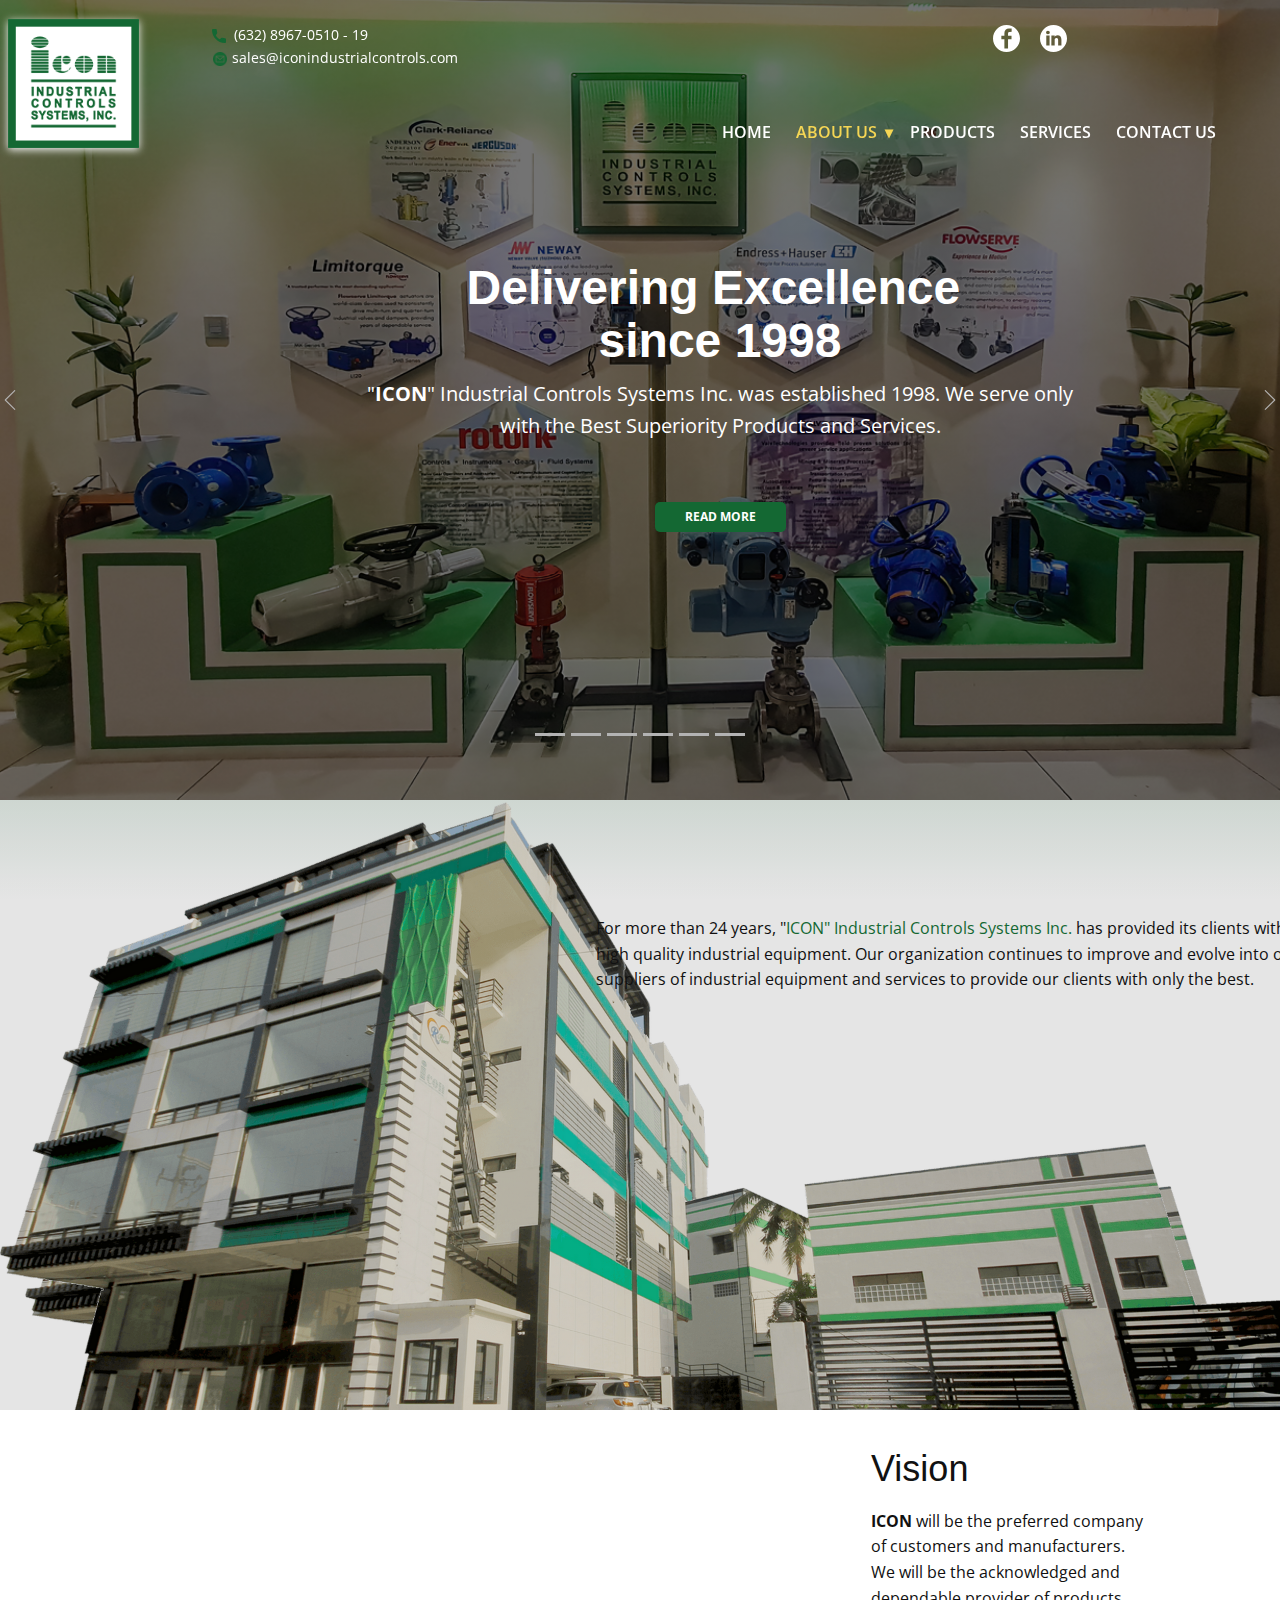
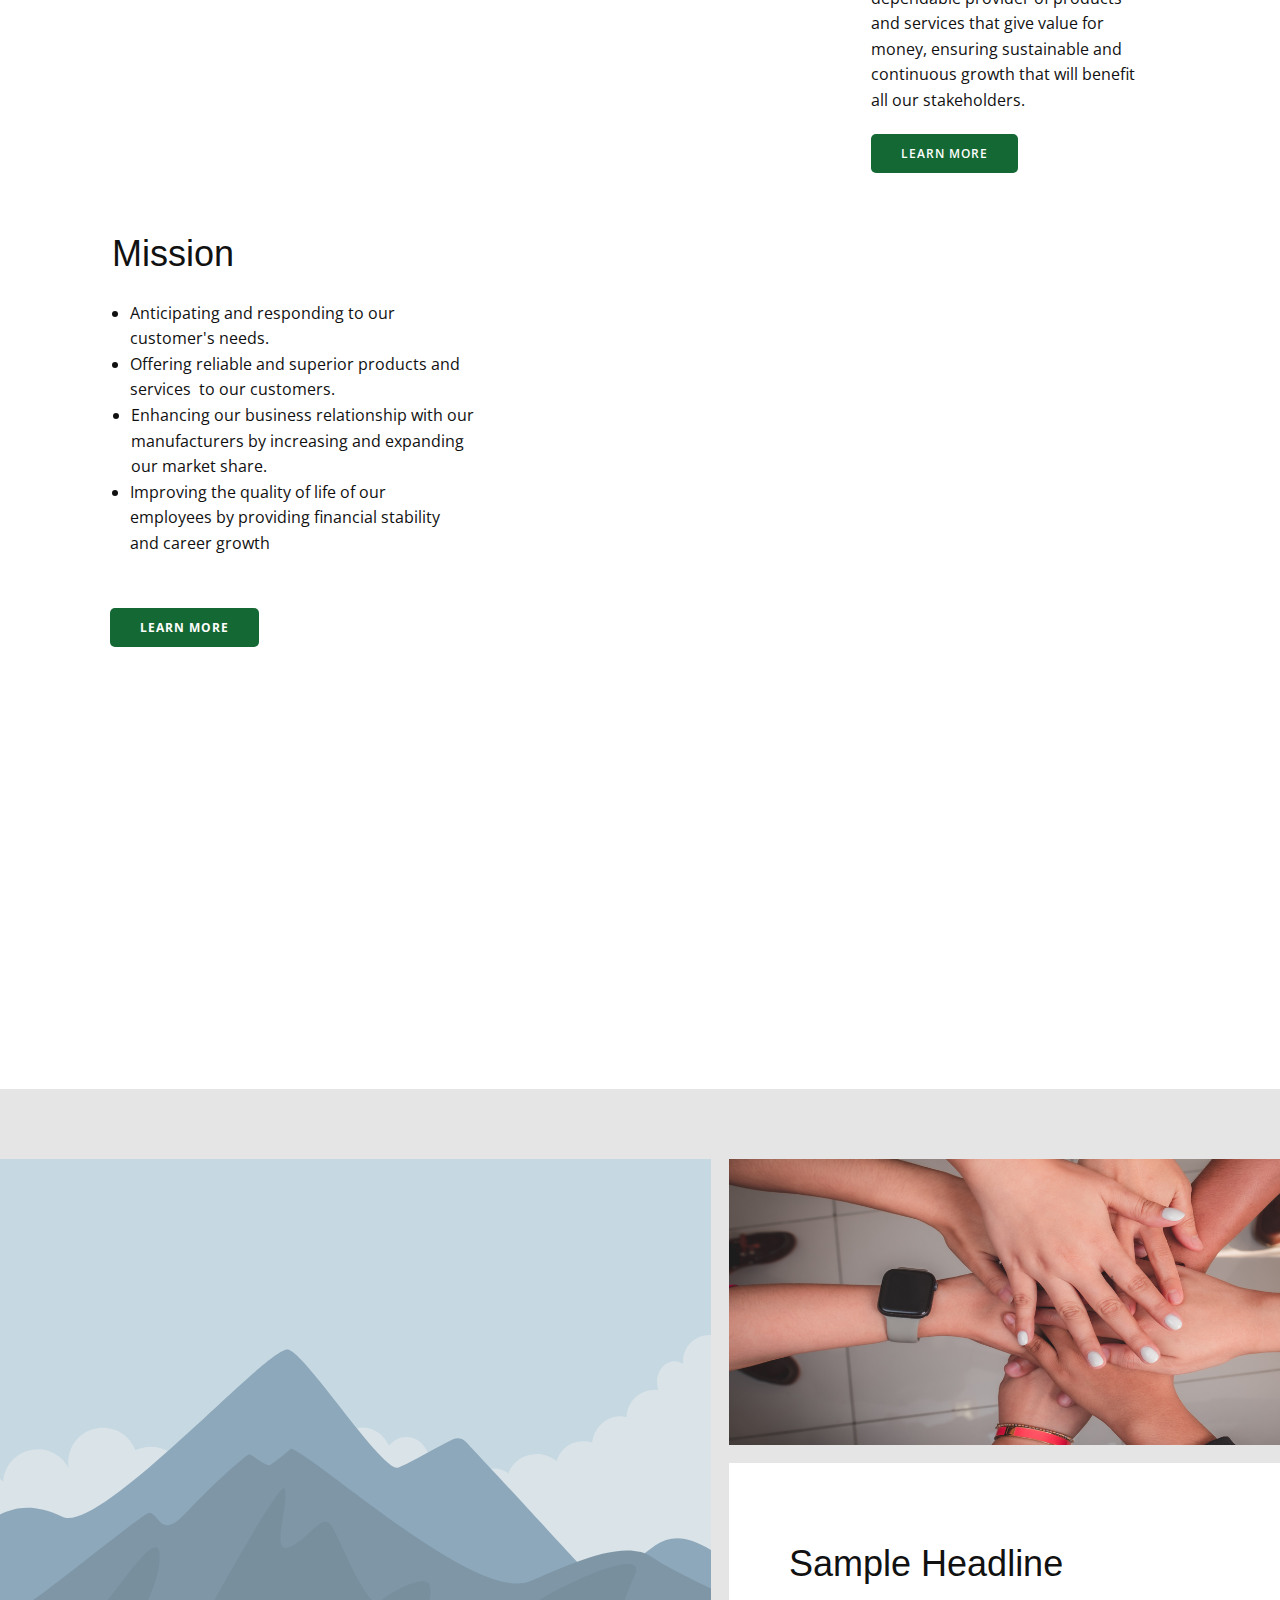
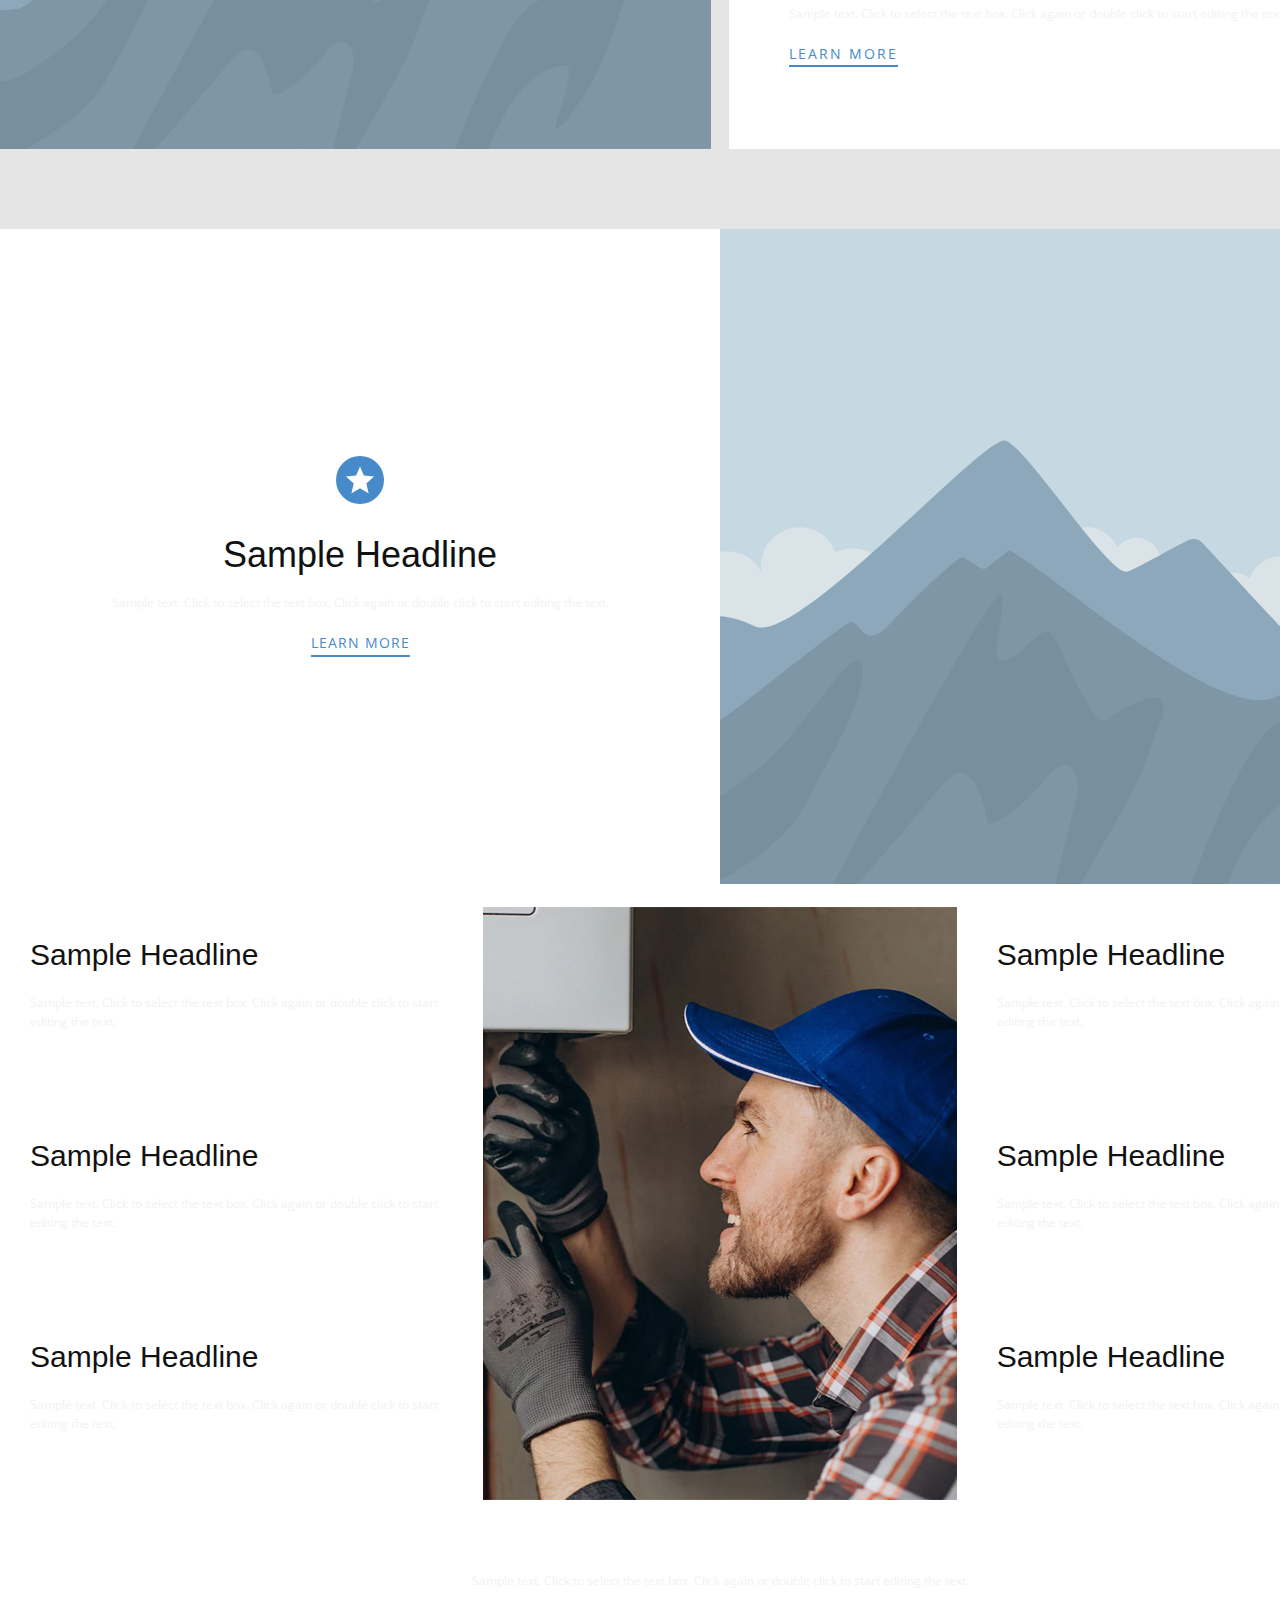
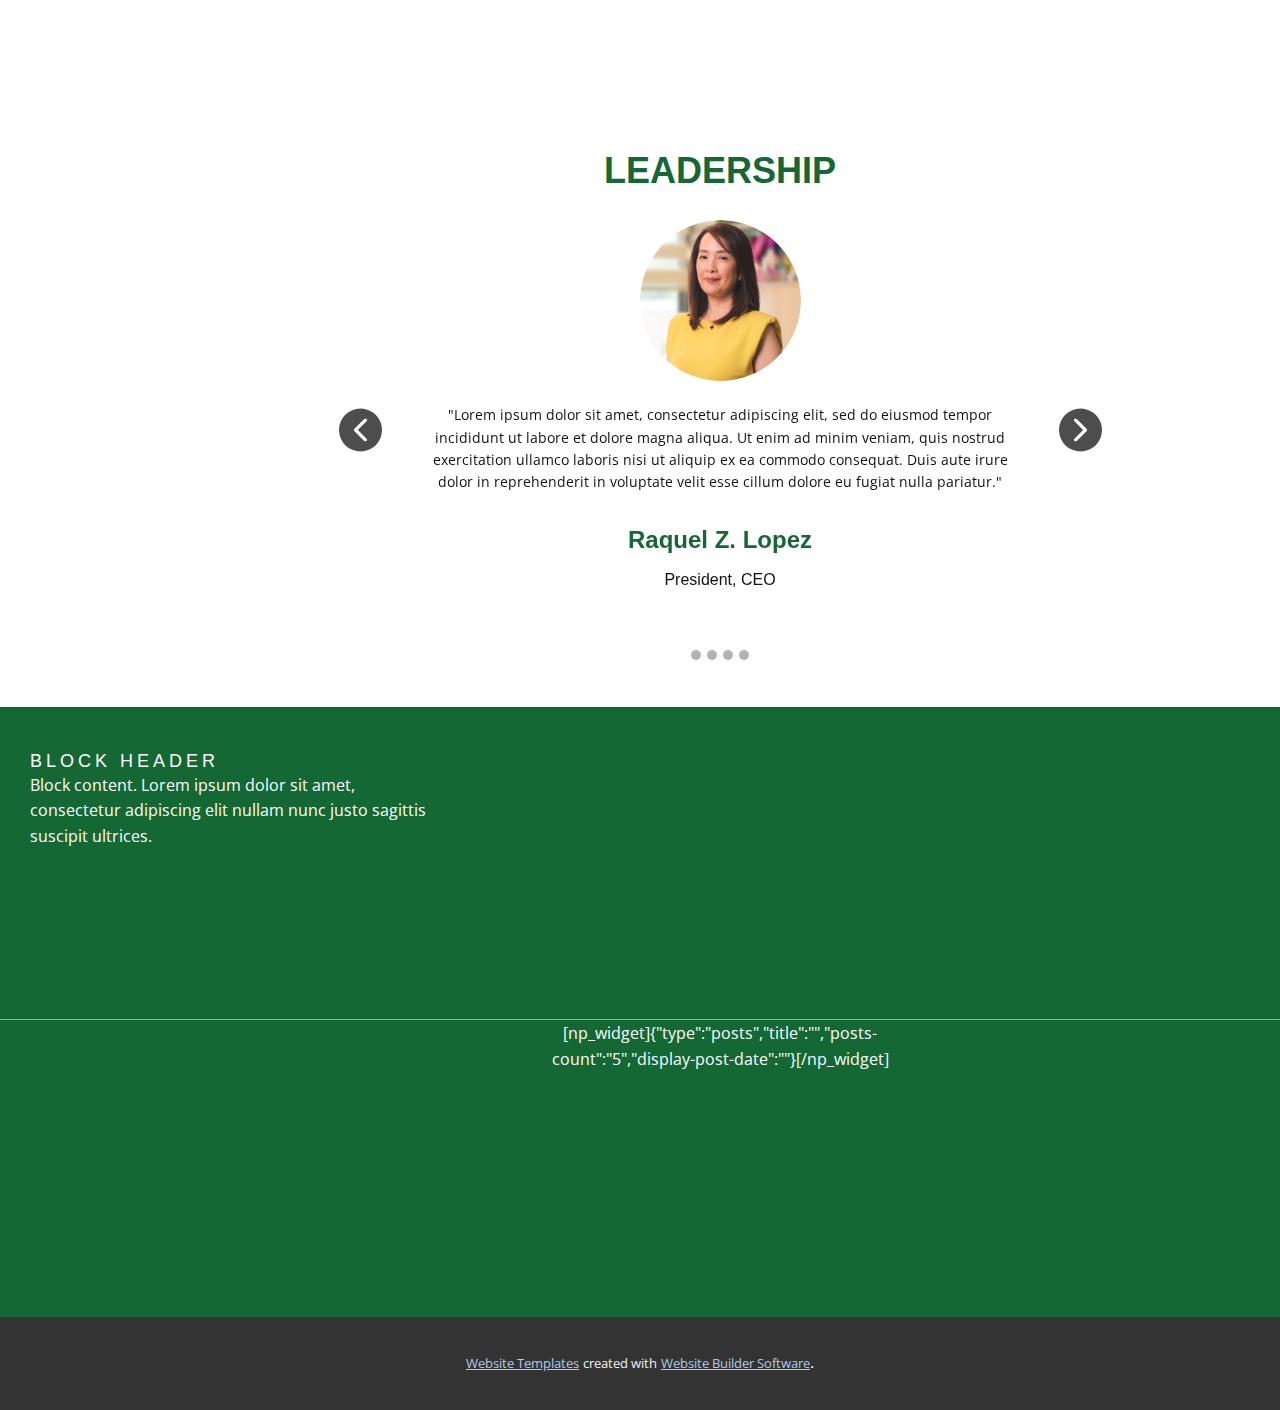
<file: About-Us.html>
<!DOCTYPE html>
<html style="font-size: 16px;" lang="en-PH"><head>
    <meta name="viewport" content="width=device-width, initial-scale=1.0">
    <meta charset="utf-8">
    <meta name="keywords" content="Brief History">
    <meta name="description" content="">
    <title>About Us</title>
    <link rel="stylesheet" href="nicepage.css" media="screen">
<link rel="stylesheet" href="About-Us.css" media="screen">
    <script class="u-script" type="text/javascript" src="jquery.js" defer=""></script>
    <script class="u-script" type="text/javascript" src="nicepage.js" defer=""></script>
    <meta name="generator" content="Nicepage 5.13.1, nicepage.com">
    <link rel="icon" href="images/favicon.png">
    <link id="u-theme-google-font" rel="stylesheet" href="https://fonts.googleapis.com/css?family=Open+Sans:300,300i,400,400i,500,500i,600,600i,700,700i,800,800i">
    
    
    
    
    
    
    
    
    
    <script type="application/ld+json">{
		"@context": "http://schema.org",
		"@type": "Organization",
		"name": "Site1",
		"logo": "images/01newlogo.png",
		"sameAs": [
				"https://www.facebook.com/people/Industrial-Controls-Systems-INC/100063881530609/",
				"https://www.linkedin.com/company/industrial-controls-systems-inc-"
		]
}</script>
    <meta name="theme-color" content="#478ac9">
    <meta property="og:title" content="About Us">
    <meta property="og:description" content="">
    <meta property="og:type" content="website">
  <meta data-intl-tel-input-cdn-path="intlTelInput/"></head>
  <body class="u-body u-image u-image-contain u-overlap u-overlap-transparent u-xl-mode" data-lang="en" style="background-attachment: fixed;"><header class="u-header u-image u-sticky u-sticky-3c79 u-header" id="sec-fc3e" data-animation-name="" data-animation-duration="0" data-animation-delay="0" data-animation-direction="" data-image-width="1980" data-image-height="296"><div class="u-social-icons u-spacing-20 u-social-icons-1">
        <a class="u-social-url" title="facebook" target="_blank" href="https://www.facebook.com/people/Industrial-Controls-Systems-INC/100063881530609/"><span class="u-icon u-social-facebook u-social-icon u-text-white"><svg class="u-svg-link" preserveAspectRatio="xMidYMin slice" viewBox="0 0 97.75 97.75" style=""><use xmlns:xlink="http://www.w3.org/1999/xlink" xlink:href="#svg-fc9a"></use></svg><svg class="u-svg-content" viewBox="0 0 97.75 97.75" x="0px" y="0px" id="svg-fc9a" style="enable-background:new 0 0 97.75 97.75;"><g><path d="M48.875,0C21.882,0,0,21.882,0,48.875S21.882,97.75,48.875,97.75S97.75,75.868,97.75,48.875S75.868,0,48.875,0z    M67.521,24.89l-6.76,0.003c-5.301,0-6.326,2.519-6.326,6.215v8.15h12.641L67.07,52.023H54.436v32.758H41.251V52.023H30.229V39.258   h11.022v-9.414c0-10.925,6.675-16.875,16.42-16.875l9.851,0.015V24.89L67.521,24.89z"></path>
</g></svg></span>
        </a>
        <a class="u-social-url" target="_blank" data-type="Custom" title="Linkedin" href="https://www.linkedin.com/company/industrial-controls-systems-inc-"><span class="u-icon u-social-custom u-social-icon u-text-white u-icon-2"><svg class="u-svg-link" preserveAspectRatio="xMidYMin slice" viewBox="0 0 512 512" style=""><use xmlns:xlink="http://www.w3.org/1999/xlink" xlink:href="#svg-6e12"></use></svg><svg class="u-svg-content" viewBox="0 0 512 512" id="svg-6e12"><path d="m256 0c-141.363281 0-256 114.636719-256 256s114.636719 256 256 256 256-114.636719 256-256-114.636719-256-256-256zm-74.390625 387h-62.347656v-187.574219h62.347656zm-31.171875-213.1875h-.40625c-20.921875 0-34.453125-14.402344-34.453125-32.402344 0-18.40625 13.945313-32.410156 35.273437-32.410156 21.328126 0 34.453126 14.003906 34.859376 32.410156 0 18-13.53125 32.402344-35.273438 32.402344zm255.984375 213.1875h-62.339844v-100.347656c0-25.21875-9.027343-42.417969-31.585937-42.417969-17.222656 0-27.480469 11.601563-31.988282 22.800781-1.648437 4.007813-2.050781 9.609375-2.050781 15.214844v104.75h-62.34375s.816407-169.976562 0-187.574219h62.34375v26.558594c8.285157-12.78125 23.109375-30.960937 56.1875-30.960937 41.019531 0 71.777344 26.808593 71.777344 84.421874zm0 0"></path></svg></span>
        </a>
      </div><a href="https://iconindustrialcontrols.com" class="u-image u-logo u-image-1" data-image-width="168" data-image-height="165" data-animation-name="customAnimationIn" data-animation-duration="3500" title="Industrial Controls Systems">
        <img src="images/01newlogo.png" class="u-logo-image u-logo-image-1">
      </a><nav class="u-dropdown-icon u-menu u-menu-dropdown u-offcanvas-shift u-menu-1" data-position="Main Menu" data-responsive-from="MD">
        <div class="menu-collapse" style="letter-spacing: 0px; font-size: 1rem; text-transform: uppercase; font-weight: 600;">
          <a class="u-button-style u-custom-active-border-color u-custom-active-color u-custom-border u-custom-border-color u-custom-border-radius u-custom-borders u-custom-color u-custom-hover-border-color u-custom-hover-color u-custom-left-right-menu-spacing u-custom-text-active-color u-custom-text-color u-custom-text-decoration u-custom-text-hover-color u-custom-top-bottom-menu-spacing u-nav-link u-text-white" href="#" style="padding: 4px 0px; font-size: calc(1em + 8px);">
            <svg class="u-svg-link" viewBox="0 0 24 24"><use xmlns:xlink="http://www.w3.org/1999/xlink" xlink:href="#svg-160a"></use></svg>
            <svg class="u-svg-content" version="1.1" id="svg-160a" viewBox="0 0 16 16" x="0px" y="0px" xmlns:xlink="http://www.w3.org/1999/xlink" xmlns="http://www.w3.org/2000/svg"><g><rect y="1" width="16" height="2"></rect><rect y="7" width="16" height="2"></rect><rect y="13" width="16" height="2"></rect>
</g></svg>
          </a>
        </div>
        <div class="u-custom-menu u-nav-container">
          <ul class="u-custom-font u-nav u-spacing-1 u-text-font u-unstyled u-nav-1"><li class="u-nav-item"><a class="u-border-active-palette-1-base u-border-hover-palette-1-light-1 u-border-no-left u-border-no-right u-border-no-top u-button-style u-nav-link u-text-active-palette-3-light-1 u-text-body-alt-color u-text-hover-palette-5-light-1" href="Home.html" style="padding: 10px 12px;">Home</a>
</li><li class="u-nav-item"><a class="u-border-active-palette-1-base u-border-hover-palette-1-light-1 u-border-no-left u-border-no-right u-border-no-top u-button-style u-nav-link u-text-active-palette-3-light-1 u-text-body-alt-color u-text-hover-palette-5-light-1" href="About-Us.html" style="padding: 10px 12px;">About Us</a><div class="u-nav-popup"><ul class="u-h-spacing-11 u-nav u-unstyled u-v-spacing-11"><li class="u-nav-item"><a class="u-button-style u-nav-link u-text-active-palette-3-base u-text-hover-palette-5-light-1 u-text-white" href="Social-Responsibility.html">Social Responsibility</a>
</li></ul>
</div>
</li><li class="u-nav-item"><a class="u-border-active-palette-1-base u-border-hover-palette-1-light-1 u-border-no-left u-border-no-right u-border-no-top u-button-style u-nav-link u-text-active-palette-3-light-1 u-text-body-alt-color u-text-hover-palette-5-light-1" href="Products.html" style="padding: 10px 12px;">Products</a>
</li><li class="u-nav-item"><a class="u-border-active-palette-1-base u-border-hover-palette-1-light-1 u-border-no-left u-border-no-right u-border-no-top u-button-style u-nav-link u-text-active-palette-3-light-1 u-text-body-alt-color u-text-hover-palette-5-light-1" href="Services.html" style="padding: 10px 12px;">Services</a>
</li><li class="u-nav-item"><a class="u-border-active-palette-1-base u-border-hover-palette-1-light-1 u-border-no-left u-border-no-right u-border-no-top u-button-style u-nav-link u-text-active-palette-3-light-1 u-text-body-alt-color u-text-hover-palette-5-light-1" href="Contact-Us.html" style="padding: 10px 5px 10px 12px;">Contact Us</a>
</li></ul>
        </div>
        <div class="u-custom-menu u-nav-container-collapse">
          <div class="u-container-style u-custom-color-5 u-inner-container-layout u-opacity u-opacity-85 u-sidenav">
            <div class="u-inner-container-layout u-sidenav-overflow">
              <div class="u-menu-close"></div>
              <ul class="u-align-center u-nav u-popupmenu-items u-unstyled u-nav-3"><li class="u-nav-item"><a class="u-button-style u-nav-link" href="Home.html">Home</a>
</li><li class="u-nav-item"><a class="u-button-style u-nav-link" href="About-Us.html">About Us</a><div class="u-nav-popup"><ul class="u-h-spacing-11 u-nav u-unstyled u-v-spacing-11"><li class="u-nav-item"><a class="u-button-style u-nav-link u-text-active-palette-3-base u-text-hover-palette-5-light-1 u-text-white" href="Social-Responsibility.html">Social Responsibility</a>
</li></ul>
</div>
</li><li class="u-nav-item"><a class="u-button-style u-nav-link" href="Products.html">Products</a>
</li><li class="u-nav-item"><a class="u-button-style u-nav-link" href="Services.html">Services</a>
</li><li class="u-nav-item"><a class="u-button-style u-nav-link" href="Contact-Us.html">Contact Us</a>
</li></ul>
            </div>
          </div>
          <div class="u-menu-overlay u-opacity u-opacity-70"></div>
        </div>
      </nav><div class="u-container-style u-group u-shape-rectangle u-group-1">
        <div class="u-container-layout u-container-layout-1">
          <a href="iconindustrialcontrols.com" class="u-active-none u-bottom-left-radius-0 u-bottom-right-radius-0 u-btn u-btn-rectangle u-button-style u-hidden-sm u-hidden-xs u-hover-none u-none u-radius-0 u-text-body-alt-color u-top-left-radius-0 u-top-right-radius-0 u-btn-1" target="_blank"><span class="u-icon u-text-custom-color-5"><svg class="u-svg-content" viewBox="0 0 405.333 405.333" x="0px" y="0px" style="width: 1em; height: 1em;"><path d="M373.333,266.88c-25.003,0-49.493-3.904-72.704-11.563c-11.328-3.904-24.192-0.896-31.637,6.699l-46.016,34.752    c-52.8-28.181-86.592-61.952-114.389-114.368l33.813-44.928c8.512-8.512,11.563-20.971,7.915-32.64    C142.592,81.472,138.667,56.96,138.667,32c0-17.643-14.357-32-32-32H32C14.357,0,0,14.357,0,32    c0,205.845,167.488,373.333,373.333,373.333c17.643,0,32-14.357,32-32V298.88C405.333,281.237,390.976,266.88,373.333,266.88z"></path></svg></span>&nbsp; (632) 8967-0510 - 19
          </a>
          <a href="mailto:sales@iconindustrialcontrols.com?subject=Inquiry" class="u-btn u-button-style u-hidden-sm u-hidden-xs u-none u-text-white u-btn-2"><span class="u-file-icon u-icon u-text-custom-color-5 u-icon-4"><img src="images/2.png" alt=""></span>&nbsp;sales@iconindustrialcontrols.com
          </a>
        </div>
      </div></header>
    <section class="u-carousel u-carousel-duration-1000 u-slide u-block-2b74-1" id="carousel_3404" data-interval="4500" data-u-ride="carousel" data-pause="false">
      <ol class="u-absolute-hcenter u-carousel-indicators u-block-2b74-5">
        <li data-u-target="#carousel_3404" class="u-active u-grey-30" data-u-slide-to="0"></li>
        <li data-u-target="#carousel_3404" class="u-grey-30" data-u-slide-to="1"></li>
        <li data-u-target="#carousel_3404" class="u-grey-30" data-u-slide-to="2"></li>
        <li data-u-target="#carousel_3404" class="u-grey-30" data-u-slide-to="3"></li>
        <li data-u-target="#carousel_3404" class="u-grey-30" data-u-slide-to="4"></li>
        <li data-u-target="#carousel_3404" class="u-grey-30" data-u-slide-to="5"></li>
      </ol>
      <div class="u-carousel-inner" role="listbox" style="">
        <div class="u-active u-align-center u-carousel-item u-clearfix u-image u-shading u-section-1-1" src="" data-image-width="1366" data-image-height="768">
          <div class="u-clearfix u-sheet u-sheet-1">
            <h1 class="u-text u-text-default u-title u-text-1">Delivering Excellence&nbsp;<br>since 1998
            </h1>
            <p class="u-large-text u-text u-text-variant u-text-2">"<span style="font-weight: 700;">ICON</span>" Industrial Controls Systems Inc. was established 1998. We serve only with the Best Superiority Products and Services.
            </p>
            <a href="Products.html#sec-4dd4" class="u-border-none u-btn u-btn-round u-button-style u-custom-color-5 u-radius-5 u-btn-1">Read More</a>
          </div>
        </div>
        <div class="u-align-center u-carousel-item u-clearfix u-image u-shading u-section-1-2" src="" data-image-width="1366" data-image-height="768">
          <div class="u-clearfix u-sheet u-sheet-1">
            <h1 class="u-text u-text-default u-title u-text-1"> We're not just an organization,&nbsp;<br>We're here to provide the best <span class="u-text-custom-color-5">solution</span>.
            </h1>
            <p class="u-large-text u-text u-text-default u-text-variant u-text-2"> Our organization continues to improve and evolve into one of the best suppliers of industrial equipment and services to provide our clients with only the best.</p>
            <a href="#" class="u-border-none u-btn u-btn-round u-button-style u-custom-color-5 u-radius-5 u-btn-1">Read More</a>
          </div>
        </div>
        <div class="u-align-center u-carousel-item u-clearfix u-image u-shading u-section-1-3" src="" data-image-width="1366" data-image-height="768">
          <div class="u-clearfix u-sheet u-sheet-1">
            <h1 class="u-text u-text-default-lg u-text-default-md u-text-default-xl u-title u-text-1">Engineering &amp; Testing facility to<br>provide you the superior quality
            </h1>
            <p class="u-large-text u-text u-text-default u-text-variant u-text-2">Industrial Controls Systems Inc. has a Ventil Facility to provide reliable safety calibration &amp; testing benches&nbsp; to produce quality &amp; reliable Industrial products.</p>
            <a href="#" class="u-border-none u-btn u-btn-round u-button-style u-custom-color-5 u-radius-5 u-btn-1">Read More</a>
          </div>
        </div>
        <div class="u-align-center u-carousel-item u-clearfix u-image u-shading u-section-1-4" src="" data-image-width="1366" data-image-height="768">
          <div class="u-clearfix u-sheet u-sheet-1">
            <h1 class="u-text u-text-default u-title u-text-1">Recognizing Excellence,&nbsp;<br>Celebrating Achievements
            </h1>
            <p class="u-align-center u-large-text u-text u-text-variant u-text-2">Over the years, "ICON" Industrial Controls Systems known to be a leading Industrial Suppliers, Partners,&nbsp; ​that appreciated by an individuals, organizations who have demonstrated exceptional qualities, skills,&nbsp; &amp; contributions in their respective fields.</p>
            <a href="#" class="u-border-none u-btn u-btn-round u-button-style u-custom-color-5 u-radius-5 u-btn-1">Read More</a>
          </div>
        </div>
        <div class="u-align-center u-carousel-item u-clearfix u-image u-shading u-section-1-5" src="" data-image-width="1920" data-image-height="1080">
          <div class="u-clearfix u-sheet u-sheet-1">
            <h1 class="u-text u-text-default u-title u-text-1">Empowering the Future,&nbsp;<br>Energizing Progress
            </h1>
            <p class="u-align-center u-large-text u-text u-text-variant u-text-2">Over the years, "ICON" Industrial Controls Systems, Fueled Success and Inspired Industrial satisfaction to our Valued Clients. We will continue our unwavering dedication to our customers.<br>
            </p>
            <a href="#" class="u-border-none u-btn u-btn-round u-button-style u-custom-color-5 u-radius-5 u-btn-1">Read More</a>
          </div>
        </div>
        <div class="u-align-center u-carousel-item u-clearfix u-image u-shading u-section-1-6" src="" data-image-width="1366" data-image-height="768">
          <div class="u-clearfix u-sheet u-sheet-1">
            <h1 class="u-text u-text-default u-title u-text-1">Unlocking Potential,&nbsp;<br>Empowering Expertise
            </h1>
            <p class="u-large-text u-text u-text-variant u-text-2">Endress+Hauser &amp; Industrial Controls Systems Inc. conducted a Trainings &amp; products demonstration to promote reliable solutions in various Water&nbsp; Industry.&nbsp;</p>
            <a href="Products.html#sec-4dd4" class="u-border-none u-btn u-btn-round u-button-style u-custom-color-5 u-radius-5 u-btn-1">Read More</a>
          </div>
        </div>
      </div>
      <a class="u-absolute-vcenter u-carousel-control u-carousel-control-prev u-text-grey-30 u-block-2b74-3" href="#carousel_3404" role="button" data-u-slide="prev">
        <span aria-hidden="true">
          <svg class="u-svg-link" viewBox="0 0 477.175 477.175"><path d="M145.188,238.575l215.5-215.5c5.3-5.3,5.3-13.8,0-19.1s-13.8-5.3-19.1,0l-225.1,225.1c-5.3,5.3-5.3,13.8,0,19.1l225.1,225
                    c2.6,2.6,6.1,4,9.5,4s6.9-1.3,9.5-4c5.3-5.3,5.3-13.8,0-19.1L145.188,238.575z"></path></svg>
        </span>
        <span class="sr-only">Previous</span>
      </a>
      <a class="u-absolute-vcenter u-carousel-control u-carousel-control-next u-text-grey-30 u-block-2b74-4" href="#carousel_3404" role="button" data-u-slide="next">
        <span aria-hidden="true">
          <svg class="u-svg-link" viewBox="0 0 477.175 477.175"><path d="M360.731,229.075l-225.1-225.1c-5.3-5.3-13.8-5.3-19.1,0s-5.3,13.8,0,19.1l215.5,215.5l-215.5,215.5
                    c-5.3,5.3-5.3,13.8,0,19.1c2.6,2.6,6.1,4,9.5,4c3.4,0,6.9-1.3,9.5-4l225.1-225.1C365.931,242.875,365.931,234.275,360.731,229.075z"></path></svg>
        </span>
        <span class="sr-only">Next</span>
      </a>
    </section>
    <section class="u-align-left u-clearfix u-image u-shading u-section-2" src="" data-image-width="2000" data-image-height="1106" id="sec-5506">
      <div class="u-clearfix u-sheet u-sheet-1">
        <p class="u-large-text u-text u-text-body-color u-text-variant u-text-1"> For more than 24 years, "<span class="u-text-custom-color-5">ICON" Industrial Controls Systems Inc.&nbsp;</span>has provided its clients with the best and high quality industrial equipment. Our organization continues to improve and evolve into one of the best suppliers of industrial equipment and services to provide our clients with only the best.&nbsp;&nbsp;<br>
        </p>
      </div>
    </section>
    <section class="u-clearfix u-valign-middle-xs u-section-3" id="sec-d608">
      <div class="u-clearfix u-expanded-width-lg u-expanded-width-md u-expanded-width-sm u-expanded-width-xs u-gutter-0 u-layout-wrap u-layout-wrap-1">
        <div class="u-layout">
          <div class="u-layout-col">
            <div class="u-size-30">
              <div class="u-layout-row">
                <div class="u-container-style u-image u-layout-cell u-left-cell u-size-39 u-image-1" src="" data-image-width="1140" data-image-height="620" data-animation-name="customAnimationIn" data-animation-duration="1000">
                  <div class="u-container-layout u-container-layout-1"></div>
                </div>
                <div class="u-align-left u-container-style u-layout-cell u-right-cell u-shape-rectangle u-size-21 u-layout-cell-2">
                  <div class="u-container-layout u-valign-middle-xl u-container-layout-2">
                    <h2 class="u-text u-text-1">Vision</h2>
                    <p class="u-text u-text-body-color u-text-2">
                      <span style="font-weight: 700;">ICON </span>will be the preferred company of customers and manufacturers. We will be the acknowledged and dependable provider of products and services that give value for money, ensuring sustainable and continuous growth that will benefit all our stakeholders.&nbsp; &nbsp;
                    </p>
                    <a href="" class="u-btn u-btn-round u-button-style u-radius-5 u-btn-1">learn more</a>
                  </div>
                </div>
              </div>
            </div>
            <div class="u-size-30">
              <div class="u-layout-row">
                <div class="u-align-left u-container-style u-layout-cell u-left-cell u-size-23 u-layout-cell-3">
                  <div class="u-container-layout u-valign-bottom-md u-valign-bottom-sm u-valign-bottom-xs u-container-layout-3">
                    <h2 class="u-text u-text-3">Mission</h2>
                    <ul class="u-text u-text-4">
                      <li> Anticipating and responding to our customer's needs.&nbsp; &nbsp; &nbsp;</li>
                    </ul>
                    <ul class="u-text u-text-5">
                      <li> Offering reliable and superior products and services&nbsp;
to our customers.</li>
                    </ul>
                    <ul class="u-text u-text-6">
                      <li> Enhancing our business relationship with our manufacturers by increasing and expanding our market share.</li>
                    </ul>
                    <ul class="u-text u-text-7">
                      <li> Improving the quality of life of our employees by providing financial stability and career growth</li>
                    </ul>
                    <a href="" class="u-btn u-btn-round u-button-style u-radius-5 u-btn-2">learn more</a>
                    <img class="u-expanded-height-lg u-expanded-height-md u-expanded-height-xl u-image u-image-2" src="images/Mission1.jpg" data-image-width="1140" data-image-height="620" data-animation-out="0" data-animation-name="customAnimationIn" data-animation-duration="1000" data-animation-delay="1000">
                  </div>
                </div>
                <div class="u-container-align-left-lg u-container-align-left-md u-container-align-left-sm u-container-align-left-xs u-container-style u-hidden-xs u-layout-cell u-right-cell u-size-37 u-layout-cell-4" src="">
                  <div class="u-container-layout u-container-layout-4"></div>
                </div>
              </div>
            </div>
          </div>
        </div>
      </div>
    </section>
    <section class="u-clearfix u-section-4" id="sec-319d">
      <div class="u-clearfix u-sheet u-sheet-1">
        <h2 class="u-align-center u-text u-text-body-alt-color u-text-default u-text-1" data-animation-name="customAnimationIn" data-animation-duration="1000">OUR CORE VALUES</h2>
        <div class="u-expanded-width u-list u-list-1">
          <div class="u-repeater u-repeater-1">
            <div class="u-align-center u-container-style u-custom-item u-list-item u-repeater-item u-list-item-1" data-animation-name="customAnimationIn" data-animation-duration="1000" data-animation-delay="500">
              <div class="u-container-layout u-similar-container u-container-layout-1"><span class="u-align-center-lg u-align-center-md u-align-center-sm u-align-center-xs u-custom-color-5 u-file-icon u-icon u-icon-circle u-text-white u-icon-1"><img src="images/784719-b5aa3818.png" alt=""></span>
                <h2 class="u-align-center-lg u-align-center-md u-align-center-sm u-align-center-xs u-text u-text-custom-color-5 u-text-2">Commitment to Excellence</h2>
              </div>
            </div>
            <div class="u-align-center u-container-style u-custom-item u-list-item u-repeater-item u-list-item-2" data-animation-name="customAnimationIn" data-animation-duration="1500" data-animation-delay="1000">
              <div class="u-container-layout u-similar-container u-container-layout-2"><span class="u-align-center-lg u-align-center-md u-align-center-sm u-align-center-xs u-custom-color-5 u-file-icon u-icon u-icon-circle u-text-white u-icon-2"><img src="images/1165670-ced1065f.png" alt=""></span>
                <h2 class="u-align-center-lg u-align-center-md u-align-center-sm u-align-center-xs u-text u-text-custom-color-5 u-text-3">Commitment to Customer Satisfaction</h2>
              </div>
            </div>
            <div class="u-align-center u-container-style u-custom-item u-list-item u-repeater-item u-list-item-3" data-animation-name="customAnimationIn" data-animation-duration="2250" data-animation-delay="1750">
              <div class="u-container-layout u-similar-container u-container-layout-3"><span class="u-align-center-lg u-align-center-md u-align-center-sm u-align-center-xs u-custom-color-5 u-file-icon u-icon u-icon-circle u-text-white u-icon-3"><img src="images/478533-1458f7bf.png" alt=""></span>
                <h2 class="u-align-center-lg u-align-center-md u-align-center-sm u-align-center-xs u-text u-text-custom-color-5 u-text-4">Malasakit</h2>
              </div>
            </div>
            <div class="u-align-center u-container-style u-custom-item u-list-item u-repeater-item u-list-item-4" data-animation-name="customAnimationIn" data-animation-duration="2250" data-animation-delay="2750">
              <div class="u-container-layout u-similar-container u-container-layout-4"><span class="u-align-center-lg u-align-center-md u-align-center-sm u-align-center-xs u-custom-color-5 u-file-icon u-icon u-icon-circle u-text-white u-icon-4"><img src="images/1534952-771d0cf8.png" alt=""></span>
                <h2 class="u-align-center-lg u-align-center-md u-align-center-sm u-align-center-xs u-text u-text-custom-color-5 u-text-5">Teamwork</h2>
              </div>
            </div>
          </div>
        </div>
      </div>
    </section>
    <section class="u-clearfix u-grey-10 u-section-5" id="sec-8183">
      <div class="u-clearfix u-sheet u-sheet-1">
        <div class="u-clearfix u-expanded-width u-gutter-18 u-layout-wrap u-layout-wrap-1">
          <div class="u-gutter-0 u-layout">
            <div class="u-layout-row">
              <div class="u-size-30 u-size-60-md">
                <div class="u-layout-row">
                  <div class="u-align-left u-container-style u-image u-layout-cell u-left-cell u-size-60 u-image-1" src="" data-image-width="1080" data-image-height="1080">
                    <div class="u-container-layout u-valign-middle u-container-layout-1" src=""></div>
                  </div>
                </div>
              </div>
              <div class="u-size-30 u-size-60-md">
                <div class="u-layout-col">
                  <div class="u-align-left u-container-style u-image u-layout-cell u-right-cell u-size-40 u-image-2" data-image-width="1366" data-image-height="768">
                    <div class="u-container-layout u-valign-middle u-container-layout-2" src=""></div>
                  </div>
                  <div class="u-align-left u-container-style u-layout-cell u-right-cell u-size-20 u-white u-layout-cell-3" src="">
                    <div class="u-container-layout u-valign-middle u-container-layout-3">
                      <h2 class="u-text u-text-default u-text-1">Sample Headline</h2>
                      <p class="u-text u-text-2">Sample text. Click to select the text box. Click again or double click to start editing the text.</p>
                      <a href="" class="u-border-2 u-border-no-left u-border-no-right u-border-no-top u-border-palette-1-base u-btn u-btn-rectangle u-button-style u-none u-btn-1" extln_redirecting="true">learn more</a>
                    </div>
                  </div>
                </div>
              </div>
            </div>
          </div>
        </div>
      </div>
    </section>
    <section class="u-clearfix u-image u-section-6" id="sec-b9c6" data-image-width="2000" data-image-height="1333">
      <div class="u-clearfix u-sheet u-sheet-1">
        <div class="u-clearfix u-expanded-width u-gutter-0 u-layout-wrap u-layout-wrap-1">
          <div class="u-layout" style="">
            <div class="u-layout-row" style="">
              <div class="u-align-center u-container-style u-layout-cell u-left-cell u-size-30 u-size-xs-60 u-white u-layout-cell-1" src="">
                <div class="u-container-layout u-valign-middle u-container-layout-1"><span class="u-icon u-icon-circle u-palette-1-base u-icon-1"><svg class="u-svg-link" preserveAspectRatio="xMidYMin slice" viewBox="0 0 32 32" style=""><use xmlns:xlink="http://www.w3.org/1999/xlink" xlink:href="#svg-9448"></use></svg><svg class="u-svg-content" viewBox="0 0 32 32" id="svg-9448"><g><path d="M20.388,10.918L32,12.118l-8.735,7.749L25.914,31.4l-9.893-6.088L6.127,31.4l2.695-11.533L0,12.118 l11.547-1.2L16.026,0.6L20.388,10.918z"></path>
</g></svg>
                
                
              </span>
                  <h2 class="u-text u-text-default u-text-1">Sample Headline</h2>
                  <p class="u-text u-text-2">Sample text. Click to select the text box. Click again or double click to start editing the text.</p>
                  <a href="" class="u-active-none u-border-2 u-border-no-left u-border-no-right u-border-no-top u-border-palette-1-base u-btn u-btn-rectangle u-button-style u-hover-none u-none u-btn-1">learn more</a>
                </div>
              </div>
              <div class="u-align-center u-container-style u-image u-layout-cell u-right-cell u-size-30 u-size-xs-60 u-image-1" src="" data-image-width="1080" data-image-height="1080">
                <div class="u-container-layout u-valign-middle u-container-layout-2" src=""></div>
              </div>
            </div>
          </div>
        </div>
      </div>
    </section>
    <section class="u-align-center-lg u-align-center-md u-align-center-xl u-align-left-sm u-align-left-xs u-clearfix u-section-7" data-image-width="2000" data-image-height="1333" id="sec-29cd">
      <div class="u-clearfix u-sheet u-sheet-1">
        <div class="u-clearfix u-expanded-width u-gutter-10 u-layout-wrap u-layout-wrap-1">
          <div class="u-gutter-0 u-layout">
            <div class="u-layout-row">
              <div class="u-size-20 u-size-30-md">
                <div class="u-layout-col">
                  <div class="u-align-left u-container-style u-layout-cell u-left-cell u-size-20 u-layout-cell-1">
                    <div class="u-container-layout u-valign-top u-container-layout-1">
                      <h3 class="u-text u-text-default u-text-1">Sample Headline</h3>
                      <p class="u-text u-text-2">Sample text. Click to select the text box. Click again or double click to start editing the text.</p>
                    </div>
                  </div>
                  <div class="u-align-left u-container-style u-layout-cell u-left-cell u-size-20 u-layout-cell-2">
                    <div class="u-container-layout u-valign-top u-container-layout-2">
                      <h3 class="u-text u-text-default u-text-3">Sample Headline</h3>
                      <p class="u-text u-text-4">Sample text. Click to select the text box. Click again or double click to start editing the text.</p>
                    </div>
                  </div>
                  <div class="u-align-left u-container-style u-layout-cell u-left-cell u-size-20 u-layout-cell-3">
                    <div class="u-container-layout u-valign-top u-container-layout-3">
                      <h3 class="u-text u-text-default u-text-5">Sample Headline</h3>
                      <p class="u-text u-text-6">Sample text. Click to select the text box. Click again or double click to start editing the text.</p>
                    </div>
                  </div>
                </div>
              </div>
              <div class="u-size-20 u-size-30-md">
                <div class="u-layout-row">
                  <div class="u-align-left u-container-style u-image u-layout-cell u-size-60 u-image-1" src="" data-image-width="700" data-image-height="593">
                    <div class="u-container-layout u-valign-top u-container-layout-4" src=""></div>
                  </div>
                </div>
              </div>
              <div class="u-size-20 u-size-60-md">
                <div class="u-layout-col">
                  <div class="u-align-left u-container-style u-layout-cell u-right-cell u-size-20 u-layout-cell-5">
                    <div class="u-container-layout u-valign-top u-container-layout-5">
                      <h3 class="u-text u-text-default u-text-7">Sample Headline</h3>
                      <p class="u-text u-text-8">Sample text. Click to select the text box. Click again or double click to start editing the text.</p>
                    </div>
                  </div>
                  <div class="u-align-left u-container-style u-layout-cell u-right-cell u-size-20 u-layout-cell-6">
                    <div class="u-container-layout u-valign-top u-container-layout-6">
                      <h3 class="u-text u-text-default u-text-9">Sample Headline</h3>
                      <p class="u-text u-text-10">Sample text. Click to select the text box. Click again or double click to start editing the text.</p>
                    </div>
                  </div>
                  <div class="u-align-left u-container-style u-layout-cell u-right-cell u-size-20 u-layout-cell-7">
                    <div class="u-container-layout u-valign-top u-container-layout-7">
                      <h3 class="u-text u-text-default u-text-11">Sample Headline</h3>
                      <p class="u-text u-text-12">Sample text. Click to select the text box. Click again or double click to start editing the text.</p>
                    </div>
                  </div>
                </div>
              </div>
            </div>
          </div>
        </div>
        <p class="u-text u-text-13">Sample text. Click to select the text box. Click again or double click to start editing the text.</p>
      </div>
    </section>
    <section class="u-align-center u-clearfix u-white u-section-8" id="sec-0515">
      <div class="u-clearfix u-sheet u-sheet-1">
        <h2 class="u-text u-text-custom-color-5 u-text-default u-text-1">LEADERSHIP</h2>
        <div id="carousel-5989" data-interval="5000" data-u-ride="carousel" class="u-carousel u-slider u-slider-1">
          <ol class="u-absolute-hcenter u-carousel-indicators u-carousel-indicators-1">
            <li data-u-target="#carousel-5989" class="u-active u-grey-30 u-shape-circle" data-u-slide-to="0" style="width: 10px; height: 10px;"></li>
            <li data-u-target="#carousel-5989" class="u-grey-30 u-shape-circle" data-u-slide-to="1" style="width: 10px; height: 10px;"></li>
            <li data-u-target="#carousel-5989" class="u-grey-30 u-shape-circle" data-u-slide-to="2" style="width: 10px; height: 10px;"></li>
            <li data-u-target="#carousel-5989" class="u-grey-30 u-shape-circle" data-u-slide-to="3" style="width: 10px; height: 10px;"></li>
          </ol>
          <div class="u-carousel-inner" role="listbox">
            <div class="u-active u-align-center u-carousel-item u-container-style u-slide">
              <div class="u-container-layout u-valign-top u-container-layout-1">
                <div alt="" class="u-image u-image-circle u-image-1" data-image-width="400" data-image-height="400"></div>
                <p class="u-large-text u-text u-text-variant u-text-2">"Lorem ipsum dolor sit amet, consectetur adipiscing elit, sed do eiusmod tempor incididunt ut labore et dolore magna aliqua. Ut enim ad minim veniam, quis nostrud exercitation ullamco laboris nisi ut aliquip ex ea commodo consequat. Duis aute irure dolor in reprehenderit in voluptate velit esse cillum dolore eu fugiat nulla pariatur."</p>
                <h4 class="u-text u-text-custom-color-5 u-text-default u-text-3">Raquel Z. Lopez<br>
                </h4>
                <h6 class="u-text u-text-default u-text-4">President, CEO</h6>
              </div>
            </div>
            <div class="u-align-center u-carousel-item u-container-style u-slide">
              <div class="u-container-layout u-valign-top u-container-layout-2">
                <div alt="" class="u-image u-image-circle u-image-2" data-image-width="400" data-image-height="400"></div>
                <p class="u-large-text u-text u-text-variant u-text-5">"Lorem ipsum dolor sit amet, consectetur adipiscing elit, sed do eiusmod tempor incididunt ut labore et dolore magna aliqua. Ut enim ad minim veniam, quis nostrud exercitation ullamco laboris nisi ut aliquip ex ea commodo consequat. Duis aute irure dolor in reprehenderit in voluptate velit esse cillum dolore eu fugiat nulla pariatur."</p>
                <h4 class="u-text u-text-custom-color-5 u-text-default u-text-6">Rolando E. Lopez<br>
                </h4>
                <h6 class="u-text u-text-default u-text-7">Vice President, Engineering</h6>
              </div>
            </div>
            <div class="u-align-center u-carousel-item u-container-style u-slide">
              <div class="u-container-layout u-valign-top u-container-layout-3">
                <div alt="" class="u-image u-image-circle u-image-3" data-image-width="400" data-image-height="400"></div>
                <p class="u-large-text u-text u-text-variant u-text-8">"Lorem ipsum dolor sit amet, consectetur adipiscing elit, sed do eiusmod tempor incididunt ut labore et dolore magna aliqua. Ut enim ad minim veniam, quis nostrud exercitation ullamco laboris nisi ut aliquip ex ea commodo consequat. Duis aute irure dolor in reprehenderit in voluptate velit esse cillum dolore eu fugiat nulla pariatur."</p>
                <h4 class="u-text u-text-custom-color-5 u-text-default u-text-9">Flor Alfonso<br>
                </h4>
                <h6 class="u-text u-text-default u-text-10">Vice President, Operations</h6>
              </div>
            </div>
            <div class="u-align-center u-carousel-item u-container-style u-slide">
              <div class="u-container-layout u-valign-top u-container-layout-4">
                <div alt="" class="u-image u-image-circle u-image-4" data-image-width="400" data-image-height="400"></div>
                <p class="u-large-text u-text u-text-variant u-text-11">"Lorem ipsum dolor sit amet, consectetur adipiscing elit, sed do eiusmod tempor incididunt ut labore et dolore magna aliqua. Ut enim ad minim veniam, quis nostrud exercitation ullamco laboris nisi ut aliquip ex ea commodo consequat. Duis aute irure dolor in reprehenderit in voluptate velit esse cillum dolore eu fugiat nulla pariatur."</p>
                <h4 class="u-text u-text-custom-color-5 u-text-default u-text-12">Narsing Alfonso<br>
                </h4>
                <h6 class="u-text u-text-default u-text-13">Vice President, Finance</h6>
              </div>
            </div>
          </div>
          <a class="u-absolute-vcenter u-carousel-control u-carousel-control-prev u-grey-70 u-icon-circle u-spacing-10 u-carousel-control-1" href="#carousel-5989" role="button" data-u-slide="prev">
            <span aria-hidden="true">
              <svg viewBox="0 0 451.847 451.847"><path d="M97.141,225.92c0-8.095,3.091-16.192,9.259-22.366L300.689,9.27c12.359-12.359,32.397-12.359,44.751,0
c12.354,12.354,12.354,32.388,0,44.748L173.525,225.92l171.903,171.909c12.354,12.354,12.354,32.391,0,44.744
c-12.354,12.365-32.386,12.365-44.745,0l-194.29-194.281C100.226,242.115,97.141,234.018,97.141,225.92z"></path></svg>
            </span>
            <span class="sr-only">
              <svg viewBox="0 0 451.847 451.847"><path d="M97.141,225.92c0-8.095,3.091-16.192,9.259-22.366L300.689,9.27c12.359-12.359,32.397-12.359,44.751,0
c12.354,12.354,12.354,32.388,0,44.748L173.525,225.92l171.903,171.909c12.354,12.354,12.354,32.391,0,44.744
c-12.354,12.365-32.386,12.365-44.745,0l-194.29-194.281C100.226,242.115,97.141,234.018,97.141,225.92z"></path></svg>
            </span>
          </a>
          <a class="u-absolute-vcenter u-carousel-control u-carousel-control-next u-grey-70 u-icon-circle u-spacing-10 u-carousel-control-2" href="#carousel-5989" role="button" data-u-slide="next">
            <span aria-hidden="true">
              <svg viewBox="0 0 451.846 451.847"><path d="M345.441,248.292L151.154,442.573c-12.359,12.365-32.397,12.365-44.75,0c-12.354-12.354-12.354-32.391,0-44.744
L278.318,225.92L106.409,54.017c-12.354-12.359-12.354-32.394,0-44.748c12.354-12.359,32.391-12.359,44.75,0l194.287,194.284
c6.177,6.18,9.262,14.271,9.262,22.366C354.708,234.018,351.617,242.115,345.441,248.292z"></path></svg>
            </span>
            <span class="sr-only">
              <svg viewBox="0 0 451.846 451.847"><path d="M345.441,248.292L151.154,442.573c-12.359,12.365-32.397,12.365-44.75,0c-12.354-12.354-12.354-32.391,0-44.744
L278.318,225.92L106.409,54.017c-12.354-12.359-12.354-32.394,0-44.748c12.354-12.359,32.391-12.359,44.75,0l194.287,194.284
c6.177,6.18,9.262,14.271,9.262,22.366C354.708,234.018,351.617,242.115,345.441,248.292z"></path></svg>
            </span>
          </a>
        </div>
      </div>
      <style data-mode="XXL">@media (max-width: 0px) {
   .u-section-8 {
    background-image: none;
  }
  .u-section-8 .u-sheet-1 {
    min-height: 579px;
  }
  .u-section-8 .u-slider-1 {
    min-height: 480px;
    width: 763px;
    margin-top: 50px;
    margin-bottom: 50px;
    margin-left: auto;
    margin-right: auto;
  }
  .u-section-8 .u-carousel-indicators-1 {
    position: absolute;
    bottom: 10px;
    width: auto;
    height: auto;
  }
  .u-section-8 .u-container-layout-1 {
    padding-top: 30px;
    padding-bottom: 30px;
    padding-left: 80px;
    padding-right: 80px;
  }
  .u-section-8 .u-image-1 {
    width: 83px;
    height: 83px;
    background-image: url("[data-uri]");
    background-position: 50% 50%;
    margin-top: 0;
    margin-bottom: 0;
    margin-left: auto;
    margin-right: auto;
  }
  .u-section-8 .u-text-2 {
    margin-top: 20px;
    margin-left: 0;
    margin-right: 0;
    margin-bottom: 0;
    font-size: 1.25rem;
  }
  .u-section-8 .u-text-3 {
    font-weight: 700;
    margin-top: 35px;
    margin-left: auto;
    margin-right: auto;
    margin-bottom: 0;
  }
  .u-section-8 .u-text-4 {
    font-size: 1rem;
    font-weight: 400;
    margin-top: 15px;
    margin-left: auto;
    margin-right: auto;
    margin-bottom: 0;
  }
  .u-block-52ee-20 {
    padding-top: 30px;
    padding-bottom: 30px;
    padding-left: 80px;
    padding-right: 80px;
  }
  .u-block-52ee-21 {
    width: 83px;
    height: 83px;
    background-image: url("[data-uri]");
    background-position: 50% 50%;
    margin-top: 0;
    margin-bottom: 0;
    margin-left: auto;
    margin-right: auto;
  }
  .u-block-52ee-22 {
    margin-top: 20px;
    margin-left: 0;
    margin-right: 0;
    margin-bottom: 0;
    font-size: 1.25rem;
  }
  .u-block-52ee-23 {
    font-weight: 700;
    margin-top: 35px;
    margin-left: auto;
    margin-right: auto;
    margin-bottom: 0;
  }
  .u-block-52ee-24 {
    font-size: 1rem;
    font-weight: 400;
    margin-top: 15px;
    margin-left: auto;
    margin-right: auto;
    margin-bottom: 0;
  }
  .u-section-8 .u-carousel-control-1 {
    width: 43px;
    height: 43px;
    background-image: none;
  }
  .u-section-8 .u-carousel-control-2 {
    width: 43px;
    height: 43px;
    background-image: none;
    left: auto;
    position: absolute;
    right: 0;
  }
}</style>
    </section>
    
    
    <footer class="u-clearfix u-custom-color-5 u-footer" id="sec-1012"><div class="u-clearfix u-sheet u-sheet-1">
        <div class="u-clearfix u-expanded-width u-gutter-30 u-layout-wrap u-layout-wrap-1">
          <div class="u-gutter-0 u-layout">
            <div class="u-layout-row">
              <div class="u-align-left u-container-style u-layout-cell u-left-cell u-size-20 u-layout-cell-1">
                <div class="u-container-layout u-container-layout-1"><!--position-->
                  <div data-position="" class="u-position u-position-1"><!--block-->
                    <div class="u-block">
                      <div class="u-block-container u-clearfix"><!--block_header-->
                        <h5 class="u-block-header u-text"><!--block_header_content--> Block header <!--/block_header_content--></h5><!--/block_header--><!--block_content-->
                        <div class="u-block-content u-text"><!--block_content_content--> Block content. Lorem ipsum dolor sit amet, consectetur adipiscing elit nullam nunc justo sagittis suscipit ultrices. <!--/block_content_content--></div><!--/block_content-->
                      </div>
                    </div><!--/block-->
                  </div><!--/position-->
                </div>
              </div>
              <div class="u-align-left u-container-style u-layout-cell u-size-20 u-layout-cell-2">
                <div class="u-container-layout u-container-layout-2"></div>
              </div>
              <div class="u-align-left u-container-style u-layout-cell u-right-cell u-size-20 u-layout-cell-3">
                <div class="u-container-layout u-container-layout-3"><!--position-->
                  <div data-position="" class="u-position u-position-2"><!--block-->
                    <div class="u-block">
                      <div class="u-block-container u-clearfix"></div>
                    </div><!--/block-->
                  </div><!--/position-->
                </div>
              </div>
            </div>
          </div>
        </div>
        <div class="u-border-1 u-border-white u-expanded-width u-line u-line-horizontal u-opacity u-opacity-50 u-line-1"></div>
        <div class="u-social-icons u-spacing-10 u-social-icons-1">
          <a class="u-social-url" title="facebook" target="_blank" href=""><span class="u-file-icon u-icon u-social-facebook u-social-icon u-text-white u-icon-1"><img src="images/1384005-99495e7f.png" alt=""></span>
          </a>
          <a class="u-social-url" title="twitter" target="_blank" href=""><span class="u-file-icon u-icon u-social-icon u-social-twitter u-text-white u-icon-2"><img src="images/1384014-5104771e.png" alt=""></span>
          </a>
        </div>
        <div class="u-align-center u-widget u-widget-1">[np_widget]{"type":"posts","title":"","posts-count":"5","display-post-date":""}[/np_widget]</div>
      </div></footer>
    <section class="u-backlink u-clearfix u-grey-80">
      <a class="u-link" href="https://nicepage.com/website-templates" target="_blank">
        <span>Website Templates</span>
      </a>
      <p class="u-text">
        <span>created with</span>
      </p>
      <a class="u-link" href="" target="_blank">
        <span>Website Builder Software</span>
      </a>. 
    </section><span style="height: 64px; width: 64px; margin-left: 0px; margin-right: auto; margin-top: 0px; background-image: none; right: 10px; bottom: 10px; padding: 25px;" class="u-back-to-top u-icon u-icon-circle u-opacity u-opacity-85 u-text-custom-color-5 u-white" data-href="#">
        <svg class="u-svg-link" preserveAspectRatio="xMidYMin slice" viewBox="0 0 551.13 551.13"><use xmlns:xlink="http://www.w3.org/1999/xlink" xlink:href="#svg-1d98"></use></svg>
        <svg class="u-svg-content" enable-background="new 0 0 551.13 551.13" viewBox="0 0 551.13 551.13" xmlns="http://www.w3.org/2000/svg" id="svg-1d98"><path d="m275.565 189.451 223.897 223.897h51.668l-275.565-275.565-275.565 275.565h51.668z"></path></svg>
    </span>
  
</body></html>
</file>
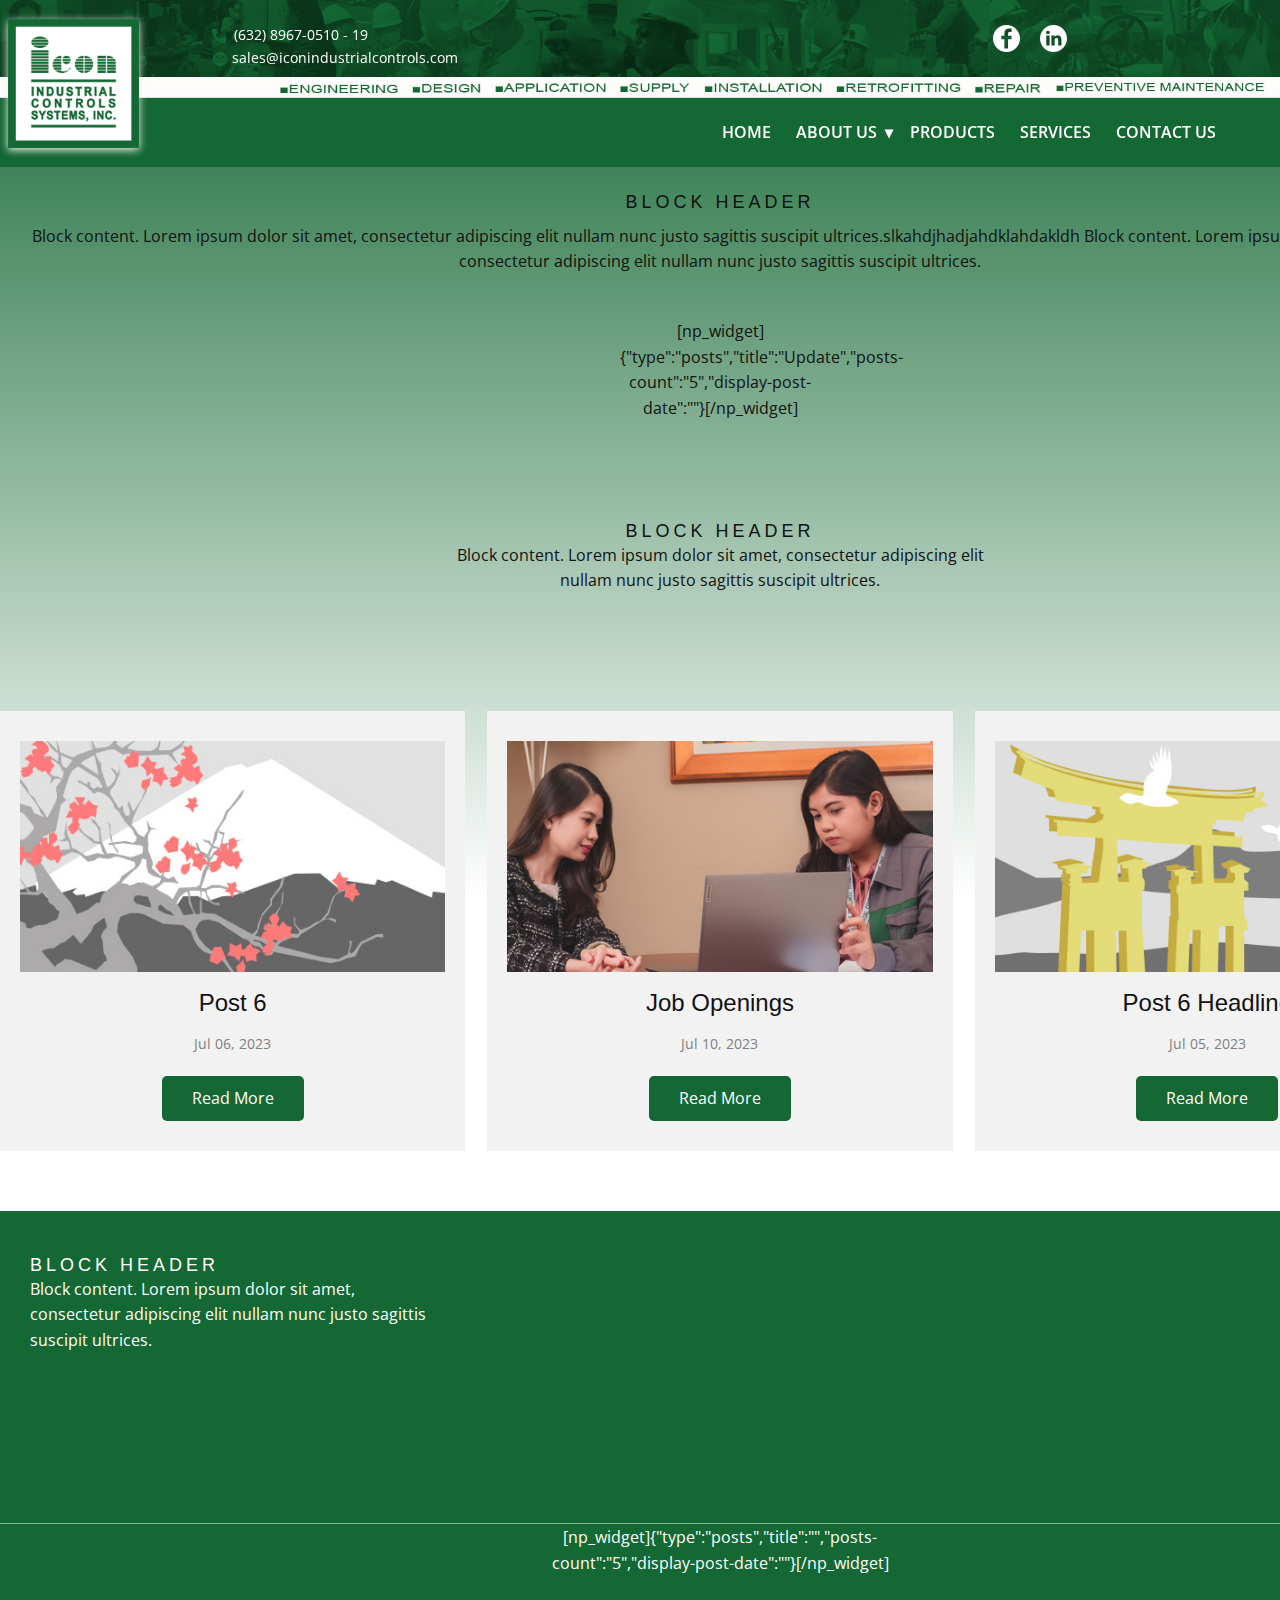
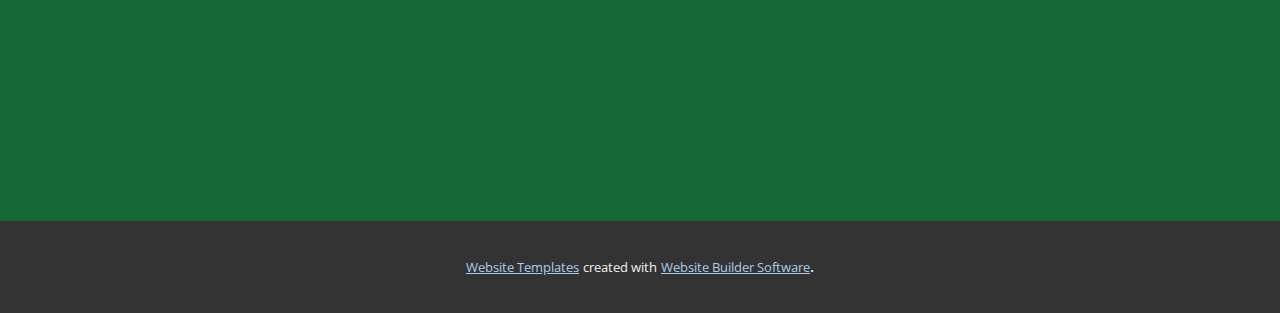
<file: Career.html>
<!DOCTYPE html>
<html style="font-size: 16px;" lang="en-PH"><head>
    <meta name="viewport" content="width=device-width, initial-scale=1.0">
    <meta charset="utf-8">
    <meta name="keywords" content="">
    <meta name="description" content="">
    <title>Career</title>
    <link rel="stylesheet" href="nicepage.css" media="screen">
<link rel="stylesheet" href="Career.css" media="screen">
    <script class="u-script" type="text/javascript" src="jquery.js" defer=""></script>
    <script class="u-script" type="text/javascript" src="nicepage.js" defer=""></script>
    <meta name="generator" content="Nicepage 5.13.1, nicepage.com">
    <link rel="icon" href="images/favicon.png">
    <link id="u-theme-google-font" rel="stylesheet" href="https://fonts.googleapis.com/css?family=Open+Sans:300,300i,400,400i,500,500i,600,600i,700,700i,800,800i">
    
    
    
    <script type="application/ld+json">{
		"@context": "http://schema.org",
		"@type": "Organization",
		"name": "Site1",
		"logo": "images/01newlogo.png",
		"sameAs": [
				"https://www.facebook.com/people/Industrial-Controls-Systems-INC/100063881530609/",
				"https://www.linkedin.com/company/industrial-controls-systems-inc-"
		]
}</script>
    <meta name="theme-color" content="#478ac9">
    <meta property="og:title" content="Career">
    <meta property="og:description" content="">
    <meta property="og:type" content="website">
  <meta data-intl-tel-input-cdn-path="intlTelInput/"></head>
  <body class="u-body u-xl-mode" data-lang="en"><header class="u-header u-image u-sticky u-sticky-3c79 u-header" id="sec-fc3e" data-animation-name="" data-animation-duration="0" data-animation-delay="0" data-animation-direction="" data-image-width="1980" data-image-height="296"><div class="u-social-icons u-spacing-20 u-social-icons-1">
        <a class="u-social-url" title="facebook" target="_blank" href="https://www.facebook.com/people/Industrial-Controls-Systems-INC/100063881530609/"><span class="u-icon u-social-facebook u-social-icon u-text-white"><svg class="u-svg-link" preserveAspectRatio="xMidYMin slice" viewBox="0 0 97.75 97.75" style=""><use xmlns:xlink="http://www.w3.org/1999/xlink" xlink:href="#svg-fc9a"></use></svg><svg class="u-svg-content" viewBox="0 0 97.75 97.75" x="0px" y="0px" id="svg-fc9a" style="enable-background:new 0 0 97.75 97.75;"><g><path d="M48.875,0C21.882,0,0,21.882,0,48.875S21.882,97.75,48.875,97.75S97.75,75.868,97.75,48.875S75.868,0,48.875,0z    M67.521,24.89l-6.76,0.003c-5.301,0-6.326,2.519-6.326,6.215v8.15h12.641L67.07,52.023H54.436v32.758H41.251V52.023H30.229V39.258   h11.022v-9.414c0-10.925,6.675-16.875,16.42-16.875l9.851,0.015V24.89L67.521,24.89z"></path>
</g></svg></span>
        </a>
        <a class="u-social-url" target="_blank" data-type="Custom" title="Linkedin" href="https://www.linkedin.com/company/industrial-controls-systems-inc-"><span class="u-icon u-social-custom u-social-icon u-text-white u-icon-2"><svg class="u-svg-link" preserveAspectRatio="xMidYMin slice" viewBox="0 0 512 512" style=""><use xmlns:xlink="http://www.w3.org/1999/xlink" xlink:href="#svg-6e12"></use></svg><svg class="u-svg-content" viewBox="0 0 512 512" id="svg-6e12"><path d="m256 0c-141.363281 0-256 114.636719-256 256s114.636719 256 256 256 256-114.636719 256-256-114.636719-256-256-256zm-74.390625 387h-62.347656v-187.574219h62.347656zm-31.171875-213.1875h-.40625c-20.921875 0-34.453125-14.402344-34.453125-32.402344 0-18.40625 13.945313-32.410156 35.273437-32.410156 21.328126 0 34.453126 14.003906 34.859376 32.410156 0 18-13.53125 32.402344-35.273438 32.402344zm255.984375 213.1875h-62.339844v-100.347656c0-25.21875-9.027343-42.417969-31.585937-42.417969-17.222656 0-27.480469 11.601563-31.988282 22.800781-1.648437 4.007813-2.050781 9.609375-2.050781 15.214844v104.75h-62.34375s.816407-169.976562 0-187.574219h62.34375v26.558594c8.285157-12.78125 23.109375-30.960937 56.1875-30.960937 41.019531 0 71.777344 26.808593 71.777344 84.421874zm0 0"></path></svg></span>
        </a>
      </div><a href="https://iconindustrialcontrols.com" class="u-image u-logo u-image-1" data-image-width="168" data-image-height="165" data-animation-name="customAnimationIn" data-animation-duration="3500" title="Industrial Controls Systems">
        <img src="images/01newlogo.png" class="u-logo-image u-logo-image-1">
      </a><nav class="u-dropdown-icon u-menu u-menu-dropdown u-offcanvas-shift u-menu-1" data-position="Main Menu" data-responsive-from="MD">
        <div class="menu-collapse" style="letter-spacing: 0px; font-size: 1rem; text-transform: uppercase; font-weight: 600;">
          <a class="u-button-style u-custom-active-border-color u-custom-active-color u-custom-border u-custom-border-color u-custom-border-radius u-custom-borders u-custom-color u-custom-hover-border-color u-custom-hover-color u-custom-left-right-menu-spacing u-custom-text-active-color u-custom-text-color u-custom-text-decoration u-custom-text-hover-color u-custom-top-bottom-menu-spacing u-nav-link u-text-white" href="#" style="padding: 4px 0px; font-size: calc(1em + 8px);">
            <svg class="u-svg-link" viewBox="0 0 24 24"><use xmlns:xlink="http://www.w3.org/1999/xlink" xlink:href="#svg-160a"></use></svg>
            <svg class="u-svg-content" version="1.1" id="svg-160a" viewBox="0 0 16 16" x="0px" y="0px" xmlns:xlink="http://www.w3.org/1999/xlink" xmlns="http://www.w3.org/2000/svg"><g><rect y="1" width="16" height="2"></rect><rect y="7" width="16" height="2"></rect><rect y="13" width="16" height="2"></rect>
</g></svg>
          </a>
        </div>
        <div class="u-custom-menu u-nav-container">
          <ul class="u-custom-font u-nav u-spacing-1 u-text-font u-unstyled u-nav-1"><li class="u-nav-item"><a class="u-border-active-palette-1-base u-border-hover-palette-1-light-1 u-border-no-left u-border-no-right u-border-no-top u-button-style u-nav-link u-text-active-palette-3-light-1 u-text-body-alt-color u-text-hover-palette-5-light-1" href="Home.html" style="padding: 10px 12px;">Home</a>
</li><li class="u-nav-item"><a class="u-border-active-palette-1-base u-border-hover-palette-1-light-1 u-border-no-left u-border-no-right u-border-no-top u-button-style u-nav-link u-text-active-palette-3-light-1 u-text-body-alt-color u-text-hover-palette-5-light-1" href="About-Us.html" style="padding: 10px 12px;">About Us</a><div class="u-nav-popup"><ul class="u-h-spacing-11 u-nav u-unstyled u-v-spacing-11"><li class="u-nav-item"><a class="u-button-style u-nav-link u-text-active-palette-3-base u-text-hover-palette-5-light-1 u-text-white" href="Social-Responsibility.html">Social Responsibility</a>
</li></ul>
</div>
</li><li class="u-nav-item"><a class="u-border-active-palette-1-base u-border-hover-palette-1-light-1 u-border-no-left u-border-no-right u-border-no-top u-button-style u-nav-link u-text-active-palette-3-light-1 u-text-body-alt-color u-text-hover-palette-5-light-1" href="Products.html" style="padding: 10px 12px;">Products</a>
</li><li class="u-nav-item"><a class="u-border-active-palette-1-base u-border-hover-palette-1-light-1 u-border-no-left u-border-no-right u-border-no-top u-button-style u-nav-link u-text-active-palette-3-light-1 u-text-body-alt-color u-text-hover-palette-5-light-1" href="Services.html" style="padding: 10px 12px;">Services</a>
</li><li class="u-nav-item"><a class="u-border-active-palette-1-base u-border-hover-palette-1-light-1 u-border-no-left u-border-no-right u-border-no-top u-button-style u-nav-link u-text-active-palette-3-light-1 u-text-body-alt-color u-text-hover-palette-5-light-1" href="Contact-Us.html" style="padding: 10px 5px 10px 12px;">Contact Us</a>
</li></ul>
        </div>
        <div class="u-custom-menu u-nav-container-collapse">
          <div class="u-container-style u-custom-color-5 u-inner-container-layout u-opacity u-opacity-85 u-sidenav">
            <div class="u-inner-container-layout u-sidenav-overflow">
              <div class="u-menu-close"></div>
              <ul class="u-align-center u-nav u-popupmenu-items u-unstyled u-nav-3"><li class="u-nav-item"><a class="u-button-style u-nav-link" href="Home.html">Home</a>
</li><li class="u-nav-item"><a class="u-button-style u-nav-link" href="About-Us.html">About Us</a><div class="u-nav-popup"><ul class="u-h-spacing-11 u-nav u-unstyled u-v-spacing-11"><li class="u-nav-item"><a class="u-button-style u-nav-link u-text-active-palette-3-base u-text-hover-palette-5-light-1 u-text-white" href="Social-Responsibility.html">Social Responsibility</a>
</li></ul>
</div>
</li><li class="u-nav-item"><a class="u-button-style u-nav-link" href="Products.html">Products</a>
</li><li class="u-nav-item"><a class="u-button-style u-nav-link" href="Services.html">Services</a>
</li><li class="u-nav-item"><a class="u-button-style u-nav-link" href="Contact-Us.html">Contact Us</a>
</li></ul>
            </div>
          </div>
          <div class="u-menu-overlay u-opacity u-opacity-70"></div>
        </div>
      </nav><div class="u-container-style u-group u-shape-rectangle u-group-1">
        <div class="u-container-layout u-container-layout-1">
          <a href="iconindustrialcontrols.com" class="u-active-none u-bottom-left-radius-0 u-bottom-right-radius-0 u-btn u-btn-rectangle u-button-style u-hidden-sm u-hidden-xs u-hover-none u-none u-radius-0 u-text-body-alt-color u-top-left-radius-0 u-top-right-radius-0 u-btn-1" target="_blank"><span class="u-icon u-text-custom-color-5"><svg class="u-svg-content" viewBox="0 0 405.333 405.333" x="0px" y="0px" style="width: 1em; height: 1em;"><path d="M373.333,266.88c-25.003,0-49.493-3.904-72.704-11.563c-11.328-3.904-24.192-0.896-31.637,6.699l-46.016,34.752    c-52.8-28.181-86.592-61.952-114.389-114.368l33.813-44.928c8.512-8.512,11.563-20.971,7.915-32.64    C142.592,81.472,138.667,56.96,138.667,32c0-17.643-14.357-32-32-32H32C14.357,0,0,14.357,0,32    c0,205.845,167.488,373.333,373.333,373.333c17.643,0,32-14.357,32-32V298.88C405.333,281.237,390.976,266.88,373.333,266.88z"></path></svg></span>&nbsp; (632) 8967-0510 - 19
          </a>
          <a href="mailto:sales@iconindustrialcontrols.com?subject=Inquiry" class="u-btn u-button-style u-hidden-sm u-hidden-xs u-none u-text-white u-btn-2"><span class="u-file-icon u-icon u-text-custom-color-5 u-icon-4"><img src="images/2.png" alt=""></span>&nbsp;sales@iconindustrialcontrols.com
          </a>
        </div>
      </div></header>
    <section class="u-clearfix u-section-1" id="jobssection">
      <div class="u-clearfix u-sheet u-sheet-1"><!--position-->
        <div data-position="" class="u-align-center u-expanded-width u-position u-position-1"><!--block-->
          <div class="u-block u-block-separator u-separator-2 u-separator-grey-75">
            <div class="u-block-container u-clearfix"><!--block_header-->
              <h5 class="u-align-center u-block-header u-text"><!--block_header_content--> Block header <!--/block_header_content--></h5><!--/block_header--><!--block_content-->
              <div class="u-align-center u-block-content u-spacing-10 u-text"><!--block_content_content--> Block content. Lorem ipsum dolor sit amet, consectetur adipiscing elit nullam nunc justo sagittis suscipit ultrices.slkahdjhadjahdklahdakldh&nbsp;Block content. Lorem ipsum dolor sit amet, consectetur adipiscing elit nullam nunc justo sagittis suscipit ultrices.<br><!--/block_content_content-->
              </div><!--/block_content-->
            </div>
          </div><!--/block-->
        </div><!--/position-->
        <div class="u-align-center u-widget u-widget-1">[np_widget]{"type":"posts","title":"Update","posts-count":"5","display-post-date":""}[/np_widget]</div><!--position-->
        <div data-position="" class="u-align-center u-position u-position-2"><!--block-->
          <div class="u-block u-block-separator u-separator-2 u-separator-grey-75">
            <div class="u-block-container u-clearfix"><!--block_header-->
              <h5 class="u-align-center u-block-header u-text"><!--block_header_content--> Block header <!--/block_header_content--></h5><!--/block_header--><!--block_content-->
              <div class="u-align-center u-block-content u-text"><!--block_content_content--> Block content. Lorem ipsum dolor sit amet, consectetur adipiscing elit nullam nunc justo sagittis suscipit ultrices. <!--/block_content_content--></div><!--/block_content-->
            </div>
          </div><!--/block-->
        </div><!--/position-->
      </div>
    </section>
    <section class="u-clearfix u-section-2" id="sec-d3d7">
      <div class="u-clearfix u-sheet u-valign-middle u-sheet-1"><!--blog--><!--blog_options_json--><!--{"type":"Recent","source":"","tags":"","count":""}--><!--/blog_options_json-->
        <div class="u-blog u-expanded-width u-blog-1">
          <div class="u-repeater u-repeater-1"><!--blog_post-->
            <div class="u-align-center u-blog-post u-container-style u-grey-5 u-repeater-item u-repeater-item-1">
              <div class="u-container-layout u-similar-container u-valign-top u-container-layout-1">
                <a class="u-post-header-link" href="blog/post-6.html"><!--blog_post_image-->
                  <img alt="" class="u-blog-control u-expanded-width u-image u-image-default u-image-1" src="images/0fd3416c.jpeg"><!--/blog_post_image-->
                </a><!--blog_post_header-->
                <h4 class="u-blog-control u-text u-text-1">
                  <a class="u-post-header-link" href="blog/post-6.html">Post 6</a>
                </h4><!--/blog_post_header--><!--blog_post_metadata-->
                <div class="u-blog-control u-metadata u-text-grey-50 u-metadata-1"><!--blog_post_metadata_date-->
                  <span class="u-meta-date u-meta-icon">Jul 06, 2023</span><!--/blog_post_metadata_date--><!--blog_post_metadata_comments-->
                  <!--/blog_post_metadata_comments-->
                </div><!--/blog_post_metadata--><!--blog_post_readmore-->
                <a href="blog/post-6.html" class="u-blog-control u-btn u-button-style u-btn-1"><!--blog_post_readmore_content--><!--options_json--><!--{"content":"","defaultValue":"Read More"}--><!--/options_json-->Read More<!--/blog_post_readmore_content--></a><!--/blog_post_readmore-->
              </div>
            </div><div class="u-align-center u-blog-post u-container-style u-grey-5 u-repeater-item u-video-cover">
              <div class="u-container-layout u-similar-container u-valign-top u-container-layout-2">
                <a class="u-post-header-link" href="blog/job-openings.html"><!--blog_post_image-->
                  <img alt="" class="u-blog-control u-expanded-width u-image u-image-default u-image-2" src="images/Careers.jpg"><!--/blog_post_image-->
                </a><!--blog_post_header-->
                <h4 class="u-blog-control u-text u-text-2">
                  <a class="u-post-header-link" href="blog/job-openings.html">Job Openings</a>
                </h4><!--/blog_post_header--><!--blog_post_metadata-->
                <div class="u-blog-control u-metadata u-text-grey-50 u-metadata-2"><!--blog_post_metadata_date-->
                  <span class="u-meta-date u-meta-icon">Jul 10, 2023</span><!--/blog_post_metadata_date--><!--blog_post_metadata_comments-->
                  <!--/blog_post_metadata_comments-->
                </div><!--/blog_post_metadata--><!--blog_post_readmore-->
                <a href="blog/job-openings.html" class="u-blog-control u-btn u-button-style u-btn-2"><!--blog_post_readmore_content--><!--options_json--><!--{"content":"","defaultValue":"Read More"}--><!--/options_json-->Read More<!--/blog_post_readmore_content--></a><!--/blog_post_readmore-->
              </div>
            </div><div class="u-align-center u-blog-post u-container-style u-grey-5 u-repeater-item u-video-cover">
              <div class="u-container-layout u-similar-container u-valign-top u-container-layout-3">
                <a class="u-post-header-link" href="blog/post-5.html"><!--blog_post_image-->
                  <img alt="" class="u-blog-control u-expanded-width u-image u-image-default u-image-3" src="images/8ad73f3c.jpeg"><!--/blog_post_image-->
                </a><!--blog_post_header-->
                <h4 class="u-blog-control u-text u-text-3">
                  <a class="u-post-header-link" href="blog/post-5.html">Post 6 Headline</a>
                </h4><!--/blog_post_header--><!--blog_post_metadata-->
                <div class="u-blog-control u-metadata u-text-grey-50 u-metadata-3"><!--blog_post_metadata_date-->
                  <span class="u-meta-date u-meta-icon">Jul 05, 2023</span><!--/blog_post_metadata_date--><!--blog_post_metadata_comments-->
                  <!--/blog_post_metadata_comments-->
                </div><!--/blog_post_metadata--><!--blog_post_readmore-->
                <a href="blog/post-5.html" class="u-blog-control u-btn u-button-style u-btn-3"><!--blog_post_readmore_content--><!--options_json--><!--{"content":"","defaultValue":"Read More"}--><!--/options_json-->Read More<!--/blog_post_readmore_content--></a><!--/blog_post_readmore-->
              </div>
            </div><!--/blog_post--><!--blog_post-->
            <!--/blog_post--><!--blog_post-->
            <!--/blog_post-->
          </div>
        </div><!--/blog-->
      </div>
    </section>
    
    
    <footer class="u-clearfix u-custom-color-5 u-footer" id="sec-1012"><div class="u-clearfix u-sheet u-sheet-1">
        <div class="u-clearfix u-expanded-width u-gutter-30 u-layout-wrap u-layout-wrap-1">
          <div class="u-gutter-0 u-layout">
            <div class="u-layout-row">
              <div class="u-align-left u-container-style u-layout-cell u-left-cell u-size-20 u-layout-cell-1">
                <div class="u-container-layout u-container-layout-1"><!--position-->
                  <div data-position="" class="u-position u-position-1"><!--block-->
                    <div class="u-block">
                      <div class="u-block-container u-clearfix"><!--block_header-->
                        <h5 class="u-block-header u-text"><!--block_header_content--> Block header <!--/block_header_content--></h5><!--/block_header--><!--block_content-->
                        <div class="u-block-content u-text"><!--block_content_content--> Block content. Lorem ipsum dolor sit amet, consectetur adipiscing elit nullam nunc justo sagittis suscipit ultrices. <!--/block_content_content--></div><!--/block_content-->
                      </div>
                    </div><!--/block-->
                  </div><!--/position-->
                </div>
              </div>
              <div class="u-align-left u-container-style u-layout-cell u-size-20 u-layout-cell-2">
                <div class="u-container-layout u-container-layout-2"></div>
              </div>
              <div class="u-align-left u-container-style u-layout-cell u-right-cell u-size-20 u-layout-cell-3">
                <div class="u-container-layout u-container-layout-3"><!--position-->
                  <div data-position="" class="u-position u-position-2"><!--block-->
                    <div class="u-block">
                      <div class="u-block-container u-clearfix"></div>
                    </div><!--/block-->
                  </div><!--/position-->
                </div>
              </div>
            </div>
          </div>
        </div>
        <div class="u-border-1 u-border-white u-expanded-width u-line u-line-horizontal u-opacity u-opacity-50 u-line-1"></div>
        <div class="u-social-icons u-spacing-10 u-social-icons-1">
          <a class="u-social-url" title="facebook" target="_blank" href=""><span class="u-file-icon u-icon u-social-facebook u-social-icon u-text-white u-icon-1"><img src="images/1384005-99495e7f.png" alt=""></span>
          </a>
          <a class="u-social-url" title="twitter" target="_blank" href=""><span class="u-file-icon u-icon u-social-icon u-social-twitter u-text-white u-icon-2"><img src="images/1384014-5104771e.png" alt=""></span>
          </a>
        </div>
        <div class="u-align-center u-widget u-widget-1">[np_widget]{"type":"posts","title":"","posts-count":"5","display-post-date":""}[/np_widget]</div>
      </div></footer>
    <section class="u-backlink u-clearfix u-grey-80">
      <a class="u-link" href="https://nicepage.com/website-templates" target="_blank">
        <span>Website Templates</span>
      </a>
      <p class="u-text">
        <span>created with</span>
      </p>
      <a class="u-link" href="" target="_blank">
        <span>Website Builder Software</span>
      </a>. 
    </section><span style="height: 64px; width: 64px; margin-left: 0px; margin-right: auto; margin-top: 0px; background-image: none; right: 10px; bottom: 10px; padding: 25px;" class="u-back-to-top u-icon u-icon-circle u-opacity u-opacity-85 u-text-custom-color-5 u-white" data-href="#">
        <svg class="u-svg-link" preserveAspectRatio="xMidYMin slice" viewBox="0 0 551.13 551.13"><use xmlns:xlink="http://www.w3.org/1999/xlink" xlink:href="#svg-1d98"></use></svg>
        <svg class="u-svg-content" enable-background="new 0 0 551.13 551.13" viewBox="0 0 551.13 551.13" xmlns="http://www.w3.org/2000/svg" id="svg-1d98"><path d="m275.565 189.451 223.897 223.897h51.668l-275.565-275.565-275.565 275.565h51.668z"></path></svg>
    </span>
  
</body></html>
</file>
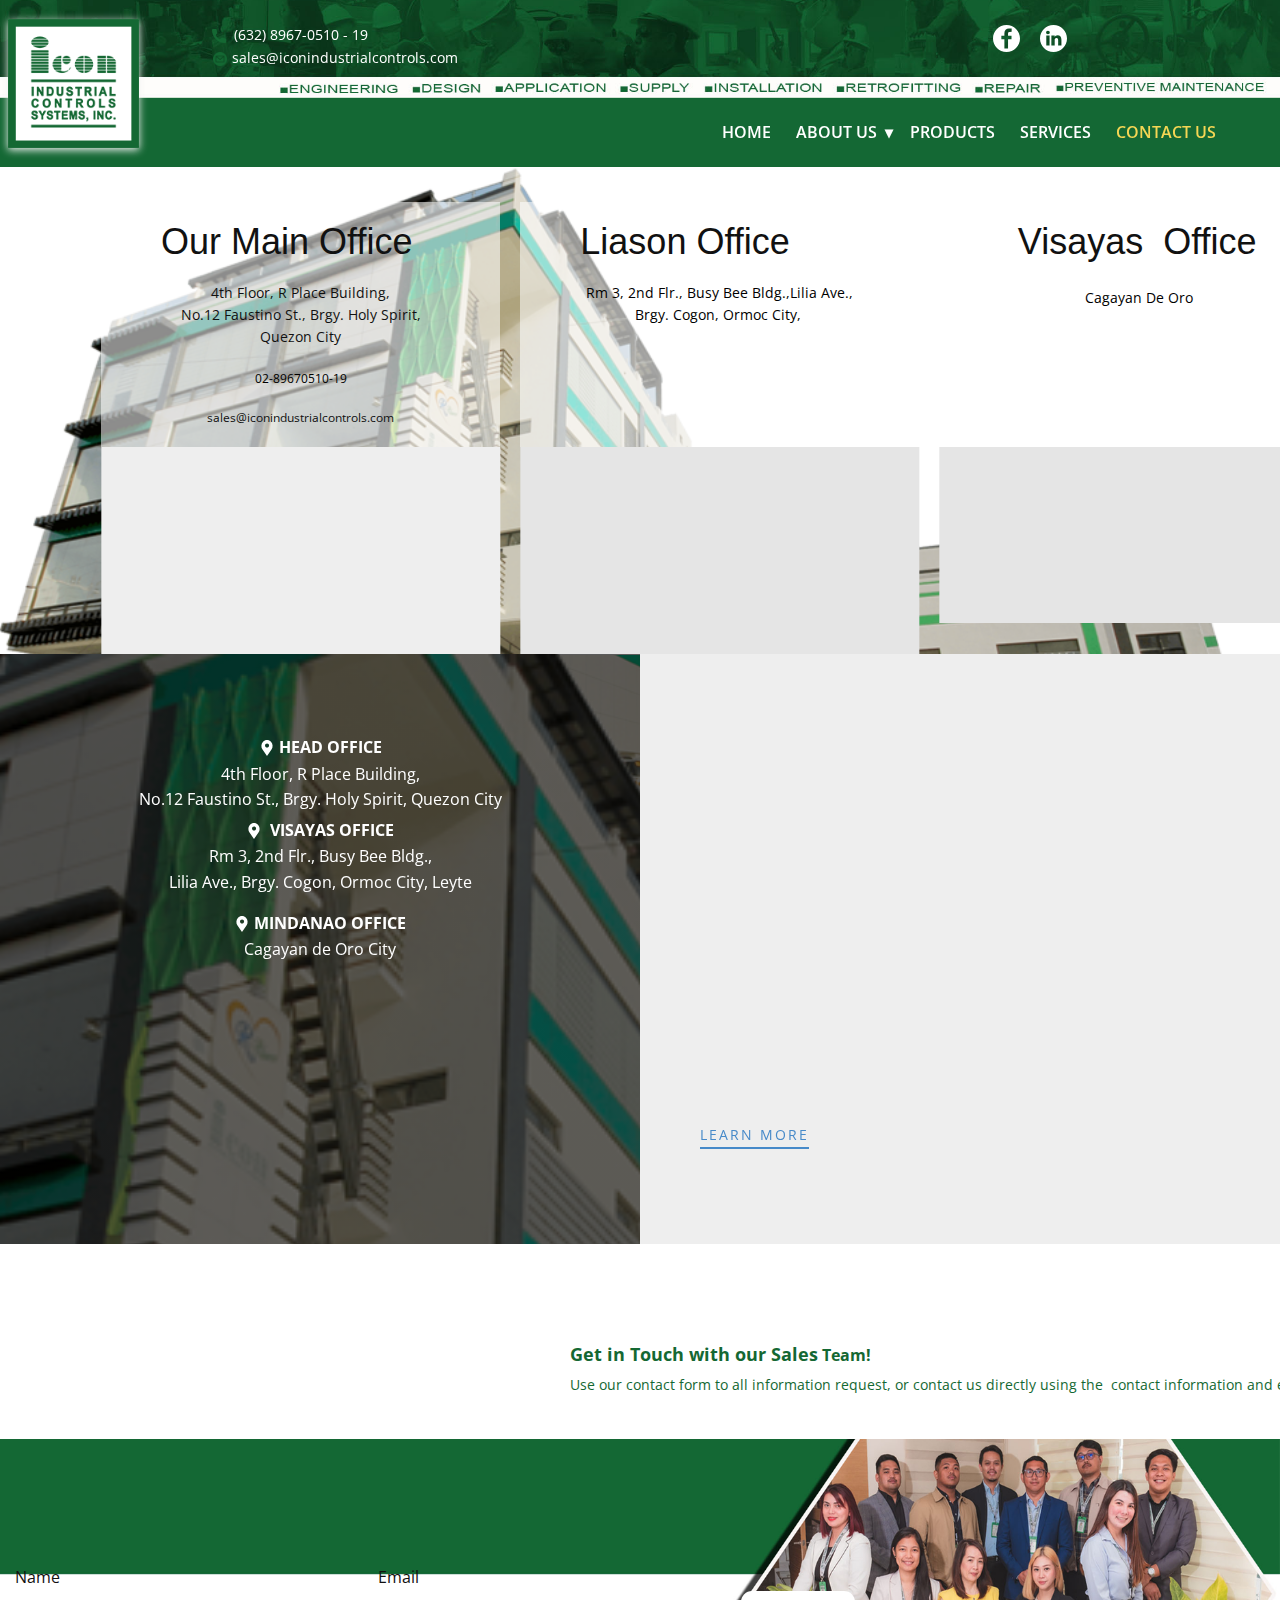
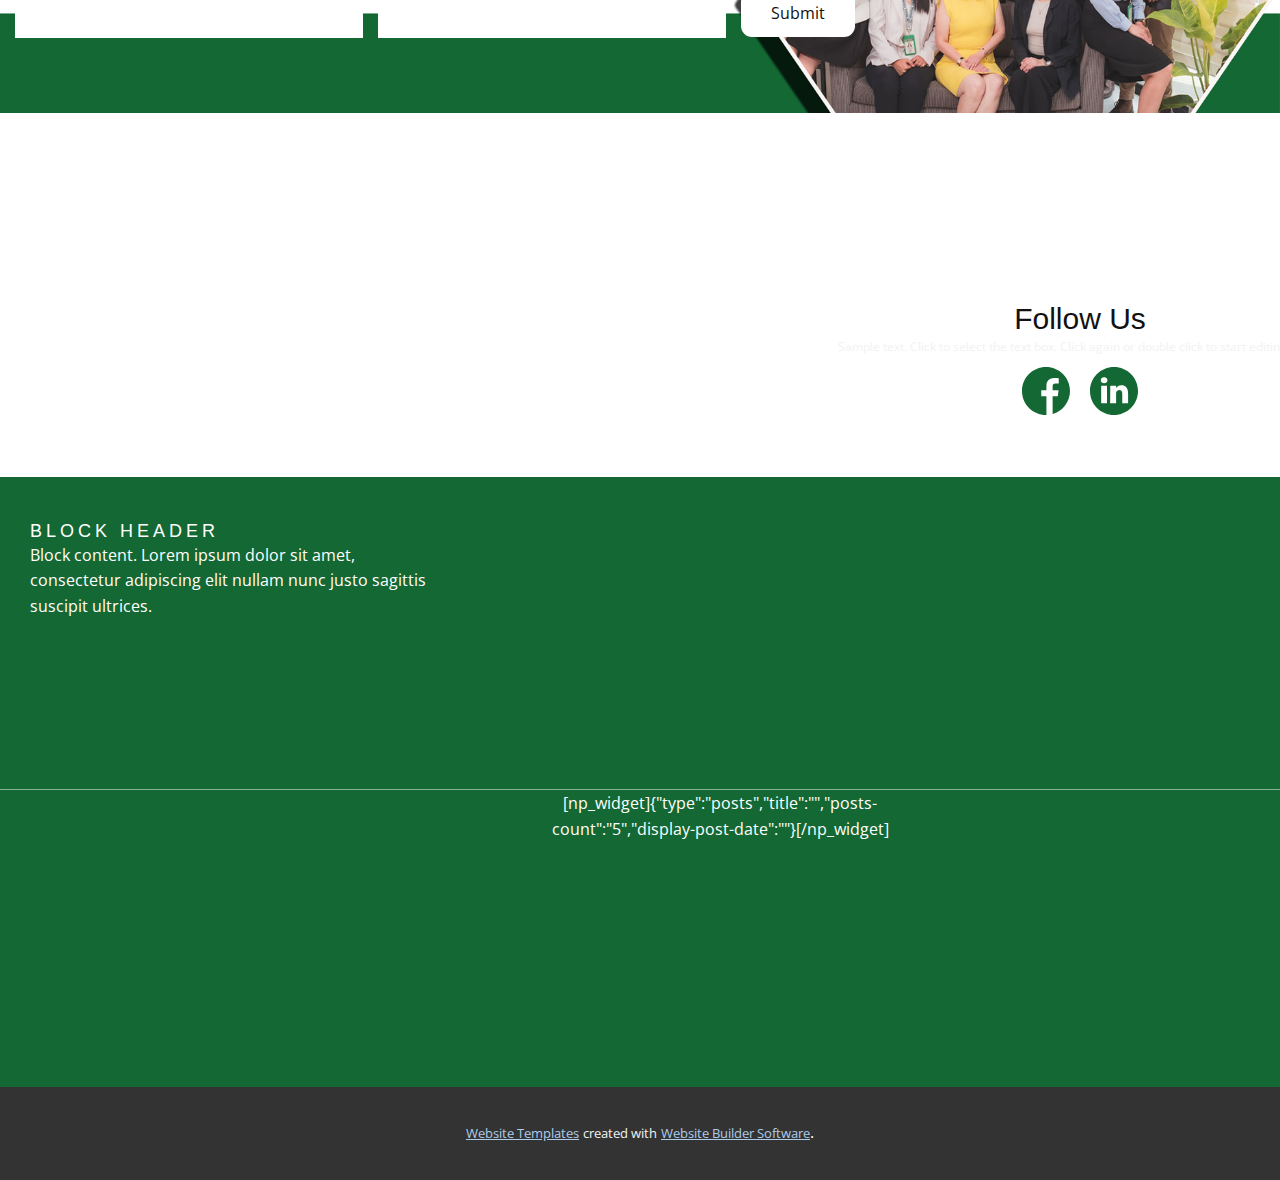
<file: Contact-Us.html>
<!DOCTYPE html>
<html style="font-size: 16px;" lang="en-PH"><head>
    <meta name="viewport" content="width=device-width, initial-scale=1.0">
    <meta charset="utf-8">
    <meta name="keywords" content="Brief History">
    <meta name="description" content="">
    <title>Contact Us</title>
    <link rel="stylesheet" href="nicepage.css" media="screen">
<link rel="stylesheet" href="Contact-Us.css" media="screen">
    <script class="u-script" type="text/javascript" src="jquery.js" defer=""></script>
    <script class="u-script" type="text/javascript" src="nicepage.js" defer=""></script>
    <meta name="generator" content="Nicepage 5.13.1, nicepage.com">
    <meta name="referrer" content="origin">
    <link rel="icon" href="images/favicon.png">
    <link id="u-theme-google-font" rel="stylesheet" href="https://fonts.googleapis.com/css?family=Open+Sans:300,300i,400,400i,500,500i,600,600i,700,700i,800,800i">
    
    
    
    
    
    <script type="application/ld+json">{
		"@context": "http://schema.org",
		"@type": "Organization",
		"name": "Site1",
		"logo": "images/01newlogo.png",
		"sameAs": [
				"https://www.facebook.com/people/Industrial-Controls-Systems-INC/100063881530609/",
				"https://www.linkedin.com/company/industrial-controls-systems-inc-"
		]
}</script>
    <meta name="theme-color" content="#478ac9">
    <meta property="og:title" content="Contact Us">
    <meta property="og:description" content="">
    <meta property="og:type" content="website">
  <meta data-intl-tel-input-cdn-path="intlTelInput/"></head>
  <body class="u-body u-image u-image-contain u-xl-mode" data-lang="en" style="background-position: 50% 50%; background-image: url(&quot;images/building.png&quot;);"><header class="u-header u-image u-sticky u-sticky-3c79 u-header" id="sec-fc3e" data-animation-name="" data-animation-duration="0" data-animation-delay="0" data-animation-direction="" data-image-width="1980" data-image-height="296"><div class="u-social-icons u-spacing-20 u-social-icons-1">
        <a class="u-social-url" title="facebook" target="_blank" href="https://www.facebook.com/people/Industrial-Controls-Systems-INC/100063881530609/"><span class="u-icon u-social-facebook u-social-icon u-text-white"><svg class="u-svg-link" preserveAspectRatio="xMidYMin slice" viewBox="0 0 97.75 97.75" style=""><use xmlns:xlink="http://www.w3.org/1999/xlink" xlink:href="#svg-fc9a"></use></svg><svg class="u-svg-content" viewBox="0 0 97.75 97.75" x="0px" y="0px" id="svg-fc9a" style="enable-background:new 0 0 97.75 97.75;"><g><path d="M48.875,0C21.882,0,0,21.882,0,48.875S21.882,97.75,48.875,97.75S97.75,75.868,97.75,48.875S75.868,0,48.875,0z    M67.521,24.89l-6.76,0.003c-5.301,0-6.326,2.519-6.326,6.215v8.15h12.641L67.07,52.023H54.436v32.758H41.251V52.023H30.229V39.258   h11.022v-9.414c0-10.925,6.675-16.875,16.42-16.875l9.851,0.015V24.89L67.521,24.89z"></path>
</g></svg></span>
        </a>
        <a class="u-social-url" target="_blank" data-type="Custom" title="Linkedin" href="https://www.linkedin.com/company/industrial-controls-systems-inc-"><span class="u-icon u-social-custom u-social-icon u-text-white u-icon-2"><svg class="u-svg-link" preserveAspectRatio="xMidYMin slice" viewBox="0 0 512 512" style=""><use xmlns:xlink="http://www.w3.org/1999/xlink" xlink:href="#svg-6e12"></use></svg><svg class="u-svg-content" viewBox="0 0 512 512" id="svg-6e12"><path d="m256 0c-141.363281 0-256 114.636719-256 256s114.636719 256 256 256 256-114.636719 256-256-114.636719-256-256-256zm-74.390625 387h-62.347656v-187.574219h62.347656zm-31.171875-213.1875h-.40625c-20.921875 0-34.453125-14.402344-34.453125-32.402344 0-18.40625 13.945313-32.410156 35.273437-32.410156 21.328126 0 34.453126 14.003906 34.859376 32.410156 0 18-13.53125 32.402344-35.273438 32.402344zm255.984375 213.1875h-62.339844v-100.347656c0-25.21875-9.027343-42.417969-31.585937-42.417969-17.222656 0-27.480469 11.601563-31.988282 22.800781-1.648437 4.007813-2.050781 9.609375-2.050781 15.214844v104.75h-62.34375s.816407-169.976562 0-187.574219h62.34375v26.558594c8.285157-12.78125 23.109375-30.960937 56.1875-30.960937 41.019531 0 71.777344 26.808593 71.777344 84.421874zm0 0"></path></svg></span>
        </a>
      </div><a href="https://iconindustrialcontrols.com" class="u-image u-logo u-image-1" data-image-width="168" data-image-height="165" data-animation-name="customAnimationIn" data-animation-duration="3500" title="Industrial Controls Systems">
        <img src="images/01newlogo.png" class="u-logo-image u-logo-image-1">
      </a><nav class="u-dropdown-icon u-menu u-menu-dropdown u-offcanvas-shift u-menu-1" data-position="Main Menu" data-responsive-from="MD">
        <div class="menu-collapse" style="letter-spacing: 0px; font-size: 1rem; text-transform: uppercase; font-weight: 600;">
          <a class="u-button-style u-custom-active-border-color u-custom-active-color u-custom-border u-custom-border-color u-custom-border-radius u-custom-borders u-custom-color u-custom-hover-border-color u-custom-hover-color u-custom-left-right-menu-spacing u-custom-text-active-color u-custom-text-color u-custom-text-decoration u-custom-text-hover-color u-custom-top-bottom-menu-spacing u-nav-link u-text-white" href="#" style="padding: 4px 0px; font-size: calc(1em + 8px);">
            <svg class="u-svg-link" viewBox="0 0 24 24"><use xmlns:xlink="http://www.w3.org/1999/xlink" xlink:href="#svg-160a"></use></svg>
            <svg class="u-svg-content" version="1.1" id="svg-160a" viewBox="0 0 16 16" x="0px" y="0px" xmlns:xlink="http://www.w3.org/1999/xlink" xmlns="http://www.w3.org/2000/svg"><g><rect y="1" width="16" height="2"></rect><rect y="7" width="16" height="2"></rect><rect y="13" width="16" height="2"></rect>
</g></svg>
          </a>
        </div>
        <div class="u-custom-menu u-nav-container">
          <ul class="u-custom-font u-nav u-spacing-1 u-text-font u-unstyled u-nav-1"><li class="u-nav-item"><a class="u-border-active-palette-1-base u-border-hover-palette-1-light-1 u-border-no-left u-border-no-right u-border-no-top u-button-style u-nav-link u-text-active-palette-3-light-1 u-text-body-alt-color u-text-hover-palette-5-light-1" href="Home.html" style="padding: 10px 12px;">Home</a>
</li><li class="u-nav-item"><a class="u-border-active-palette-1-base u-border-hover-palette-1-light-1 u-border-no-left u-border-no-right u-border-no-top u-button-style u-nav-link u-text-active-palette-3-light-1 u-text-body-alt-color u-text-hover-palette-5-light-1" href="About-Us.html" style="padding: 10px 12px;">About Us</a><div class="u-nav-popup"><ul class="u-h-spacing-11 u-nav u-unstyled u-v-spacing-11"><li class="u-nav-item"><a class="u-button-style u-nav-link u-text-active-palette-3-base u-text-hover-palette-5-light-1 u-text-white" href="Social-Responsibility.html">Social Responsibility</a>
</li></ul>
</div>
</li><li class="u-nav-item"><a class="u-border-active-palette-1-base u-border-hover-palette-1-light-1 u-border-no-left u-border-no-right u-border-no-top u-button-style u-nav-link u-text-active-palette-3-light-1 u-text-body-alt-color u-text-hover-palette-5-light-1" href="Products.html" style="padding: 10px 12px;">Products</a>
</li><li class="u-nav-item"><a class="u-border-active-palette-1-base u-border-hover-palette-1-light-1 u-border-no-left u-border-no-right u-border-no-top u-button-style u-nav-link u-text-active-palette-3-light-1 u-text-body-alt-color u-text-hover-palette-5-light-1" href="Services.html" style="padding: 10px 12px;">Services</a>
</li><li class="u-nav-item"><a class="u-border-active-palette-1-base u-border-hover-palette-1-light-1 u-border-no-left u-border-no-right u-border-no-top u-button-style u-nav-link u-text-active-palette-3-light-1 u-text-body-alt-color u-text-hover-palette-5-light-1" href="Contact-Us.html" style="padding: 10px 5px 10px 12px;">Contact Us</a>
</li></ul>
        </div>
        <div class="u-custom-menu u-nav-container-collapse">
          <div class="u-container-style u-custom-color-5 u-inner-container-layout u-opacity u-opacity-85 u-sidenav">
            <div class="u-inner-container-layout u-sidenav-overflow">
              <div class="u-menu-close"></div>
              <ul class="u-align-center u-nav u-popupmenu-items u-unstyled u-nav-3"><li class="u-nav-item"><a class="u-button-style u-nav-link" href="Home.html">Home</a>
</li><li class="u-nav-item"><a class="u-button-style u-nav-link" href="About-Us.html">About Us</a><div class="u-nav-popup"><ul class="u-h-spacing-11 u-nav u-unstyled u-v-spacing-11"><li class="u-nav-item"><a class="u-button-style u-nav-link u-text-active-palette-3-base u-text-hover-palette-5-light-1 u-text-white" href="Social-Responsibility.html">Social Responsibility</a>
</li></ul>
</div>
</li><li class="u-nav-item"><a class="u-button-style u-nav-link" href="Products.html">Products</a>
</li><li class="u-nav-item"><a class="u-button-style u-nav-link" href="Services.html">Services</a>
</li><li class="u-nav-item"><a class="u-button-style u-nav-link" href="Contact-Us.html">Contact Us</a>
</li></ul>
            </div>
          </div>
          <div class="u-menu-overlay u-opacity u-opacity-70"></div>
        </div>
      </nav><div class="u-container-style u-group u-shape-rectangle u-group-1">
        <div class="u-container-layout u-container-layout-1">
          <a href="iconindustrialcontrols.com" class="u-active-none u-bottom-left-radius-0 u-bottom-right-radius-0 u-btn u-btn-rectangle u-button-style u-hidden-sm u-hidden-xs u-hover-none u-none u-radius-0 u-text-body-alt-color u-top-left-radius-0 u-top-right-radius-0 u-btn-1" target="_blank"><span class="u-icon u-text-custom-color-5"><svg class="u-svg-content" viewBox="0 0 405.333 405.333" x="0px" y="0px" style="width: 1em; height: 1em;"><path d="M373.333,266.88c-25.003,0-49.493-3.904-72.704-11.563c-11.328-3.904-24.192-0.896-31.637,6.699l-46.016,34.752    c-52.8-28.181-86.592-61.952-114.389-114.368l33.813-44.928c8.512-8.512,11.563-20.971,7.915-32.64    C142.592,81.472,138.667,56.96,138.667,32c0-17.643-14.357-32-32-32H32C14.357,0,0,14.357,0,32    c0,205.845,167.488,373.333,373.333,373.333c17.643,0,32-14.357,32-32V298.88C405.333,281.237,390.976,266.88,373.333,266.88z"></path></svg></span>&nbsp; (632) 8967-0510 - 19
          </a>
          <a href="mailto:sales@iconindustrialcontrols.com?subject=Inquiry" class="u-btn u-button-style u-hidden-sm u-hidden-xs u-none u-text-white u-btn-2"><span class="u-file-icon u-icon u-text-custom-color-5 u-icon-4"><img src="images/2.png" alt=""></span>&nbsp;sales@iconindustrialcontrols.com
          </a>
        </div>
      </div></header>
    <section class="u-clearfix u-section-1" id="ourlocation">
      <div class="u-clearfix u-sheet u-sheet-1">
        <div class="u-clearfix u-expanded-width-lg u-expanded-width-md u-expanded-width-sm u-expanded-width-xs u-gutter-20 u-layout-spacing-vertical u-layout-wrap u-layout-wrap-1">
          <div class="u-gutter-0 u-layout">
            <div class="u-layout-col">
              <div class="u-size-30">
                <div class="u-layout-row">
                  <div class="u-container-style u-layout-cell u-opacity u-opacity-55 u-size-20 u-white u-layout-cell-1">
                    <div class="u-container-layout u-valign-middle-xl u-valign-top-lg u-valign-top-md u-valign-top-sm u-valign-top-xs u-container-layout-1">
                      <h2 class="u-align-center-lg u-align-center-md u-align-center-sm u-align-center-xs u-align-left-xl u-text u-text-1">Our Main Office</h2>
                      <p class="u-align-center u-text u-text-body-color u-text-2"> 4th Floor, R Place Building, <br>No.12 Faustino St., Brgy. Holy Spirit, Quezon City 
                      </p>
                      <p class="u-align-center u-text u-text-black u-text-3">02-89670510-19</p>
                      <p class="u-align-center u-text u-text-body-color u-text-4">sales@iconindustrialcontrols.com</p>
                    </div>
                  </div>
                  <div class="u-container-style u-layout-cell u-opacity u-opacity-55 u-size-20 u-white u-layout-cell-2">
                    <div class="u-container-layout u-container-layout-2">
                      <h2 class="u-align-left u-text u-text-5">Liason Office</h2>
                      <p class="u-align-center u-text u-text-black u-text-6"> Rm 3, 2nd Flr., Busy Bee Bldg.,Lilia Ave., Brgy. Cogon, Ormoc City,&nbsp;</p>
                    </div>
                  </div>
                  <div class="u-align-left u-container-style u-layout-cell u-opacity u-opacity-55 u-size-20 u-white u-layout-cell-3">
                    <div class="u-container-layout u-valign-top u-container-layout-3">
                      <h2 class="u-align-left u-text u-text-7">Visayas&nbsp; Office</h2>
                      <p class="u-align-center u-text u-text-black u-text-8">Cagayan De Oro</p>
                    </div>
                  </div>
                </div>
              </div>
              <div class="u-size-30">
                <div class="u-layout-row">
                  <div class="u-container-style u-layout-cell u-size-20 u-layout-cell-4">
                    <div class="u-container-layout u-container-layout-4">
                      <div class="u-absolute-hcenter u-expanded u-grey-light-2 u-map">
                        <div class="embed-responsive">
                          <iframe class="embed-responsive-item" src="https://www.google.com/maps/embed?pb=!1m18!1m12!1m3!1d3859.5145433331645!2d121.07484241484129!3d14.683469489749776!2m3!1f0!2f0!3f0!3m2!1i1024!2i768!4f13.1!3m3!1m2!1s0x3397b1873f63b307%3A0x9b7eb84632cee886!2sIndustrial%20Controls%20Systems%2C%20Inc.!5e0!3m2!1sen!2sph!4v1688545918477!5m2!1sen!2sph" data-map="[base64]"></iframe>
                        </div>
                      </div>
                    </div>
                  </div>
                  <div class="u-container-style u-layout-cell u-size-20 u-layout-cell-5">
                    <div class="u-container-layout u-container-layout-5">
                      <div class="u-absolute-hcenter u-align-left u-expanded u-grey-10 u-map">
                        <div class="embed-responsive">
                          <iframe class="embed-responsive-item" src="https://www.google.com/maps/embed?pb=!1m18!1m12!1m3!1d435.3515151372794!2d124.60482463819075!3d11.019754792283623!2m3!1f0!2f0!3f0!3m2!1i1024!2i768!4f13.1!3m3!1m2!1s0x3307f144cddde9e3%3A0xb193226e7885ff9d!2sBUSYBEE%20HARDWARE%20CONTRUCTION%20AND%20TRADING!5e1!3m2!1sen!2sph!4v1688546679524!5m2!1sen!2sph" data-map="[base64]"></iframe>
                        </div>
                      </div>
                    </div>
                  </div>
                  <div class="u-container-style u-layout-cell u-size-20 u-layout-cell-6">
                    <div class="u-container-layout u-container-layout-6">
                      <div class="u-absolute-hcenter u-align-left u-expanded u-grey-10 u-map u-map-3">
                        <div class="embed-responsive">
                          <iframe class="embed-responsive-item" src="https://www.google.com/maps/embed?pb=!1m18!1m12!1m3!1d505241.0681655897!2d124.35252962063967!3d8.382388538864816!2m3!1f0!2f0!3f0!3m2!1i1024!2i768!4f13.1!3m3!1m2!1s0x32fff2d9810e9e81%3A0x2edcd5b84a6de2a2!2sCagayan%20de%20Oro%2C%20Misamis%20Oriental!5e0!3m2!1sen!2sph!4v1688547432377!5m2!1sen!2sph" data-map="[base64]"></iframe>
                        </div>
                      </div>
                    </div>
                  </div>
                </div>
              </div>
            </div>
          </div>
        </div>
      </div>
    </section>
    <section class="u-clearfix u-section-2" id="sec-dd61">
      <div class="u-clearfix u-expanded-width u-gutter-0 u-layout-wrap u-layout-wrap-1">
        <div class="u-gutter-0 u-layout">
          <div class="u-layout-row">
            <div class="u-size-30-lg u-size-30-xl u-size-31-sm u-size-31-xs u-size-60-md">
              <div class="u-layout-row">
                <div class="u-align-left u-container-align-center-xl u-container-style u-image u-layout-cell u-left-cell u-shading u-size-60 u-image-1" src="" data-image-width="960" data-image-height="540">
                  <div class="u-container-layout u-container-layout-1" src="">
                    <p class="u-align-center u-text u-text-default u-text-white u-text-1"><span class="u-icon"><svg class="u-svg-content" viewBox="0 0 54.757 54.757" x="0px" y="0px" style="width: 1em; height: 1em;"><path d="M40.94,5.617C37.318,1.995,32.502,0,27.38,0c-5.123,0-9.938,1.995-13.56,5.617c-6.703,6.702-7.536,19.312-1.804,26.952
	L27.38,54.757L42.721,32.6C48.476,24.929,47.643,12.319,40.94,5.617z M27.557,26c-3.859,0-7-3.141-7-7s3.141-7,7-7s7,3.141,7,7
	S31.416,26,27.557,26z"></path></svg></span>&nbsp;<span style="font-weight: 700;"></span>
                      <span style="font-weight: 700;">HEAD OFFICE </span>
                      <br>4th Floor, R Place Building, <br>No.12 Faustino St., Brgy. Holy Spirit, Quezon City
                    </p>
                    <p class="u-align-center u-text u-text-default-xl u-text-white u-text-2"><span class="u-icon"><svg class="u-svg-content" viewBox="0 0 54.757 54.757" x="0px" y="0px" style="width: 1em; height: 1em;"><path d="M40.94,5.617C37.318,1.995,32.502,0,27.38,0c-5.123,0-9.938,1.995-13.56,5.617c-6.703,6.702-7.536,19.312-1.804,26.952
	L27.38,54.757L42.721,32.6C48.476,24.929,47.643,12.319,40.94,5.617z M27.557,26c-3.859,0-7-3.141-7-7s3.141-7,7-7s7,3.141,7,7
	S31.416,26,27.557,26z"></path></svg></span>&nbsp;<span style="font-weight: 700;"> VISAYAS OFFICE </span>
                      <br>Rm 3, 2nd Flr., Busy Bee Bldg., <br>Lilia Ave., Brgy. Cogon, Ormoc City, Leyte
                    </p>
                    <p class="u-align-center u-text u-text-default u-text-white u-text-3"><span class="u-icon"><svg class="u-svg-content" viewBox="0 0 54.757 54.757" x="0px" y="0px" style="width: 1em; height: 1em;"><path d="M40.94,5.617C37.318,1.995,32.502,0,27.38,0c-5.123,0-9.938,1.995-13.56,5.617c-6.703,6.702-7.536,19.312-1.804,26.952
	L27.38,54.757L42.721,32.6C48.476,24.929,47.643,12.319,40.94,5.617z M27.557,26c-3.859,0-7-3.141-7-7s3.141-7,7-7s7,3.141,7,7
	S31.416,26,27.557,26z"></path></svg></span>&nbsp;<span style="font-weight: 700;"></span>
                      <span style="font-weight: 700;">MINDANAO OFFICE</span>
                      <br>Cagayan de Oro City
                    </p>
                  </div>
                </div>
              </div>
            </div>
            <div class="u-size-29-sm u-size-29-xs u-size-30-lg u-size-30-xl u-size-60-md">
              <div class="u-layout-col">
                <div class="u-align-left u-container-style u-layout-cell u-right-cell u-shape-rectangle u-size-60 u-layout-cell-2" src="">
                  <div class="u-container-layout u-container-layout-2">
                    <div class="u-expanded u-grey-light-2 u-map">
                      <div class="embed-responsive">
                        <iframe class="embed-responsive-item" src="https://www.google.com/maps/embed?pb=!1m18!1m12!1m3!1d964.8776546534904!2d121.07654809898752!3d14.683691837700643!2m3!1f0!2f0!3f0!3m2!1i1024!2i768!4f13.1!3m3!1m2!1s0x3397b1873f63b307%3A0x9b7eb84632cee886!2sIndustrial%20Controls%20Systems%2C%20Inc.!5e0!3m2!1sen!2sph!4v1686804571455!5m2!1sen!2sph" data-map="[base64]"></iframe>
                      </div>
                    </div>
                    <a href="" class="u-border-2 u-border-no-left u-border-no-right u-border-no-top u-border-palette-1-base u-btn u-btn-rectangle u-button-style u-none u-btn-1" extln_redirecting="true">learn more</a>
                  </div>
                </div>
              </div>
            </div>
          </div>
        </div>
      </div>
    </section>
    <section class="u-clearfix u-image u-image-contain u-section-3" src="" id="sec-9c9a" data-image-width="1872" data-image-height="400">
      <div class="u-clearfix u-sheet u-sheet-1">
        <p class="u-large-text u-text u-text-custom-color-5 u-text-variant u-text-1">
          <span style="font-weight: 700;">Get in Touch with our Sales<span style="font-size: 1rem;"> Team!</span>
          </span>
          <span style="font-size: 1rem;">
            <br>
            <span style="font-size: 0.875rem;"> Use our contact form to all information request, or contact us directly using the&nbsp; contact information and email below​.</span>
          </span>
          <br>
        </p>
        <div class="u-form u-form-1">
          <form action="https://forms.nicepagesrv.com/v2/form/process" class="u-clearfix u-form-horizontal u-form-spacing-15 u-inner-form" style="padding: 15px" source="email">
            <div class="u-form-group u-form-name u-label-top">
              <label for="name-558c" class="u-label">Name</label>
              <input type="text" placeholder="Name" id="name-558c" name="name" class="u-border-white u-input u-input-rectangle u-text-white" required="">
            </div>
            <div class="u-form-email u-form-group u-label-top">
              <label for="email-558c" class="u-label">Email</label>
              <input type="email" placeholder="Email" id="email-558c" name="email" class="u-border-white u-input u-input-rectangle u-text-white" required="">
            </div>
            <div class="u-form-group u-form-submit u-label-top">
              <a href="#" class="u-border-none u-btn u-btn-round u-btn-submit u-button-style u-radius-11 u-white u-btn-1">Submit</a>
              <input type="submit" value="submit" class="u-form-control-hidden">
            </div>
            <div class="u-form-send-message u-form-send-success">Thank you! Your message has been sent.</div>
            <div class="u-form-send-error u-form-send-message">Unable to send your message. Please fix errors then try again.</div>
            <input type="hidden" value="" name="recaptchaResponse">
            <input type="hidden" name="formServices" value="3c19a644-cc4b-36f3-10da-bbcadce10188">
          </form>
        </div>
      </div>
    </section>
    <section class="u-align-center u-clearfix u-section-4" id="sec-caec">
      <div class="u-clearfix u-sheet u-sheet-1">
        <div class="u-clearfix u-expanded-width u-layout-wrap u-layout-wrap-1">
          <div class="u-layout">
            <div class="u-layout-row">
              <div class="u-align-left u-container-style u-layout-cell u-left-cell u-size-30 u-layout-cell-1">
                <div class="u-container-layout u-container-layout-1"></div>
              </div>
              <div class="u-align-center u-container-style u-layout-cell u-right-cell u-size-30 u-layout-cell-2">
                <div class="u-container-layout u-container-layout-2">
                  <h3 class="u-text u-text-default u-text-1">Follow Us</h3>
                  <p class="u-text u-text-2">Sample text. Click to select the text box. Click again or double click to start editing the text.</p>
                  <div class="u-social-icons u-spacing-20 u-social-icons-1">
                    <a class="u-social-url" title="facebook" target="_blank" href="https://facebook.com/name"><span class="u-icon u-social-facebook u-social-icon u-text-custom-color-5"><svg class="u-svg-link" preserveAspectRatio="xMidYMin slice" viewBox="0 0 512 512" style=""><use xmlns:xlink="http://www.w3.org/1999/xlink" xlink:href="#svg-5e9f"></use></svg><svg class="u-svg-content" viewBox="0 0 512 512" id="svg-5e9f"><path d="m512 256c0-141.4-114.6-256-256-256s-256 114.6-256 256 114.6 256 256 256c1.5 0 3 0 4.5-.1v-199.2h-55v-64.1h55v-47.2c0-54.7 33.4-84.5 82.2-84.5 23.4 0 43.5 1.7 49.3 2.5v57.2h-33.6c-26.5 0-31.7 12.6-31.7 31.1v40.8h63.5l-8.3 64.1h-55.2v189.5c107-30.7 185.3-129.2 185.3-246.1z"></path></svg></span>
                    </a>
                    <a class="u-social-url" target="_blank" data-type="Custom" title="linkedin" href="https://www.linkedin.com/company/industrial-controls-systems-inc-"><span class="u-icon u-social-custom u-social-icon u-text-custom-color-5 u-icon-2"><svg class="u-svg-link" preserveAspectRatio="xMidYMin slice" viewBox="0 0 512 512" style=""><use xmlns:xlink="http://www.w3.org/1999/xlink" xlink:href="#svg-2804"></use></svg><svg class="u-svg-content" viewBox="0 0 512 512" id="svg-2804"><path d="m256 0c-141.363281 0-256 114.636719-256 256s114.636719 256 256 256 256-114.636719 256-256-114.636719-256-256-256zm-74.390625 387h-62.347656v-187.574219h62.347656zm-31.171875-213.1875h-.40625c-20.921875 0-34.453125-14.402344-34.453125-32.402344 0-18.40625 13.945313-32.410156 35.273437-32.410156 21.328126 0 34.453126 14.003906 34.859376 32.410156 0 18-13.53125 32.402344-35.273438 32.402344zm255.984375 213.1875h-62.339844v-100.347656c0-25.21875-9.027343-42.417969-31.585937-42.417969-17.222656 0-27.480469 11.601563-31.988282 22.800781-1.648437 4.007813-2.050781 9.609375-2.050781 15.214844v104.75h-62.34375s.816407-169.976562 0-187.574219h62.34375v26.558594c8.285157-12.78125 23.109375-30.960937 56.1875-30.960937 41.019531 0 71.777344 26.808593 71.777344 84.421874zm0 0"></path></svg></span>
                    </a>
                  </div>
                </div>
              </div>
            </div>
          </div>
        </div>
      </div>
    </section>
    
    
    <footer class="u-clearfix u-custom-color-5 u-footer" id="sec-1012"><div class="u-clearfix u-sheet u-sheet-1">
        <div class="u-clearfix u-expanded-width u-gutter-30 u-layout-wrap u-layout-wrap-1">
          <div class="u-gutter-0 u-layout">
            <div class="u-layout-row">
              <div class="u-align-left u-container-style u-layout-cell u-left-cell u-size-20 u-layout-cell-1">
                <div class="u-container-layout u-container-layout-1"><!--position-->
                  <div data-position="" class="u-position u-position-1"><!--block-->
                    <div class="u-block">
                      <div class="u-block-container u-clearfix"><!--block_header-->
                        <h5 class="u-block-header u-text"><!--block_header_content--> Block header <!--/block_header_content--></h5><!--/block_header--><!--block_content-->
                        <div class="u-block-content u-text"><!--block_content_content--> Block content. Lorem ipsum dolor sit amet, consectetur adipiscing elit nullam nunc justo sagittis suscipit ultrices. <!--/block_content_content--></div><!--/block_content-->
                      </div>
                    </div><!--/block-->
                  </div><!--/position-->
                </div>
              </div>
              <div class="u-align-left u-container-style u-layout-cell u-size-20 u-layout-cell-2">
                <div class="u-container-layout u-container-layout-2"></div>
              </div>
              <div class="u-align-left u-container-style u-layout-cell u-right-cell u-size-20 u-layout-cell-3">
                <div class="u-container-layout u-container-layout-3"><!--position-->
                  <div data-position="" class="u-position u-position-2"><!--block-->
                    <div class="u-block">
                      <div class="u-block-container u-clearfix"></div>
                    </div><!--/block-->
                  </div><!--/position-->
                </div>
              </div>
            </div>
          </div>
        </div>
        <div class="u-border-1 u-border-white u-expanded-width u-line u-line-horizontal u-opacity u-opacity-50 u-line-1"></div>
        <div class="u-social-icons u-spacing-10 u-social-icons-1">
          <a class="u-social-url" title="facebook" target="_blank" href=""><span class="u-file-icon u-icon u-social-facebook u-social-icon u-text-white u-icon-1"><img src="images/1384005-99495e7f.png" alt=""></span>
          </a>
          <a class="u-social-url" title="twitter" target="_blank" href=""><span class="u-file-icon u-icon u-social-icon u-social-twitter u-text-white u-icon-2"><img src="images/1384014-5104771e.png" alt=""></span>
          </a>
        </div>
        <div class="u-align-center u-widget u-widget-1">[np_widget]{"type":"posts","title":"","posts-count":"5","display-post-date":""}[/np_widget]</div>
      </div></footer>
    <section class="u-backlink u-clearfix u-grey-80">
      <a class="u-link" href="https://nicepage.com/website-templates" target="_blank">
        <span>Website Templates</span>
      </a>
      <p class="u-text">
        <span>created with</span>
      </p>
      <a class="u-link" href="" target="_blank">
        <span>Website Builder Software</span>
      </a>. 
    </section><span style="height: 64px; width: 64px; margin-left: 0px; margin-right: auto; margin-top: 0px; background-image: none; right: 10px; bottom: 10px; padding: 25px;" class="u-back-to-top u-icon u-icon-circle u-opacity u-opacity-85 u-text-custom-color-5 u-white" data-href="#">
        <svg class="u-svg-link" preserveAspectRatio="xMidYMin slice" viewBox="0 0 551.13 551.13"><use xmlns:xlink="http://www.w3.org/1999/xlink" xlink:href="#svg-1d98"></use></svg>
        <svg class="u-svg-content" enable-background="new 0 0 551.13 551.13" viewBox="0 0 551.13 551.13" xmlns="http://www.w3.org/2000/svg" id="svg-1d98"><path d="m275.565 189.451 223.897 223.897h51.668l-275.565-275.565-275.565 275.565h51.668z"></path></svg>
    </span>
  
</body></html>
</file>
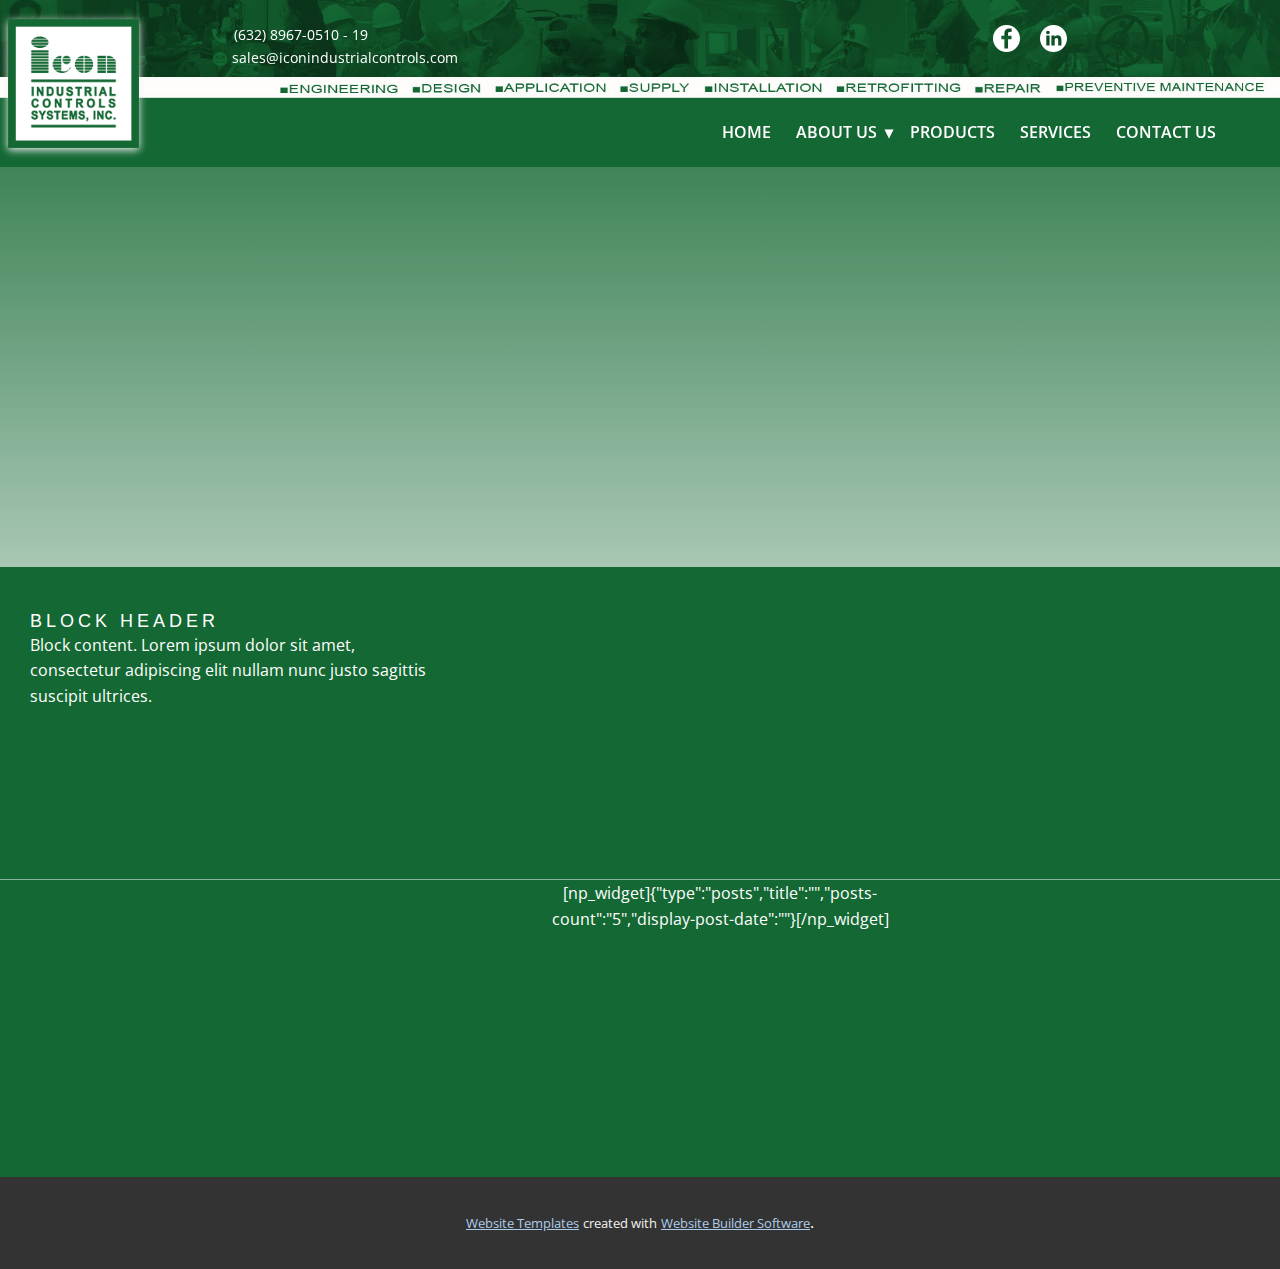
<file: Our-Valued-Clients.html>
<!DOCTYPE html>
<html style="font-size: 16px;" lang="en-PH"><head>
    <meta name="viewport" content="width=device-width, initial-scale=1.0">
    <meta charset="utf-8">
    <meta name="keywords" content="">
    <meta name="description" content="">
    <title>Our Valued Clients</title>
    <link rel="stylesheet" href="nicepage.css" media="screen">
<link rel="stylesheet" href="Our-Valued-Clients.css" media="screen">
    <script class="u-script" type="text/javascript" src="jquery.js" defer=""></script>
    <script class="u-script" type="text/javascript" src="nicepage.js" defer=""></script>
    <meta name="generator" content="Nicepage 5.13.1, nicepage.com">
    <link rel="icon" href="images/favicon.png">
    <link id="u-theme-google-font" rel="stylesheet" href="https://fonts.googleapis.com/css?family=Open+Sans:300,300i,400,400i,500,500i,600,600i,700,700i,800,800i">
    
    
    <script type="application/ld+json">{
		"@context": "http://schema.org",
		"@type": "Organization",
		"name": "Site1",
		"logo": "images/01newlogo.png",
		"sameAs": [
				"https://www.facebook.com/people/Industrial-Controls-Systems-INC/100063881530609/",
				"https://www.linkedin.com/company/industrial-controls-systems-inc-"
		]
}</script>
    <meta name="theme-color" content="#478ac9">
    <meta property="og:title" content="Our Valued Clients">
    <meta property="og:description" content="">
    <meta property="og:type" content="website">
  <meta data-intl-tel-input-cdn-path="intlTelInput/"></head>
  <body class="u-body u-xl-mode" data-lang="en"><header class="u-header u-image u-sticky u-sticky-3c79 u-header" id="sec-fc3e" data-animation-name="" data-animation-duration="0" data-animation-delay="0" data-animation-direction="" data-image-width="1980" data-image-height="296"><div class="u-social-icons u-spacing-20 u-social-icons-1">
        <a class="u-social-url" title="facebook" target="_blank" href="https://www.facebook.com/people/Industrial-Controls-Systems-INC/100063881530609/"><span class="u-icon u-social-facebook u-social-icon u-text-white"><svg class="u-svg-link" preserveAspectRatio="xMidYMin slice" viewBox="0 0 97.75 97.75" style=""><use xmlns:xlink="http://www.w3.org/1999/xlink" xlink:href="#svg-fc9a"></use></svg><svg class="u-svg-content" viewBox="0 0 97.75 97.75" x="0px" y="0px" id="svg-fc9a" style="enable-background:new 0 0 97.75 97.75;"><g><path d="M48.875,0C21.882,0,0,21.882,0,48.875S21.882,97.75,48.875,97.75S97.75,75.868,97.75,48.875S75.868,0,48.875,0z    M67.521,24.89l-6.76,0.003c-5.301,0-6.326,2.519-6.326,6.215v8.15h12.641L67.07,52.023H54.436v32.758H41.251V52.023H30.229V39.258   h11.022v-9.414c0-10.925,6.675-16.875,16.42-16.875l9.851,0.015V24.89L67.521,24.89z"></path>
</g></svg></span>
        </a>
        <a class="u-social-url" target="_blank" data-type="Custom" title="Linkedin" href="https://www.linkedin.com/company/industrial-controls-systems-inc-"><span class="u-icon u-social-custom u-social-icon u-text-white u-icon-2"><svg class="u-svg-link" preserveAspectRatio="xMidYMin slice" viewBox="0 0 512 512" style=""><use xmlns:xlink="http://www.w3.org/1999/xlink" xlink:href="#svg-6e12"></use></svg><svg class="u-svg-content" viewBox="0 0 512 512" id="svg-6e12"><path d="m256 0c-141.363281 0-256 114.636719-256 256s114.636719 256 256 256 256-114.636719 256-256-114.636719-256-256-256zm-74.390625 387h-62.347656v-187.574219h62.347656zm-31.171875-213.1875h-.40625c-20.921875 0-34.453125-14.402344-34.453125-32.402344 0-18.40625 13.945313-32.410156 35.273437-32.410156 21.328126 0 34.453126 14.003906 34.859376 32.410156 0 18-13.53125 32.402344-35.273438 32.402344zm255.984375 213.1875h-62.339844v-100.347656c0-25.21875-9.027343-42.417969-31.585937-42.417969-17.222656 0-27.480469 11.601563-31.988282 22.800781-1.648437 4.007813-2.050781 9.609375-2.050781 15.214844v104.75h-62.34375s.816407-169.976562 0-187.574219h62.34375v26.558594c8.285157-12.78125 23.109375-30.960937 56.1875-30.960937 41.019531 0 71.777344 26.808593 71.777344 84.421874zm0 0"></path></svg></span>
        </a>
      </div><a href="https://iconindustrialcontrols.com" class="u-image u-logo u-image-1" data-image-width="168" data-image-height="165" data-animation-name="customAnimationIn" data-animation-duration="3500" title="Industrial Controls Systems">
        <img src="images/01newlogo.png" class="u-logo-image u-logo-image-1">
      </a><nav class="u-dropdown-icon u-menu u-menu-dropdown u-offcanvas-shift u-menu-1" data-position="Main Menu" data-responsive-from="MD">
        <div class="menu-collapse" style="letter-spacing: 0px; font-size: 1rem; text-transform: uppercase; font-weight: 600;">
          <a class="u-button-style u-custom-active-border-color u-custom-active-color u-custom-border u-custom-border-color u-custom-border-radius u-custom-borders u-custom-color u-custom-hover-border-color u-custom-hover-color u-custom-left-right-menu-spacing u-custom-text-active-color u-custom-text-color u-custom-text-decoration u-custom-text-hover-color u-custom-top-bottom-menu-spacing u-nav-link u-text-white" href="#" style="padding: 4px 0px; font-size: calc(1em + 8px);">
            <svg class="u-svg-link" viewBox="0 0 24 24"><use xmlns:xlink="http://www.w3.org/1999/xlink" xlink:href="#svg-160a"></use></svg>
            <svg class="u-svg-content" version="1.1" id="svg-160a" viewBox="0 0 16 16" x="0px" y="0px" xmlns:xlink="http://www.w3.org/1999/xlink" xmlns="http://www.w3.org/2000/svg"><g><rect y="1" width="16" height="2"></rect><rect y="7" width="16" height="2"></rect><rect y="13" width="16" height="2"></rect>
</g></svg>
          </a>
        </div>
        <div class="u-custom-menu u-nav-container">
          <ul class="u-custom-font u-nav u-spacing-1 u-text-font u-unstyled u-nav-1"><li class="u-nav-item"><a class="u-border-active-palette-1-base u-border-hover-palette-1-light-1 u-border-no-left u-border-no-right u-border-no-top u-button-style u-nav-link u-text-active-palette-3-light-1 u-text-body-alt-color u-text-hover-palette-5-light-1" href="Home.html" style="padding: 10px 12px;">Home</a>
</li><li class="u-nav-item"><a class="u-border-active-palette-1-base u-border-hover-palette-1-light-1 u-border-no-left u-border-no-right u-border-no-top u-button-style u-nav-link u-text-active-palette-3-light-1 u-text-body-alt-color u-text-hover-palette-5-light-1" href="About-Us.html" style="padding: 10px 12px;">About Us</a><div class="u-nav-popup"><ul class="u-h-spacing-11 u-nav u-unstyled u-v-spacing-11"><li class="u-nav-item"><a class="u-button-style u-nav-link u-text-active-palette-3-base u-text-hover-palette-5-light-1 u-text-white" href="Social-Responsibility.html">Social Responsibility</a>
</li></ul>
</div>
</li><li class="u-nav-item"><a class="u-border-active-palette-1-base u-border-hover-palette-1-light-1 u-border-no-left u-border-no-right u-border-no-top u-button-style u-nav-link u-text-active-palette-3-light-1 u-text-body-alt-color u-text-hover-palette-5-light-1" href="Products.html" style="padding: 10px 12px;">Products</a>
</li><li class="u-nav-item"><a class="u-border-active-palette-1-base u-border-hover-palette-1-light-1 u-border-no-left u-border-no-right u-border-no-top u-button-style u-nav-link u-text-active-palette-3-light-1 u-text-body-alt-color u-text-hover-palette-5-light-1" href="Services.html" style="padding: 10px 12px;">Services</a>
</li><li class="u-nav-item"><a class="u-border-active-palette-1-base u-border-hover-palette-1-light-1 u-border-no-left u-border-no-right u-border-no-top u-button-style u-nav-link u-text-active-palette-3-light-1 u-text-body-alt-color u-text-hover-palette-5-light-1" href="Contact-Us.html" style="padding: 10px 5px 10px 12px;">Contact Us</a>
</li></ul>
        </div>
        <div class="u-custom-menu u-nav-container-collapse">
          <div class="u-container-style u-custom-color-5 u-inner-container-layout u-opacity u-opacity-85 u-sidenav">
            <div class="u-inner-container-layout u-sidenav-overflow">
              <div class="u-menu-close"></div>
              <ul class="u-align-center u-nav u-popupmenu-items u-unstyled u-nav-3"><li class="u-nav-item"><a class="u-button-style u-nav-link" href="Home.html">Home</a>
</li><li class="u-nav-item"><a class="u-button-style u-nav-link" href="About-Us.html">About Us</a><div class="u-nav-popup"><ul class="u-h-spacing-11 u-nav u-unstyled u-v-spacing-11"><li class="u-nav-item"><a class="u-button-style u-nav-link u-text-active-palette-3-base u-text-hover-palette-5-light-1 u-text-white" href="Social-Responsibility.html">Social Responsibility</a>
</li></ul>
</div>
</li><li class="u-nav-item"><a class="u-button-style u-nav-link" href="Products.html">Products</a>
</li><li class="u-nav-item"><a class="u-button-style u-nav-link" href="Services.html">Services</a>
</li><li class="u-nav-item"><a class="u-button-style u-nav-link" href="Contact-Us.html">Contact Us</a>
</li></ul>
            </div>
          </div>
          <div class="u-menu-overlay u-opacity u-opacity-70"></div>
        </div>
      </nav><div class="u-container-style u-group u-shape-rectangle u-group-1">
        <div class="u-container-layout u-container-layout-1">
          <a href="iconindustrialcontrols.com" class="u-active-none u-bottom-left-radius-0 u-bottom-right-radius-0 u-btn u-btn-rectangle u-button-style u-hidden-sm u-hidden-xs u-hover-none u-none u-radius-0 u-text-body-alt-color u-top-left-radius-0 u-top-right-radius-0 u-btn-1" target="_blank"><span class="u-icon u-text-custom-color-5"><svg class="u-svg-content" viewBox="0 0 405.333 405.333" x="0px" y="0px" style="width: 1em; height: 1em;"><path d="M373.333,266.88c-25.003,0-49.493-3.904-72.704-11.563c-11.328-3.904-24.192-0.896-31.637,6.699l-46.016,34.752    c-52.8-28.181-86.592-61.952-114.389-114.368l33.813-44.928c8.512-8.512,11.563-20.971,7.915-32.64    C142.592,81.472,138.667,56.96,138.667,32c0-17.643-14.357-32-32-32H32C14.357,0,0,14.357,0,32    c0,205.845,167.488,373.333,373.333,373.333c17.643,0,32-14.357,32-32V298.88C405.333,281.237,390.976,266.88,373.333,266.88z"></path></svg></span>&nbsp; (632) 8967-0510 - 19
          </a>
          <a href="mailto:sales@iconindustrialcontrols.com?subject=Inquiry" class="u-btn u-button-style u-hidden-sm u-hidden-xs u-none u-text-white u-btn-2"><span class="u-file-icon u-icon u-text-custom-color-5 u-icon-4"><img src="images/2.png" alt=""></span>&nbsp;sales@iconindustrialcontrols.com
          </a>
        </div>
      </div></header>
    <section class="u-clearfix u-section-1" id="sec-df14">
      <div class="u-clearfix u-sheet u-sheet-1"></div>
    </section>
    
    
    <footer class="u-clearfix u-custom-color-5 u-footer" id="sec-1012"><div class="u-clearfix u-sheet u-sheet-1">
        <div class="u-clearfix u-expanded-width u-gutter-30 u-layout-wrap u-layout-wrap-1">
          <div class="u-gutter-0 u-layout">
            <div class="u-layout-row">
              <div class="u-align-left u-container-style u-layout-cell u-left-cell u-size-20 u-layout-cell-1">
                <div class="u-container-layout u-container-layout-1"><!--position-->
                  <div data-position="" class="u-position u-position-1"><!--block-->
                    <div class="u-block">
                      <div class="u-block-container u-clearfix"><!--block_header-->
                        <h5 class="u-block-header u-text"><!--block_header_content--> Block header <!--/block_header_content--></h5><!--/block_header--><!--block_content-->
                        <div class="u-block-content u-text"><!--block_content_content--> Block content. Lorem ipsum dolor sit amet, consectetur adipiscing elit nullam nunc justo sagittis suscipit ultrices. <!--/block_content_content--></div><!--/block_content-->
                      </div>
                    </div><!--/block-->
                  </div><!--/position-->
                </div>
              </div>
              <div class="u-align-left u-container-style u-layout-cell u-size-20 u-layout-cell-2">
                <div class="u-container-layout u-container-layout-2"></div>
              </div>
              <div class="u-align-left u-container-style u-layout-cell u-right-cell u-size-20 u-layout-cell-3">
                <div class="u-container-layout u-container-layout-3"><!--position-->
                  <div data-position="" class="u-position u-position-2"><!--block-->
                    <div class="u-block">
                      <div class="u-block-container u-clearfix"></div>
                    </div><!--/block-->
                  </div><!--/position-->
                </div>
              </div>
            </div>
          </div>
        </div>
        <div class="u-border-1 u-border-white u-expanded-width u-line u-line-horizontal u-opacity u-opacity-50 u-line-1"></div>
        <div class="u-social-icons u-spacing-10 u-social-icons-1">
          <a class="u-social-url" title="facebook" target="_blank" href=""><span class="u-file-icon u-icon u-social-facebook u-social-icon u-text-white u-icon-1"><img src="images/1384005-99495e7f.png" alt=""></span>
          </a>
          <a class="u-social-url" title="twitter" target="_blank" href=""><span class="u-file-icon u-icon u-social-icon u-social-twitter u-text-white u-icon-2"><img src="images/1384014-5104771e.png" alt=""></span>
          </a>
        </div>
        <div class="u-align-center u-widget u-widget-1">[np_widget]{"type":"posts","title":"","posts-count":"5","display-post-date":""}[/np_widget]</div>
      </div></footer>
    <section class="u-backlink u-clearfix u-grey-80">
      <a class="u-link" href="https://nicepage.com/website-templates" target="_blank">
        <span>Website Templates</span>
      </a>
      <p class="u-text">
        <span>created with</span>
      </p>
      <a class="u-link" href="" target="_blank">
        <span>Website Builder Software</span>
      </a>. 
    </section>
  
</body></html>
</file>
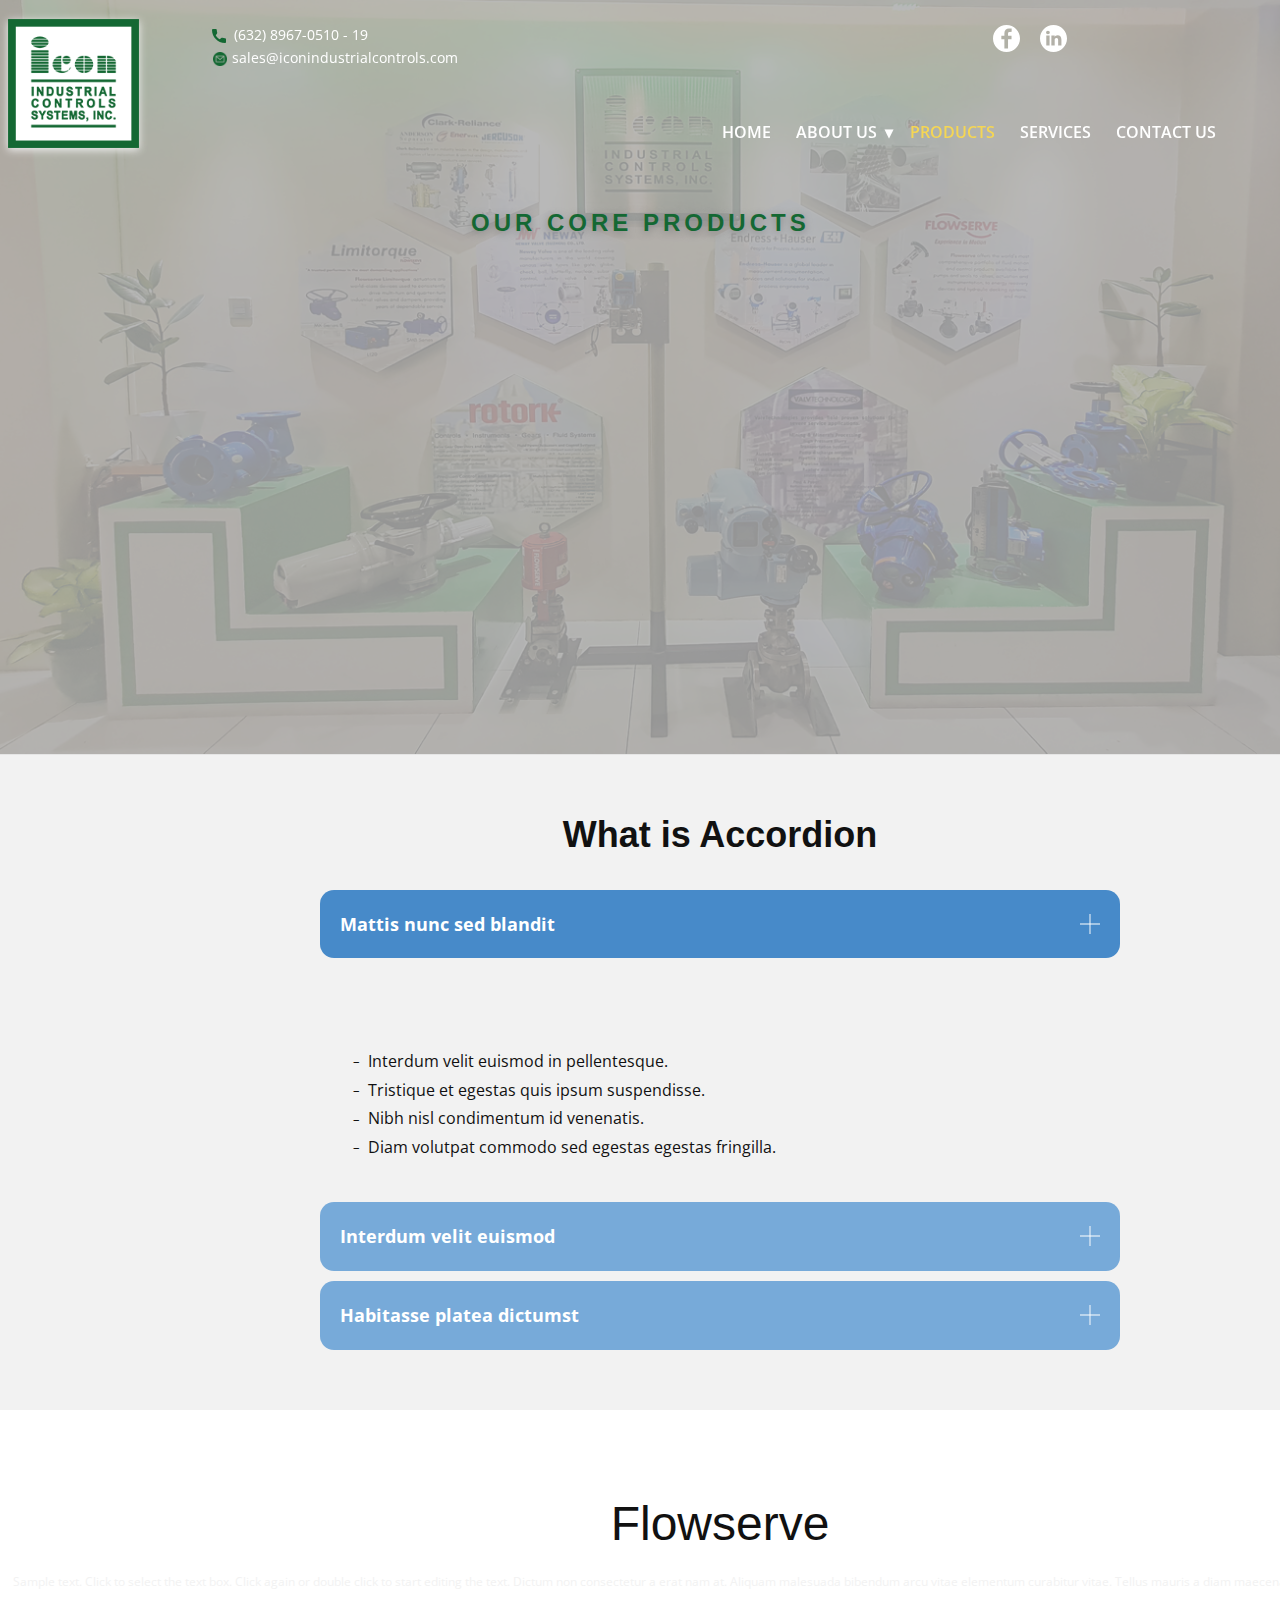
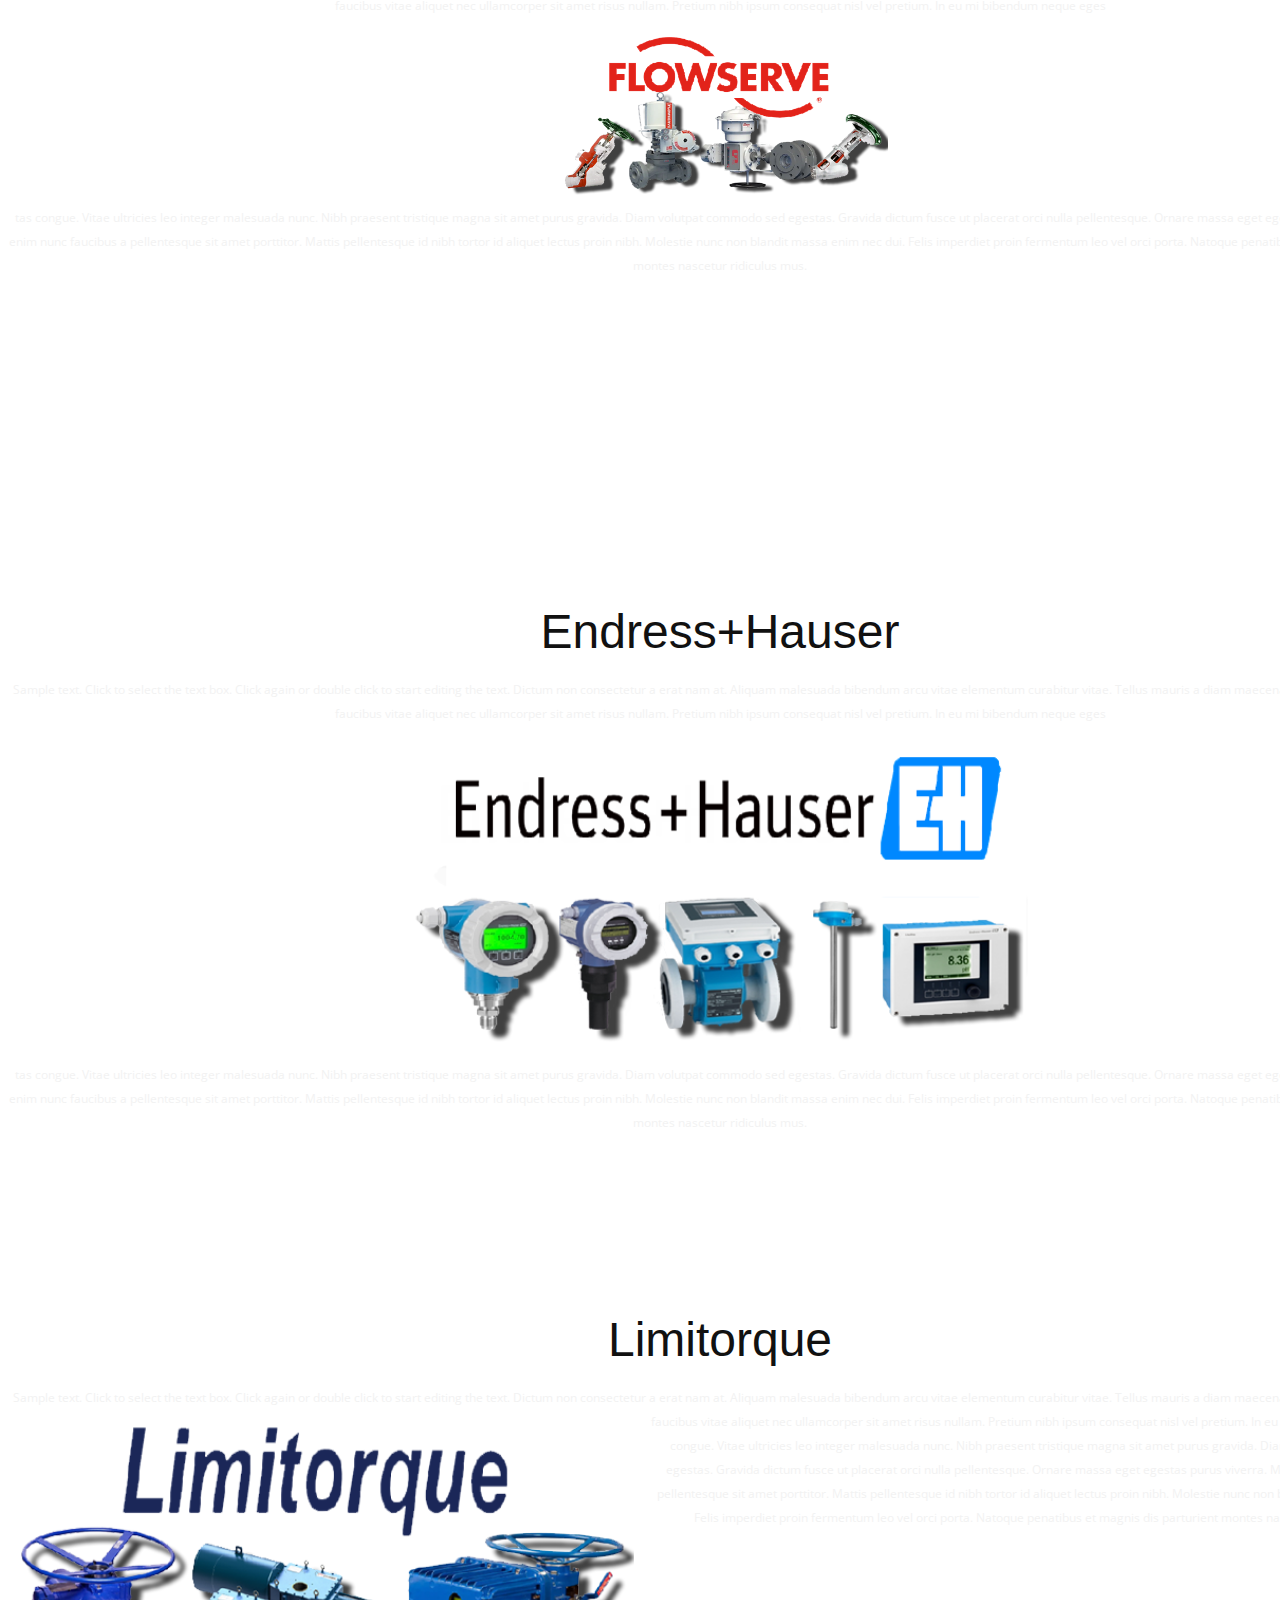
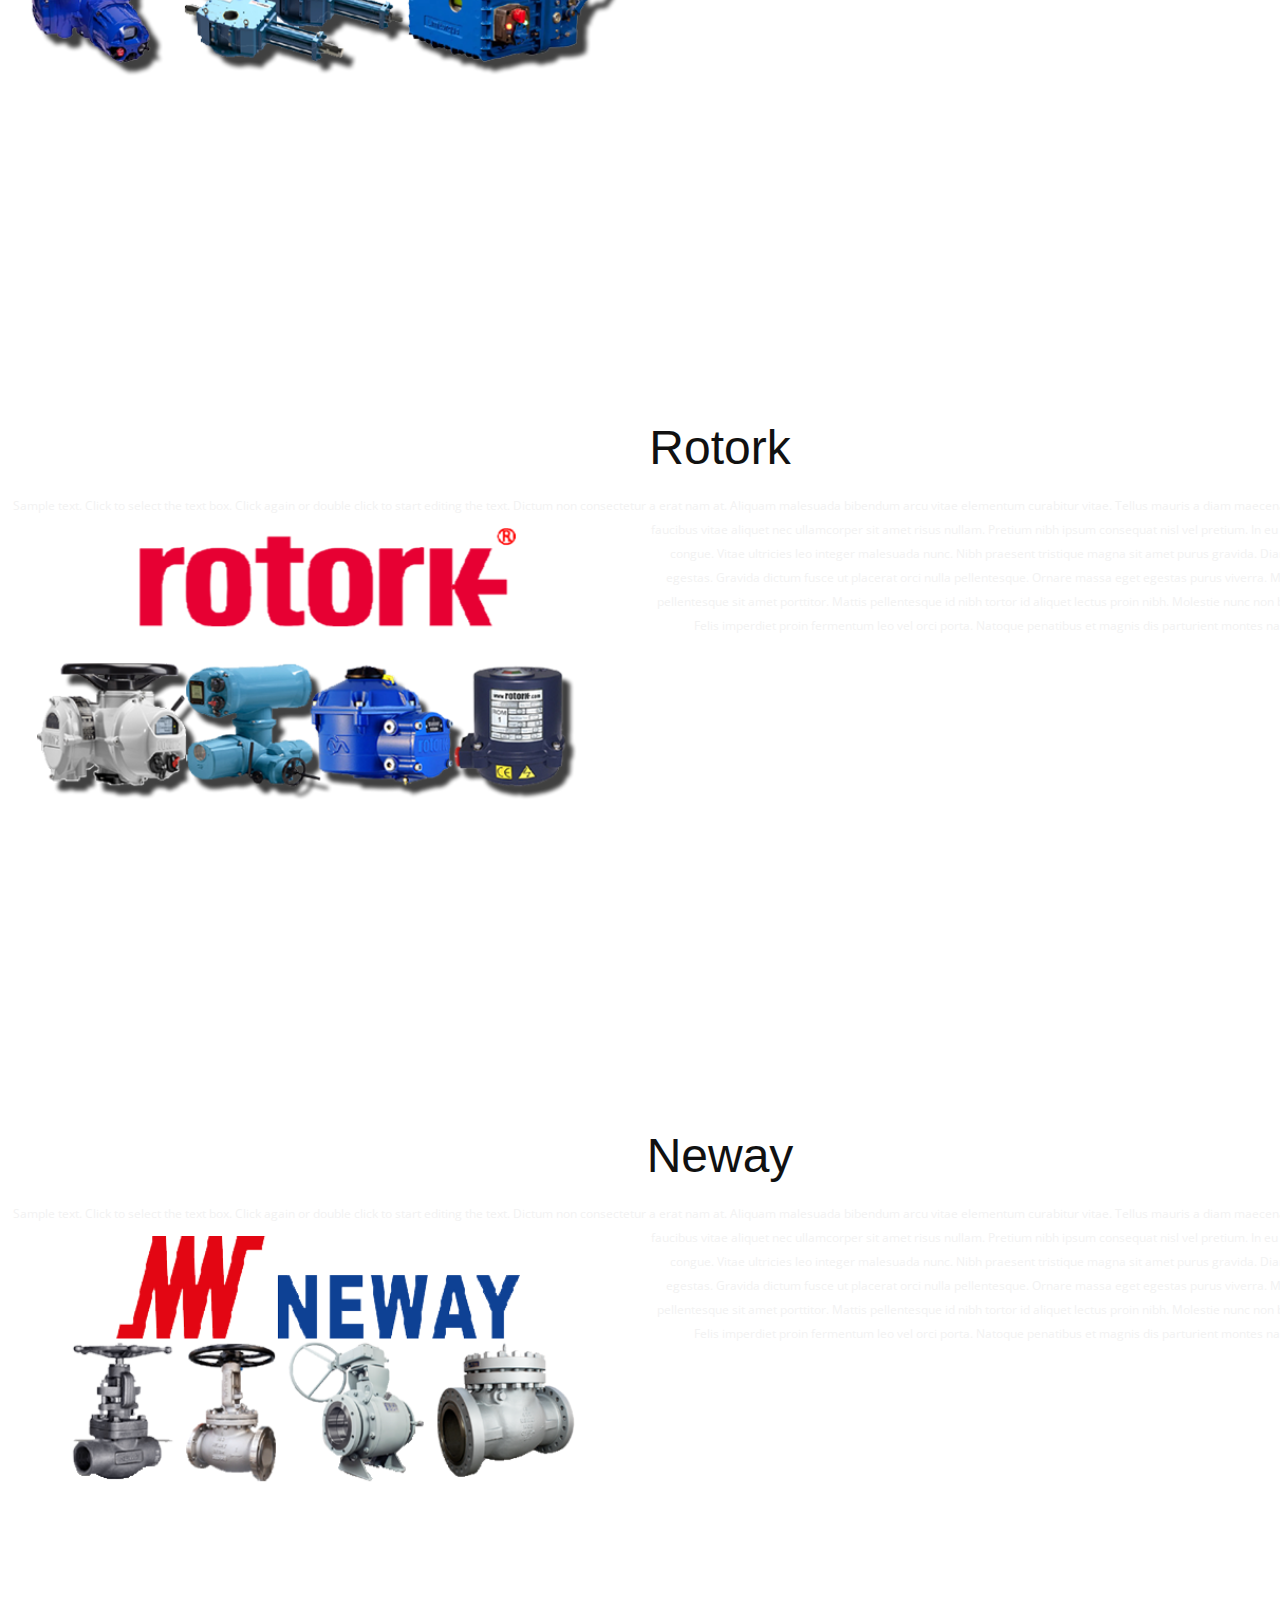
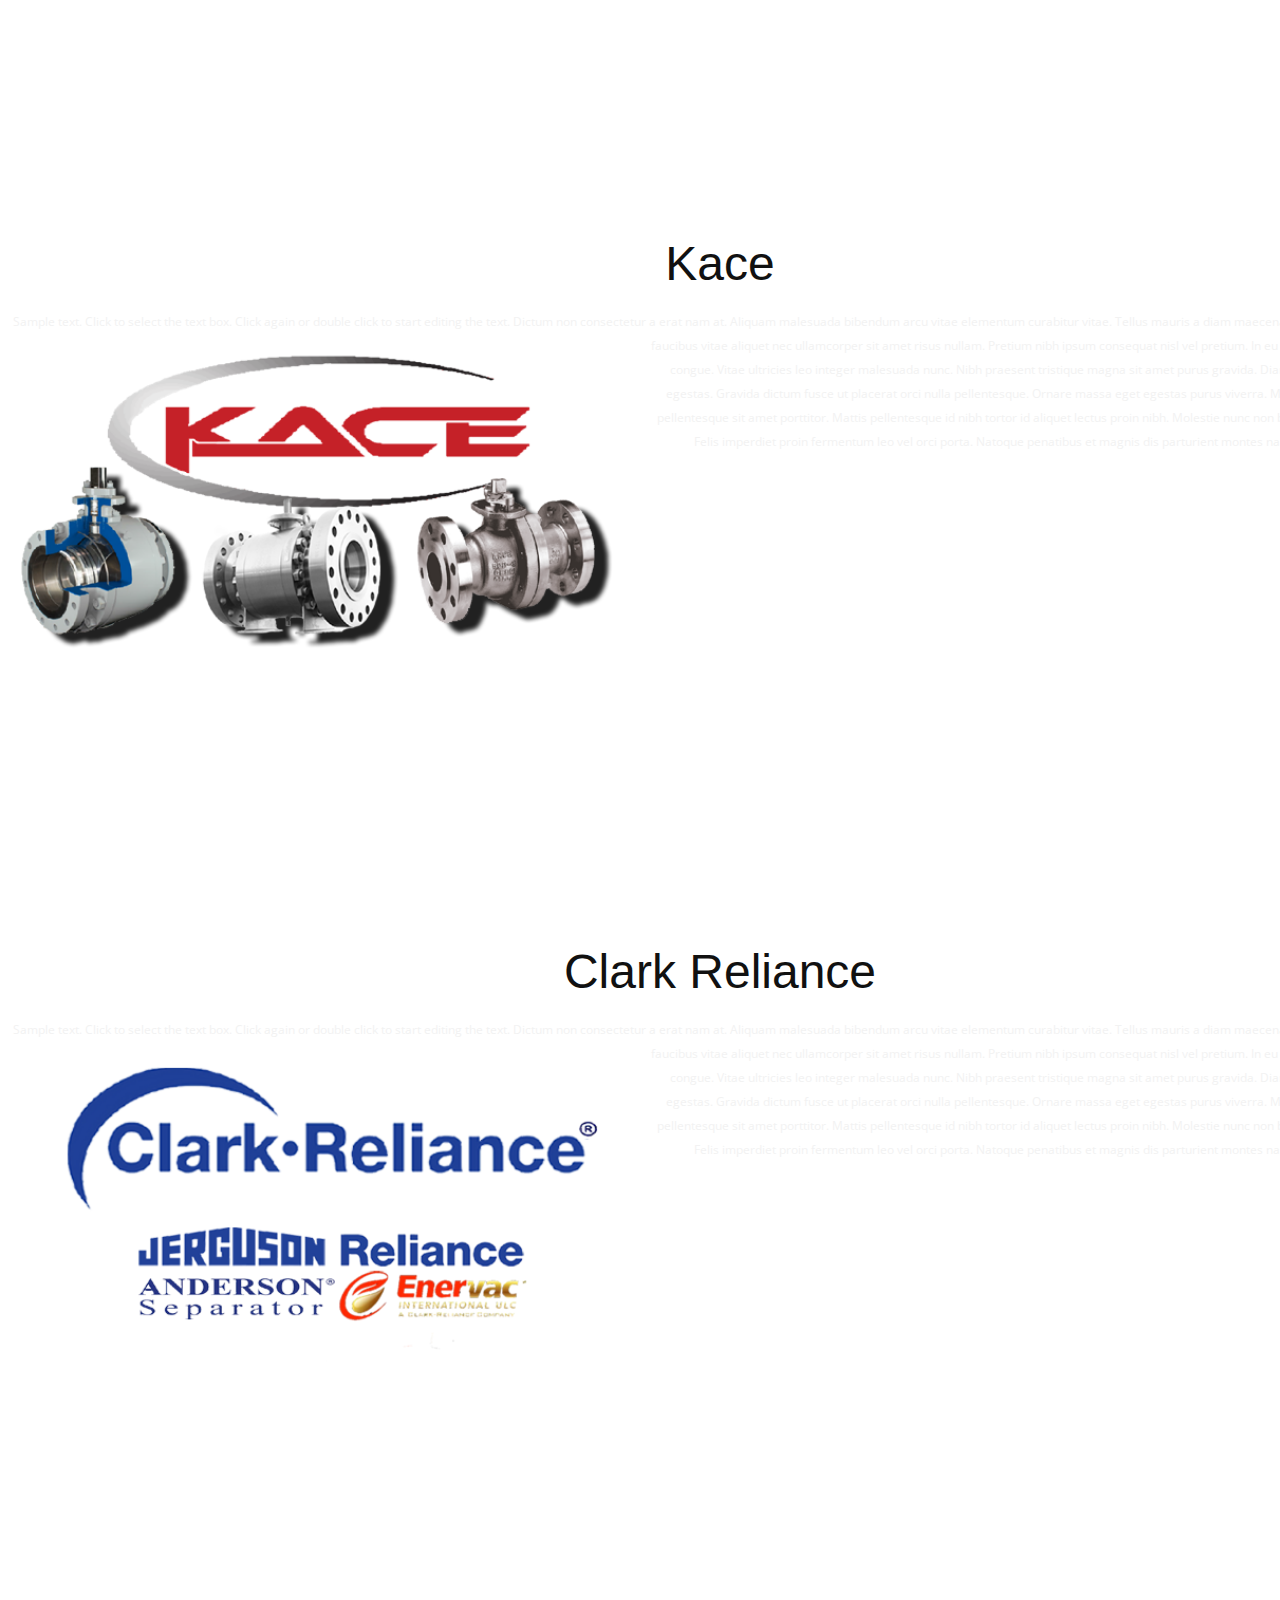
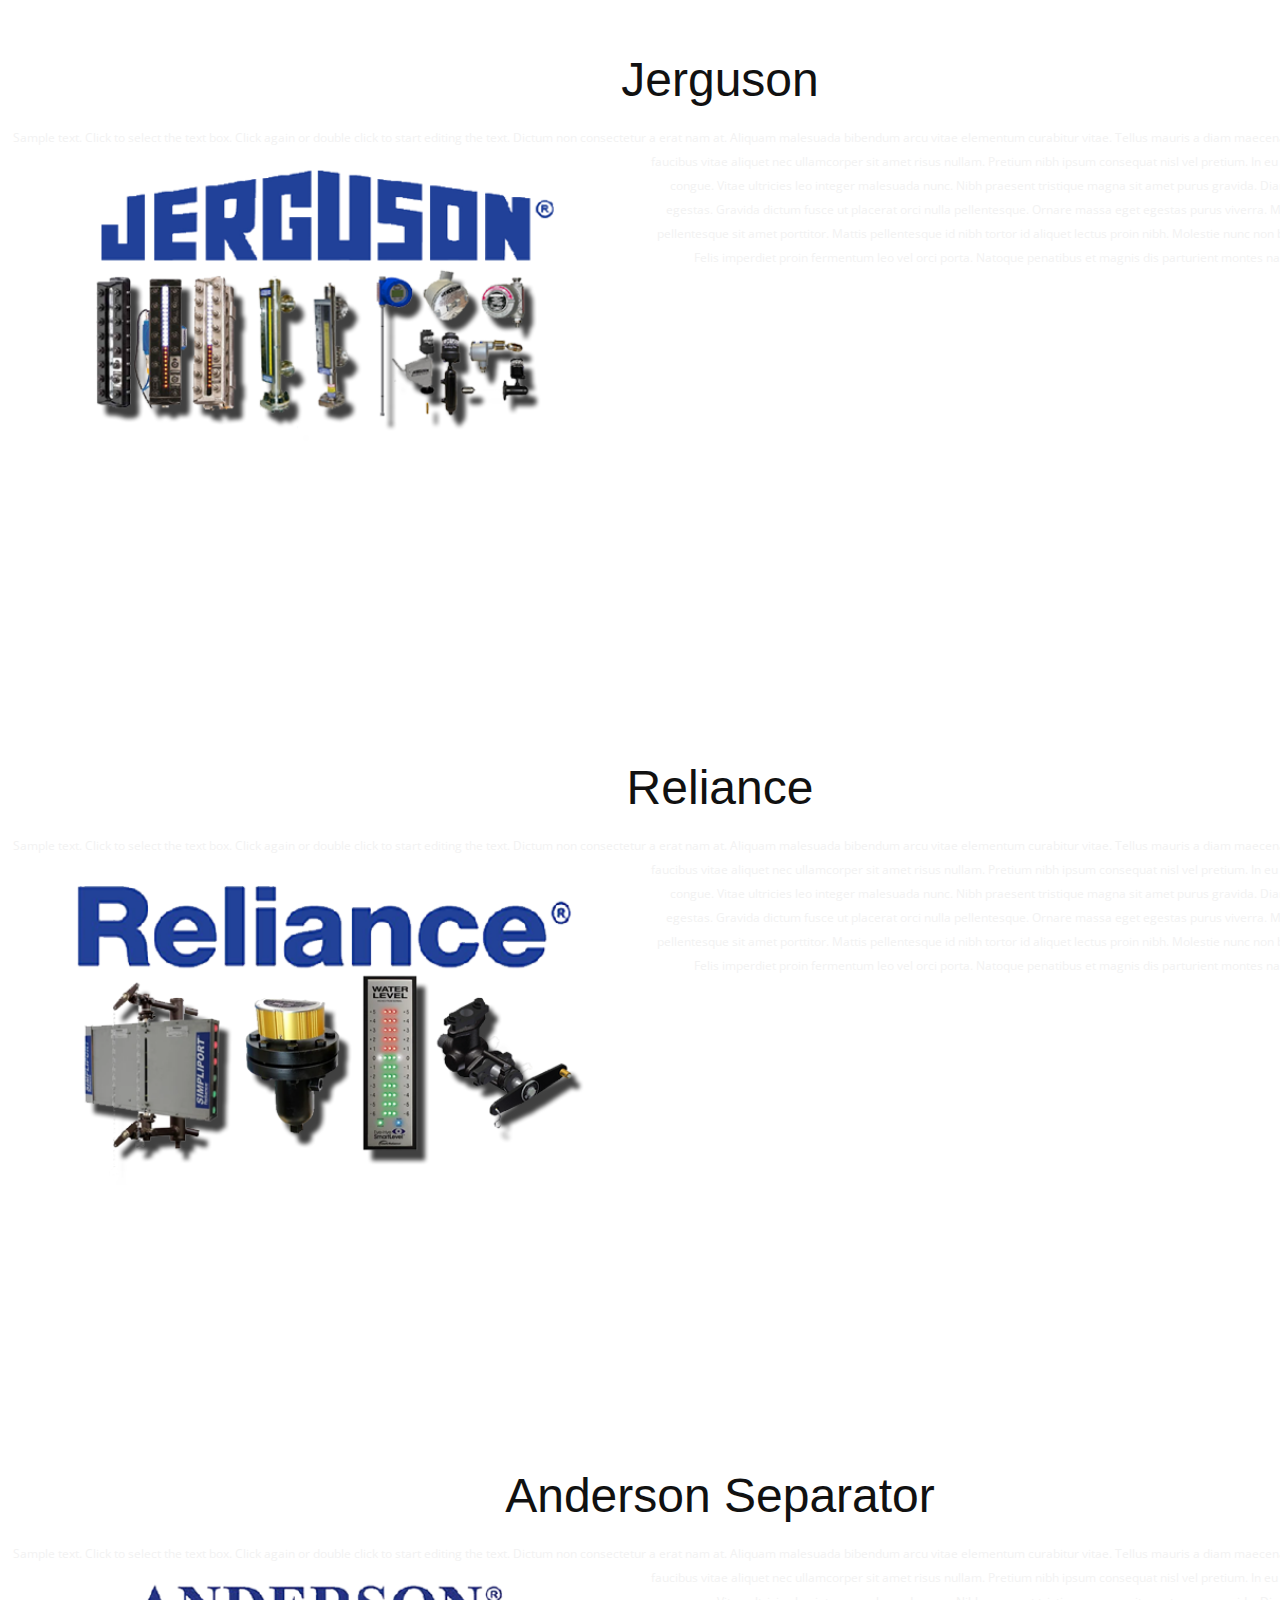
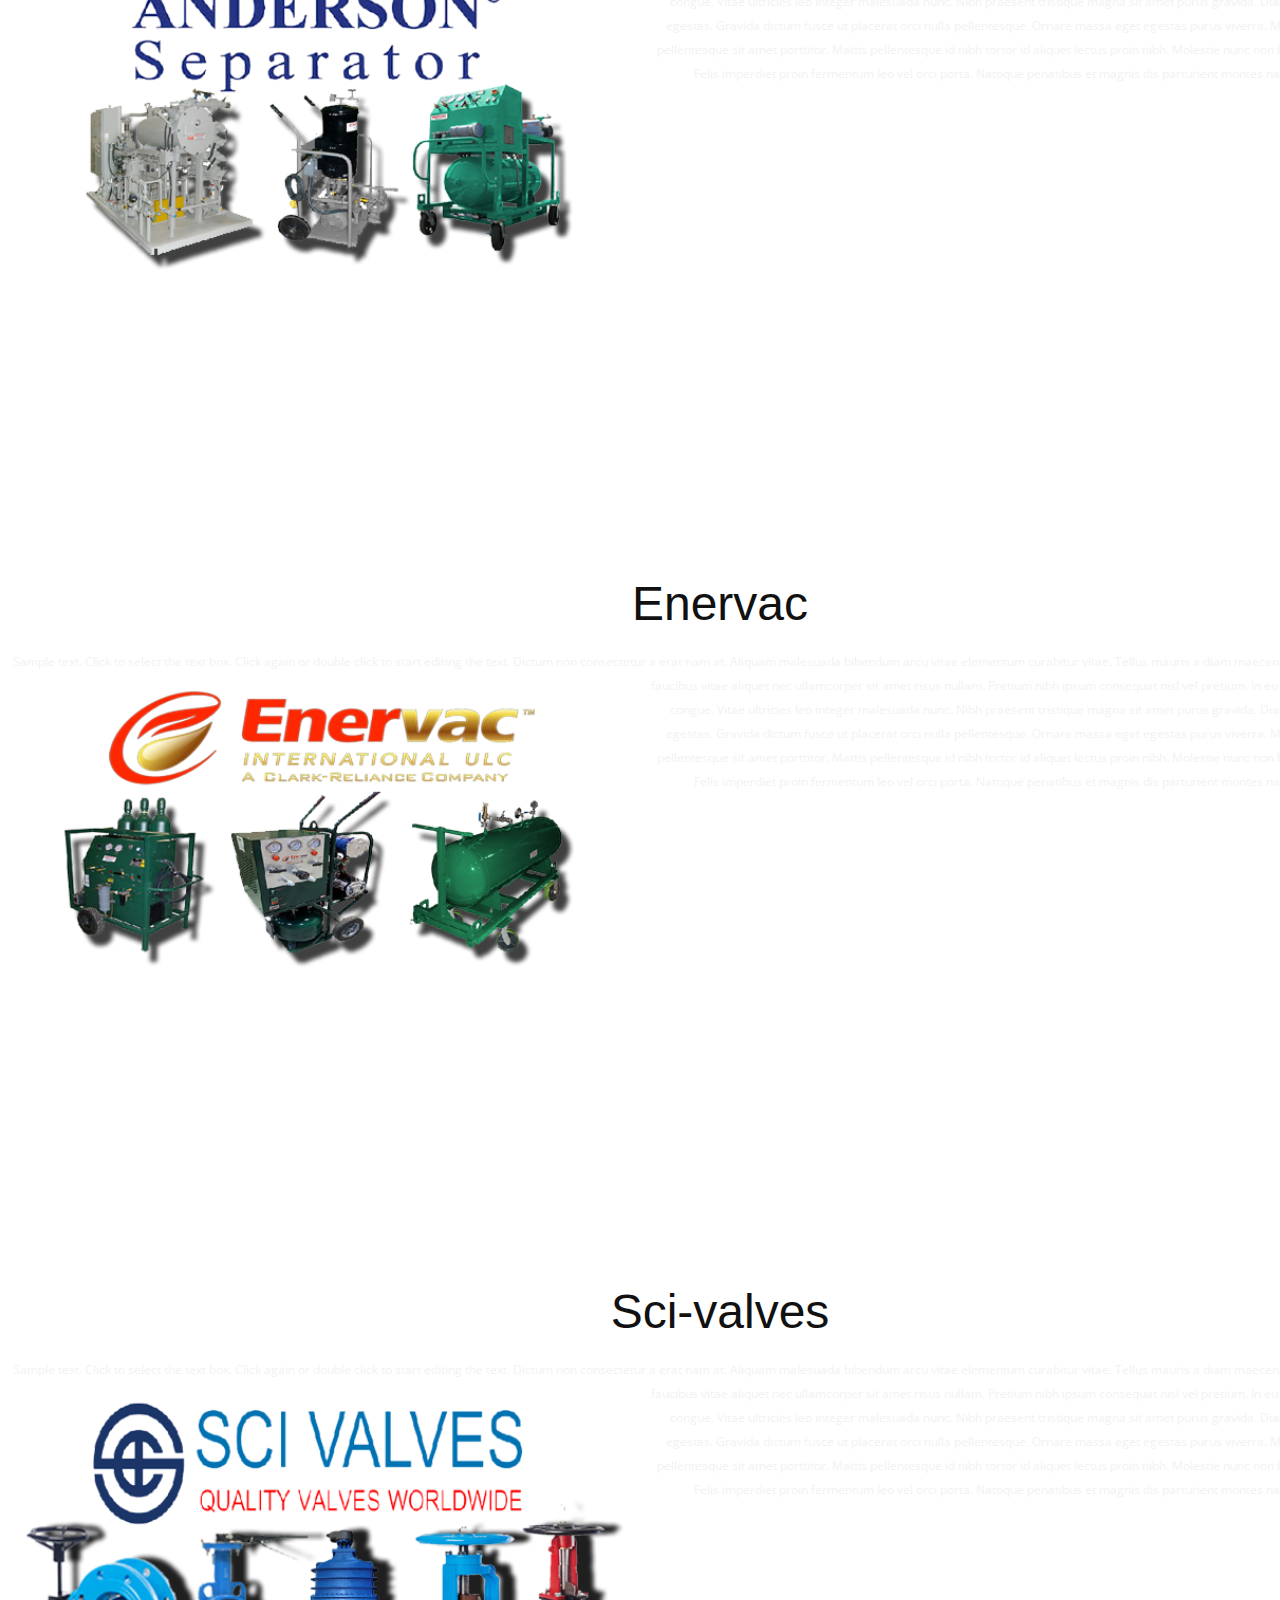
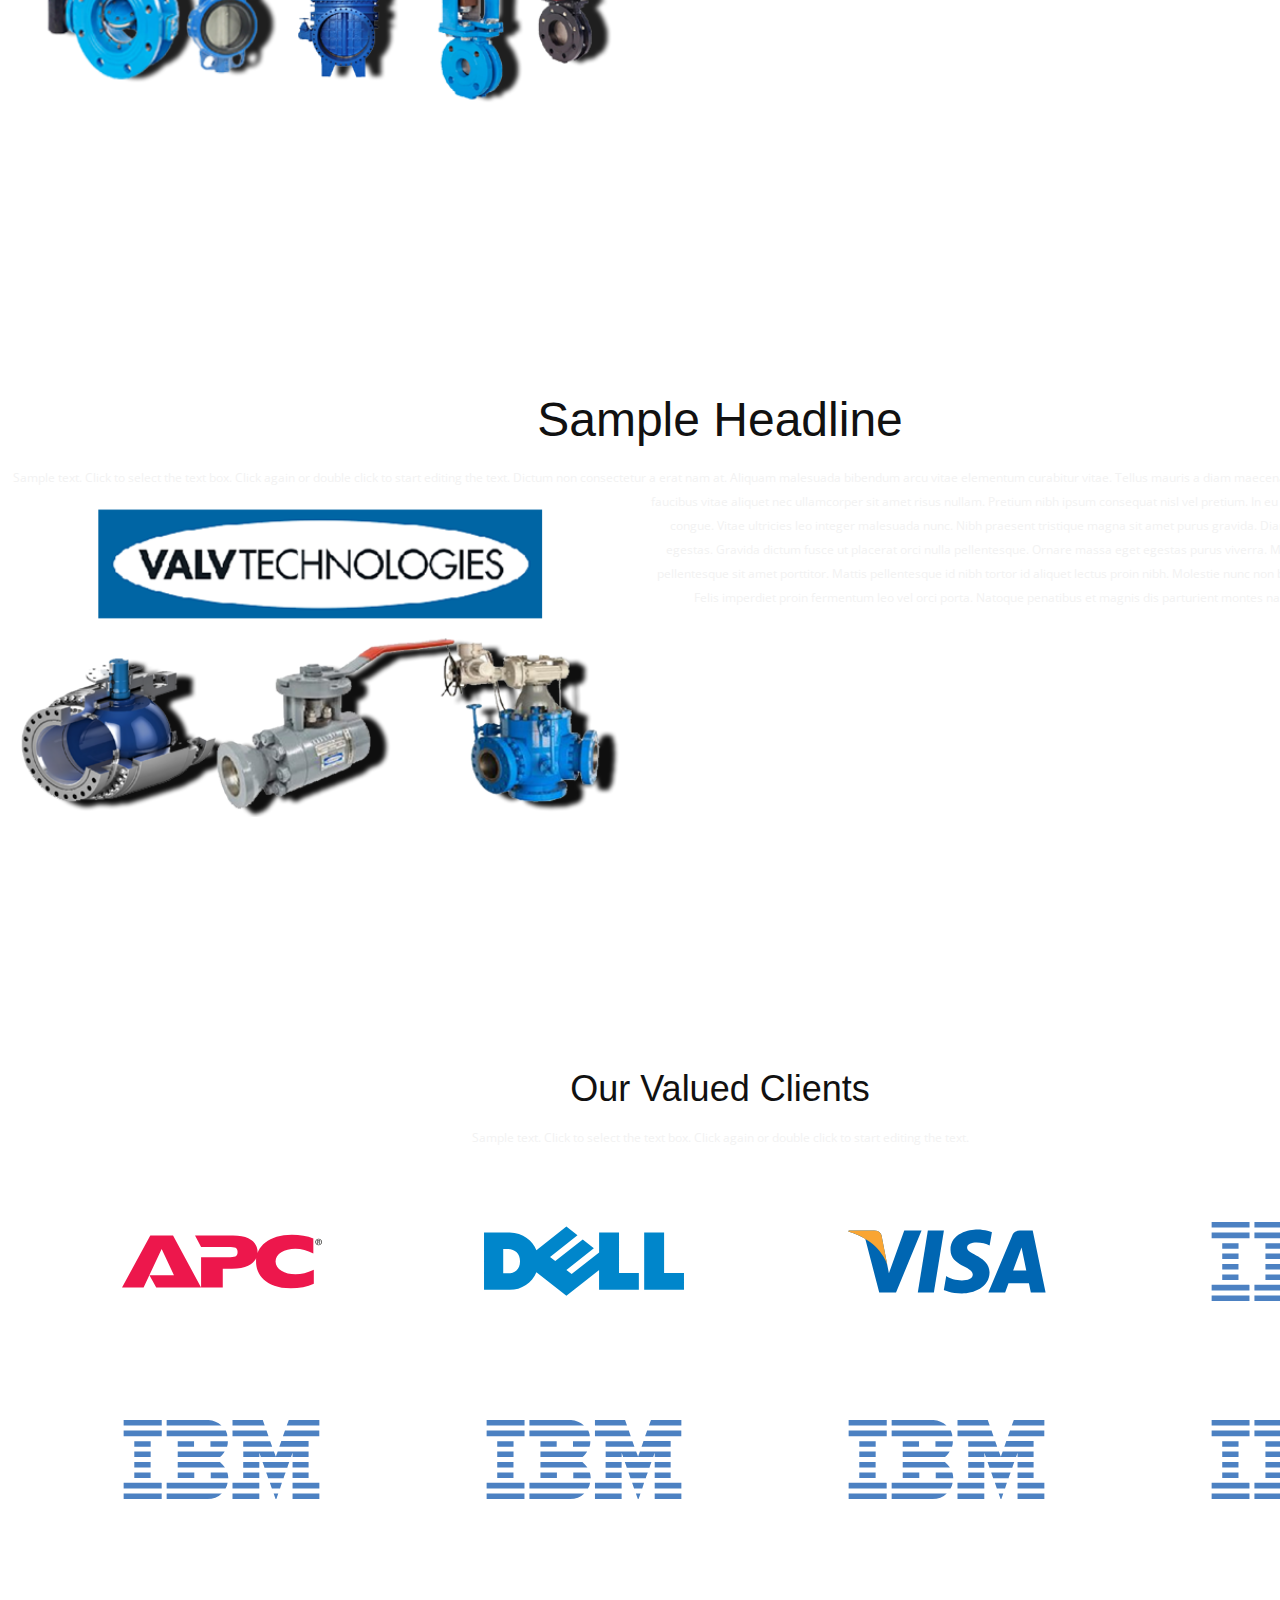
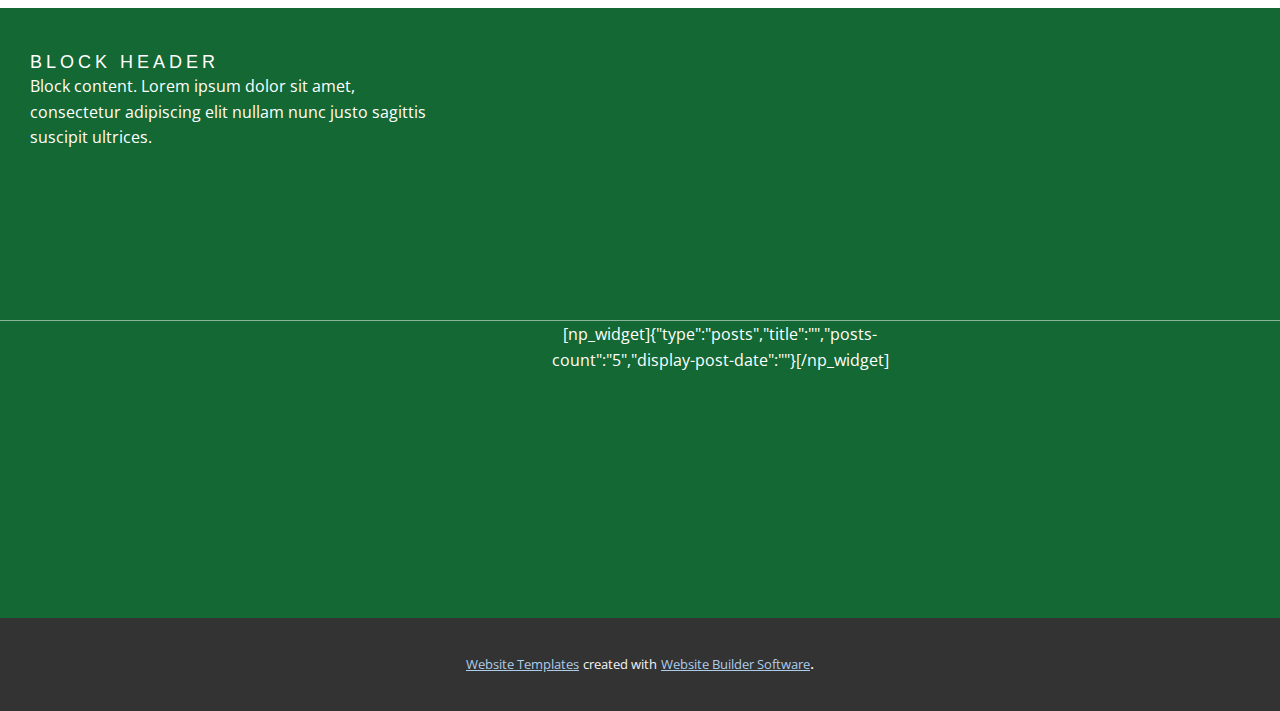
<file: Products.html>
<!DOCTYPE html>
<html style="font-size: 16px;" lang="en-PH"><head>
    <meta name="viewport" content="width=device-width, initial-scale=1.0">
    <meta charset="utf-8">
    <meta name="keywords" content="">
    <meta name="description" content="">
    <title>Products</title>
    <link rel="stylesheet" href="nicepage.css" media="screen">
<link rel="stylesheet" href="Products.css" media="screen">
    <script class="u-script" type="text/javascript" src="jquery.js" defer=""></script>
    <script class="u-script" type="text/javascript" src="nicepage.js" defer=""></script>
    <meta name="generator" content="Nicepage 5.13.1, nicepage.com">
    <link rel="icon" href="images/favicon.png">
    <link id="u-theme-google-font" rel="stylesheet" href="https://fonts.googleapis.com/css?family=Open+Sans:300,300i,400,400i,500,500i,600,600i,700,700i,800,800i">
    
    
    
    
    
    
    
    
    
    
    
    
    
    
    
    
    
    <script type="application/ld+json">{
		"@context": "http://schema.org",
		"@type": "Organization",
		"name": "Site1",
		"logo": "images/01newlogo.png",
		"sameAs": [
				"https://www.facebook.com/people/Industrial-Controls-Systems-INC/100063881530609/",
				"https://www.linkedin.com/company/industrial-controls-systems-inc-"
		]
}</script>
    <meta name="theme-color" content="#478ac9">
    <meta property="og:title" content="Products">
    <meta property="og:description" content="">
    <meta property="og:type" content="website">
  <meta data-intl-tel-input-cdn-path="intlTelInput/"></head>
  <body class="u-body u-overlap u-overlap-transparent u-xl-mode" data-lang="en"><header class="u-header u-image u-sticky u-sticky-3c79 u-header" id="sec-fc3e" data-animation-name="" data-animation-duration="0" data-animation-delay="0" data-animation-direction="" data-image-width="1980" data-image-height="296"><div class="u-social-icons u-spacing-20 u-social-icons-1">
        <a class="u-social-url" title="facebook" target="_blank" href="https://www.facebook.com/people/Industrial-Controls-Systems-INC/100063881530609/"><span class="u-icon u-social-facebook u-social-icon u-text-white"><svg class="u-svg-link" preserveAspectRatio="xMidYMin slice" viewBox="0 0 97.75 97.75" style=""><use xmlns:xlink="http://www.w3.org/1999/xlink" xlink:href="#svg-fc9a"></use></svg><svg class="u-svg-content" viewBox="0 0 97.75 97.75" x="0px" y="0px" id="svg-fc9a" style="enable-background:new 0 0 97.75 97.75;"><g><path d="M48.875,0C21.882,0,0,21.882,0,48.875S21.882,97.75,48.875,97.75S97.75,75.868,97.75,48.875S75.868,0,48.875,0z    M67.521,24.89l-6.76,0.003c-5.301,0-6.326,2.519-6.326,6.215v8.15h12.641L67.07,52.023H54.436v32.758H41.251V52.023H30.229V39.258   h11.022v-9.414c0-10.925,6.675-16.875,16.42-16.875l9.851,0.015V24.89L67.521,24.89z"></path>
</g></svg></span>
        </a>
        <a class="u-social-url" target="_blank" data-type="Custom" title="Linkedin" href="https://www.linkedin.com/company/industrial-controls-systems-inc-"><span class="u-icon u-social-custom u-social-icon u-text-white u-icon-2"><svg class="u-svg-link" preserveAspectRatio="xMidYMin slice" viewBox="0 0 512 512" style=""><use xmlns:xlink="http://www.w3.org/1999/xlink" xlink:href="#svg-6e12"></use></svg><svg class="u-svg-content" viewBox="0 0 512 512" id="svg-6e12"><path d="m256 0c-141.363281 0-256 114.636719-256 256s114.636719 256 256 256 256-114.636719 256-256-114.636719-256-256-256zm-74.390625 387h-62.347656v-187.574219h62.347656zm-31.171875-213.1875h-.40625c-20.921875 0-34.453125-14.402344-34.453125-32.402344 0-18.40625 13.945313-32.410156 35.273437-32.410156 21.328126 0 34.453126 14.003906 34.859376 32.410156 0 18-13.53125 32.402344-35.273438 32.402344zm255.984375 213.1875h-62.339844v-100.347656c0-25.21875-9.027343-42.417969-31.585937-42.417969-17.222656 0-27.480469 11.601563-31.988282 22.800781-1.648437 4.007813-2.050781 9.609375-2.050781 15.214844v104.75h-62.34375s.816407-169.976562 0-187.574219h62.34375v26.558594c8.285157-12.78125 23.109375-30.960937 56.1875-30.960937 41.019531 0 71.777344 26.808593 71.777344 84.421874zm0 0"></path></svg></span>
        </a>
      </div><a href="https://iconindustrialcontrols.com" class="u-image u-logo u-image-1" data-image-width="168" data-image-height="165" data-animation-name="customAnimationIn" data-animation-duration="3500" title="Industrial Controls Systems">
        <img src="images/01newlogo.png" class="u-logo-image u-logo-image-1">
      </a><nav class="u-dropdown-icon u-menu u-menu-dropdown u-offcanvas-shift u-menu-1" data-position="Main Menu" data-responsive-from="MD">
        <div class="menu-collapse" style="letter-spacing: 0px; font-size: 1rem; text-transform: uppercase; font-weight: 600;">
          <a class="u-button-style u-custom-active-border-color u-custom-active-color u-custom-border u-custom-border-color u-custom-border-radius u-custom-borders u-custom-color u-custom-hover-border-color u-custom-hover-color u-custom-left-right-menu-spacing u-custom-text-active-color u-custom-text-color u-custom-text-decoration u-custom-text-hover-color u-custom-top-bottom-menu-spacing u-nav-link u-text-white" href="#" style="padding: 4px 0px; font-size: calc(1em + 8px);">
            <svg class="u-svg-link" viewBox="0 0 24 24"><use xmlns:xlink="http://www.w3.org/1999/xlink" xlink:href="#svg-160a"></use></svg>
            <svg class="u-svg-content" version="1.1" id="svg-160a" viewBox="0 0 16 16" x="0px" y="0px" xmlns:xlink="http://www.w3.org/1999/xlink" xmlns="http://www.w3.org/2000/svg"><g><rect y="1" width="16" height="2"></rect><rect y="7" width="16" height="2"></rect><rect y="13" width="16" height="2"></rect>
</g></svg>
          </a>
        </div>
        <div class="u-custom-menu u-nav-container">
          <ul class="u-custom-font u-nav u-spacing-1 u-text-font u-unstyled u-nav-1"><li class="u-nav-item"><a class="u-border-active-palette-1-base u-border-hover-palette-1-light-1 u-border-no-left u-border-no-right u-border-no-top u-button-style u-nav-link u-text-active-palette-3-light-1 u-text-body-alt-color u-text-hover-palette-5-light-1" href="Home.html" style="padding: 10px 12px;">Home</a>
</li><li class="u-nav-item"><a class="u-border-active-palette-1-base u-border-hover-palette-1-light-1 u-border-no-left u-border-no-right u-border-no-top u-button-style u-nav-link u-text-active-palette-3-light-1 u-text-body-alt-color u-text-hover-palette-5-light-1" href="About-Us.html" style="padding: 10px 12px;">About Us</a><div class="u-nav-popup"><ul class="u-h-spacing-11 u-nav u-unstyled u-v-spacing-11"><li class="u-nav-item"><a class="u-button-style u-nav-link u-text-active-palette-3-base u-text-hover-palette-5-light-1 u-text-white" href="Social-Responsibility.html">Social Responsibility</a>
</li></ul>
</div>
</li><li class="u-nav-item"><a class="u-border-active-palette-1-base u-border-hover-palette-1-light-1 u-border-no-left u-border-no-right u-border-no-top u-button-style u-nav-link u-text-active-palette-3-light-1 u-text-body-alt-color u-text-hover-palette-5-light-1" href="Products.html" style="padding: 10px 12px;">Products</a>
</li><li class="u-nav-item"><a class="u-border-active-palette-1-base u-border-hover-palette-1-light-1 u-border-no-left u-border-no-right u-border-no-top u-button-style u-nav-link u-text-active-palette-3-light-1 u-text-body-alt-color u-text-hover-palette-5-light-1" href="Services.html" style="padding: 10px 12px;">Services</a>
</li><li class="u-nav-item"><a class="u-border-active-palette-1-base u-border-hover-palette-1-light-1 u-border-no-left u-border-no-right u-border-no-top u-button-style u-nav-link u-text-active-palette-3-light-1 u-text-body-alt-color u-text-hover-palette-5-light-1" href="Contact-Us.html" style="padding: 10px 5px 10px 12px;">Contact Us</a>
</li></ul>
        </div>
        <div class="u-custom-menu u-nav-container-collapse">
          <div class="u-container-style u-custom-color-5 u-inner-container-layout u-opacity u-opacity-85 u-sidenav">
            <div class="u-inner-container-layout u-sidenav-overflow">
              <div class="u-menu-close"></div>
              <ul class="u-align-center u-nav u-popupmenu-items u-unstyled u-nav-3"><li class="u-nav-item"><a class="u-button-style u-nav-link" href="Home.html">Home</a>
</li><li class="u-nav-item"><a class="u-button-style u-nav-link" href="About-Us.html">About Us</a><div class="u-nav-popup"><ul class="u-h-spacing-11 u-nav u-unstyled u-v-spacing-11"><li class="u-nav-item"><a class="u-button-style u-nav-link u-text-active-palette-3-base u-text-hover-palette-5-light-1 u-text-white" href="Social-Responsibility.html">Social Responsibility</a>
</li></ul>
</div>
</li><li class="u-nav-item"><a class="u-button-style u-nav-link" href="Products.html">Products</a>
</li><li class="u-nav-item"><a class="u-button-style u-nav-link" href="Services.html">Services</a>
</li><li class="u-nav-item"><a class="u-button-style u-nav-link" href="Contact-Us.html">Contact Us</a>
</li></ul>
            </div>
          </div>
          <div class="u-menu-overlay u-opacity u-opacity-70"></div>
        </div>
      </nav><div class="u-container-style u-group u-shape-rectangle u-group-1">
        <div class="u-container-layout u-container-layout-1">
          <a href="iconindustrialcontrols.com" class="u-active-none u-bottom-left-radius-0 u-bottom-right-radius-0 u-btn u-btn-rectangle u-button-style u-hidden-sm u-hidden-xs u-hover-none u-none u-radius-0 u-text-body-alt-color u-top-left-radius-0 u-top-right-radius-0 u-btn-1" target="_blank"><span class="u-icon u-text-custom-color-5"><svg class="u-svg-content" viewBox="0 0 405.333 405.333" x="0px" y="0px" style="width: 1em; height: 1em;"><path d="M373.333,266.88c-25.003,0-49.493-3.904-72.704-11.563c-11.328-3.904-24.192-0.896-31.637,6.699l-46.016,34.752    c-52.8-28.181-86.592-61.952-114.389-114.368l33.813-44.928c8.512-8.512,11.563-20.971,7.915-32.64    C142.592,81.472,138.667,56.96,138.667,32c0-17.643-14.357-32-32-32H32C14.357,0,0,14.357,0,32    c0,205.845,167.488,373.333,373.333,373.333c17.643,0,32-14.357,32-32V298.88C405.333,281.237,390.976,266.88,373.333,266.88z"></path></svg></span>&nbsp; (632) 8967-0510 - 19
          </a>
          <a href="mailto:sales@iconindustrialcontrols.com?subject=Inquiry" class="u-btn u-button-style u-hidden-sm u-hidden-xs u-none u-text-white u-btn-2"><span class="u-file-icon u-icon u-text-custom-color-5 u-icon-4"><img src="images/2.png" alt=""></span>&nbsp;sales@iconindustrialcontrols.com
          </a>
        </div>
      </div></header>
    <section class="u-align-center u-clearfix u-grey-10 u-section-1" id="sec-4dd4">
      <style data-mode="XXL">@media (max-width: 0px) {
  .u-block-0d28-2 {
    min-height: 613px;
  }
  .u-block-0d28-9 {
    width: 758px;
    min-height: 478px;
    height: auto;
    margin-top: 60px;
    margin-bottom: 60px;
    margin-left: auto;
    margin-right: auto;
  }
  .u-block-0d28-10 {
    position: absolute;
    bottom: 10px;
    width: auto;
    height: auto;
  }
  .u-block-0d28-25 {
    background-image: linear-gradient(0deg, rgba(0,0,0,0.4), rgba(0,0,0,0.4)), url("[data-uri]");
    background-position: 50% 50%;
  }
  .u-block-0d28-26 {
    padding-top: 30px;
    padding-bottom: 30px;
    padding-left: 60px;
    padding-right: 60px;
  }
  .u-block-0d28-32 {
    margin-top: 0;
    margin-bottom: 0;
    margin-left: auto;
    margin-right: auto;
  }
  .u-block-0d28-33 {
    width: 409px;
    margin-top: 20px;
    margin-left: auto;
    margin-right: auto;
    margin-bottom: 0;
  }
  .u-block-0d28-34 {
    border-style: none;
    font-weight: 700;
    text-transform: uppercase;
    font-size: 0.875rem;
    letter-spacing: 1px;
    background-image: none;
    margin-top: 30px;
    margin-left: auto;
    margin-right: auto;
    margin-bottom: 0;
  }
  .u-block-0d28-35 {
    background-image: linear-gradient(0deg, rgba(0,0,0,0.4), rgba(0,0,0,0.4)), url("[data-uri]");
    background-position: 50% 50%;
  }
  .u-block-0d28-36 {
    padding-top: 30px;
    padding-bottom: 30px;
    padding-left: 60px;
    padding-right: 60px;
  }
  .u-block-0d28-37 {
    margin-top: 0;
    margin-bottom: 0;
    margin-left: auto;
    margin-right: auto;
  }
  .u-block-0d28-38 {
    width: 409px;
    margin-top: 20px;
    margin-left: auto;
    margin-right: auto;
    margin-bottom: 0;
  }
  .u-block-0d28-39 {
    border-style: none;
    font-weight: 700;
    text-transform: uppercase;
    font-size: 0.875rem;
    letter-spacing: 1px;
    background-image: none;
    margin-top: 30px;
    margin-left: auto;
    margin-right: auto;
    margin-bottom: 0;
  }
  .u-block-0d28-16 {
    width: 38px;
    height: 38px;
    background-image: none;
    left: -58px;
    position: absolute;
    right: auto;
  }
  .u-block-0d28-7 {
    width: 38px;
    height: 38px;
    background-image: none;
    left: auto;
    position: absolute;
    right: -58px;
  }
}</style>
      <img class="u-expanded-width u-image u-opacity u-opacity-35 u-image-1" src="images/frontdisplay.jpg" data-image-width="1366" data-image-height="768">
      <h5 class="u-text u-text-custom-color-5 u-text-default u-text-1">OUR CORE PRODUCTS</h5>
    </section>
    <section class="u-align-center u-clearfix u-grey-5 u-section-2" id="sec-d9eb">
      <div class="u-clearfix u-sheet u-valign-middle u-sheet-1">
        <h2 class="u-text u-text-default u-text-1">What is Accordion</h2>
        <div class="u-accordion u-spacing-10 u-accordion-1">
          <div class="u-accordion-item">
            <a class="active u-accordion-link u-active-palette-1-base u-button-style u-hover-palette-1-light-1 u-palette-1-light-1 u-radius-14 u-accordion-link-1" id="link-accordion-0781" aria-controls="accordion-0781" aria-selected="true">
              <span class="u-accordion-link-text">Mattis nunc sed blandit</span><span class="u-accordion-link-icon u-icon u-icon-rectangle u-text-white u-icon-1"><svg class="u-svg-link" preserveAspectRatio="xMidYMin slice" viewBox="0 0 42 42" style=""><use xmlns:xlink="http://www.w3.org/1999/xlink" xlink:href="#svg-f4c1"></use></svg><svg class="u-svg-content" viewBox="0 0 42 42" x="0px" y="0px" id="svg-f4c1" style="enable-background:new 0 0 42 42;"><polygon points="42,20 22,20 22,0 20,0 20,20 0,20 0,22 20,22 20,42 22,42 22,22 42,22 "></polygon></svg></span>
            </a>
            <div class="u-accordion-active u-accordion-pane u-container-style u-shape-rectangle u-accordion-pane-1" id="accordion-0781" aria-labelledby="link-accordion-0781">
              <div class="u-container-layout u-valign-top u-container-layout-1">
                <p class="u-text u-text-2">Duis aute irure dolor in reprehenderit in voluptate velit esse cillum dolore eu fugiat nulla pariatur. Excepteur sint occaecat cupidatat non proident, sunt in culpa qui officia.</p>
                <ul class="u-custom-list u-text u-text-3">
                  <li>
                    <div class="u-list-icon">
                      <div xmlns="http://www.w3.org/2000/svg" xmlns:xlink="http://www.w3.org/1999/xlink" version="1.1" xml:space="preserve" class="u-svg-content">–</div>
                    </div>Interdum velit euismod in pellentesque. 
                  </li>
                  <li>
                    <div class="u-list-icon">
                      <div xmlns="http://www.w3.org/2000/svg" xmlns:xlink="http://www.w3.org/1999/xlink" version="1.1" xml:space="preserve" class="u-svg-content">–</div>
                    </div>Tristique et egestas quis ipsum suspendisse. 
                  </li>
                  <li>
                    <div class="u-list-icon">
                      <div xmlns="http://www.w3.org/2000/svg" xmlns:xlink="http://www.w3.org/1999/xlink" version="1.1" xml:space="preserve" class="u-svg-content">–</div>
                    </div>Nibh nisl condimentum id venenatis. 
                  </li>
                  <li>
                    <div class="u-list-icon">
                      <div xmlns="http://www.w3.org/2000/svg" xmlns:xlink="http://www.w3.org/1999/xlink" version="1.1" xml:space="preserve" class="u-svg-content">–</div>
                    </div>Diam volutpat commodo sed egestas egestas fringilla. 
                  </li>
                </ul>
              </div>
            </div>
          </div>
          <div class="u-accordion-item">
            <a class="u-accordion-link u-active-palette-1-base u-button-style u-hover-palette-1-light-1 u-palette-1-light-1 u-radius-14 u-accordion-link-2" id="link-accordion-4c47" aria-controls="accordion-4c47" aria-selected="false">
              <span class="u-accordion-link-text">Interdum velit euismod</span><span class="u-accordion-link-icon u-icon u-icon-rectangle u-text-white u-icon-2"><svg class="u-svg-link" preserveAspectRatio="xMidYMin slice" viewBox="0 0 42 42" style=""><use xmlns:xlink="http://www.w3.org/1999/xlink" xlink:href="#svg-f2c3"></use></svg><svg class="u-svg-content" viewBox="0 0 42 42" x="0px" y="0px" id="svg-f2c3" style="enable-background:new 0 0 42 42;"><polygon points="42,20 22,20 22,0 20,0 20,20 0,20 0,22 20,22 20,42 22,42 22,22 42,22 "></polygon></svg></span>
            </a>
            <div class="u-accordion-pane u-container-style u-shape-rectangle u-accordion-pane-2" id="accordion-4c47" aria-labelledby="link-accordion-4c47">
              <div class="u-container-layout u-container-layout-2">
                <ul class="u-custom-list u-text u-text-4">
                  <li>
                    <div class="u-list-icon">
                      <div xmlns="http://www.w3.org/2000/svg" xmlns:xlink="http://www.w3.org/1999/xlink" version="1.1" xml:space="preserve" class="u-svg-content">–</div>
                    </div>Interdum velit euismod in pellentesque. 
                  </li>
                  <li>
                    <div class="u-list-icon">
                      <div xmlns="http://www.w3.org/2000/svg" xmlns:xlink="http://www.w3.org/1999/xlink" version="1.1" xml:space="preserve" class="u-svg-content">–</div>
                    </div>Tristique et egestas quis ipsum suspendisse. 
                  </li>
                  <li>
                    <div class="u-list-icon">
                      <div xmlns="http://www.w3.org/2000/svg" xmlns:xlink="http://www.w3.org/1999/xlink" version="1.1" xml:space="preserve" class="u-svg-content">–</div>
                    </div>Nibh nisl condimentum id venenatis. 
                  </li>
                  <li>
                    <div class="u-list-icon">
                      <div xmlns="http://www.w3.org/2000/svg" xmlns:xlink="http://www.w3.org/1999/xlink" version="1.1" xml:space="preserve" class="u-svg-content">–</div>
                    </div>Diam volutpat commodo sed egestas egestas fringilla. 
                  </li>
                </ul>
              </div>
            </div>
          </div>
          <div class="u-accordion-item">
            <a class="u-accordion-link u-active-palette-1-base u-button-style u-hover-palette-1-light-1 u-palette-1-light-1 u-radius-14 u-accordion-link-3" id="link-accordion-a910" aria-controls="accordion-a910" aria-selected="false">
              <span class="u-accordion-link-text">Habitasse platea dictumst</span><span class="u-accordion-link-icon u-icon u-icon-rectangle u-text-white u-icon-3"><svg class="u-svg-link" preserveAspectRatio="xMidYMin slice" viewBox="0 0 42 42" style=""><use xmlns:xlink="http://www.w3.org/1999/xlink" xlink:href="#svg-9669"></use></svg><svg class="u-svg-content" viewBox="0 0 42 42" x="0px" y="0px" id="svg-9669" style="enable-background:new 0 0 42 42;"><polygon points="42,20 22,20 22,0 20,0 20,20 0,20 0,22 20,22 20,42 22,42 22,22 42,22 "></polygon></svg></span>
            </a>
            <div class="u-accordion-pane u-container-style u-shape-rectangle u-accordion-pane-3" id="accordion-a910" aria-labelledby="link-accordion-a910">
              <div class="u-container-layout u-container-layout-3">
                <ul class="u-custom-list u-text u-text-5">
                  <li>
                    <div class="u-list-icon">
                      <div xmlns="http://www.w3.org/2000/svg" xmlns:xlink="http://www.w3.org/1999/xlink" version="1.1" xml:space="preserve" class="u-svg-content">–</div>
                    </div>Interdum velit euismod in pellentesque. 
                  </li>
                  <li>
                    <div class="u-list-icon">
                      <div xmlns="http://www.w3.org/2000/svg" xmlns:xlink="http://www.w3.org/1999/xlink" version="1.1" xml:space="preserve" class="u-svg-content">–</div>
                    </div>Tristique et egestas quis ipsum suspendisse. 
                  </li>
                  <li>
                    <div class="u-list-icon">
                      <div xmlns="http://www.w3.org/2000/svg" xmlns:xlink="http://www.w3.org/1999/xlink" version="1.1" xml:space="preserve" class="u-svg-content">–</div>
                    </div>Nibh nisl condimentum id venenatis. 
                  </li>
                  <li>
                    <div class="u-list-icon">
                      <div xmlns="http://www.w3.org/2000/svg" xmlns:xlink="http://www.w3.org/1999/xlink" version="1.1" xml:space="preserve" class="u-svg-content">–</div>
                    </div>Diam volutpat commodo sed egestas egestas fringilla. 
                  </li>
                </ul>
              </div>
            </div>
          </div>
        </div>
      </div>
    </section>
    <section class="u-clearfix u-section-3" id="flowserve-products-1">
      <div class="u-clearfix u-sheet u-valign-middle-lg u-valign-middle-md u-valign-middle-sm u-valign-middle-xs u-sheet-1">
        <div class="fr-view u-align-center u-clearfix u-rich-text u-text u-text-1">
          <h1 style="text-align: center;">Flowserve</h1>
          <p style="text-align: center;">
            <span style="line-height: 2.0;">Sample text. Click to select the text box. Click again or double click to start editing the text. Dictum non consectetur a erat nam at. Aliquam malesuada bibendum arcu vitae elementum curabitur vitae. Tellus mauris a diam maecenas sed enim ut sem. Ipsum faucibus vitae aliquet nec ullamcorper sit amet risus nullam. Pretium nibh ipsum consequat nisl vel pretium. In eu mi bibendum neque eges<img src="images/Flowsesrveslider.png" align="center" style="width: 335px;" class="fr-dib fr-fic" width="570">tas congue. Vitae ultricies leo integer malesuada nunc. Nibh praesent tristique magna sit amet purus gravida. Diam volutpat commodo sed egestas. Gravida dictum fusce ut placerat orci nulla pellentesque. Ornare massa eget egestas purus viverra. Morbi enim nunc faucibus a pellentesque sit amet porttitor. Mattis pellentesque id nibh tortor id aliquet lectus proin nibh. Molestie nunc non blandit massa enim nec dui. Felis imperdiet proin fermentum leo vel orci porta. Natoque penatibus et magnis dis parturient montes nascetur ridiculus mus. 
            </span>
          </p>
        </div>
      </div>
    </section>
    <section class="u-clearfix u-section-4" id="Endress-products">
      <div class="u-clearfix u-sheet u-sheet-1">
        <div class="fr-view u-align-center u-clearfix u-rich-text u-text u-text-1">
          <h1 style="text-align: center;">Endress+Hauser</h1>
          <p style="text-align: center;">
            <span style="line-height: 2.0;">Sample text. Click to select the text box. Click again or double click to start editing the text. Dictum non consectetur a erat nam at. Aliquam malesuada bibendum arcu vitae elementum curabitur vitae. Tellus mauris a diam maecenas sed enim ut sem. Ipsum faucibus vitae aliquet nec ullamcorper sit amet risus nullam. Pretium nibh ipsum consequat nisl vel pretium. In eu mi bibendum neque eges<img src="images/EndressHauser1.png" align="center" style="width: 634px;" class="fr-dib fr-fic" width="570">tas congue. Vitae ultricies leo integer malesuada nunc. Nibh praesent tristique magna sit amet purus gravida. Diam volutpat commodo sed egestas. Gravida dictum fusce ut placerat orci nulla pellentesque. Ornare massa eget egestas purus viverra. Morbi enim nunc faucibus a pellentesque sit amet porttitor. Mattis pellentesque id nibh tortor id aliquet lectus proin nibh. Molestie nunc non blandit massa enim nec dui. Felis imperdiet proin fermentum leo vel orci porta. Natoque penatibus et magnis dis parturient montes nascetur ridiculus mus. 
            </span>
          </p>
        </div>
      </div>
    </section>
    <section class="u-clearfix u-section-5" id="Limitorque-products">
      <div class="u-clearfix u-sheet u-sheet-1">
        <div class="fr-view u-align-center u-clearfix u-rich-text u-text u-text-1">
          <h1 style="text-align: center;">Limitorque</h1>
          <p style="text-align: center;">
            <span style="line-height: 2.0;">Sample text. Click to select the text box. Click again or double click to start editing the text. Dictum non consectetur a erat nam at. Aliquam malesuada bibendum arcu vitae elementum curabitur vitae. Tellus mauris a diam maecenas sed enim ut sem. Ipsum faucibus vitae aliquet nec ullamcorper sit amet risus nullam. Pretium nibh ipsum consequat nisl vel pretium. In eu mi bibendum neque eges<img src="images/Limitorque-Updated.png" align="center" style="width: 634px;" class="fr-dii fr-fic fr-fil" width="570">tas congue. Vitae ultricies leo integer malesuada nunc. Nibh praesent tristique magna sit amet purus gravida. Diam volutpat commodo sed egestas. Gravida dictum fusce ut placerat orci nulla pellentesque. Ornare massa eget egestas purus viverra. Morbi enim nunc faucibus a pellentesque sit amet porttitor. Mattis pellentesque id nibh tortor id aliquet lectus proin nibh. Molestie nunc non blandit massa enim nec dui. Felis imperdiet proin fermentum leo vel orci porta. Natoque penatibus et magnis dis parturient montes nascetur ridiculus mus. 
            </span>
          </p>
        </div>
      </div>
    </section>
    <section class="u-clearfix u-section-6" id="Rotork-products">
      <div class="u-clearfix u-sheet u-sheet-1">
        <div class="fr-view u-align-center u-clearfix u-rich-text u-text u-text-1">
          <h1 style="text-align: center;">Rotork</h1>
          <p style="text-align: center;">
            <span style="line-height: 2.0;">Sample text. Click to select the text box. Click again or double click to start editing the text. Dictum non consectetur a erat nam at. Aliquam malesuada bibendum arcu vitae elementum curabitur vitae. Tellus mauris a diam maecenas sed enim ut sem. Ipsum faucibus vitae aliquet nec ullamcorper sit amet risus nullam. Pretium nibh ipsum consequat nisl vel pretium. In eu mi bibendum neque eges<img src="images/Rotork.png" align="center" style="width: 634px;" class="fr-dii fr-fic fr-fil" width="570">tas congue. Vitae ultricies leo integer malesuada nunc. Nibh praesent tristique magna sit amet purus gravida. Diam volutpat commodo sed egestas. Gravida dictum fusce ut placerat orci nulla pellentesque. Ornare massa eget egestas purus viverra. Morbi enim nunc faucibus a pellentesque sit amet porttitor. Mattis pellentesque id nibh tortor id aliquet lectus proin nibh. Molestie nunc non blandit massa enim nec dui. Felis imperdiet proin fermentum leo vel orci porta. Natoque penatibus et magnis dis parturient montes nascetur ridiculus mus. 
            </span>
          </p>
        </div>
      </div>
    </section>
    <section class="u-clearfix u-section-7" id="Neway-products">
      <div class="u-clearfix u-sheet u-valign-middle-xs u-sheet-1">
        <div class="fr-view u-align-center u-clearfix u-rich-text u-text u-text-1">
          <h1 style="text-align: center;">Neway</h1>
          <p style="text-align: center;">
            <span style="line-height: 2.0;">Sample text. Click to select the text box. Click again or double click to start editing the text. Dictum non consectetur a erat nam at. Aliquam malesuada bibendum arcu vitae elementum curabitur vitae. Tellus mauris a diam maecenas sed enim ut sem. Ipsum faucibus vitae aliquet nec ullamcorper sit amet risus nullam. Pretium nibh ipsum consequat nisl vel pretium. In eu mi bibendum neque eges<img src="images/Neway.png" align="center" style="width: 634px;" class="fr-dii fr-fic fr-fil" width="570">tas congue. Vitae ultricies leo integer malesuada nunc. Nibh praesent tristique magna sit amet purus gravida. Diam volutpat commodo sed egestas. Gravida dictum fusce ut placerat orci nulla pellentesque. Ornare massa eget egestas purus viverra. Morbi enim nunc faucibus a pellentesque sit amet porttitor. Mattis pellentesque id nibh tortor id aliquet lectus proin nibh. Molestie nunc non blandit massa enim nec dui. Felis imperdiet proin fermentum leo vel orci porta. Natoque penatibus et magnis dis parturient montes nascetur ridiculus mus. 
            </span>
          </p>
        </div>
      </div>
    </section>
    <section class="u-clearfix u-section-8" id="Kace-products">
      <div class="u-clearfix u-sheet u-sheet-1">
        <div class="fr-view u-align-center u-clearfix u-rich-text u-text u-text-1">
          <h1 style="text-align: center;">Kace</h1>
          <p style="text-align: center;">
            <span style="line-height: 2.0;">Sample text. Click to select the text box. Click again or double click to start editing the text. Dictum non consectetur a erat nam at. Aliquam malesuada bibendum arcu vitae elementum curabitur vitae. Tellus mauris a diam maecenas sed enim ut sem. Ipsum faucibus vitae aliquet nec ullamcorper sit amet risus nullam. Pretium nibh ipsum consequat nisl vel pretium. In eu mi bibendum neque eges<img src="images/Kace.png" align="center" style="width: 634px;" class="fr-dii fr-fic fr-fil" width="570">tas congue. Vitae ultricies leo integer malesuada nunc. Nibh praesent tristique magna sit amet purus gravida. Diam volutpat commodo sed egestas. Gravida dictum fusce ut placerat orci nulla pellentesque. Ornare massa eget egestas purus viverra. Morbi enim nunc faucibus a pellentesque sit amet porttitor. Mattis pellentesque id nibh tortor id aliquet lectus proin nibh. Molestie nunc non blandit massa enim nec dui. Felis imperdiet proin fermentum leo vel orci porta. Natoque penatibus et magnis dis parturient montes nascetur ridiculus mus. 
            </span>
          </p>
        </div>
      </div>
    </section>
    <section class="u-clearfix u-section-9" id="Clark-Reliance-subproducts">
      <div class="u-clearfix u-sheet u-sheet-1">
        <div class="fr-view u-align-center u-clearfix u-rich-text u-text u-text-1">
          <h1 style="text-align: center;">Clark Reliance</h1>
          <p style="text-align: center;">
            <span style="line-height: 2.0;">Sample text. Click to select the text box. Click again or double click to start editing the text. Dictum non consectetur a erat nam at. Aliquam malesuada bibendum arcu vitae elementum curabitur vitae. Tellus mauris a diam maecenas sed enim ut sem. Ipsum faucibus vitae aliquet nec ullamcorper sit amet risus nullam. Pretium nibh ipsum consequat nisl vel pretium. In eu mi bibendum neque eges<img src="images/ClarkReliance.png" align="center" style="width: 634px;" class="fr-dii fr-fic fr-fil" width="570">tas congue. Vitae ultricies leo integer malesuada nunc. Nibh praesent tristique magna sit amet purus gravida. Diam volutpat commodo sed egestas. Gravida dictum fusce ut placerat orci nulla pellentesque. Ornare massa eget egestas purus viverra. Morbi enim nunc faucibus a pellentesque sit amet porttitor. Mattis pellentesque id nibh tortor id aliquet lectus proin nibh. Molestie nunc non blandit massa enim nec dui. Felis imperdiet proin fermentum leo vel orci porta. Natoque penatibus et magnis dis parturient montes nascetur ridiculus mus. 
            </span>
          </p>
        </div>
      </div>
    </section>
    <section class="u-clearfix u-section-10" id="Jerguson-products">
      <div class="u-clearfix u-sheet u-sheet-1">
        <div class="fr-view u-align-center u-clearfix u-rich-text u-text u-text-1">
          <h1 style="text-align: center;">Jerguson</h1>
          <p style="text-align: center;">
            <span style="line-height: 2.0;">Sample text. Click to select the text box. Click again or double click to start editing the text. Dictum non consectetur a erat nam at. Aliquam malesuada bibendum arcu vitae elementum curabitur vitae. Tellus mauris a diam maecenas sed enim ut sem. Ipsum faucibus vitae aliquet nec ullamcorper sit amet risus nullam. Pretium nibh ipsum consequat nisl vel pretium. In eu mi bibendum neque eges<img src="images/Jerguson.png" align="center" style="width: 634px;" class="fr-dii fr-fic fr-fil" width="570">tas congue. Vitae ultricies leo integer malesuada nunc. Nibh praesent tristique magna sit amet purus gravida. Diam volutpat commodo sed egestas. Gravida dictum fusce ut placerat orci nulla pellentesque. Ornare massa eget egestas purus viverra. Morbi enim nunc faucibus a pellentesque sit amet porttitor. Mattis pellentesque id nibh tortor id aliquet lectus proin nibh. Molestie nunc non blandit massa enim nec dui. Felis imperdiet proin fermentum leo vel orci porta. Natoque penatibus et magnis dis parturient montes nascetur ridiculus mus. 
            </span>
          </p>
        </div>
      </div>
    </section>
    <section class="u-clearfix u-section-11" id="Reliance-products">
      <div class="u-clearfix u-sheet u-sheet-1">
        <div class="fr-view u-align-center u-clearfix u-rich-text u-text u-text-1">
          <h1 style="text-align: center;">Reliance</h1>
          <p style="text-align: center;">
            <span style="line-height: 2.0;">Sample text. Click to select the text box. Click again or double click to start editing the text. Dictum non consectetur a erat nam at. Aliquam malesuada bibendum arcu vitae elementum curabitur vitae. Tellus mauris a diam maecenas sed enim ut sem. Ipsum faucibus vitae aliquet nec ullamcorper sit amet risus nullam. Pretium nibh ipsum consequat nisl vel pretium. In eu mi bibendum neque eges<img src="images/Reliancecopy.png" align="center" style="width: 634px;" class="fr-dii fr-fic fr-fil" width="570">tas congue. Vitae ultricies leo integer malesuada nunc. Nibh praesent tristique magna sit amet purus gravida. Diam volutpat commodo sed egestas. Gravida dictum fusce ut placerat orci nulla pellentesque. Ornare massa eget egestas purus viverra. Morbi enim nunc faucibus a pellentesque sit amet porttitor. Mattis pellentesque id nibh tortor id aliquet lectus proin nibh. Molestie nunc non blandit massa enim nec dui. Felis imperdiet proin fermentum leo vel orci porta. Natoque penatibus et magnis dis parturient montes nascetur ridiculus mus. 
            </span>
          </p>
        </div>
      </div>
    </section>
    <section class="u-clearfix u-section-12" id="Anderson-products">
      <div class="u-clearfix u-sheet u-sheet-1">
        <div class="fr-view u-align-center u-clearfix u-rich-text u-text u-text-1">
          <h1 style="text-align: center;">Anderson Separator</h1>
          <p style="text-align: center;">
            <span style="line-height: 2.0;">Sample text. Click to select the text box. Click again or double click to start editing the text. Dictum non consectetur a erat nam at. Aliquam malesuada bibendum arcu vitae elementum curabitur vitae. Tellus mauris a diam maecenas sed enim ut sem. Ipsum faucibus vitae aliquet nec ullamcorper sit amet risus nullam. Pretium nibh ipsum consequat nisl vel pretium. In eu mi bibendum neque eges<img src="images/AndersonSeparator.png" align="center" style="width: 634px;" class="fr-dii fr-fic fr-fil" width="570">tas congue. Vitae ultricies leo integer malesuada nunc. Nibh praesent tristique magna sit amet purus gravida. Diam volutpat commodo sed egestas. Gravida dictum fusce ut placerat orci nulla pellentesque. Ornare massa eget egestas purus viverra. Morbi enim nunc faucibus a pellentesque sit amet porttitor. Mattis pellentesque id nibh tortor id aliquet lectus proin nibh. Molestie nunc non blandit massa enim nec dui. Felis imperdiet proin fermentum leo vel orci porta. Natoque penatibus et magnis dis parturient montes nascetur ridiculus mus. 
            </span>
          </p>
        </div>
      </div>
    </section>
    <section class="u-clearfix u-section-13" id="Enervac-producs">
      <div class="u-clearfix u-sheet u-sheet-1">
        <div class="fr-view u-align-center u-clearfix u-rich-text u-text u-text-1">
          <h1 style="text-align: center;">Enervac</h1>
          <p style="text-align: center;">
            <span style="line-height: 2.0;">Sample text. Click to select the text box. Click again or double click to start editing the text. Dictum non consectetur a erat nam at. Aliquam malesuada bibendum arcu vitae elementum curabitur vitae. Tellus mauris a diam maecenas sed enim ut sem. Ipsum faucibus vitae aliquet nec ullamcorper sit amet risus nullam. Pretium nibh ipsum consequat nisl vel pretium. In eu mi bibendum neque eges<img src="images/Enervac.png" align="center" style="width: 634px;" class="fr-dii fr-fic fr-fil" width="570">tas congue. Vitae ultricies leo integer malesuada nunc. Nibh praesent tristique magna sit amet purus gravida. Diam volutpat commodo sed egestas. Gravida dictum fusce ut placerat orci nulla pellentesque. Ornare massa eget egestas purus viverra. Morbi enim nunc faucibus a pellentesque sit amet porttitor. Mattis pellentesque id nibh tortor id aliquet lectus proin nibh. Molestie nunc non blandit massa enim nec dui. Felis imperdiet proin fermentum leo vel orci porta. Natoque penatibus et magnis dis parturient montes nascetur ridiculus mus. 
            </span>
          </p>
        </div>
      </div>
    </section>
    <section class="u-clearfix u-section-14" id="Sci-valves-products">
      <div class="u-clearfix u-sheet u-sheet-1">
        <div class="fr-view u-align-center u-clearfix u-rich-text u-text u-text-1">
          <h1 style="text-align: center;">Sci-valves</h1>
          <p style="text-align: center;">
            <span style="line-height: 2.0;">Sample text. Click to select the text box. Click again or double click to start editing the text. Dictum non consectetur a erat nam at. Aliquam malesuada bibendum arcu vitae elementum curabitur vitae. Tellus mauris a diam maecenas sed enim ut sem. Ipsum faucibus vitae aliquet nec ullamcorper sit amet risus nullam. Pretium nibh ipsum consequat nisl vel pretium. In eu mi bibendum neque eges<img src="images/Sci-Valves1.png" align="center" style="width: 634px;" class="fr-dii fr-fic fr-fil" width="570">tas congue. Vitae ultricies leo integer malesuada nunc. Nibh praesent tristique magna sit amet purus gravida. Diam volutpat commodo sed egestas. Gravida dictum fusce ut placerat orci nulla pellentesque. Ornare massa eget egestas purus viverra. Morbi enim nunc faucibus a pellentesque sit amet porttitor. Mattis pellentesque id nibh tortor id aliquet lectus proin nibh. Molestie nunc non blandit massa enim nec dui. Felis imperdiet proin fermentum leo vel orci porta. Natoque penatibus et magnis dis parturient montes nascetur ridiculus mus. 
            </span>
          </p>
        </div>
      </div>
    </section>
    <section class="u-clearfix u-section-15" id="Valvetechnologies-products">
      <div class="u-clearfix u-sheet u-sheet-1">
        <div class="fr-view u-align-center u-clearfix u-rich-text u-text u-text-1">
          <h1 style="text-align: center;">Sample Headline</h1>
          <p style="text-align: center;">
            <span style="line-height: 2.0;">Sample text. Click to select the text box. Click again or double click to start editing the text. Dictum non consectetur a erat nam at. Aliquam malesuada bibendum arcu vitae elementum curabitur vitae. Tellus mauris a diam maecenas sed enim ut sem. Ipsum faucibus vitae aliquet nec ullamcorper sit amet risus nullam. Pretium nibh ipsum consequat nisl vel pretium. In eu mi bibendum neque eges<img src="images/ValveTechnologies1.png" align="center" style="width: 634px;" class="fr-dii fr-fic fr-fil" width="570">tas congue. Vitae ultricies leo integer malesuada nunc. Nibh praesent tristique magna sit amet purus gravida. Diam volutpat commodo sed egestas. Gravida dictum fusce ut placerat orci nulla pellentesque. Ornare massa eget egestas purus viverra. Morbi enim nunc faucibus a pellentesque sit amet porttitor. Mattis pellentesque id nibh tortor id aliquet lectus proin nibh. Molestie nunc non blandit massa enim nec dui. Felis imperdiet proin fermentum leo vel orci porta. Natoque penatibus et magnis dis parturient montes nascetur ridiculus mus. 
            </span>
          </p>
        </div>
      </div>
    </section>
    <section class="u-align-center u-clearfix u-section-16" id="Our-Clients">
      <div class="u-clearfix u-sheet u-valign-middle u-sheet-1">
        <h2 class="u-text u-text-default u-text-1">Our Valued Clients</h2>
        <p class="u-text u-text-2">Sample text. Click to select the text box. Click again or double click to start editing the text.</p>
        <div class="u-expanded-width u-list u-list-1">
          <div class="u-repeater u-repeater-1">
            <div class="u-container-style u-list-item u-repeater-item">
              <div class="u-container-layout u-similar-container u-valign-middle u-container-layout-1">
                <img alt="" class="u-align-center-lg u-align-center-md u-align-center-sm u-align-center-xs u-expanded-width-xs u-image u-image-contain u-image-default u-image-1" data-image-width="500" data-image-height="135" src="[data-uri]">
              </div>
            </div>
            <div class="u-container-style u-list-item u-repeater-item">
              <div class="u-container-layout u-similar-container u-valign-middle u-container-layout-2">
                <img alt="" class="u-align-center-lg u-align-center-md u-align-center-sm u-align-center-xs u-expanded-width-xs u-image u-image-contain u-image-default u-image-2" data-image-width="500" data-image-height="175" src="[data-uri]">
              </div>
            </div>
            <div class="u-container-style u-list-item u-repeater-item">
              <div class="u-container-layout u-similar-container u-valign-middle u-container-layout-3">
                <img alt="" class="u-align-center-lg u-align-center-md u-align-center-sm u-align-center-xs u-expanded-width-xs u-image u-image-contain u-image-default u-image-3" data-image-width="420" data-image-height="135" src="[data-uri]">
              </div>
            </div>
            <div class="u-container-style u-list-item u-repeater-item">
              <div class="u-container-layout u-similar-container u-valign-middle u-container-layout-4">
                <img alt="" class="u-align-center-lg u-align-center-md u-align-center-sm u-align-center-xs u-expanded-width-xs u-image u-image-contain u-image-default u-image-4" data-image-width="340" data-image-height="135" src="[data-uri]">
              </div>
            </div>
            <div class="u-container-style u-list-item u-repeater-item">
              <div class="u-container-layout u-similar-container u-valign-middle u-container-layout-5">
                <img alt="" class="u-align-center-lg u-align-center-md u-align-center-sm u-align-center-xs u-expanded-width-xs u-image u-image-contain u-image-default u-image-5" data-image-width="340" data-image-height="135" src="[data-uri]">
              </div>
            </div>
            <div class="u-container-style u-list-item u-repeater-item">
              <div class="u-container-layout u-similar-container u-valign-middle u-container-layout-6">
                <img alt="" class="u-align-center-lg u-align-center-md u-align-center-sm u-align-center-xs u-expanded-width-xs u-image u-image-contain u-image-default u-image-6" data-image-width="340" data-image-height="135" src="[data-uri]">
              </div>
            </div>
            <div class="u-container-style u-list-item u-repeater-item">
              <div class="u-container-layout u-similar-container u-valign-middle u-container-layout-7">
                <img alt="" class="u-align-center-lg u-align-center-md u-align-center-sm u-align-center-xs u-expanded-width-xs u-image u-image-contain u-image-default u-image-7" data-image-width="340" data-image-height="135" src="[data-uri]">
              </div>
            </div>
            <div class="u-container-style u-list-item u-repeater-item">
              <div class="u-container-layout u-similar-container u-valign-middle u-container-layout-8">
                <img alt="" class="u-align-center-lg u-align-center-md u-align-center-sm u-align-center-xs u-expanded-width-xs u-image u-image-contain u-image-default u-image-8" data-image-width="340" data-image-height="135" src="[data-uri]">
              </div>
            </div>
          </div>
        </div>
      </div>
    </section>
    
    
    <footer class="u-clearfix u-custom-color-5 u-footer" id="sec-1012"><div class="u-clearfix u-sheet u-sheet-1">
        <div class="u-clearfix u-expanded-width u-gutter-30 u-layout-wrap u-layout-wrap-1">
          <div class="u-gutter-0 u-layout">
            <div class="u-layout-row">
              <div class="u-align-left u-container-style u-layout-cell u-left-cell u-size-20 u-layout-cell-1">
                <div class="u-container-layout u-container-layout-1"><!--position-->
                  <div data-position="" class="u-position u-position-1"><!--block-->
                    <div class="u-block">
                      <div class="u-block-container u-clearfix"><!--block_header-->
                        <h5 class="u-block-header u-text"><!--block_header_content--> Block header <!--/block_header_content--></h5><!--/block_header--><!--block_content-->
                        <div class="u-block-content u-text"><!--block_content_content--> Block content. Lorem ipsum dolor sit amet, consectetur adipiscing elit nullam nunc justo sagittis suscipit ultrices. <!--/block_content_content--></div><!--/block_content-->
                      </div>
                    </div><!--/block-->
                  </div><!--/position-->
                </div>
              </div>
              <div class="u-align-left u-container-style u-layout-cell u-size-20 u-layout-cell-2">
                <div class="u-container-layout u-container-layout-2"></div>
              </div>
              <div class="u-align-left u-container-style u-layout-cell u-right-cell u-size-20 u-layout-cell-3">
                <div class="u-container-layout u-container-layout-3"><!--position-->
                  <div data-position="" class="u-position u-position-2"><!--block-->
                    <div class="u-block">
                      <div class="u-block-container u-clearfix"></div>
                    </div><!--/block-->
                  </div><!--/position-->
                </div>
              </div>
            </div>
          </div>
        </div>
        <div class="u-border-1 u-border-white u-expanded-width u-line u-line-horizontal u-opacity u-opacity-50 u-line-1"></div>
        <div class="u-social-icons u-spacing-10 u-social-icons-1">
          <a class="u-social-url" title="facebook" target="_blank" href=""><span class="u-file-icon u-icon u-social-facebook u-social-icon u-text-white u-icon-1"><img src="images/1384005-99495e7f.png" alt=""></span>
          </a>
          <a class="u-social-url" title="twitter" target="_blank" href=""><span class="u-file-icon u-icon u-social-icon u-social-twitter u-text-white u-icon-2"><img src="images/1384014-5104771e.png" alt=""></span>
          </a>
        </div>
        <div class="u-align-center u-widget u-widget-1">[np_widget]{"type":"posts","title":"","posts-count":"5","display-post-date":""}[/np_widget]</div>
      </div></footer>
    <section class="u-backlink u-clearfix u-grey-80">
      <a class="u-link" href="https://nicepage.com/website-templates" target="_blank">
        <span>Website Templates</span>
      </a>
      <p class="u-text">
        <span>created with</span>
      </p>
      <a class="u-link" href="" target="_blank">
        <span>Website Builder Software</span>
      </a>. 
    </section><span style="height: 64px; width: 64px; margin-left: 0px; margin-right: auto; margin-top: 0px; background-image: none; right: 10px; bottom: 10px; padding: 25px;" class="u-back-to-top u-icon u-icon-circle u-opacity u-opacity-85 u-text-custom-color-5 u-white" data-href="#">
        <svg class="u-svg-link" preserveAspectRatio="xMidYMin slice" viewBox="0 0 551.13 551.13"><use xmlns:xlink="http://www.w3.org/1999/xlink" xlink:href="#svg-1d98"></use></svg>
        <svg class="u-svg-content" enable-background="new 0 0 551.13 551.13" viewBox="0 0 551.13 551.13" xmlns="http://www.w3.org/2000/svg" id="svg-1d98"><path d="m275.565 189.451 223.897 223.897h51.668l-275.565-275.565-275.565 275.565h51.668z"></path></svg>
    </span>
  
</body></html>
</file>
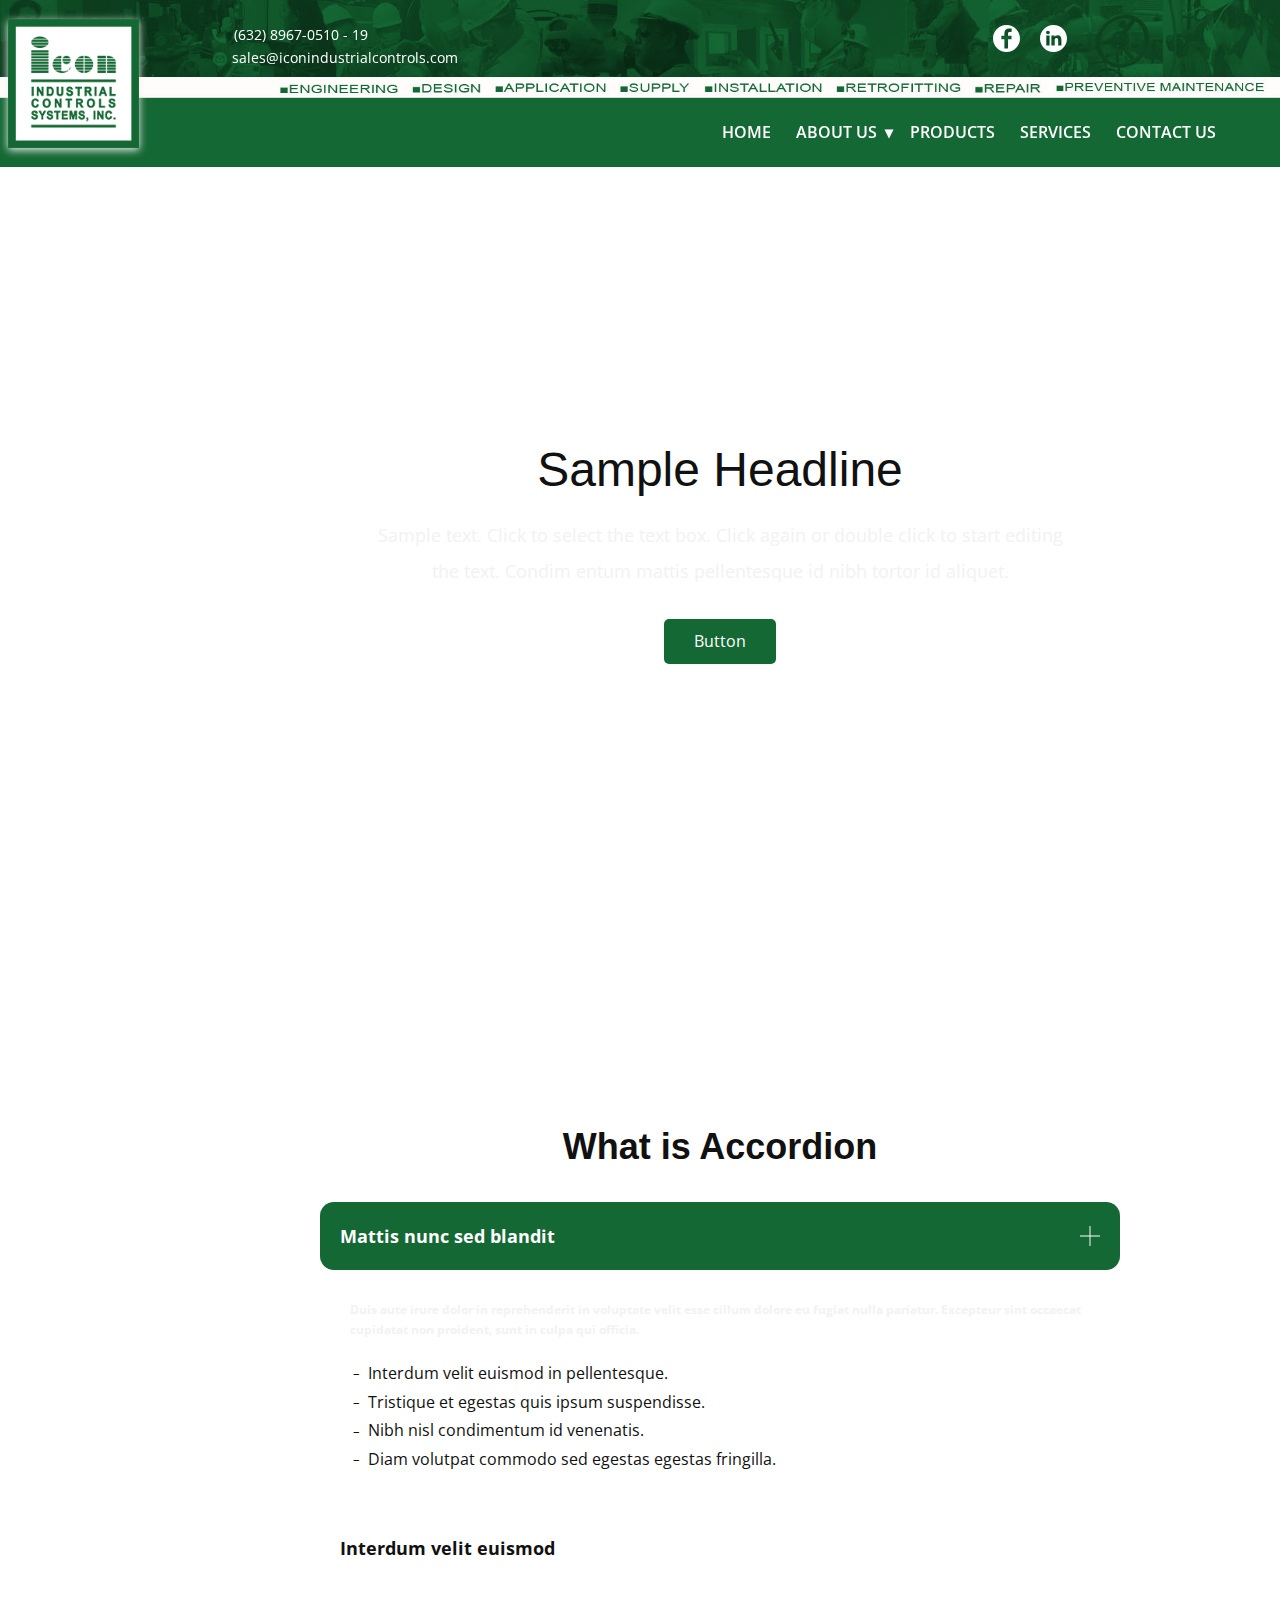
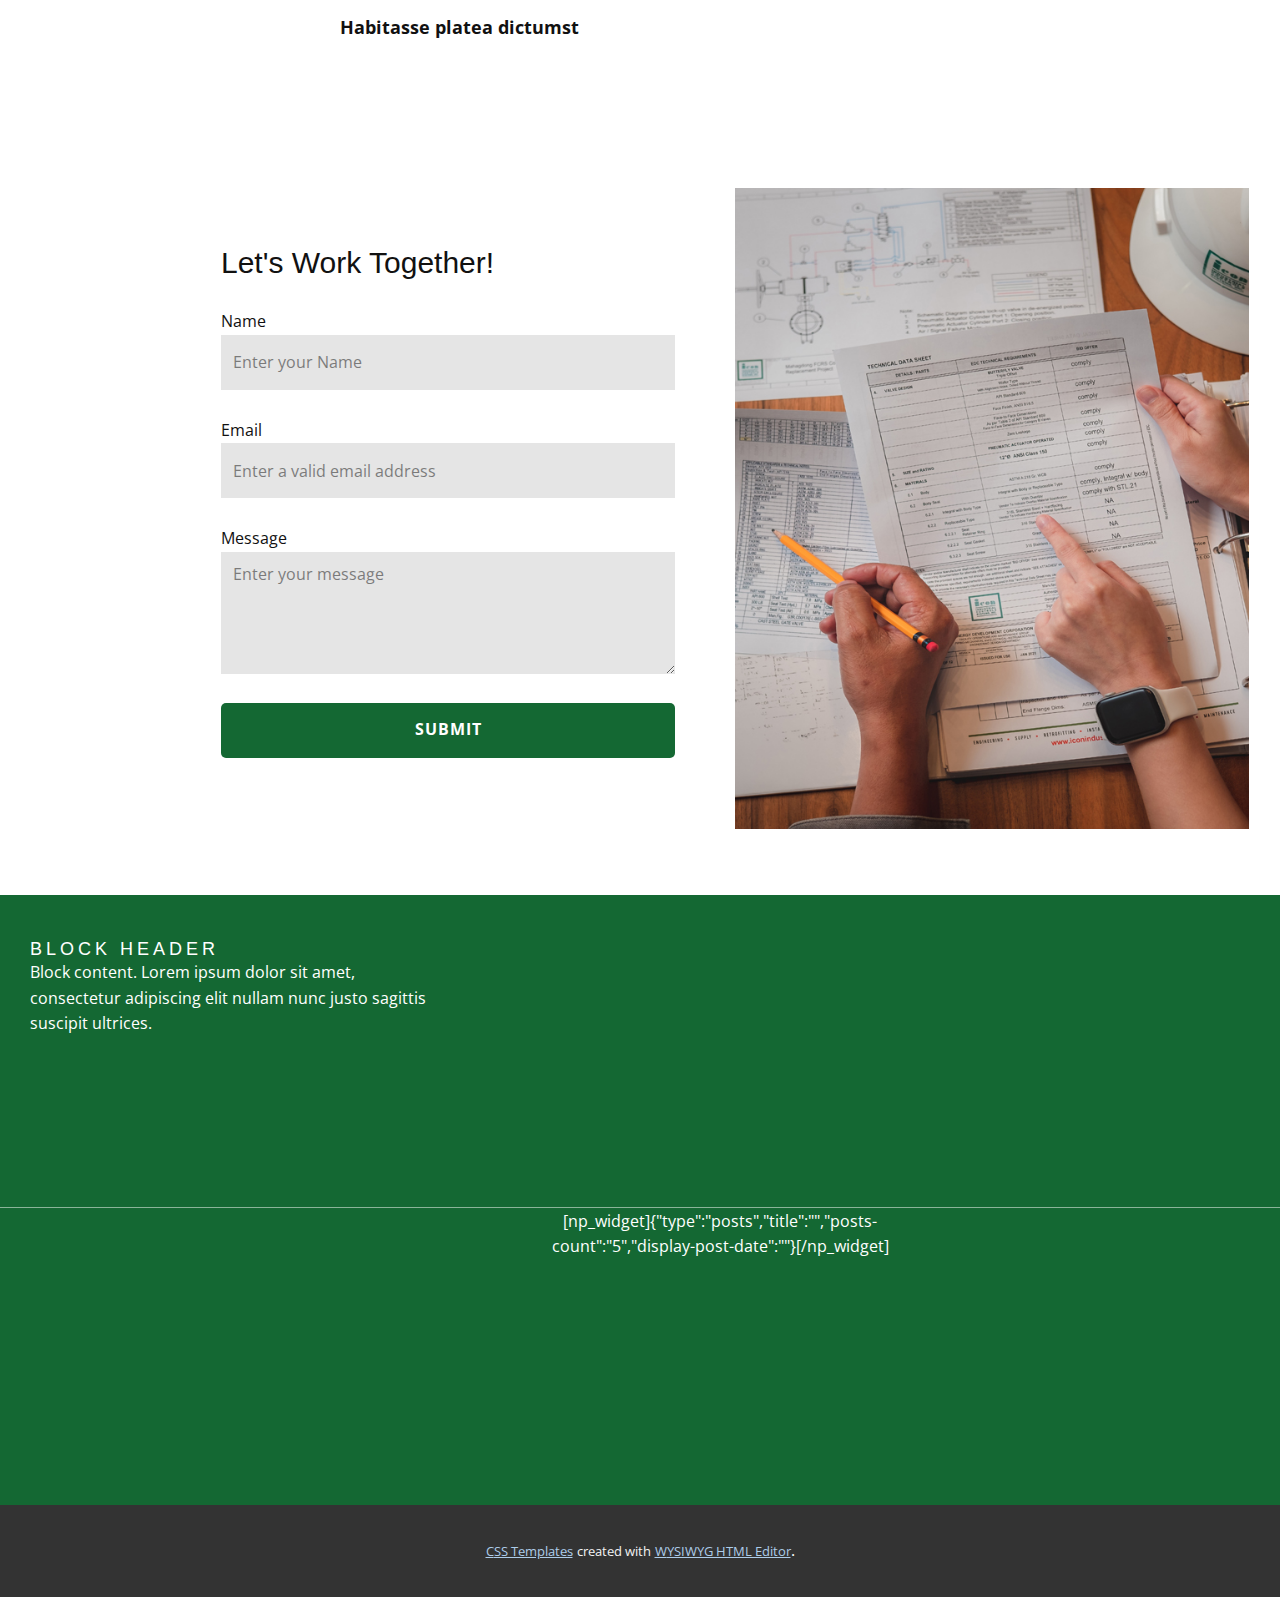
<file: Services-We-offer.html>
<!DOCTYPE html>
<html style="font-size: 16px;" lang="en-PH"><head>
    <meta name="viewport" content="width=device-width, initial-scale=1.0">
    <meta charset="utf-8">
    <meta name="keywords" content="">
    <meta name="description" content="">
    <title>Services We offer</title>
    <link rel="stylesheet" href="nicepage.css" media="screen">
<link rel="stylesheet" href="Services-We-offer.css" media="screen">
    <script class="u-script" type="text/javascript" src="jquery.js" defer=""></script>
    <script class="u-script" type="text/javascript" src="nicepage.js" defer=""></script>
    <meta name="generator" content="Nicepage 5.13.1, nicepage.com">
    <meta name="referrer" content="origin">
    <link rel="icon" href="images/favicon.png">
    <link id="u-theme-google-font" rel="stylesheet" href="https://fonts.googleapis.com/css?family=Open+Sans:300,300i,400,400i,500,500i,600,600i,700,700i,800,800i">
    
    
    
    
    <script type="application/ld+json">{
		"@context": "http://schema.org",
		"@type": "Organization",
		"name": "Site1",
		"logo": "images/01newlogo.png",
		"sameAs": [
				"https://www.facebook.com/people/Industrial-Controls-Systems-INC/100063881530609/",
				"https://www.linkedin.com/company/industrial-controls-systems-inc-"
		]
}</script>
    <meta name="theme-color" content="#478ac9">
    <meta property="og:title" content="Services We offer">
    <meta property="og:description" content="">
    <meta property="og:type" content="website">
  <meta data-intl-tel-input-cdn-path="intlTelInput/"></head>
  <body class="u-body u-white u-xl-mode" data-lang="en"><header class="u-header u-image u-sticky u-sticky-3c79 u-header" id="sec-fc3e" data-animation-name="" data-animation-duration="0" data-animation-delay="0" data-animation-direction="" data-image-width="1980" data-image-height="296"><div class="u-social-icons u-spacing-20 u-social-icons-1">
        <a class="u-social-url" title="facebook" target="_blank" href="https://www.facebook.com/people/Industrial-Controls-Systems-INC/100063881530609/"><span class="u-icon u-social-facebook u-social-icon u-text-white"><svg class="u-svg-link" preserveAspectRatio="xMidYMin slice" viewBox="0 0 97.75 97.75" style=""><use xmlns:xlink="http://www.w3.org/1999/xlink" xlink:href="#svg-fc9a"></use></svg><svg class="u-svg-content" viewBox="0 0 97.75 97.75" x="0px" y="0px" id="svg-fc9a" style="enable-background:new 0 0 97.75 97.75;"><g><path d="M48.875,0C21.882,0,0,21.882,0,48.875S21.882,97.75,48.875,97.75S97.75,75.868,97.75,48.875S75.868,0,48.875,0z    M67.521,24.89l-6.76,0.003c-5.301,0-6.326,2.519-6.326,6.215v8.15h12.641L67.07,52.023H54.436v32.758H41.251V52.023H30.229V39.258   h11.022v-9.414c0-10.925,6.675-16.875,16.42-16.875l9.851,0.015V24.89L67.521,24.89z"></path>
</g></svg></span>
        </a>
        <a class="u-social-url" target="_blank" data-type="Custom" title="Linkedin" href="https://www.linkedin.com/company/industrial-controls-systems-inc-"><span class="u-icon u-social-custom u-social-icon u-text-white u-icon-2"><svg class="u-svg-link" preserveAspectRatio="xMidYMin slice" viewBox="0 0 512 512" style=""><use xmlns:xlink="http://www.w3.org/1999/xlink" xlink:href="#svg-6e12"></use></svg><svg class="u-svg-content" viewBox="0 0 512 512" id="svg-6e12"><path d="m256 0c-141.363281 0-256 114.636719-256 256s114.636719 256 256 256 256-114.636719 256-256-114.636719-256-256-256zm-74.390625 387h-62.347656v-187.574219h62.347656zm-31.171875-213.1875h-.40625c-20.921875 0-34.453125-14.402344-34.453125-32.402344 0-18.40625 13.945313-32.410156 35.273437-32.410156 21.328126 0 34.453126 14.003906 34.859376 32.410156 0 18-13.53125 32.402344-35.273438 32.402344zm255.984375 213.1875h-62.339844v-100.347656c0-25.21875-9.027343-42.417969-31.585937-42.417969-17.222656 0-27.480469 11.601563-31.988282 22.800781-1.648437 4.007813-2.050781 9.609375-2.050781 15.214844v104.75h-62.34375s.816407-169.976562 0-187.574219h62.34375v26.558594c8.285157-12.78125 23.109375-30.960937 56.1875-30.960937 41.019531 0 71.777344 26.808593 71.777344 84.421874zm0 0"></path></svg></span>
        </a>
      </div><a href="https://iconindustrialcontrols.com" class="u-image u-logo u-image-1" data-image-width="168" data-image-height="165" data-animation-name="customAnimationIn" data-animation-duration="3500" title="Industrial Controls Systems">
        <img src="images/01newlogo.png" class="u-logo-image u-logo-image-1">
      </a><nav class="u-dropdown-icon u-menu u-menu-dropdown u-offcanvas-shift u-menu-1" data-position="Main Menu" data-responsive-from="MD">
        <div class="menu-collapse" style="letter-spacing: 0px; font-size: 1rem; text-transform: uppercase; font-weight: 600;">
          <a class="u-button-style u-custom-active-border-color u-custom-active-color u-custom-border u-custom-border-color u-custom-border-radius u-custom-borders u-custom-color u-custom-hover-border-color u-custom-hover-color u-custom-left-right-menu-spacing u-custom-text-active-color u-custom-text-color u-custom-text-decoration u-custom-text-hover-color u-custom-top-bottom-menu-spacing u-nav-link u-text-white" href="#" style="padding: 4px 0px; font-size: calc(1em + 8px);">
            <svg class="u-svg-link" viewBox="0 0 24 24"><use xmlns:xlink="http://www.w3.org/1999/xlink" xlink:href="#svg-160a"></use></svg>
            <svg class="u-svg-content" version="1.1" id="svg-160a" viewBox="0 0 16 16" x="0px" y="0px" xmlns:xlink="http://www.w3.org/1999/xlink" xmlns="http://www.w3.org/2000/svg"><g><rect y="1" width="16" height="2"></rect><rect y="7" width="16" height="2"></rect><rect y="13" width="16" height="2"></rect>
</g></svg>
          </a>
        </div>
        <div class="u-custom-menu u-nav-container">
          <ul class="u-custom-font u-nav u-spacing-1 u-text-font u-unstyled u-nav-1"><li class="u-nav-item"><a class="u-border-active-palette-1-base u-border-hover-palette-1-light-1 u-border-no-left u-border-no-right u-border-no-top u-button-style u-nav-link u-text-active-palette-3-light-1 u-text-body-alt-color u-text-hover-palette-5-light-1" href="Home.html" style="padding: 10px 12px;">Home</a>
</li><li class="u-nav-item"><a class="u-border-active-palette-1-base u-border-hover-palette-1-light-1 u-border-no-left u-border-no-right u-border-no-top u-button-style u-nav-link u-text-active-palette-3-light-1 u-text-body-alt-color u-text-hover-palette-5-light-1" href="About-Us.html" style="padding: 10px 12px;">About Us</a><div class="u-nav-popup"><ul class="u-h-spacing-11 u-nav u-unstyled u-v-spacing-11"><li class="u-nav-item"><a class="u-button-style u-nav-link u-text-active-palette-3-base u-text-hover-palette-5-light-1 u-text-white" href="Social-Responsibility.html">Social Responsibility</a>
</li></ul>
</div>
</li><li class="u-nav-item"><a class="u-border-active-palette-1-base u-border-hover-palette-1-light-1 u-border-no-left u-border-no-right u-border-no-top u-button-style u-nav-link u-text-active-palette-3-light-1 u-text-body-alt-color u-text-hover-palette-5-light-1" href="Products.html" style="padding: 10px 12px;">Products</a>
</li><li class="u-nav-item"><a class="u-border-active-palette-1-base u-border-hover-palette-1-light-1 u-border-no-left u-border-no-right u-border-no-top u-button-style u-nav-link u-text-active-palette-3-light-1 u-text-body-alt-color u-text-hover-palette-5-light-1" href="Services.html" style="padding: 10px 12px;">Services</a>
</li><li class="u-nav-item"><a class="u-border-active-palette-1-base u-border-hover-palette-1-light-1 u-border-no-left u-border-no-right u-border-no-top u-button-style u-nav-link u-text-active-palette-3-light-1 u-text-body-alt-color u-text-hover-palette-5-light-1" href="Contact-Us.html" style="padding: 10px 5px 10px 12px;">Contact Us</a>
</li></ul>
        </div>
        <div class="u-custom-menu u-nav-container-collapse">
          <div class="u-container-style u-custom-color-5 u-inner-container-layout u-opacity u-opacity-85 u-sidenav">
            <div class="u-inner-container-layout u-sidenav-overflow">
              <div class="u-menu-close"></div>
              <ul class="u-align-center u-nav u-popupmenu-items u-unstyled u-nav-3"><li class="u-nav-item"><a class="u-button-style u-nav-link" href="Home.html">Home</a>
</li><li class="u-nav-item"><a class="u-button-style u-nav-link" href="About-Us.html">About Us</a><div class="u-nav-popup"><ul class="u-h-spacing-11 u-nav u-unstyled u-v-spacing-11"><li class="u-nav-item"><a class="u-button-style u-nav-link u-text-active-palette-3-base u-text-hover-palette-5-light-1 u-text-white" href="Social-Responsibility.html">Social Responsibility</a>
</li></ul>
</div>
</li><li class="u-nav-item"><a class="u-button-style u-nav-link" href="Products.html">Products</a>
</li><li class="u-nav-item"><a class="u-button-style u-nav-link" href="Services.html">Services</a>
</li><li class="u-nav-item"><a class="u-button-style u-nav-link" href="Contact-Us.html">Contact Us</a>
</li></ul>
            </div>
          </div>
          <div class="u-menu-overlay u-opacity u-opacity-70"></div>
        </div>
      </nav><div class="u-container-style u-group u-shape-rectangle u-group-1">
        <div class="u-container-layout u-container-layout-1">
          <a href="iconindustrialcontrols.com" class="u-active-none u-bottom-left-radius-0 u-bottom-right-radius-0 u-btn u-btn-rectangle u-button-style u-hidden-sm u-hidden-xs u-hover-none u-none u-radius-0 u-text-body-alt-color u-top-left-radius-0 u-top-right-radius-0 u-btn-1" target="_blank"><span class="u-icon u-text-custom-color-5"><svg class="u-svg-content" viewBox="0 0 405.333 405.333" x="0px" y="0px" style="width: 1em; height: 1em;"><path d="M373.333,266.88c-25.003,0-49.493-3.904-72.704-11.563c-11.328-3.904-24.192-0.896-31.637,6.699l-46.016,34.752    c-52.8-28.181-86.592-61.952-114.389-114.368l33.813-44.928c8.512-8.512,11.563-20.971,7.915-32.64    C142.592,81.472,138.667,56.96,138.667,32c0-17.643-14.357-32-32-32H32C14.357,0,0,14.357,0,32    c0,205.845,167.488,373.333,373.333,373.333c17.643,0,32-14.357,32-32V298.88C405.333,281.237,390.976,266.88,373.333,266.88z"></path></svg></span>&nbsp; (632) 8967-0510 - 19
          </a>
          <a href="mailto:sales@iconindustrialcontrols.com?subject=Inquiry" class="u-btn u-button-style u-hidden-sm u-hidden-xs u-none u-text-white u-btn-2"><span class="u-file-icon u-icon u-text-custom-color-5 u-icon-4"><img src="images/2.png" alt=""></span>&nbsp;sales@iconindustrialcontrols.com
          </a>
        </div>
      </div></header>
    <section class="u-clearfix u-container-align-center u-white u-section-1" id="carousel_4164">
      <div class="u-clearfix u-sheet u-sheet-1">
        <div class="u-align-left u-container-align-center u-container-style u-expanded-width-sm u-expanded-width-xs u-group u-white u-group-1">
          <div class="u-container-layout u-valign-middle u-container-layout-1">
            <h1 class="u-align-center u-text u-text-1">Sample Headline</h1>
            <p class="u-align-center u-text u-text-2">Sample text. Click to select the text box. Click again or double click to start editing the text.&nbsp;Condim entum mattis pellentesque id nibh tortor id aliquet.</p>
            <a href="https://nicepage.com/landing-page" class="u-btn u-button-style u-btn-1">Button</a>
          </div>
        </div>
      </div>
    </section>
    <section class="u-align-center u-clearfix u-white u-section-2" id="sec-ae52" data-href="https://nicepage.com">
      <div class="u-clearfix u-sheet u-valign-middle u-sheet-1">
        <h2 class="u-text u-text-default u-text-1">What is Accordion</h2>
        <div class="u-accordion u-spacing-10 u-accordion-1">
          <div class="u-accordion-item">
            <a class="active u-accordion-link u-active-custom-color-5 u-button-style u-hover-grey-10 u-radius-14 u-text-body-color u-white u-accordion-link-1" id="link-accordion-0781" aria-controls="accordion-0781" aria-selected="true">
              <span class="u-accordion-link-text">Mattis nunc sed blandit</span><span class="u-accordion-link-icon u-icon u-icon-rectangle u-text-white u-icon-1"><svg class="u-svg-link" preserveAspectRatio="xMidYMin slice" viewBox="0 0 42 42" style=""><use xmlns:xlink="http://www.w3.org/1999/xlink" xlink:href="#svg-f4c1"></use></svg><svg class="u-svg-content" viewBox="0 0 42 42" x="0px" y="0px" id="svg-f4c1" style="enable-background:new 0 0 42 42;"><polygon points="42,20 22,20 22,0 20,0 20,20 0,20 0,22 20,22 20,42 22,42 22,22 42,22 "></polygon></svg></span>
            </a>
            <div class="u-accordion-active u-accordion-pane u-container-style u-shape-rectangle u-accordion-pane-1" id="accordion-0781" aria-labelledby="link-accordion-0781">
              <div class="u-container-layout u-valign-top u-container-layout-1">
                <p class="u-text u-text-2">Duis aute irure dolor in reprehenderit in voluptate velit esse cillum dolore eu fugiat nulla pariatur. Excepteur sint occaecat cupidatat non proident, sunt in culpa qui officia.</p>
                <ul class="u-custom-list u-text u-text-3">
                  <li>
                    <div class="u-list-icon">
                      <div xmlns="http://www.w3.org/2000/svg" xmlns:xlink="http://www.w3.org/1999/xlink" version="1.1" xml:space="preserve" class="u-svg-content">–</div>
                    </div>Interdum velit euismod in pellentesque. 
                  </li>
                  <li>
                    <div class="u-list-icon">
                      <div xmlns="http://www.w3.org/2000/svg" xmlns:xlink="http://www.w3.org/1999/xlink" version="1.1" xml:space="preserve" class="u-svg-content">–</div>
                    </div>Tristique et egestas quis ipsum suspendisse. 
                  </li>
                  <li>
                    <div class="u-list-icon">
                      <div xmlns="http://www.w3.org/2000/svg" xmlns:xlink="http://www.w3.org/1999/xlink" version="1.1" xml:space="preserve" class="u-svg-content">–</div>
                    </div>Nibh nisl condimentum id venenatis. 
                  </li>
                  <li>
                    <div class="u-list-icon">
                      <div xmlns="http://www.w3.org/2000/svg" xmlns:xlink="http://www.w3.org/1999/xlink" version="1.1" xml:space="preserve" class="u-svg-content">–</div>
                    </div>Diam volutpat commodo sed egestas egestas fringilla. 
                  </li>
                </ul>
              </div>
            </div>
          </div>
          <div class="u-accordion-item">
            <a class="u-accordion-link u-active-custom-color-5 u-button-style u-hover-grey-10 u-radius-14 u-text-body-color u-white u-accordion-link-2" id="link-accordion-4c47" aria-controls="accordion-4c47" aria-selected="false">
              <span class="u-accordion-link-text">Interdum velit euismod</span><span class="u-accordion-link-icon u-icon u-icon-rectangle u-text-white u-icon-2"><svg class="u-svg-link" preserveAspectRatio="xMidYMin slice" viewBox="0 0 42 42" style=""><use xmlns:xlink="http://www.w3.org/1999/xlink" xlink:href="#svg-f2c3"></use></svg><svg class="u-svg-content" viewBox="0 0 42 42" x="0px" y="0px" id="svg-f2c3" style="enable-background:new 0 0 42 42;"><polygon points="42,20 22,20 22,0 20,0 20,20 0,20 0,22 20,22 20,42 22,42 22,22 42,22 "></polygon></svg></span>
            </a>
            <div class="u-accordion-pane u-container-style u-shape-rectangle u-accordion-pane-2" id="accordion-4c47" aria-labelledby="link-accordion-4c47">
              <div class="u-container-layout u-container-layout-2">
                <ul class="u-custom-list u-text u-text-4">
                  <li>
                    <div class="u-list-icon">
                      <div xmlns="http://www.w3.org/2000/svg" xmlns:xlink="http://www.w3.org/1999/xlink" version="1.1" xml:space="preserve" class="u-svg-content">–</div>
                    </div>Interdum velit euismod in pellentesque. 
                  </li>
                  <li>
                    <div class="u-list-icon">
                      <div xmlns="http://www.w3.org/2000/svg" xmlns:xlink="http://www.w3.org/1999/xlink" version="1.1" xml:space="preserve" class="u-svg-content">–</div>
                    </div>Tristique et egestas quis ipsum suspendisse. 
                  </li>
                  <li>
                    <div class="u-list-icon">
                      <div xmlns="http://www.w3.org/2000/svg" xmlns:xlink="http://www.w3.org/1999/xlink" version="1.1" xml:space="preserve" class="u-svg-content">–</div>
                    </div>Nibh nisl condimentum id venenatis. 
                  </li>
                  <li>
                    <div class="u-list-icon">
                      <div xmlns="http://www.w3.org/2000/svg" xmlns:xlink="http://www.w3.org/1999/xlink" version="1.1" xml:space="preserve" class="u-svg-content">–</div>
                    </div>Diam volutpat commodo sed egestas egestas fringilla. 
                  </li>
                </ul>
              </div>
            </div>
          </div>
          <div class="u-accordion-item">
            <a class="u-accordion-link u-active-custom-color-5 u-button-style u-hover-grey-10 u-radius-14 u-text-body-color u-white u-accordion-link-3" id="link-accordion-a910" aria-controls="accordion-a910" aria-selected="false">
              <span class="u-accordion-link-text">Habitasse platea dictumst</span><span class="u-accordion-link-icon u-icon u-icon-rectangle u-text-white u-icon-3"><svg class="u-svg-link" preserveAspectRatio="xMidYMin slice" viewBox="0 0 42 42" style=""><use xmlns:xlink="http://www.w3.org/1999/xlink" xlink:href="#svg-9669"></use></svg><svg class="u-svg-content" viewBox="0 0 42 42" x="0px" y="0px" id="svg-9669" style="enable-background:new 0 0 42 42;"><polygon points="42,20 22,20 22,0 20,0 20,20 0,20 0,22 20,22 20,42 22,42 22,22 42,22 "></polygon></svg></span>
            </a>
            <div class="u-accordion-pane u-container-style u-shape-rectangle u-accordion-pane-3" id="accordion-a910" aria-labelledby="link-accordion-a910">
              <div class="u-container-layout u-container-layout-3">
                <ul class="u-custom-list u-text u-text-5">
                  <li>
                    <div class="u-list-icon">
                      <div xmlns="http://www.w3.org/2000/svg" xmlns:xlink="http://www.w3.org/1999/xlink" version="1.1" xml:space="preserve" class="u-svg-content">–</div>
                    </div>Interdum velit euismod in pellentesque. 
                  </li>
                  <li>
                    <div class="u-list-icon">
                      <div xmlns="http://www.w3.org/2000/svg" xmlns:xlink="http://www.w3.org/1999/xlink" version="1.1" xml:space="preserve" class="u-svg-content">–</div>
                    </div>Tristique et egestas quis ipsum suspendisse. 
                  </li>
                  <li>
                    <div class="u-list-icon">
                      <div xmlns="http://www.w3.org/2000/svg" xmlns:xlink="http://www.w3.org/1999/xlink" version="1.1" xml:space="preserve" class="u-svg-content">–</div>
                    </div>Nibh nisl condimentum id venenatis. 
                  </li>
                  <li>
                    <div class="u-list-icon">
                      <div xmlns="http://www.w3.org/2000/svg" xmlns:xlink="http://www.w3.org/1999/xlink" version="1.1" xml:space="preserve" class="u-svg-content">–</div>
                    </div>Diam volutpat commodo sed egestas egestas fringilla. 
                  </li>
                </ul>
              </div>
            </div>
          </div>
        </div>
      </div>
    </section>
    <section class="u-clearfix u-container-align-center u-section-3" id="carousel_2867">
      <div class="u-clearfix u-sheet u-valign-middle u-sheet-1">
        <div class="u-clearfix u-gutter-30 u-layout-wrap u-layout-wrap-1">
          <div class="u-layout">
            <div class="u-layout-row">
              <div class="u-align-left u-container-style u-layout-cell u-size-30 u-white u-layout-cell-1">
                <div class="u-container-layout u-valign-middle u-container-layout-1">
                  <div class="u-align-left u-expanded-width u-form u-form-1">
                    <form action="https://forms.nicepagesrv.com/v2/form/process" class="u-clearfix u-form-spacing-28 u-form-vertical u-inner-form" style="padding: 0px;" source="email" name="form">
                      <h3 class="u-form-group u-form-text u-text u-text-1"> Let's Work Together! </h3>
                      <div class="u-form-group u-form-name u-label-top">
                        <label for="name-5a14" class="u-label" wfd-invisible="true">Name</label>
                        <input type="text" placeholder="Enter your Name" id="name-5a14" name="name" class="u-border-none u-grey-10 u-input u-input-rectangle u-input-1" required="">
                      </div>
                      <div class="u-form-email u-form-group u-label-top">
                        <label for="email-5a14" class="u-label" wfd-invisible="true">Email</label>
                        <input type="email" placeholder="Enter a valid email address" id="email-5a14" name="email" class="u-border-none u-grey-10 u-input u-input-rectangle u-input-2" required="">
                      </div>
                      <div class="u-form-group u-form-message u-label-top u-form-group-4">
                        <label for="message-752f" class="u-label">Message</label>
                        <textarea placeholder="Enter your message" rows="4" cols="50" id="message-752f" name="message" class="u-border-none u-grey-10 u-input u-input-rectangle u-input-3" required=""></textarea>
                      </div>
                      <div class="u-align-right u-form-group u-form-submit u-label-top">
                        <a href="#" class="u-active-custom-color-2 u-border-none u-btn u-btn-submit u-button-style u-custom-color-5 u-hover-grey-10 u-text-active-white u-text-body-alt-color u-text-hover-white u-btn-1">Submit</a>
                        <input type="submit" value="submit" class="u-form-control-hidden" wfd-invisible="true">
                      </div>
                      <div class="u-form-send-message u-form-send-success" wfd-invisible="true"> Thank you! Your message has been sent. </div>
                      <div class="u-form-send-error u-form-send-message" wfd-invisible="true"> Unable to send your message. Please fix errors then try again. </div>
                      <input type="hidden" value="" name="recaptchaResponse" wfd-invisible="true">
                      <input type="hidden" name="formServices" value="3c19a644-cc4b-36f3-10da-bbcadce10188">
                    </form>
                  </div>
                </div>
              </div>
              <div class="u-container-align-center u-container-style u-image u-layout-cell u-size-30 u-image-1" data-animation-name="" data-animation-duration="0" data-animation-delay="0" data-animation-direction="" data-image-width="1366" data-image-height="768">
                <div class="u-container-layout u-container-layout-2"></div>
              </div>
            </div>
          </div>
        </div>
      </div>
    </section>
    
    
    <footer class="u-clearfix u-custom-color-5 u-footer" id="sec-1012"><div class="u-clearfix u-sheet u-sheet-1">
        <div class="u-clearfix u-expanded-width u-gutter-30 u-layout-wrap u-layout-wrap-1">
          <div class="u-gutter-0 u-layout">
            <div class="u-layout-row">
              <div class="u-align-left u-container-style u-layout-cell u-left-cell u-size-20 u-layout-cell-1">
                <div class="u-container-layout u-container-layout-1"><!--position-->
                  <div data-position="" class="u-position u-position-1"><!--block-->
                    <div class="u-block">
                      <div class="u-block-container u-clearfix"><!--block_header-->
                        <h5 class="u-block-header u-text"><!--block_header_content--> Block header <!--/block_header_content--></h5><!--/block_header--><!--block_content-->
                        <div class="u-block-content u-text"><!--block_content_content--> Block content. Lorem ipsum dolor sit amet, consectetur adipiscing elit nullam nunc justo sagittis suscipit ultrices. <!--/block_content_content--></div><!--/block_content-->
                      </div>
                    </div><!--/block-->
                  </div><!--/position-->
                </div>
              </div>
              <div class="u-align-left u-container-style u-layout-cell u-size-20 u-layout-cell-2">
                <div class="u-container-layout u-container-layout-2"></div>
              </div>
              <div class="u-align-left u-container-style u-layout-cell u-right-cell u-size-20 u-layout-cell-3">
                <div class="u-container-layout u-container-layout-3"><!--position-->
                  <div data-position="" class="u-position u-position-2"><!--block-->
                    <div class="u-block">
                      <div class="u-block-container u-clearfix"></div>
                    </div><!--/block-->
                  </div><!--/position-->
                </div>
              </div>
            </div>
          </div>
        </div>
        <div class="u-border-1 u-border-white u-expanded-width u-line u-line-horizontal u-opacity u-opacity-50 u-line-1"></div>
        <div class="u-social-icons u-spacing-10 u-social-icons-1">
          <a class="u-social-url" title="facebook" target="_blank" href=""><span class="u-file-icon u-icon u-social-facebook u-social-icon u-text-white u-icon-1"><img src="images/1384005-99495e7f.png" alt=""></span>
          </a>
          <a class="u-social-url" title="twitter" target="_blank" href=""><span class="u-file-icon u-icon u-social-icon u-social-twitter u-text-white u-icon-2"><img src="images/1384014-5104771e.png" alt=""></span>
          </a>
        </div>
        <div class="u-align-center u-widget u-widget-1">[np_widget]{"type":"posts","title":"","posts-count":"5","display-post-date":""}[/np_widget]</div>
      </div></footer>
    <section class="u-backlink u-clearfix u-grey-80">
      <a class="u-link" href="https://nicepage.com/css-templates" target="_blank">
        <span>CSS Templates</span>
      </a>
      <p class="u-text">
        <span>created with</span>
      </p>
      <a class="u-link" href="https://nicepage.com/wysiwyg-html-editor" target="_blank">
        <span>WYSIWYG HTML Editor</span>
      </a>. 
    </section>
  
</body></html>
</file>
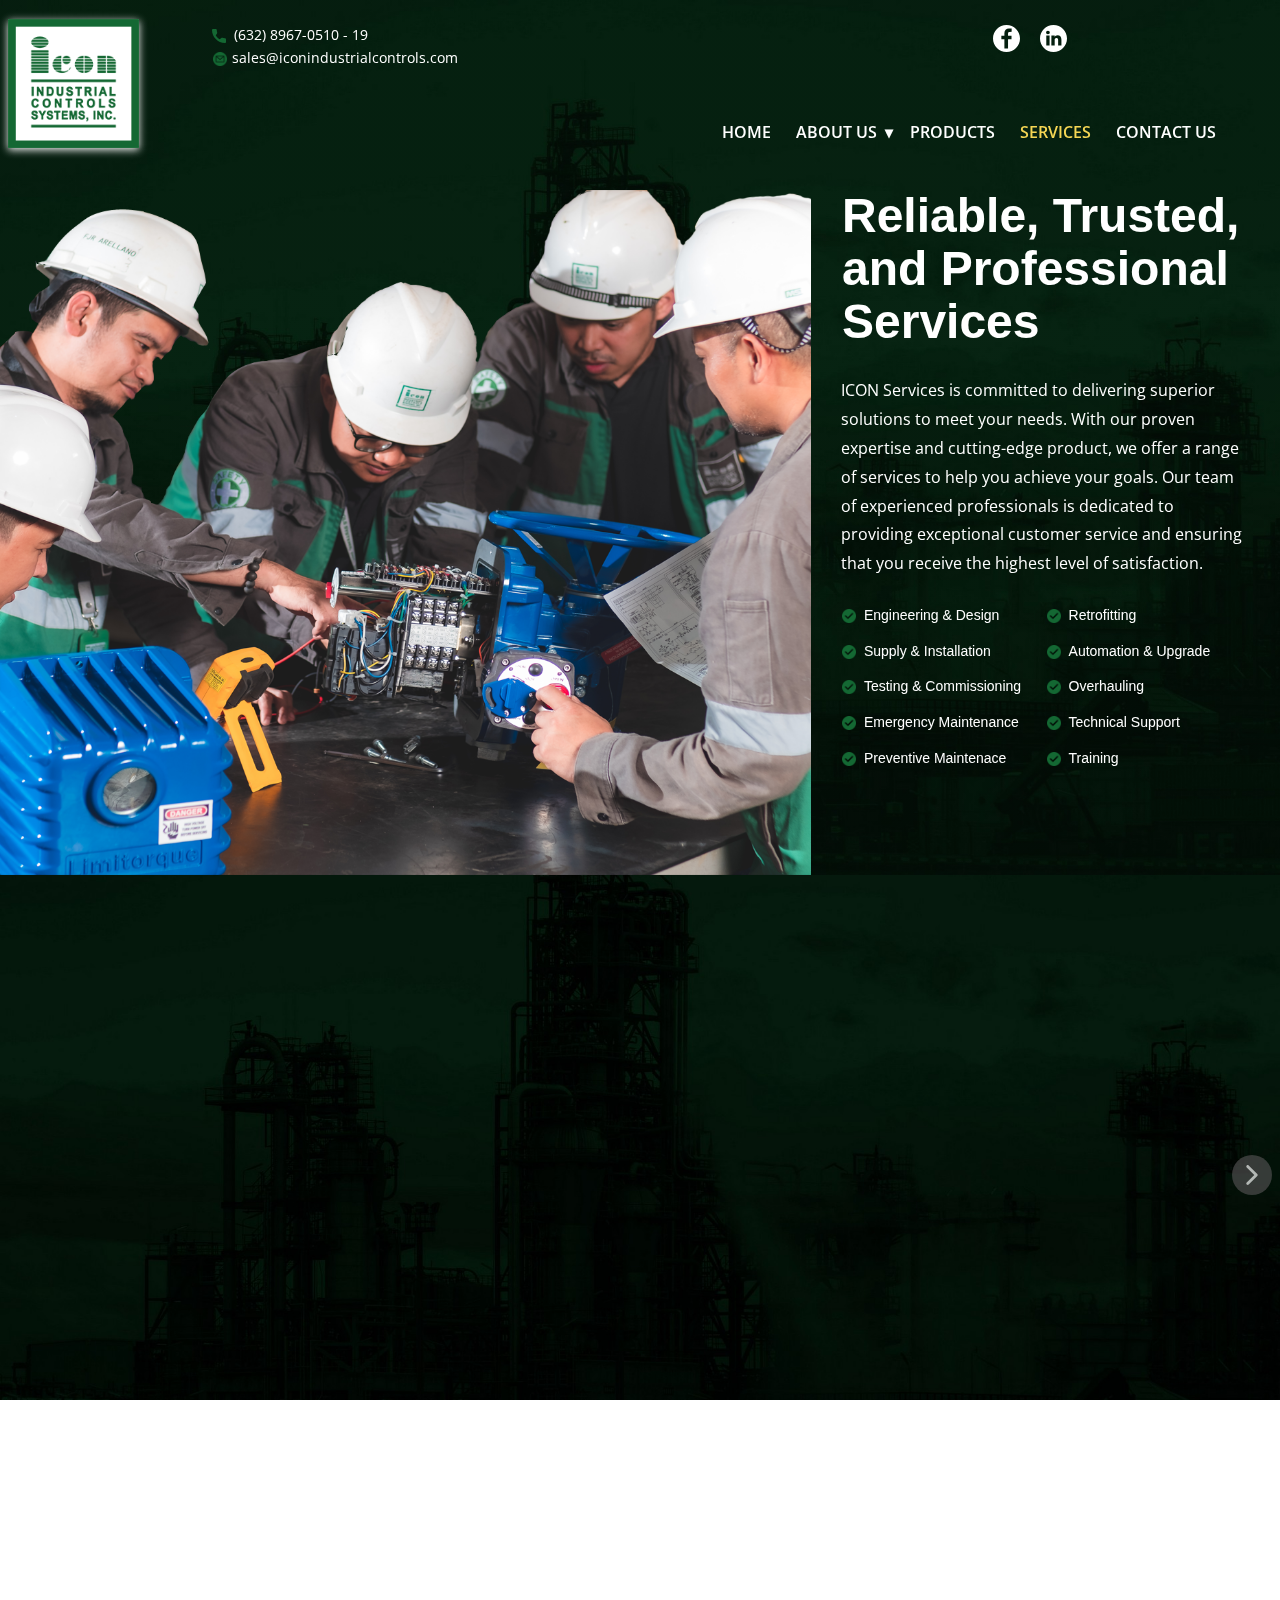
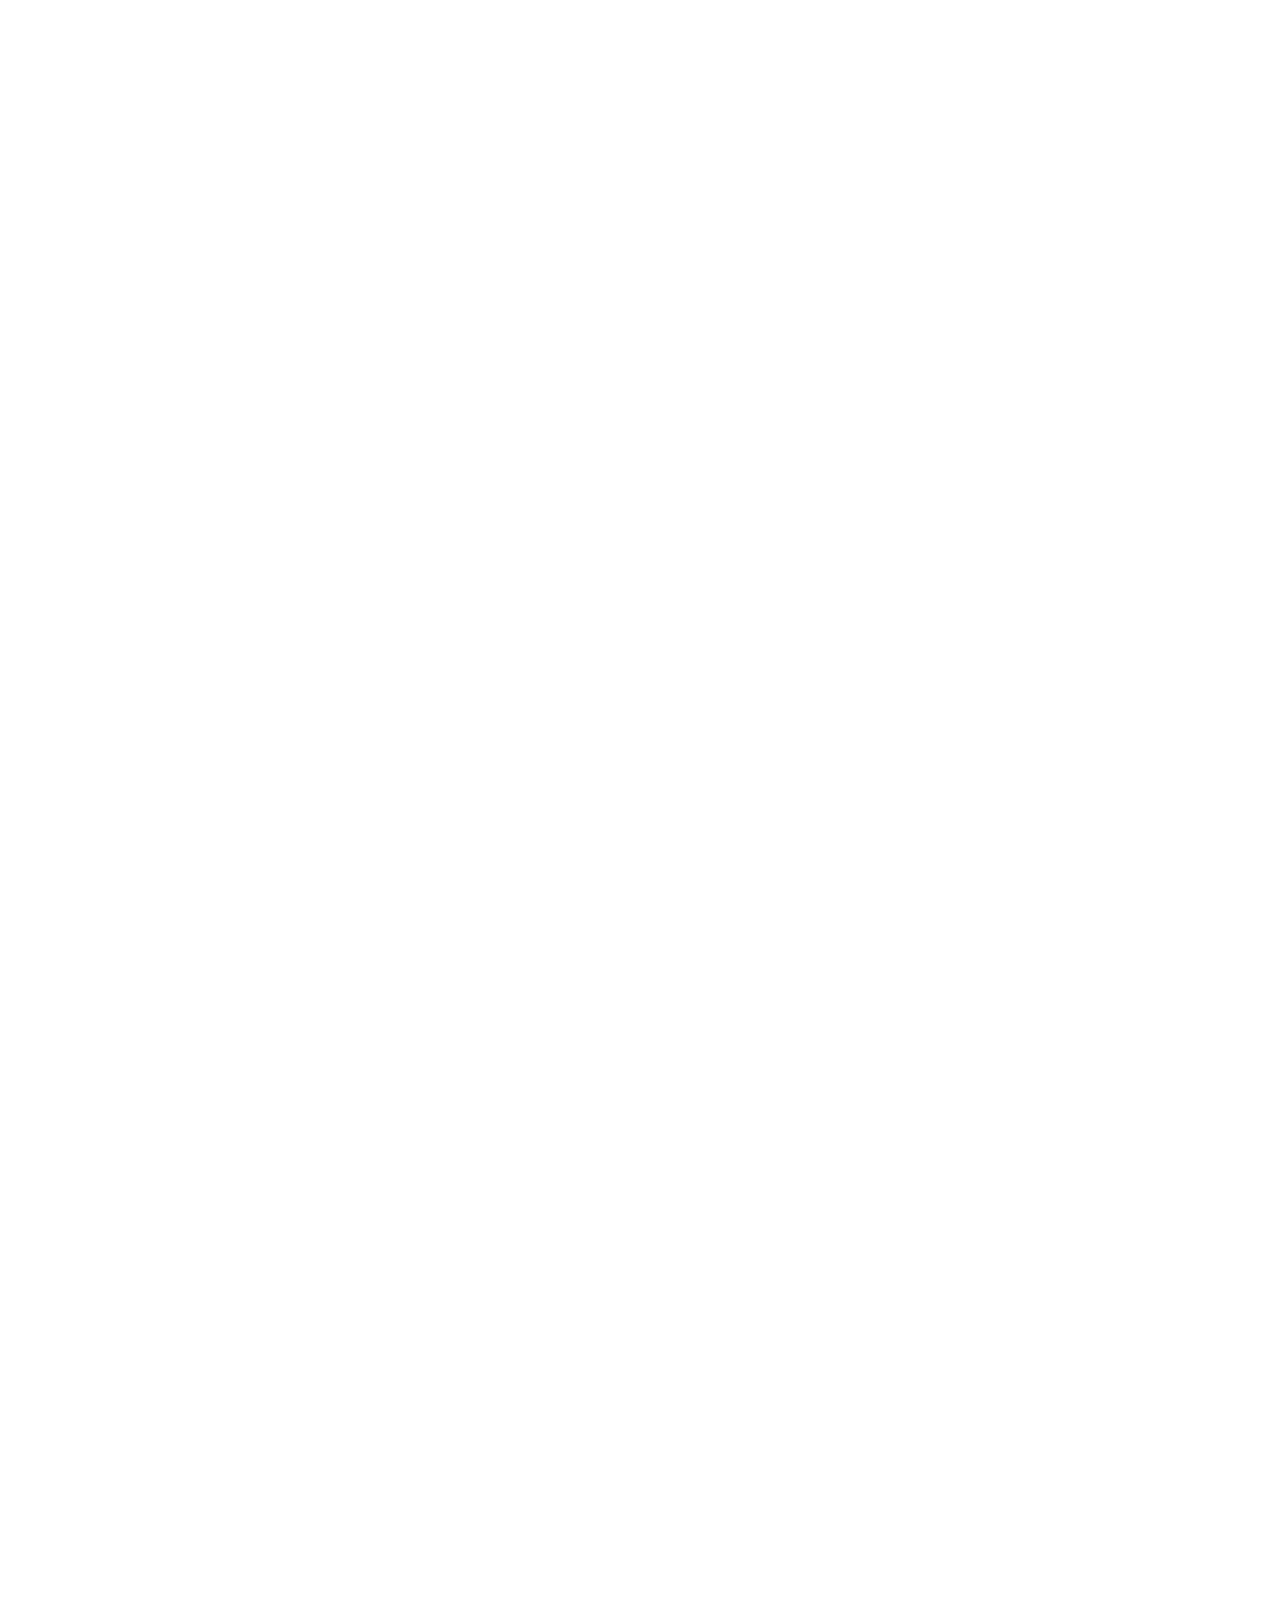
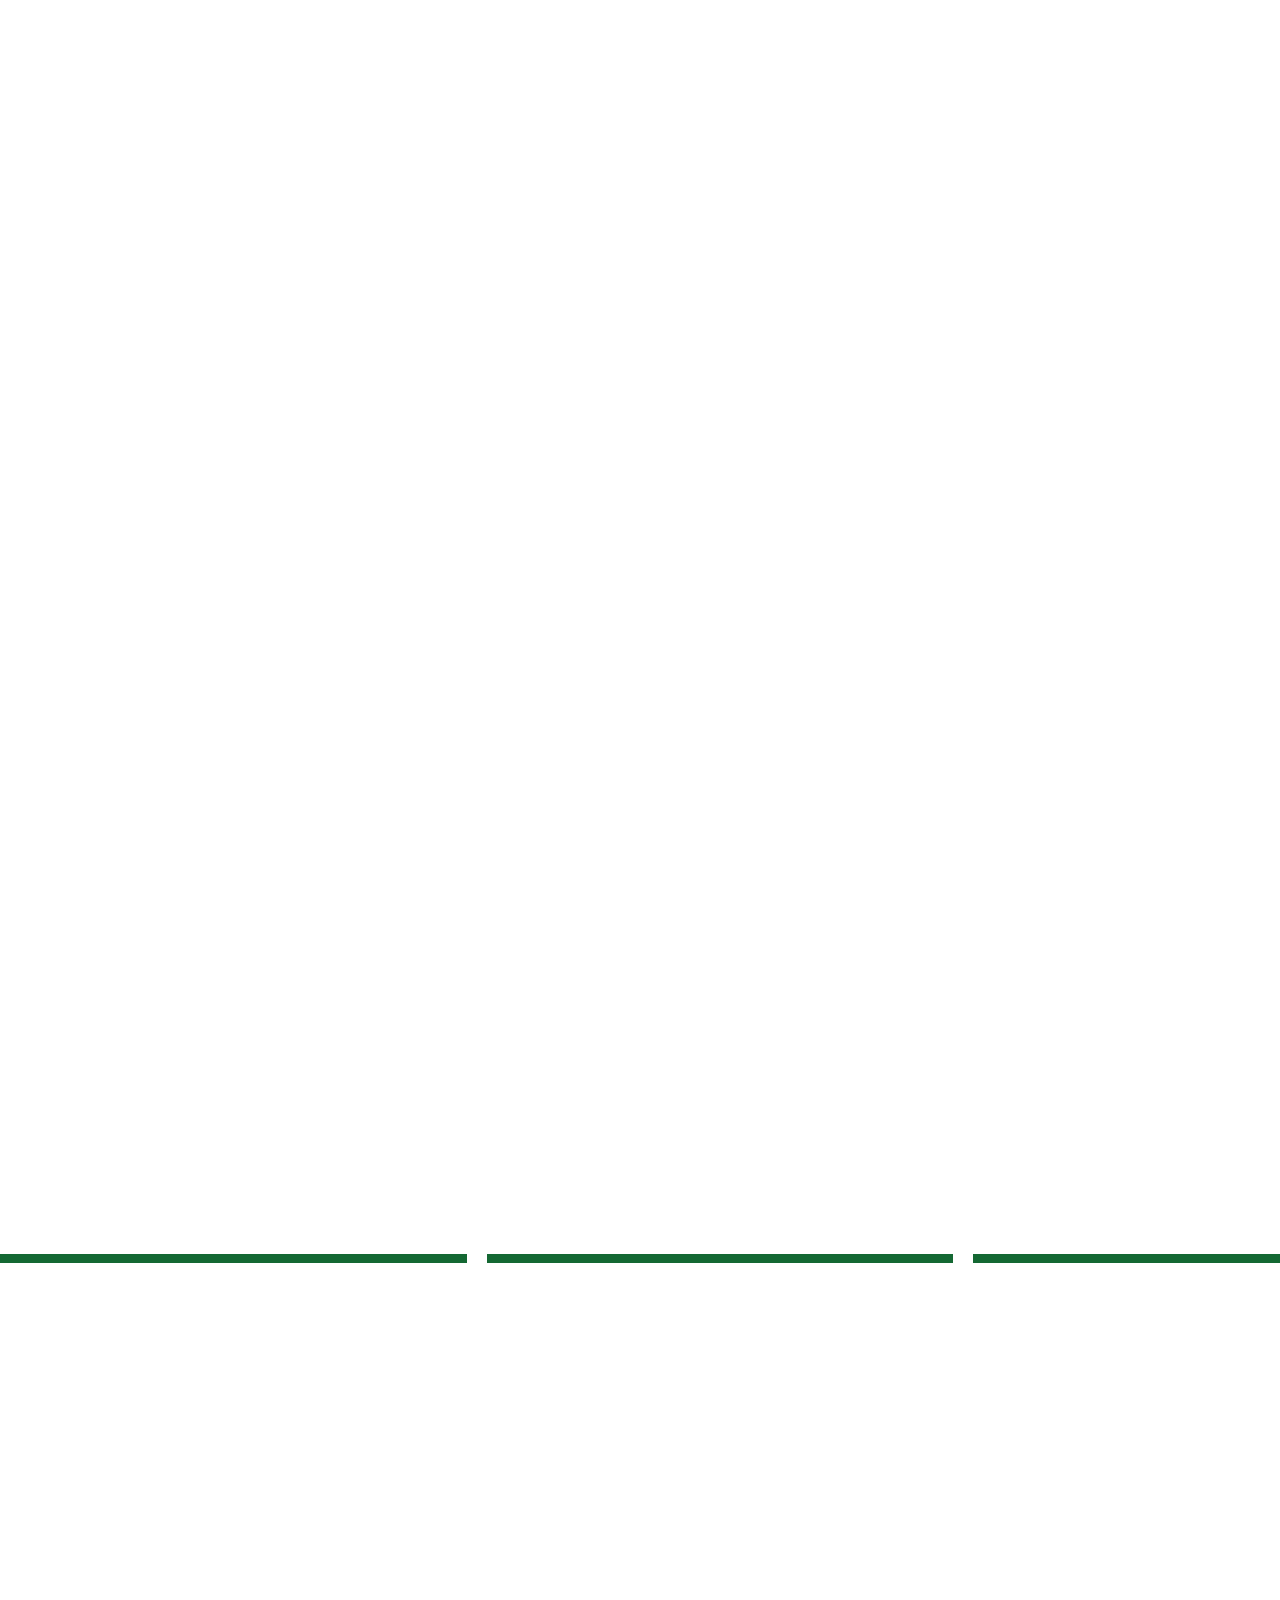
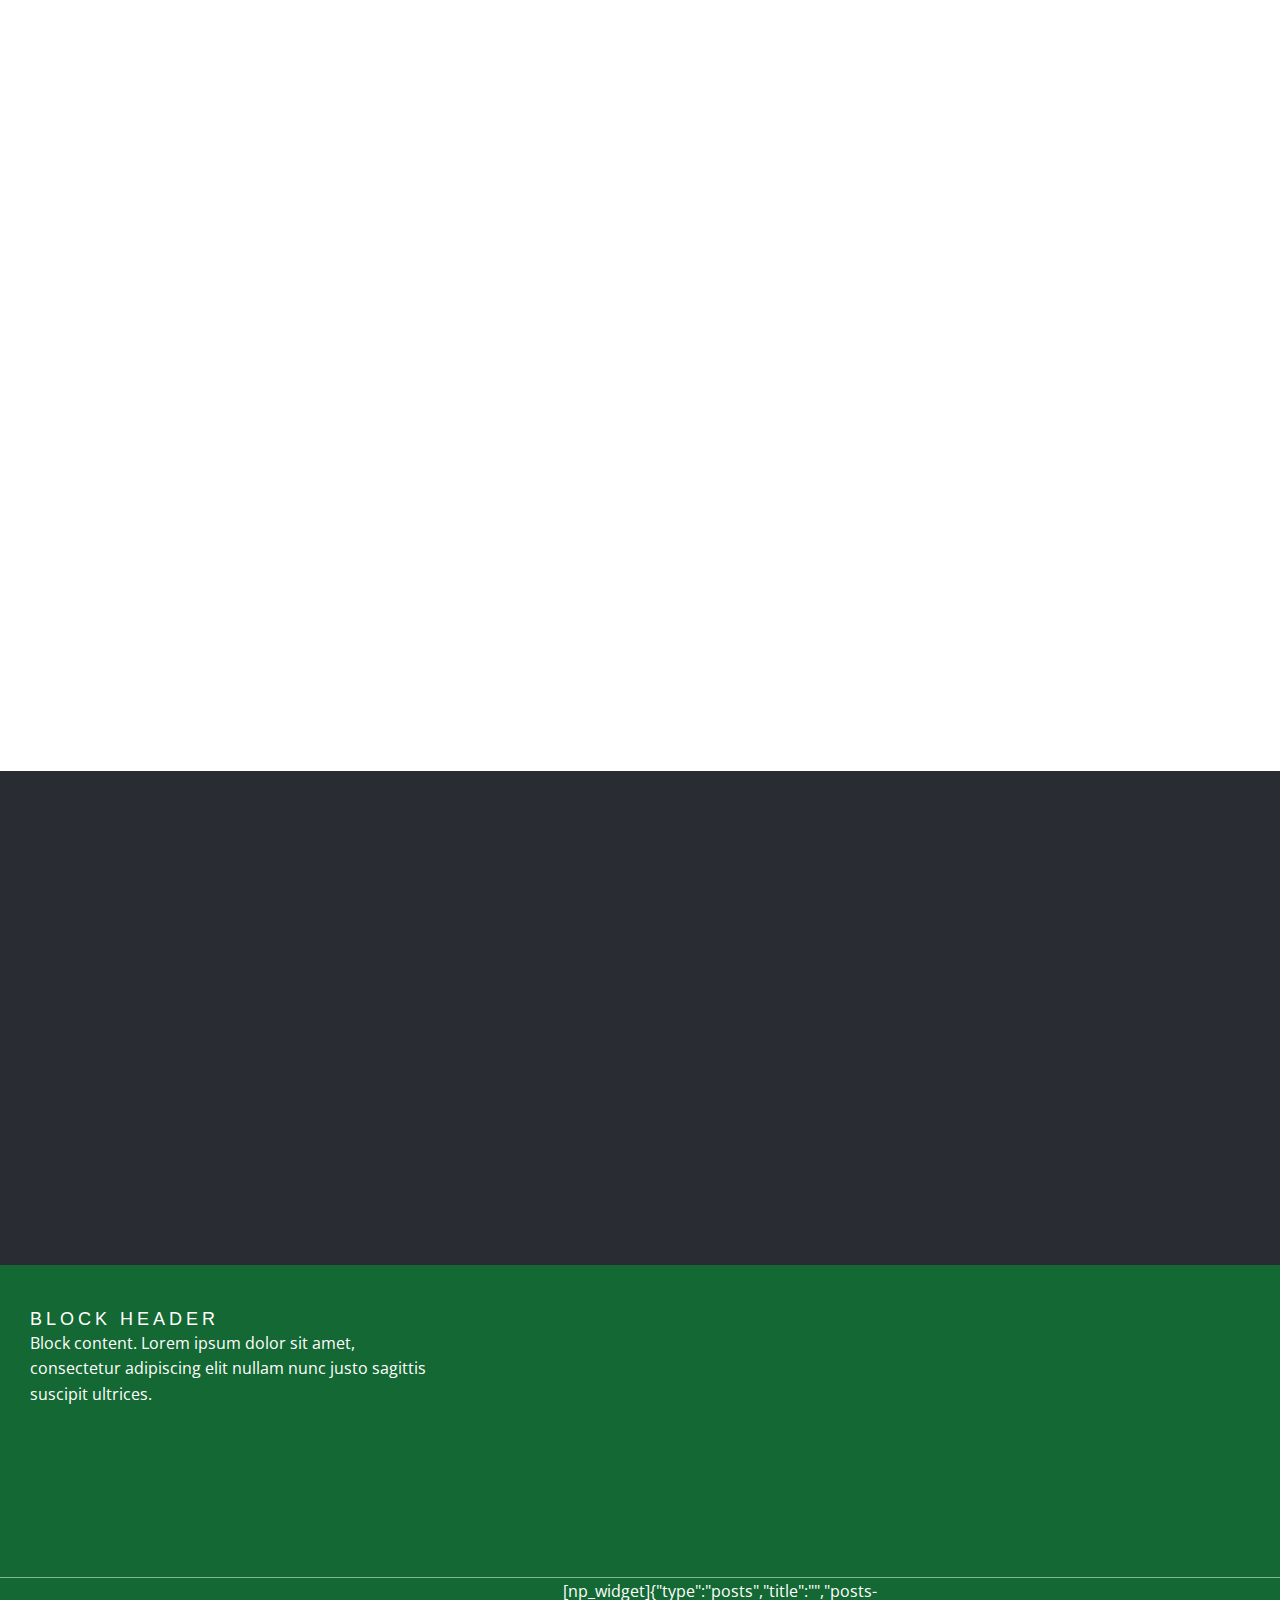
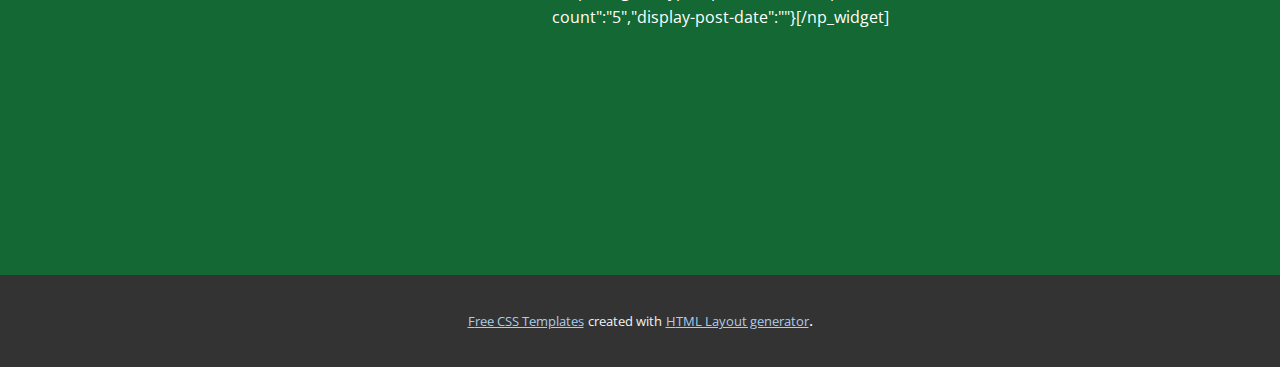
<file: Services.html>
<!DOCTYPE html>
<html style="font-size: 16px;" lang="en-PH"><head>
    <meta name="viewport" content="width=device-width, initial-scale=1.0">
    <meta charset="utf-8">
    <meta name="keywords" content="Home Repair Services, ​Why Choose Our Company For Your Home Repairs?, ​Reliable, Trusted, and Professional Services, ​Home Repair Services, Our Services, ​Home Repair Services For the Inside, ​Send us a message, ​Professional Services, ​Meet Your Home Service Experts">
    <meta name="description" content="">
    <title>Services</title>
    <link rel="stylesheet" href="nicepage.css" media="screen">
<link rel="stylesheet" href="Services.css" media="screen">
    <script class="u-script" type="text/javascript" src="jquery.js" defer=""></script>
    <script class="u-script" type="text/javascript" src="nicepage.js" defer=""></script>
    <meta name="generator" content="Nicepage 5.13.1, nicepage.com">
    <meta name="referrer" content="origin">
    <link rel="icon" href="images/favicon.png">
    <link id="u-theme-google-font" rel="stylesheet" href="https://fonts.googleapis.com/css?family=Open+Sans:300,300i,400,400i,500,500i,600,600i,700,700i,800,800i">
    <link id="u-page-google-font" rel="stylesheet" href="https://fonts.googleapis.com/css?family=Montserrat:100,100i,200,200i,300,300i,400,400i,500,500i,600,600i,700,700i,800,800i,900,900i">
    
    
    
    
    
    
    
    
    
    
    <script type="application/ld+json">{
		"@context": "http://schema.org",
		"@type": "Organization",
		"name": "Site1",
		"logo": "images/01newlogo.png",
		"sameAs": [
				"https://www.facebook.com/people/Industrial-Controls-Systems-INC/100063881530609/",
				"https://www.linkedin.com/company/industrial-controls-systems-inc-"
		]
}</script>
    <meta name="theme-color" content="#478ac9">
    <meta property="og:title" content="Services">
    <meta property="og:description" content="">
    <meta property="og:type" content="website">
  <meta data-intl-tel-input-cdn-path="intlTelInput/"></head>
  <body class="u-body u-image u-overlap u-overlap-contrast u-overlap-transparent u-xl-mode" data-lang="en" style="background-position: 50% 50%; background-image: url(&quot;images/default-image.jpg&quot;);"><header class="u-header u-image u-sticky u-sticky-3c79 u-header" id="sec-fc3e" data-animation-name="" data-animation-duration="0" data-animation-delay="0" data-animation-direction="" data-image-width="1980" data-image-height="296"><div class="u-social-icons u-spacing-20 u-social-icons-1">
        <a class="u-social-url" title="facebook" target="_blank" href="https://www.facebook.com/people/Industrial-Controls-Systems-INC/100063881530609/"><span class="u-icon u-social-facebook u-social-icon u-text-white"><svg class="u-svg-link" preserveAspectRatio="xMidYMin slice" viewBox="0 0 97.75 97.75" style=""><use xmlns:xlink="http://www.w3.org/1999/xlink" xlink:href="#svg-fc9a"></use></svg><svg class="u-svg-content" viewBox="0 0 97.75 97.75" x="0px" y="0px" id="svg-fc9a" style="enable-background:new 0 0 97.75 97.75;"><g><path d="M48.875,0C21.882,0,0,21.882,0,48.875S21.882,97.75,48.875,97.75S97.75,75.868,97.75,48.875S75.868,0,48.875,0z    M67.521,24.89l-6.76,0.003c-5.301,0-6.326,2.519-6.326,6.215v8.15h12.641L67.07,52.023H54.436v32.758H41.251V52.023H30.229V39.258   h11.022v-9.414c0-10.925,6.675-16.875,16.42-16.875l9.851,0.015V24.89L67.521,24.89z"></path>
</g></svg></span>
        </a>
        <a class="u-social-url" target="_blank" data-type="Custom" title="Linkedin" href="https://www.linkedin.com/company/industrial-controls-systems-inc-"><span class="u-icon u-social-custom u-social-icon u-text-white u-icon-2"><svg class="u-svg-link" preserveAspectRatio="xMidYMin slice" viewBox="0 0 512 512" style=""><use xmlns:xlink="http://www.w3.org/1999/xlink" xlink:href="#svg-6e12"></use></svg><svg class="u-svg-content" viewBox="0 0 512 512" id="svg-6e12"><path d="m256 0c-141.363281 0-256 114.636719-256 256s114.636719 256 256 256 256-114.636719 256-256-114.636719-256-256-256zm-74.390625 387h-62.347656v-187.574219h62.347656zm-31.171875-213.1875h-.40625c-20.921875 0-34.453125-14.402344-34.453125-32.402344 0-18.40625 13.945313-32.410156 35.273437-32.410156 21.328126 0 34.453126 14.003906 34.859376 32.410156 0 18-13.53125 32.402344-35.273438 32.402344zm255.984375 213.1875h-62.339844v-100.347656c0-25.21875-9.027343-42.417969-31.585937-42.417969-17.222656 0-27.480469 11.601563-31.988282 22.800781-1.648437 4.007813-2.050781 9.609375-2.050781 15.214844v104.75h-62.34375s.816407-169.976562 0-187.574219h62.34375v26.558594c8.285157-12.78125 23.109375-30.960937 56.1875-30.960937 41.019531 0 71.777344 26.808593 71.777344 84.421874zm0 0"></path></svg></span>
        </a>
      </div><a href="https://iconindustrialcontrols.com" class="u-image u-logo u-image-1" data-image-width="168" data-image-height="165" data-animation-name="customAnimationIn" data-animation-duration="3500" title="Industrial Controls Systems">
        <img src="images/01newlogo.png" class="u-logo-image u-logo-image-1">
      </a><nav class="u-dropdown-icon u-menu u-menu-dropdown u-offcanvas-shift u-menu-1" data-position="Main Menu" data-responsive-from="MD">
        <div class="menu-collapse" style="letter-spacing: 0px; font-size: 1rem; text-transform: uppercase; font-weight: 600;">
          <a class="u-button-style u-custom-active-border-color u-custom-active-color u-custom-border u-custom-border-color u-custom-border-radius u-custom-borders u-custom-color u-custom-hover-border-color u-custom-hover-color u-custom-left-right-menu-spacing u-custom-text-active-color u-custom-text-color u-custom-text-decoration u-custom-text-hover-color u-custom-top-bottom-menu-spacing u-nav-link u-text-white" href="#" style="padding: 4px 0px; font-size: calc(1em + 8px);">
            <svg class="u-svg-link" viewBox="0 0 24 24"><use xmlns:xlink="http://www.w3.org/1999/xlink" xlink:href="#svg-160a"></use></svg>
            <svg class="u-svg-content" version="1.1" id="svg-160a" viewBox="0 0 16 16" x="0px" y="0px" xmlns:xlink="http://www.w3.org/1999/xlink" xmlns="http://www.w3.org/2000/svg"><g><rect y="1" width="16" height="2"></rect><rect y="7" width="16" height="2"></rect><rect y="13" width="16" height="2"></rect>
</g></svg>
          </a>
        </div>
        <div class="u-custom-menu u-nav-container">
          <ul class="u-custom-font u-nav u-spacing-1 u-text-font u-unstyled u-nav-1"><li class="u-nav-item"><a class="u-border-active-palette-1-base u-border-hover-palette-1-light-1 u-border-no-left u-border-no-right u-border-no-top u-button-style u-nav-link u-text-active-palette-3-light-1 u-text-body-alt-color u-text-hover-palette-5-light-1" href="Home.html" style="padding: 10px 12px;">Home</a>
</li><li class="u-nav-item"><a class="u-border-active-palette-1-base u-border-hover-palette-1-light-1 u-border-no-left u-border-no-right u-border-no-top u-button-style u-nav-link u-text-active-palette-3-light-1 u-text-body-alt-color u-text-hover-palette-5-light-1" href="About-Us.html" style="padding: 10px 12px;">About Us</a><div class="u-nav-popup"><ul class="u-h-spacing-11 u-nav u-unstyled u-v-spacing-11"><li class="u-nav-item"><a class="u-button-style u-nav-link u-text-active-palette-3-base u-text-hover-palette-5-light-1 u-text-white" href="Social-Responsibility.html">Social Responsibility</a>
</li></ul>
</div>
</li><li class="u-nav-item"><a class="u-border-active-palette-1-base u-border-hover-palette-1-light-1 u-border-no-left u-border-no-right u-border-no-top u-button-style u-nav-link u-text-active-palette-3-light-1 u-text-body-alt-color u-text-hover-palette-5-light-1" href="Products.html" style="padding: 10px 12px;">Products</a>
</li><li class="u-nav-item"><a class="u-border-active-palette-1-base u-border-hover-palette-1-light-1 u-border-no-left u-border-no-right u-border-no-top u-button-style u-nav-link u-text-active-palette-3-light-1 u-text-body-alt-color u-text-hover-palette-5-light-1" href="Services.html" style="padding: 10px 12px;">Services</a>
</li><li class="u-nav-item"><a class="u-border-active-palette-1-base u-border-hover-palette-1-light-1 u-border-no-left u-border-no-right u-border-no-top u-button-style u-nav-link u-text-active-palette-3-light-1 u-text-body-alt-color u-text-hover-palette-5-light-1" href="Contact-Us.html" style="padding: 10px 5px 10px 12px;">Contact Us</a>
</li></ul>
        </div>
        <div class="u-custom-menu u-nav-container-collapse">
          <div class="u-container-style u-custom-color-5 u-inner-container-layout u-opacity u-opacity-85 u-sidenav">
            <div class="u-inner-container-layout u-sidenav-overflow">
              <div class="u-menu-close"></div>
              <ul class="u-align-center u-nav u-popupmenu-items u-unstyled u-nav-3"><li class="u-nav-item"><a class="u-button-style u-nav-link" href="Home.html">Home</a>
</li><li class="u-nav-item"><a class="u-button-style u-nav-link" href="About-Us.html">About Us</a><div class="u-nav-popup"><ul class="u-h-spacing-11 u-nav u-unstyled u-v-spacing-11"><li class="u-nav-item"><a class="u-button-style u-nav-link u-text-active-palette-3-base u-text-hover-palette-5-light-1 u-text-white" href="Social-Responsibility.html">Social Responsibility</a>
</li></ul>
</div>
</li><li class="u-nav-item"><a class="u-button-style u-nav-link" href="Products.html">Products</a>
</li><li class="u-nav-item"><a class="u-button-style u-nav-link" href="Services.html">Services</a>
</li><li class="u-nav-item"><a class="u-button-style u-nav-link" href="Contact-Us.html">Contact Us</a>
</li></ul>
            </div>
          </div>
          <div class="u-menu-overlay u-opacity u-opacity-70"></div>
        </div>
      </nav><div class="u-container-style u-group u-shape-rectangle u-group-1">
        <div class="u-container-layout u-container-layout-1">
          <a href="iconindustrialcontrols.com" class="u-active-none u-bottom-left-radius-0 u-bottom-right-radius-0 u-btn u-btn-rectangle u-button-style u-hidden-sm u-hidden-xs u-hover-none u-none u-radius-0 u-text-body-alt-color u-top-left-radius-0 u-top-right-radius-0 u-btn-1" target="_blank"><span class="u-icon u-text-custom-color-5"><svg class="u-svg-content" viewBox="0 0 405.333 405.333" x="0px" y="0px" style="width: 1em; height: 1em;"><path d="M373.333,266.88c-25.003,0-49.493-3.904-72.704-11.563c-11.328-3.904-24.192-0.896-31.637,6.699l-46.016,34.752    c-52.8-28.181-86.592-61.952-114.389-114.368l33.813-44.928c8.512-8.512,11.563-20.971,7.915-32.64    C142.592,81.472,138.667,56.96,138.667,32c0-17.643-14.357-32-32-32H32C14.357,0,0,14.357,0,32    c0,205.845,167.488,373.333,373.333,373.333c17.643,0,32-14.357,32-32V298.88C405.333,281.237,390.976,266.88,373.333,266.88z"></path></svg></span>&nbsp; (632) 8967-0510 - 19
          </a>
          <a href="mailto:sales@iconindustrialcontrols.com?subject=Inquiry" class="u-btn u-button-style u-hidden-sm u-hidden-xs u-none u-text-white u-btn-2"><span class="u-file-icon u-icon u-text-custom-color-5 u-icon-4"><img src="images/2.png" alt=""></span>&nbsp;sales@iconindustrialcontrols.com
          </a>
        </div>
      </div></header>
    <section class="skrollable u-align-center u-clearfix u-image u-shading u-valign-bottom-lg u-section-1" id="carousel_ec6f" data-image-width="5518" data-image-height="3676">
      <div class="u-clearfix u-expanded-width u-gutter-0 u-layout-wrap u-layout-wrap-1">
        <div class="u-gutter-0 u-layout">
          <div class="u-layout-row">
            <div class="u-container-style u-image u-layout-cell u-shape-rectangle u-size-28-md u-size-28-sm u-size-28-xs u-size-38-lg u-size-38-xl u-image-1" data-animation-name="customAnimationIn" data-animation-duration="1500" data-image-width="1391" data-image-height="998">
              <div class="u-container-layout u-container-layout-1"></div>
            </div>
            <div class="u-container-align-left-xl u-container-style u-layout-cell u-shape-rectangle u-size-22-lg u-size-22-xl u-size-32-md u-size-32-sm u-size-32-xs u-layout-cell-2" data-animation-name="customAnimationIn" data-animation-duration="1500" data-animation-delay="500">
              <div class="u-container-layout u-valign-bottom-md u-valign-bottom-sm u-valign-bottom-xs u-valign-top-xl u-container-layout-2">
                <h2 class="u-align-left u-text u-text-default u-text-1" data-animation-name="customAnimationIn" data-animation-duration="1500" data-animation-delay="500"> Reliable, Trusted, and Professional Services</h2>
                <ul class="u-align-left u-custom-list u-text u-text-2">ICON Services is committed to delivering superior solutions to meet your needs. With our proven expertise and cutting-edge product, we offer a range of services to help you achieve your goals. Our team of experienced professionals is dedicated to providing exceptional customer service and ensuring that you receive the highest level of satisfaction. </ul>
                <div class="u-expanded-width-xl u-list u-list-1">
                  <div class="u-repeater u-repeater-1">
                    <div class="u-align-left u-container-align-left u-container-style u-list-item u-repeater-item">
                      <div class="u-container-layout u-similar-container u-valign-middle-sm u-valign-middle-xs u-valign-top-lg u-valign-top-md u-valign-top-xl u-container-layout-3">
                        <h6 class="u-text u-text-3"><span class="u-file-icon u-icon u-text-custom-color-5 u-icon-1"><img src="images/711239-66262bc7.png" alt=""></span>&nbsp;Engineering &amp; Design
                        </h6>
                      </div>
                    </div>
                    <div class="u-align-left u-container-align-left u-container-style u-list-item u-repeater-item">
                      <div class="u-container-layout u-similar-container u-valign-middle-sm u-valign-middle-xs u-valign-top-lg u-valign-top-md u-valign-top-xl u-container-layout-4">
                        <h6 class="u-text u-text-4"><span class="u-file-icon u-icon u-text-custom-color-5 u-icon-2"><img src="images/711239-66262bc7.png" alt=""></span>&nbsp;Retrofitting
                        </h6>
                      </div>
                    </div>
                    <div class="u-align-left u-container-style u-list-item u-repeater-item">
                      <div class="u-container-layout u-similar-container u-valign-middle-sm u-valign-middle-xs u-valign-top-lg u-valign-top-md u-valign-top-xl u-container-layout-5">
                        <h6 class="u-text u-text-5"><span class="u-file-icon u-icon u-text-custom-color-5 u-icon-3"><img src="images/711239-66262bc7.png" alt=""></span>&nbsp;Supply &amp; Installation
                        </h6>
                      </div>
                    </div>
                    <div class="u-align-left u-container-style u-list-item u-repeater-item">
                      <div class="u-container-layout u-similar-container u-valign-middle-sm u-valign-middle-xs u-valign-top-lg u-valign-top-md u-valign-top-xl u-container-layout-6">
                        <h6 class="u-text u-text-6"><span class="u-file-icon u-icon u-text-custom-color-5 u-icon-4"><img src="images/711239-66262bc7.png" alt=""></span>&nbsp;Automation &amp; Upgrade
                        </h6>
                      </div>
                    </div>
                    <div class="u-align-left u-container-style u-list-item u-repeater-item">
                      <div class="u-container-layout u-similar-container u-valign-middle-sm u-valign-middle-xs u-valign-top-lg u-valign-top-md u-valign-top-xl u-container-layout-7">
                        <h6 class="u-text u-text-7"><span class="u-file-icon u-icon u-text-custom-color-5 u-icon-5"><img src="images/711239-66262bc7.png" alt=""></span>&nbsp;Testing &amp; Commissioning
                        </h6>
                      </div>
                    </div>
                    <div class="u-align-left u-container-style u-list-item u-repeater-item">
                      <div class="u-container-layout u-similar-container u-valign-middle-sm u-valign-middle-xs u-valign-top-lg u-valign-top-md u-valign-top-xl u-container-layout-8">
                        <h6 class="u-text u-text-8"><span class="u-file-icon u-icon u-text-custom-color-5 u-icon-6"><img src="images/711239-66262bc7.png" alt=""></span>&nbsp;Overhauling
                        </h6>
                      </div>
                    </div>
                    <div class="u-align-left u-container-style u-list-item u-repeater-item">
                      <div class="u-container-layout u-similar-container u-valign-middle-sm u-valign-middle-xs u-valign-top-lg u-valign-top-md u-valign-top-xl u-container-layout-9">
                        <h6 class="u-text u-text-9"><span class="u-file-icon u-icon u-text-custom-color-5 u-icon-7"><img src="images/711239-66262bc7.png" alt=""></span>&nbsp;Emergency Maintenance
                        </h6>
                      </div>
                    </div>
                    <div class="u-align-left u-container-style u-list-item u-repeater-item">
                      <div class="u-container-layout u-similar-container u-valign-middle-sm u-valign-middle-xs u-valign-top-lg u-valign-top-md u-valign-top-xl u-container-layout-10">
                        <h6 class="u-text u-text-10"><span class="u-file-icon u-icon u-text-custom-color-5 u-icon-8"><img src="images/711239-66262bc7.png" alt=""></span>&nbsp;Technical Support
                        </h6>
                      </div>
                    </div>
                    <div class="u-align-left u-container-style u-list-item u-repeater-item">
                      <div class="u-container-layout u-similar-container u-valign-middle-sm u-valign-middle-xs u-valign-top-lg u-valign-top-md u-valign-top-xl u-container-layout-11">
                        <h6 class="u-text u-text-11"><span class="u-file-icon u-icon u-text-custom-color-5 u-icon-9"><img src="images/711239-66262bc7.png" alt=""></span>&nbsp;Preventive Maintenace
                        </h6>
                      </div>
                    </div>
                    <div class="u-align-left u-container-style u-list-item u-repeater-item">
                      <div class="u-container-layout u-similar-container u-valign-middle-sm u-valign-middle-xs u-valign-top-lg u-valign-top-md u-valign-top-xl u-container-layout-12">
                        <h6 class="u-text u-text-12"><span class="u-file-icon u-icon u-text-custom-color-5 u-icon-10"><img src="images/711239-66262bc7.png" alt=""></span>&nbsp;Training
                        </h6>
                      </div>
                    </div>
                  </div>
                </div>
              </div>
            </div>
          </div>
        </div>
      </div>
    </section>
    <section class="u-align-center u-clearfix u-image u-valign-middle u-section-2" id="ourbestservices" data-image-width="5518" data-image-height="3676">
      
      
      
      
      <h2 class="u-align-center u-text u-text-body-alt-color u-text-1" data-animation-name="customAnimationIn" data-animation-duration="1500">Our Best Services</h2>
      <div class="u-expanded-width u-layout-horizontal u-list u-list-1">
        <div class="u-repeater u-repeater-1">
          <div class="u-container-style u-image u-list-item u-radius-20 u-repeater-item u-shading u-shape-round u-image-1" data-animation-name="customAnimationIn" data-animation-duration="1500" data-image-width="360" data-image-height="432" data-animation-direction="Up">
            <div class="u-container-layout u-similar-container u-container-layout-1">
              <p class="u-align-left u-hover-feature u-text u-text-body-alt-color u-text-2">Excepteur sint occaecat cupidatat non proident, sunt in culpa qui officia deserunt</p>
              <a href="https://nicepage.com/website-design" class="u-border-1 u-border-active-black u-border-hover-black u-border-no-left u-border-no-right u-border-no-top u-border-white u-bottom-left-radius-0 u-bottom-right-radius-0 u-btn u-button-style u-none u-radius-0 u-text-active-black u-text-custom-color-5 u-text-hover-black u-top-left-radius-0 u-top-right-radius-0 u-btn-1">more</a>
              <h4 class="u-align-center u-custom-font u-font-montserrat u-hover-feature u-text u-text-white u-text-3">Engineering</h4>
            </div>
          </div>
          <div class="u-container-style u-image u-list-item u-radius-20 u-repeater-item u-shape-round u-video-cover u-image-2" data-animation-name="customAnimationIn" data-animation-duration="1500" data-image-width="300" data-image-height="300" data-animation-direction="Up">
            <div class="u-container-layout u-similar-container u-container-layout-2">
              <p class="u-align-left u-hover-feature u-text u-text-4">Excepteur sint occaecat cupidatat non proident, sunt in culpa qui officia deserunt</p>
              <a href="https://nicepage.review" class="u-border-1 u-border-active-black u-border-hover-black u-border-no-left u-border-no-right u-border-no-top u-border-white u-bottom-left-radius-0 u-bottom-right-radius-0 u-btn u-button-style u-none u-radius-0 u-text-active-black u-text-custom-color-5 u-text-hover-black u-top-left-radius-0 u-top-right-radius-0 u-btn-2">more</a>
              <h4 class="u-align-center u-custom-font u-font-montserrat u-hover-feature u-text u-text-white u-text-5">Design</h4>
            </div>
          </div>
          <div class="u-container-style u-image u-list-item u-radius-20 u-repeater-item u-shape-round u-video-cover u-image-3" data-animation-name="customAnimationIn" data-animation-duration="1500" data-image-width="360" data-image-height="432" data-animation-direction="Up">
            <div class="u-container-layout u-similar-container u-container-layout-3">
              <p class="u-align-left u-hover-feature u-text u-text-6">Excepteur sint occaecat cupidatat non proident, sunt in culpa qui officia deserunt</p>
              <a href="https://nicepage.site" class="u-border-1 u-border-active-black u-border-hover-black u-border-no-left u-border-no-right u-border-no-top u-border-white u-bottom-left-radius-0 u-bottom-right-radius-0 u-btn u-button-style u-none u-radius-0 u-text-active-black u-text-custom-color-5 u-text-hover-black u-top-left-radius-0 u-top-right-radius-0 u-btn-3">more</a>
              <h4 class="u-align-center u-custom-font u-font-montserrat u-hover-feature u-text u-text-white u-text-7"> Supply</h4>
            </div>
          </div>
          <div class="u-container-style u-image u-list-item u-radius-20 u-repeater-item u-shape-round u-video-cover u-image-4" data-animation-name="customAnimationIn" data-animation-duration="1500" data-image-width="360" data-image-height="432" data-animation-direction="Up">
            <div class="u-container-layout u-similar-container u-container-layout-4">
              <p class="u-align-left u-hover-feature u-text u-text-8">Excepteur sint occaecat cupidatat non proident, sunt in culpa qui officia deserunt</p>
              <a href="https://nicepage.cc" class="u-border-1 u-border-active-black u-border-hover-black u-border-no-left u-border-no-right u-border-no-top u-border-white u-bottom-left-radius-0 u-bottom-right-radius-0 u-btn u-button-style u-none u-radius-0 u-text-active-black u-text-custom-color-5 u-text-hover-black u-top-left-radius-0 u-top-right-radius-0 u-btn-4">more</a>
              <h4 class="u-align-center u-custom-font u-font-montserrat u-hover-feature u-text u-text-white u-text-9">Installation</h4>
            </div>
          </div>
          <div class="u-container-style u-image u-list-item u-radius-20 u-repeater-item u-shape-round u-video-cover u-image-5" data-animation-name="customAnimationIn" data-animation-duration="1500" data-image-width="360" data-image-height="432" data-animation-direction="Up">
            <div class="u-container-layout u-similar-container u-container-layout-5">
              <p class="u-align-left u-hover-feature u-text u-text-10">Excepteur sint occaecat cupidatat non proident, sunt in culpa qui officia deserunt</p>
              <a href="https://nicepage.cc" class="u-border-1 u-border-active-black u-border-hover-black u-border-no-left u-border-no-right u-border-no-top u-border-white u-bottom-left-radius-0 u-bottom-right-radius-0 u-btn u-button-style u-none u-radius-0 u-text-active-black u-text-custom-color-5 u-text-hover-black u-top-left-radius-0 u-top-right-radius-0 u-btn-5">more</a>
              <h4 class="u-align-center u-custom-font u-font-montserrat u-hover-feature u-text u-text-white u-text-11">Testing &amp; Commissioning</h4>
            </div>
          </div>
          <div class="u-container-style u-image u-list-item u-radius-20 u-repeater-item u-shape-round u-video-cover u-image-6" data-animation-name="customAnimationIn" data-animation-duration="1500" data-image-width="360" data-image-height="432" data-animation-direction="Up">
            <div class="u-container-layout u-similar-container u-container-layout-6">
              <p class="u-align-left u-hover-feature u-text u-text-12">Excepteur sint occaecat cupidatat non proident, sunt in culpa qui officia deserunt</p>
              <a href="https://nicepage.cc" class="u-border-1 u-border-active-black u-border-hover-black u-border-no-left u-border-no-right u-border-no-top u-border-white u-bottom-left-radius-0 u-bottom-right-radius-0 u-btn u-button-style u-none u-radius-0 u-text-active-black u-text-custom-color-5 u-text-hover-black u-top-left-radius-0 u-top-right-radius-0 u-btn-6">more</a>
              <h4 class="u-align-center u-custom-font u-font-montserrat u-hover-feature u-text u-text-white u-text-13">Preventive Maintenance</h4>
            </div>
          </div>
          <div class="u-container-style u-image u-list-item u-radius-20 u-repeater-item u-shape-round u-video-cover u-image-7" data-animation-name="customAnimationIn" data-animation-duration="1500" data-image-width="360" data-image-height="432" data-animation-direction="Up">
            <div class="u-container-layout u-similar-container u-container-layout-7">
              <p class="u-align-left u-hover-feature u-text u-text-14">Excepteur sint occaecat cupidatat non proident, sunt in culpa qui officia deserunt</p>
              <a href="https://nicepage.cc" class="u-border-1 u-border-active-black u-border-hover-black u-border-no-left u-border-no-right u-border-no-top u-border-white u-bottom-left-radius-0 u-bottom-right-radius-0 u-btn u-button-style u-none u-radius-0 u-text-active-black u-text-custom-color-5 u-text-hover-black u-top-left-radius-0 u-top-right-radius-0 u-btn-7">more</a>
              <h4 class="u-align-center u-custom-font u-font-montserrat u-hover-feature u-text u-text-white u-text-15">Emergency Maintenance</h4>
            </div>
          </div>
          <div class="u-container-style u-image u-list-item u-radius-20 u-repeater-item u-shape-round u-video-cover u-image-8" data-animation-name="customAnimationIn" data-animation-duration="1500" data-image-width="1266" data-image-height="2160" data-animation-direction="Up">
            <div class="u-container-layout u-similar-container u-container-layout-8">
              <p class="u-align-left u-hover-feature u-text u-text-16">Excepteur sint occaecat cupidatat non proident, sunt in culpa qui officia deserunt</p>
              <a href="https://nicepage.cc" class="u-border-1 u-border-active-black u-border-hover-black u-border-no-left u-border-no-right u-border-no-top u-border-white u-bottom-left-radius-0 u-bottom-right-radius-0 u-btn u-button-style u-none u-radius-0 u-text-active-black u-text-custom-color-5 u-text-hover-black u-top-left-radius-0 u-top-right-radius-0 u-btn-8">more</a>
              <h4 class="u-align-center u-custom-font u-font-montserrat u-hover-feature u-text u-text-white u-text-17">Retrofitting</h4>
            </div>
          </div>
          <div class="u-container-style u-image u-list-item u-radius-20 u-repeater-item u-shape-round u-video-cover u-image-9" data-animation-name="customAnimationIn" data-animation-duration="1500" data-image-width="665" data-image-height="820" data-animation-direction="Up">
            <div class="u-container-layout u-similar-container u-container-layout-9">
              <p class="u-align-left u-hover-feature u-text u-text-18">Excepteur sint occaecat cupidatat non proident, sunt in culpa qui officia deserunt</p>
              <a href="https://nicepage.cc" class="u-border-1 u-border-active-black u-border-hover-black u-border-no-left u-border-no-right u-border-no-top u-border-white u-bottom-left-radius-0 u-bottom-right-radius-0 u-btn u-button-style u-none u-radius-0 u-text-active-black u-text-custom-color-5 u-text-hover-black u-top-left-radius-0 u-top-right-radius-0 u-btn-9">more</a>
              <h4 class="u-align-center u-custom-font u-font-montserrat u-hover-feature u-text u-text-white u-text-19">Technical Support</h4>
            </div>
          </div>
          <div class="u-container-style u-image u-list-item u-radius-20 u-repeater-item u-shape-round u-video-cover u-image-10" data-animation-name="customAnimationIn" data-animation-duration="1500" data-image-width="360" data-image-height="432" data-animation-direction="Up">
            <div class="u-container-layout u-similar-container u-container-layout-10">
              <p class="u-align-left u-hover-feature u-text u-text-20">Excepteur sint occaecat cupidatat non proident, sunt in culpa qui officia deserunt</p>
              <a href="https://nicepage.cc" class="u-border-1 u-border-active-black u-border-hover-black u-border-no-left u-border-no-right u-border-no-top u-border-white u-bottom-left-radius-0 u-bottom-right-radius-0 u-btn u-button-style u-none u-radius-0 u-text-active-black u-text-custom-color-5 u-text-hover-black u-top-left-radius-0 u-top-right-radius-0 u-btn-10">more</a>
              <h4 class="u-align-center u-custom-font u-font-montserrat u-hover-feature u-text u-text-white u-text-21">Training</h4>
            </div>
          </div>
        </div>
        <a class="u-absolute-vcenter u-gallery-nav u-gallery-nav-prev u-grey-70 u-icon-circle u-opacity u-opacity-70 u-spacing-10 u-text-white u-gallery-nav-1" href="#" role="button">
          <span aria-hidden="true">
            <svg viewBox="0 0 451.847 451.847"><path d="M97.141,225.92c0-8.095,3.091-16.192,9.259-22.366L300.689,9.27c12.359-12.359,32.397-12.359,44.751,0
c12.354,12.354,12.354,32.388,0,44.748L173.525,225.92l171.903,171.909c12.354,12.354,12.354,32.391,0,44.744
c-12.354,12.365-32.386,12.365-44.745,0l-194.29-194.281C100.226,242.115,97.141,234.018,97.141,225.92z"></path></svg>
          </span>
          <span class="sr-only">
            <svg viewBox="0 0 451.847 451.847"><path d="M97.141,225.92c0-8.095,3.091-16.192,9.259-22.366L300.689,9.27c12.359-12.359,32.397-12.359,44.751,0
c12.354,12.354,12.354,32.388,0,44.748L173.525,225.92l171.903,171.909c12.354,12.354,12.354,32.391,0,44.744
c-12.354,12.365-32.386,12.365-44.745,0l-194.29-194.281C100.226,242.115,97.141,234.018,97.141,225.92z"></path></svg>
          </span>
        </a>
        <a class="u-gallery-nav u-gallery-nav-next u-grey-70 u-icon-circle u-opacity u-opacity-70 u-spacing-10 u-text-white u-gallery-nav-2" href="#" role="button">
          <span aria-hidden="true">
            <svg viewBox="0 0 451.846 451.847"><path d="M345.441,248.292L151.154,442.573c-12.359,12.365-32.397,12.365-44.75,0c-12.354-12.354-12.354-32.391,0-44.744
L278.318,225.92L106.409,54.017c-12.354-12.359-12.354-32.394,0-44.748c12.354-12.359,32.391-12.359,44.75,0l194.287,194.284
c6.177,6.18,9.262,14.271,9.262,22.366C354.708,234.018,351.617,242.115,345.441,248.292z"></path></svg>
          </span>
          <span class="sr-only">
            <svg viewBox="0 0 451.846 451.847"><path d="M345.441,248.292L151.154,442.573c-12.359,12.365-32.397,12.365-44.75,0c-12.354-12.354-12.354-32.391,0-44.744
L278.318,225.92L106.409,54.017c-12.354-12.359-12.354-32.394,0-44.748c12.354-12.359,32.391-12.359,44.75,0l194.287,194.284
c6.177,6.18,9.262,14.271,9.262,22.366C354.708,234.018,351.617,242.115,345.441,248.292z"></path></svg>
          </span>
        </a>
      </div>
      
      
      
      
      
      
      
      
      
      
      
      
      
      
      
      
      
      
      
      
      
    </section>
    <section class="u-align-center u-clearfix u-white u-section-3" id="carousel_21e8">
      <div class="u-clearfix u-sheet u-sheet-1">
        <h2 class="u-align-center u-text u-text-1" data-animation-name="customAnimationIn" data-animation-duration="1500"> Why Choose Our Company For Your Industrial Needs</h2>
        <p class="u-align-center u-text u-text-body-color u-text-2" data-animation-name="customAnimationIn" data-animation-duration="1500" data-animation-delay="250"> We offer only High-Quality Products &amp; Services: Industrial Controls Systems focused on delivering excellence and committed to providing products &amp; services with exceptional quality &amp; reliability. This means that our offerings are designed, produced, and delivered with great attention to detail, precision, and craftsmanship. By choosing our company, you can expect to receive reliable, durable, and superior products or services from us.</p>
        <div class="u-expanded-width u-list u-list-1">
          <div class="u-repeater u-repeater-1">
            <div class="u-align-left u-container-align-center u-container-style u-list-item u-radius-20 u-repeater-item u-shape-round u-white u-list-item-1" data-animation-name="customAnimationIn" data-animation-duration="1500" data-animation-delay="500">
              <div class="u-container-layout u-similar-container u-container-layout-1">
                <div class="u-border-6 u-border-custom-color-5 u-image u-image-circle u-image-1" alt="" data-image-width="360" data-image-height="432" data-animation-name="customAnimationIn" data-animation-duration="1500" data-animation-delay="750" data-animation-direction="Right"></div>
                <h4 class="u-align-center u-custom-font u-font-montserrat u-text u-text-3" data-animation-name="customAnimationIn" data-animation-duration="1500" data-animation-delay="750"> High-Quality<br>
                </h4>
                <p class="u-align-center u-text u-text-body-color u-text-4"> Guaranteed high-quality items from our leading partners , professional tools and supplies, and attention to detail not found in most Industrial suppliers &amp; services companies. From small jobs to large ones, you can rely on the experience. </p>
              </div>
            </div>
            <div class="u-align-left u-container-align-center u-container-style u-list-item u-radius-20 u-repeater-item u-shape-round u-video-cover u-white u-list-item-2" data-animation-name="customAnimationIn" data-animation-duration="1500" data-animation-delay="500">
              <div class="u-container-layout u-similar-container u-container-layout-2">
                <div class="u-border-6 u-border-custom-color-5 u-image u-image-circle u-image-2" alt="" data-image-width="500" data-image-height="500" data-animation-name="customAnimationIn" data-animation-duration="1500" data-animation-delay="750" data-animation-direction="Right"></div>
                <h4 class="u-align-center u-custom-font u-font-montserrat u-text u-text-5" data-animation-name="customAnimationIn" data-animation-duration="1500" data-animation-delay="750"> Professionalism<br>
                </h4>
                <p class="u-align-center u-text u-text-body-color u-text-6"> Introducing our repair experts are professionals with an average of 10 years of trade service &amp; experience. While you'll find that each of our repair pros behave and communicate professionally.</p>
              </div>
            </div>
            <div class="u-align-left u-container-align-center u-container-style u-list-item u-radius-20 u-repeater-item u-shape-round u-video-cover u-white u-list-item-3" data-animation-name="customAnimationIn" data-animation-duration="1500" data-animation-delay="500">
              <div class="u-container-layout u-similar-container u-container-layout-3">
                <div class="u-border-6 u-border-custom-color-5 u-image u-image-circle u-image-3" alt="" data-image-width="500" data-image-height="500" data-animation-name="customAnimationIn" data-animation-duration="1500" data-animation-delay="750" data-animation-direction="Right"></div>
                <h4 class="u-align-center u-custom-font u-font-montserrat u-text u-text-7" data-animation-name="customAnimationIn" data-animation-duration="1500" data-animation-delay="750"> Flexibility</h4>
                <p class="u-align-center u-text u-text-body-color u-text-8">You don't have to pay the most to get great work. Because our Engineering experts regarding Industrial projects are flexible, From designing to cutomization plan that fits each customers' specific needs and expectations.</p>
              </div>
            </div>
            <div class="u-align-left u-container-align-center u-container-style u-list-item u-radius-20 u-repeater-item u-shape-round u-video-cover u-white u-list-item-4" data-animation-name="customAnimationIn" data-animation-duration="1500" data-animation-delay="500">
              <div class="u-container-layout u-similar-container u-container-layout-4">
                <div class="u-border-6 u-border-custom-color-5 u-image u-image-circle u-image-4" alt="" data-image-width="500" data-image-height="500" data-animation-name="customAnimationIn" data-animation-duration="1500" data-animation-delay="750" data-animation-direction="Right"></div>
                <h4 class="u-align-center u-custom-font u-font-montserrat u-text u-text-9" data-animation-name="customAnimationIn" data-animation-duration="1500" data-animation-delay="750"> Courteous</h4>
                <p class="u-align-center u-text u-text-body-color u-text-10"> Considering this as an opportunity to save our customers time, energy, and frustration. Our customers also appreciate the timely communication we provide regarding their questions and concerns regarding Industrial matters.</p>
              </div>
            </div>
          </div>
        </div>
      </div>
    </section>
    <section class="u-align-left u-clearfix u-container-align-center u-white u-section-4" id="carousel_39d7">
      <div class="u-clearfix u-sheet u-sheet-1">
        <h2 class="u-align-center u-text u-text-1" data-animation-name="customAnimationIn" data-animation-duration="1750"> Industrial&nbsp; Repair Services</h2>
        <div class="u-expanded-width u-list u-list-1">
          <div class="u-repeater u-repeater-1">
            <div class="u-align-left u-border-7 u-border-custom-color-5 u-border-no-bottom u-border-no-left u-border-no-right u-container-style u-list-item u-repeater-item u-shape-rectangle u-list-item-1" data-animation-name="customAnimationIn" data-animation-duration="1500" data-animation-delay="500" data-animation-direction="">
              <div class="u-container-layout u-similar-container u-container-layout-1"><span class="u-file-icon u-icon u-text-custom-color-5 u-icon-1"><img src="images/481037-72576154.png" alt=""></span>
                <h5 class="u-text u-text-2" data-animation-name="customAnimationIn" data-animation-duration="1500" data-animation-delay="250"> VALVES Repair</h5>
                <p class="u-text u-text-grey-90 u-text-3"> Lorem ipsum dolor sit amet, consectetur adipiscing elit, sed do eiusmod tempor incididunt ut labore et dolore magna aliqua. Sed vulputate mi sit amet mauris commodo quis imperdiet. Leo duis ut diam quam nulla porttitor. </p>
              </div>
            </div>
            <div class="u-align-left u-border-7 u-border-custom-color-5 u-border-no-bottom u-border-no-left u-border-no-right u-container-style u-list-item u-repeater-item u-shape-rectangle u-list-item-2" data-animation-name="customAnimationIn" data-animation-duration="1500" data-animation-delay="500" data-animation-direction="">
              <div class="u-container-layout u-similar-container u-container-layout-2"><span class="u-file-icon u-icon u-text-custom-color-5 u-icon-2"><img src="images/481037-72576154.png" alt=""></span>
                <h5 class="u-text u-text-4" data-animation-name="customAnimationIn" data-animation-duration="1500" data-animation-delay="250"> ACTUATOR Repair</h5>
                <p class="u-text u-text-grey-90 u-text-5"> Lorem ipsum dolor sit amet, consectetur adipiscing elit, sed do eiusmod tempor incididunt ut labore et dolore magna aliqua. Sed vulputate mi sit amet mauris commodo quis imperdiet. Leo duis ut diam quam nulla porttitor. </p>
              </div>
            </div>
            <div class="u-align-left u-border-7 u-border-custom-color-5 u-border-no-bottom u-border-no-left u-border-no-right u-container-style u-list-item u-repeater-item u-shape-rectangle u-list-item-3" data-animation-name="customAnimationIn" data-animation-duration="1500" data-animation-delay="500" data-animation-direction="">
              <div class="u-container-layout u-similar-container u-container-layout-3"><span class="u-file-icon u-icon u-text-custom-color-5 u-icon-3"><img src="images/481037-72576154.png" alt=""></span>
                <h5 class="u-text u-text-6" data-animation-name="customAnimationIn" data-animation-duration="1500" data-animation-delay="250">INSTRUMENTATION SERVICES</h5>
                <p class="u-text u-text-grey-90 u-text-7"> Lorem ipsum dolor sit amet, consectetur adipiscing elit, sed do eiusmod tempor incididunt ut labore et dolore magna aliqua. Sed vulputate mi sit amet mauris commodo quis imperdiet. Leo duis ut diam quam nulla porttitor. </p>
              </div>
            </div>
          </div>
        </div>
      </div>
    </section>
    <section class="u-align-center u-clearfix u-valign-middle u-white u-section-5" id="insideservices">
      <div class="u-align-center u-clearfix u-gutter-0 u-layout-wrap u-layout-wrap-1">
        <div class="u-gutter-0 u-layout">
          <div class="u-layout-row">
            <div class="u-align-left u-container-style u-layout-cell u-size-27 u-layout-cell-1" data-animation-name="customAnimationIn" data-animation-duration="1500" data-animation-delay="500">
              <div class="u-container-layout u-container-layout-1">
                <h2 class="u-align-left u-text u-text-custom-color-5 u-text-1"> Industrial Repair Services For the Inside</h2>
                <ul class="u-align-left u-custom-list u-text u-text-2"> Lorem ipsum dolor sit amet, consectetur adipiscing elit, sed do eiusmod tempor incididunt ut labore et dolore magna aliqua. Sed vulputate mi sit amet mauris commodo quis imperdiet. Leo duis ut diam quam nulla porttitor. </ul>
                <a href="https://nicepage.com/c/product-list-html-templates" class="u-active-black u-align-left u-border-2 u-border-active-black u-border-hover-black u-border-radius-50 u-border-white u-btn u-btn-round u-button-style u-hover-black u-none u-radius-50 u-btn-1" data-animation-name="customAnimationIn" data-animation-duration="1250" data-animation-delay="500">Learn more</a>
                <a href="https://nicepage.one" class="u-active-black u-align-center u-border-2 u-border-active-grey-15 u-border-custom-color-5 u-border-hover-grey-15 u-border-radius-50 u-btn u-button-style u-custom-color-5 u-hover-grey-25 u-radius-10 u-text-white u-btn-2">Learn More</a>
              </div>
            </div>
            <div class="u-container-style u-effect-slide-left u-hover-box u-image u-layout-cell u-shape-rectangle u-size-33 u-image-1" data-image-width="640" data-image-height="480" data-animation-name="customAnimationIn" data-animation-duration="1500">
              <div class="u-back-slide u-container-layout u-expanded-width u-container-layout-2"></div>
              <div class="u-container-layout u-opacity u-opacity-25 u-over-slide u-container-layout-3">
                <img class="u-image u-image-2" src="images/iconserviceswhite600x400.png" data-image-width="600" data-image-height="400">
              </div>
            </div>
          </div>
        </div>
      </div>
    </section>
    <section class="u-clearfix u-container-align-center u-white u-section-6" id="sec-1301">
      <div class="u-clearfix u-sheet u-sheet-1">
        <h2 class="u-align-center u-text u-text-1" data-animation-name="customAnimationIn" data-animation-duration="1500"> Send us a message</h2>
        <div class="u-expanded-width u-list u-list-1">
          <div class="u-repeater u-repeater-1">
            <div class="u-container-align-center-sm u-container-align-center-xs u-container-style u-list-item u-repeater-item u-list-item-1" data-animation-name="customAnimationIn" data-animation-duration="1500" data-animation-delay="250">
              <div class="u-container-layout u-similar-container u-container-layout-1">
                <img alt="" class="u-expanded-width u-image u-image-default u-image-1" data-image-width="1366" data-image-height="768" src="images/Emailus.jpg">
                <h3 class="u-align-center-sm u-align-center-xs u-text u-text-default u-text-2"> Send us a message</h3>
                <p class="u-align-center-sm u-align-center-xs u-text u-text-3"> Email us using our simple form and we'll respond within 10 working days.</p>
                <a href="https://nicepage.com/c/contact-form-html-templates" class="u-active-custom-color-3 u-align-center-sm u-align-center-xs u-align-left-lg u-align-left-md u-align-left-xl u-border-2 u-border-active-custom-color-3 u-border-custom-color-5 u-border-hover-grey-15 u-border-radius-50 u-btn u-button-style u-custom-color-5 u-hover-custom-color-2 u-radius-10 u-btn-1" data-animation-name="customAnimationIn" data-animation-duration="1250" data-animation-delay="500"> Send us a message </a>
              </div>
            </div>
            <div class="u-container-align-center-sm u-container-align-center-xs u-container-style u-list-item u-repeater-item u-list-item-2" data-animation-name="customAnimationIn" data-animation-duration="1500" data-animation-delay="250">
              <div class="u-container-layout u-similar-container u-container-layout-2">
                <img alt="" class="u-expanded-width u-image u-image-default u-image-2" data-image-width="626" data-image-height="418" src="images/rtr.jpg">
                <h3 class="u-align-center-sm u-align-center-xs u-text u-text-default u-text-4"> Make a complaint</h3>
                <p class="u-align-center-sm u-align-center-xs u-text u-text-5"> If you're not happy with the service you've received from Our Company, call us or send us an email and let us know.</p>
                <a href="https://nicepage.com/k/adult-website-templates" class="u-active-custom-color-3 u-align-center-sm u-align-center-xs u-align-left-lg u-align-left-md u-align-left-xl u-border-2 u-border-active-custom-color-3 u-border-custom-color-5 u-border-hover-grey-15 u-border-radius-50 u-btn u-button-style u-custom-color-5 u-hover-custom-color-2 u-radius-10 u-btn-2" data-animation-name="customAnimationIn" data-animation-duration="1250" data-animation-delay="500"> Make a complaint</a>
              </div>
            </div>
          </div>
        </div>
        <div class="u-align-center u-border-1 u-border-grey-15 u-line u-line-horizontal u-line-1" data-animation-name="customAnimationIn" data-animation-duration="1500" data-animation-delay="500"></div>
        <p class="u-align-center u-text u-text-black u-text-6" data-animation-name="customAnimationIn" data-animation-duration="1500" data-animation-delay="500"> *Calls may be recorded for quality control and training purposes. Calls to 03 numbers will cost you no more than 01 or 02 numbers, charges may vary depending on your network provider. Calls to 03 numbers will be part of inclusive minute plans for landlines and mobiles.</p>
      </div>
    </section>
    <section class="u-align-center u-clearfix u-container-align-center u-white u-section-7" id="sec-32ab">
      <div class="u-clearfix u-sheet u-sheet-1">
        <h2 class="u-align-center u-text u-text-1" data-animation-name="customAnimationIn" data-animation-duration="1250"> Professional Industrial Services</h2>
        <p class="u-align-center u-text u-text-black u-text-2" data-animation-name="customAnimationIn" data-animation-duration="1500" data-animation-delay="250"> We’ll Leave Your Facility Safer Than We Found It</p>
        <div class="u-expanded-width u-list u-list-1">
          <div class="u-repeater u-repeater-1">
            <div class="u-align-center u-border-9 u-border-custom-color-5 u-border-no-bottom u-border-no-left u-border-no-right u-container-style u-hover-feature u-list-item u-repeater-item u-shape-rectangle u-white u-list-item-1">
              <div class="u-container-layout u-similar-container u-container-layout-1">
                <h5 class="u-align-left u-text u-text-3" data-animation-name="customAnimationIn" data-animation-duration="1500" data-animation-delay="500"> ACTUATOR &amp; VALVES Services</h5>
                <p class="u-align-left u-text u-text-black u-text-4" data-animation-name="customAnimationIn" data-animation-duration="1250" data-animation-delay="500"> Feugiat nibh sed pulvinar proin gravida hendrerit lectus. Purus in mollis nunc sed id semper risus. Gravida in fermentum et sollicitudin ac orci phasellus egestas tellus. Sed libero enim sed faucibus turpis in eu mi. Ornare arcu dui vivamus arcu. </p><span class="u-align-right u-custom-color-5 u-file-icon u-icon u-icon-circle u-icon-1" data-animation-name="customAnimationIn" data-animation-duration="1500" data-animation-delay="500"><img src="images/75.png" alt=""></span>
              </div>
            </div>
            <div class="u-align-center u-border-9 u-border-custom-color-5 u-border-no-bottom u-border-no-left u-border-no-right u-container-style u-hover-feature u-list-item u-repeater-item u-shape-rectangle u-white u-list-item-2">
              <div class="u-container-layout u-similar-container u-container-layout-2">
                <h5 class="u-align-left u-text u-text-5" data-animation-name="customAnimationIn" data-animation-duration="1500" data-animation-delay="500">INSTRUMENTATION Services</h5>
                <p class="u-align-left u-text u-text-black u-text-6" data-animation-name="customAnimationIn" data-animation-duration="1250" data-animation-delay="500"> Feugiat nibh sed pulvinar proin gravida hendrerit lectus. Purus in mollis nunc sed id semper risus. Gravida in fermentum et sollicitudin ac orci phasellus egestas tellus. Sed libero enim sed faucibus turpis in eu mi. Ornare arcu dui vivamus arcu. </p><span class="u-align-right u-custom-color-5 u-file-icon u-icon u-icon-circle u-icon-2" data-animation-name="customAnimationIn" data-animation-duration="1500" data-animation-delay="500"><img src="images/75.png" alt=""></span>
              </div>
            </div>
            <div class="u-align-center u-border-9 u-border-custom-color-5 u-border-no-bottom u-border-no-left u-border-no-right u-container-style u-hover-feature u-list-item u-repeater-item u-shape-rectangle u-white u-list-item-3">
              <div class="u-container-layout u-similar-container u-container-layout-3">
                <h5 class="u-align-left u-text u-text-7" data-animation-name="customAnimationIn" data-animation-duration="1500" data-animation-delay="500"> SERVICE BRANDS</h5>
                <p class="u-align-left u-text u-text-black u-text-8" data-animation-name="customAnimationIn" data-animation-duration="1250" data-animation-delay="500"> Feugiat nibh sed pulvinar proin gravida hendrerit lectus. Purus in mollis nunc sed id semper risus. Gravida in fermentum et sollicitudin ac orci phasellus egestas tellus. Sed libero enim sed faucibus turpis in eu mi. Ornare arcu dui vivamus arcu. </p><span class="u-align-right u-custom-color-5 u-file-icon u-icon u-icon-circle u-icon-3" data-animation-name="customAnimationIn" data-animation-duration="1500" data-animation-delay="500"><img src="images/75.png" alt=""></span>
              </div>
            </div>
          </div>
        </div>
      </div>
      
      
      
      
      
      
      
      
      
      
      
      
      
      
      
      
      
      
      
      
      
      
      
      
      
    </section>
    <section class="u-clearfix u-valign-middle u-white u-section-8" id="sec-421c">
      <div class="u-clearfix u-expanded-width u-layout-wrap u-layout-wrap-1">
        <div class="u-layout">
          <div class="u-layout-row">
            <div class="u-container-style u-layout-cell u-size-24-xl u-size-25-lg u-size-60-md u-size-60-sm u-size-60-xs u-white u-layout-cell-1" data-animation-name="customAnimationIn" data-animation-duration="1500" data-animation-delay="500">
              <div class="u-container-layout u-container-layout-1">
                <h2 class="u-align-left u-text u-text-1" data-animation-name="customAnimationIn" data-animation-duration="1500" data-animation-delay="500"> Meet Your Industrial Service Experts</h2>
                <div class="u-expanded-width-lg u-expanded-width-md u-expanded-width-sm u-expanded-width-xs u-list u-list-1">
                  <div class="u-repeater u-repeater-1">
                    <div class="u-align-left u-container-style u-list-item u-repeater-item">
                      <div class="u-container-layout u-similar-container u-container-layout-2"><span class="u-align-left u-file-icon u-icon u-text-custom-color-5 u-icon-1"><img src="images/9434040-58390dab.png" alt=""></span>
                        <h5 class="u-align-left u-custom-font u-font-montserrat u-text u-text-2">
                          <div style="margin-top: 0pt; margin-bottom: 0pt; margin-left: 0.31in; text-indent: -0.31in; direction: ltr; unicode-bidi: embed; vertical-align: middle; word-break: normal;">
                            <span style="font-family: &quot;Segoe UI Light&quot;; color: rgb(89, 89, 89);">ENGINEERING,
DESIGN, SUPPLY, INSTALLATION, TESTING AND COMMISSIONING</span>
                          </div>
                        </h5>
                      </div>
                    </div>
                    <div class="u-align-left u-container-align-left u-container-style u-list-item u-repeater-item">
                      <div class="u-container-layout u-similar-container u-container-layout-3"><span class="u-align-left u-file-icon u-icon u-text-custom-color-5 u-icon-2"><img src="images/9434040-58390dab.png" alt=""></span>
                        <h5 class="u-align-left u-custom-font u-font-montserrat u-text u-text-3">
                          <div style="margin-top: 0pt; margin-bottom: 0pt; margin-left: 0.31in; text-indent: -0.31in; direction: ltr; unicode-bidi: embed; vertical-align: middle; word-break: normal;">
                            <span style="font-family: &quot;Segoe UI Light&quot;; color: rgb(89, 89, 89);">MAINTENANCE:
PREVENTIVE &amp; EMERGENCY</span>
                          </div>
                        </h5>
                      </div>
                    </div>
                    <div class="u-align-left u-container-align-left u-container-style u-list-item u-repeater-item">
                      <div class="u-container-layout u-similar-container u-container-layout-4"><span class="u-align-left u-file-icon u-icon u-text-custom-color-5 u-icon-3"><img src="images/9434040-58390dab.png" alt=""></span>
                        <h5 class="u-align-left u-custom-font u-font-montserrat u-text u-text-4">
                          <div style="margin-top: 0pt; margin-bottom: 0pt; margin-left: 0.31in; text-indent: -0.31in; direction: ltr; unicode-bidi: embed; vertical-align: middle; word-break: normal;">
                            <span style="font-family: &quot;Segoe UI Light&quot;; color: rgb(89, 89, 89);">RETROFITTING:
AUTOMATION &amp; UPGRADE</span>
                          </div>
                        </h5>
                      </div>
                    </div>
                    <div class="u-align-left u-container-style u-list-item u-repeater-item">
                      <div class="u-container-layout u-similar-container u-container-layout-5"><span class="u-align-left u-file-icon u-icon u-text-custom-color-5 u-icon-4"><img src="images/9434040-58390dab.png" alt=""></span>
                        <h5 class="u-align-left u-custom-font u-font-montserrat u-text u-text-5">
                          <div style="margin-top: 0pt; margin-bottom: 0pt; margin-left: 0.31in; text-indent: -0.31in; direction: ltr; unicode-bidi: embed; vertical-align: middle; word-break: normal;">
                            <span style="font-family: &quot;Segoe UI Light&quot;; color: rgb(89, 89, 89);">OVERHAULING</span>
                          </div>
                        </h5>
                      </div>
                    </div>
                    <div class="u-align-left u-container-align-left u-container-style u-list-item u-repeater-item">
                      <div class="u-container-layout u-similar-container u-container-layout-6"><span class="u-align-left u-file-icon u-icon u-text-custom-color-5 u-icon-5"><img src="images/9434040-58390dab.png" alt=""></span>
                        <h5 class="u-align-left u-custom-font u-font-montserrat u-text u-text-6">
                          <span style="text-indent: -0.31in; letter-spacing: 4px; text-transform: uppercase; background-color: #ffffff; font-family: &quot;Segoe UI Light&quot;; color: rgb(89, 89, 89);">TECHNICAL
SUPPORT &amp; TRAINING</span>
                        </h5>
                      </div>
                    </div>
                  </div>
                </div>
                <a href="https://nicepage.com/website-builder" class="u-align-left u-border-2 u-border-active-black u-border-grey-75 u-border-hover-black u-border-radius-50 u-bottom-left-radius-0 u-bottom-right-radius-0 u-btn u-btn-round u-button-style u-custom-color-5 u-radius-5 u-top-left-radius-0 u-top-right-radius-0 u-btn-1" data-animation-name="customAnimationIn" data-animation-duration="1250" data-animation-delay="750">Learn more</a>
              </div>
            </div>
            <div class="u-align-center u-container-style u-layout-cell u-size-35-lg u-size-36-xl u-size-60-md u-size-60-sm u-size-60-xs u-layout-cell-2" data-animation-name="customAnimationIn" data-animation-duration="1500" data-animation-delay="500">
              <div class="u-container-layout u-valign-middle-lg u-valign-middle-md u-valign-middle-sm u-valign-middle-xs u-valign-top-xl u-container-layout-7">
                <img class="u-expanded-width u-image u-image-1" src="images/ServiceEngineer11.jpg" data-image-width="906" data-image-height="743">
              </div>
            </div>
          </div>
        </div>
      </div>
    </section>
    <section class="u-clearfix u-container-align-center u-palette-5-dark-3 u-section-9" id="carousel_42f5">
      <div class="u-clearfix u-sheet u-valign-middle u-sheet-1">
        <div class="u-clearfix u-expanded-width u-layout-wrap u-layout-wrap-1">
          <div class="u-layout">
            <div class="u-layout-row">
              <div class="u-container-align-center u-container-style u-layout-cell u-size-20-lg u-size-20-xl u-size-30-md u-size-30-sm u-size-30-xs u-layout-cell-1" data-animation-name="customAnimationIn" data-animation-duration="1500">
                <div class="u-container-layout u-valign-top u-container-layout-1">
                  <h4 class="u-align-center u-text u-text-1">Email Us</h4>
                  <p class="u-align-center u-text u-text-default u-text-2"> Email us using our simple form and we'll respond within 10 working days.</p>
                  <div class="u-align-center-sm u-align-center-xs u-form u-form-1">
                    <form action="https://forms.nicepagesrv.com/v2/form/process" class="u-clearfix u-form-spacing-10 u-form-vertical u-inner-form" source="email" name="form" style="padding: 0px;">
                      <div class="u-form-email u-form-group u-label-none">
                        <label for="email-5b2e" class="u-label">Email</label>
                        <input type="email" placeholder="Enter a valid email address" id="email-5b2e" name="email" class="u-grey-10 u-input u-input-rectangle u-input-1" required="">
                      </div>
                      <div class="u-align-left u-form-group u-form-submit u-label-none">
                        <a href="#" class="u-active-custom-color-3 u-border-none u-btn u-btn-submit u-button-style u-custom-color-5 u-hover-custom-color-2 u-btn-1">Submit</a>
                        <input type="submit" value="submit" class="u-form-control-hidden">
                      </div>
                      <div class="u-form-send-message u-form-send-success"> Thank you! Your message has been sent. </div>
                      <div class="u-form-send-error u-form-send-message"> Unable to send your message. Please fix errors then try again. </div>
                      <input type="hidden" value="" name="recaptchaResponse">
                      <input type="hidden" name="formServices" value="3c19a644-cc4b-36f3-10da-bbcadce10188">
                    </form>
                  </div>
                </div>
              </div>
              <div class="u-container-align-center-lg u-container-align-center-md u-container-align-center-xl u-container-style u-layout-cell u-size-20-lg u-size-20-xl u-size-30-md u-size-30-sm u-size-30-xs u-layout-cell-2" data-animation-name="customAnimationIn" data-animation-duration="1500" data-animation-delay="500" data-animation-direction="">
                <div class="u-container-layout u-valign-top u-container-layout-2"><span class="u-align-center u-file-icon u-icon u-icon-1"><img src="images/733585.png" alt=""></span>
                  <h4 class="u-align-center u-text u-text-3"> Whatsapp Support</h4>
                  <p class="u-align-center u-text u-text-default-lg u-text-default-md u-text-default-xl u-text-4"> Add us on WhatsApp &amp; send queries for instant reply.</p>
                  <a href="tel:+12-345-678-89089" class="u-active-custom-color-3 u-border-none u-btn u-button-style u-custom u-custom-color-5 u-hover-custom-color-2 u-btn-2" data-animation-name="" data-animation-duration="0" data-animation-delay="0" data-animation-direction="">+12-345-678-89089</a>
                </div>
              </div>
              <div class="cell-temp-clone u-container-align-center u-container-style u-layout-cell u-size-20-lg u-size-20-xl u-size-60-md u-size-60-sm u-size-60-xs u-layout-cell-3" data-animation-name="customAnimationIn" data-animation-duration="1500" data-animation-delay="500" data-animation-direction="">
                <div class="u-container-layout u-valign-top u-container-layout-3"><span class="u-align-center u-file-icon u-icon u-text-white u-icon-2"><img src="images/684849-34712721.png" alt=""></span>
                  <h4 class="u-align-center u-text u-text-5"> Live Chat</h4>
                  <p class="u-align-center u-text u-text-6"> The fastest way to get in touch with an Expert</p>
                  <a href="tel:+12-345-678-89089" class="u-active-custom-color-3 u-border-none u-btn u-button-style u-custom u-custom-color-5 u-hover-custom-color-1 u-btn-3" data-animation-name="" data-animation-duration="0" data-animation-delay="0" data-animation-direction="">Live chat</a>
                </div>
              </div>
            </div>
          </div>
        </div>
      </div>
    </section>
    
    
    <footer class="u-clearfix u-custom-color-5 u-footer" id="sec-1012"><div class="u-clearfix u-sheet u-sheet-1">
        <div class="u-clearfix u-expanded-width u-gutter-30 u-layout-wrap u-layout-wrap-1">
          <div class="u-gutter-0 u-layout">
            <div class="u-layout-row">
              <div class="u-align-left u-container-style u-layout-cell u-left-cell u-size-20 u-layout-cell-1">
                <div class="u-container-layout u-container-layout-1"><!--position-->
                  <div data-position="" class="u-position u-position-1"><!--block-->
                    <div class="u-block">
                      <div class="u-block-container u-clearfix"><!--block_header-->
                        <h5 class="u-block-header u-text"><!--block_header_content--> Block header <!--/block_header_content--></h5><!--/block_header--><!--block_content-->
                        <div class="u-block-content u-text"><!--block_content_content--> Block content. Lorem ipsum dolor sit amet, consectetur adipiscing elit nullam nunc justo sagittis suscipit ultrices. <!--/block_content_content--></div><!--/block_content-->
                      </div>
                    </div><!--/block-->
                  </div><!--/position-->
                </div>
              </div>
              <div class="u-align-left u-container-style u-layout-cell u-size-20 u-layout-cell-2">
                <div class="u-container-layout u-container-layout-2"></div>
              </div>
              <div class="u-align-left u-container-style u-layout-cell u-right-cell u-size-20 u-layout-cell-3">
                <div class="u-container-layout u-container-layout-3"><!--position-->
                  <div data-position="" class="u-position u-position-2"><!--block-->
                    <div class="u-block">
                      <div class="u-block-container u-clearfix"></div>
                    </div><!--/block-->
                  </div><!--/position-->
                </div>
              </div>
            </div>
          </div>
        </div>
        <div class="u-border-1 u-border-white u-expanded-width u-line u-line-horizontal u-opacity u-opacity-50 u-line-1"></div>
        <div class="u-social-icons u-spacing-10 u-social-icons-1">
          <a class="u-social-url" title="facebook" target="_blank" href=""><span class="u-file-icon u-icon u-social-facebook u-social-icon u-text-white u-icon-1"><img src="images/1384005-99495e7f.png" alt=""></span>
          </a>
          <a class="u-social-url" title="twitter" target="_blank" href=""><span class="u-file-icon u-icon u-social-icon u-social-twitter u-text-white u-icon-2"><img src="images/1384014-5104771e.png" alt=""></span>
          </a>
        </div>
        <div class="u-align-center u-widget u-widget-1">[np_widget]{"type":"posts","title":"","posts-count":"5","display-post-date":""}[/np_widget]</div>
      </div></footer>
    <section class="u-backlink u-clearfix u-grey-80">
      <a class="u-link" href="https://nicepage.com/css-templates" target="_blank">
        <span>Free CSS Templates</span>
      </a>
      <p class="u-text">
        <span>created with</span>
      </p>
      <a class="u-link" href="https://nicepage.com/html-website-builder" target="_blank">
        <span>HTML Layout generator</span>
      </a>. 
    </section><span style="height: 64px; width: 64px; margin-left: 0px; margin-right: auto; margin-top: 0px; background-image: none; right: 10px; bottom: 10px; padding: 25px;" class="u-back-to-top u-icon u-icon-circle u-opacity u-opacity-85 u-text-custom-color-5 u-white" data-href="#">
        <svg class="u-svg-link" preserveAspectRatio="xMidYMin slice" viewBox="0 0 551.13 551.13"><use xmlns:xlink="http://www.w3.org/1999/xlink" xlink:href="#svg-1d98"></use></svg>
        <svg class="u-svg-content" enable-background="new 0 0 551.13 551.13" viewBox="0 0 551.13 551.13" xmlns="http://www.w3.org/2000/svg" id="svg-1d98"><path d="m275.565 189.451 223.897 223.897h51.668l-275.565-275.565-275.565 275.565h51.668z"></path></svg>
    </span>
  
</body></html>
</file>
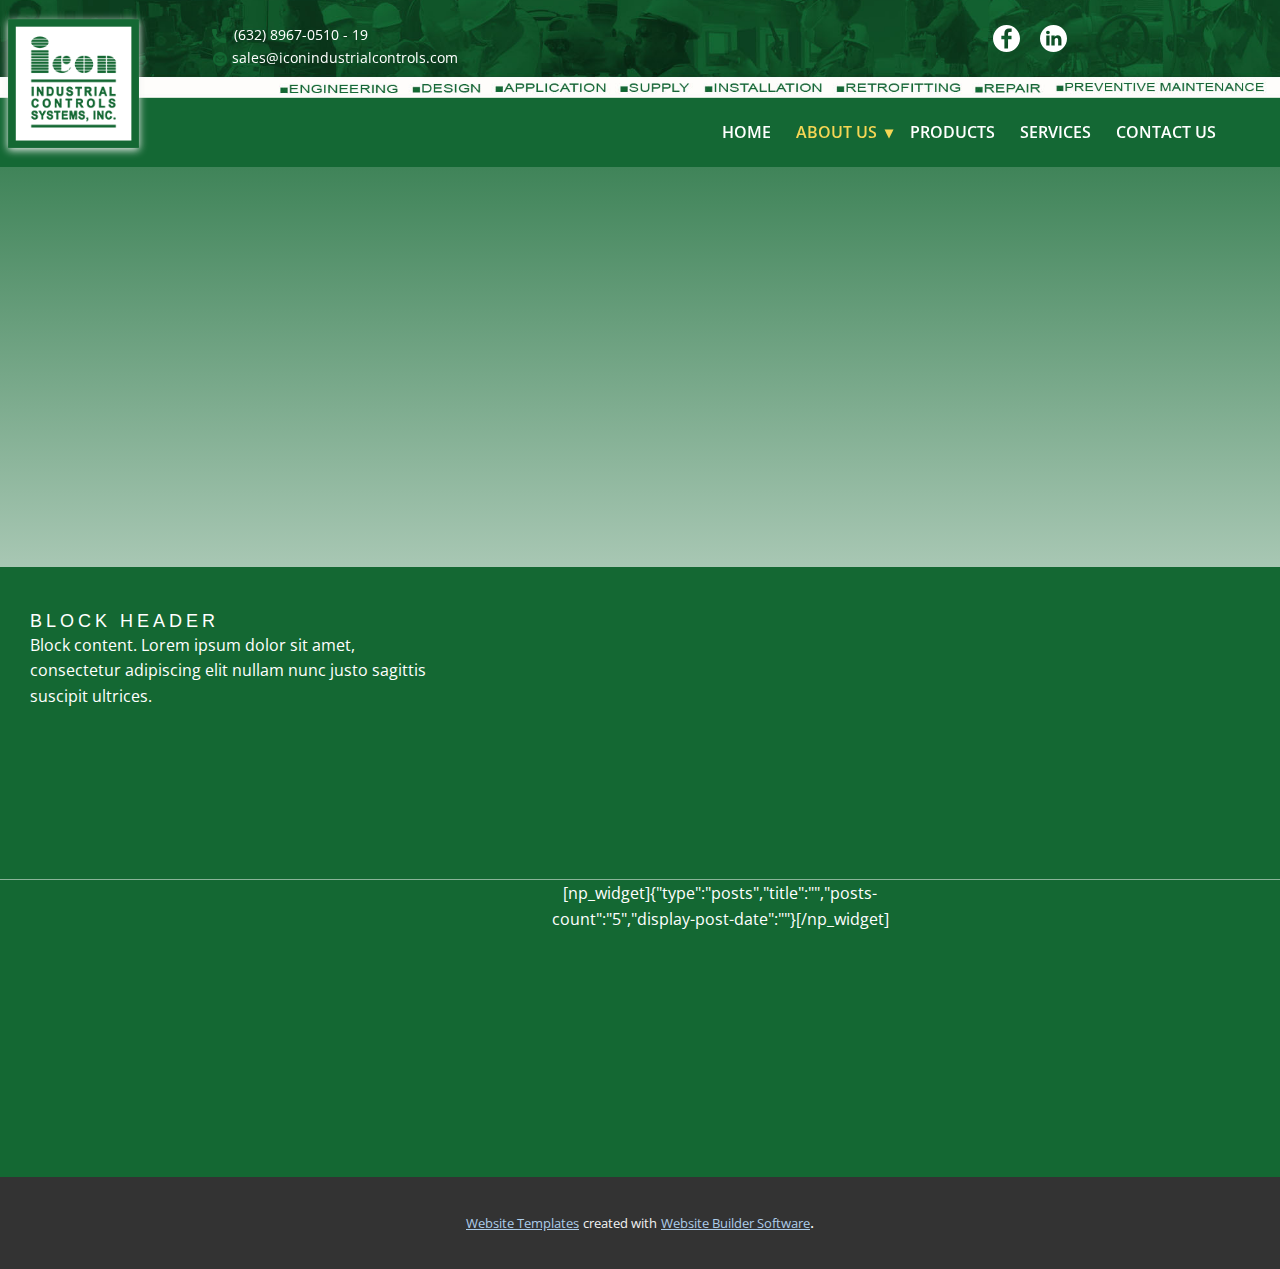
<file: Social-Responsibility.html>
<!DOCTYPE html>
<html style="font-size: 16px;" lang="en-PH"><head>
    <meta name="viewport" content="width=device-width, initial-scale=1.0">
    <meta charset="utf-8">
    <meta name="keywords" content="">
    <meta name="description" content="">
    <title>Social Responsibility</title>
    <link rel="stylesheet" href="nicepage.css" media="screen">
<link rel="stylesheet" href="Social-Responsibility.css" media="screen">
    <script class="u-script" type="text/javascript" src="jquery.js" defer=""></script>
    <script class="u-script" type="text/javascript" src="nicepage.js" defer=""></script>
    <meta name="generator" content="Nicepage 5.13.1, nicepage.com">
    <link rel="icon" href="images/favicon.png">
    <link id="u-theme-google-font" rel="stylesheet" href="https://fonts.googleapis.com/css?family=Open+Sans:300,300i,400,400i,500,500i,600,600i,700,700i,800,800i">
    
    
    <script type="application/ld+json">{
		"@context": "http://schema.org",
		"@type": "Organization",
		"name": "Site1",
		"logo": "images/01newlogo.png",
		"sameAs": [
				"https://www.facebook.com/people/Industrial-Controls-Systems-INC/100063881530609/",
				"https://www.linkedin.com/company/industrial-controls-systems-inc-"
		]
}</script>
    <meta name="theme-color" content="#478ac9">
    <meta property="og:title" content="Social Responsibility">
    <meta property="og:description" content="">
    <meta property="og:type" content="website">
  <meta data-intl-tel-input-cdn-path="intlTelInput/"></head>
  <body class="u-body u-xl-mode" data-lang="en"><header class="u-header u-image u-sticky u-sticky-3c79 u-header" id="sec-fc3e" data-animation-name="" data-animation-duration="0" data-animation-delay="0" data-animation-direction="" data-image-width="1980" data-image-height="296"><div class="u-social-icons u-spacing-20 u-social-icons-1">
        <a class="u-social-url" title="facebook" target="_blank" href="https://www.facebook.com/people/Industrial-Controls-Systems-INC/100063881530609/"><span class="u-icon u-social-facebook u-social-icon u-text-white"><svg class="u-svg-link" preserveAspectRatio="xMidYMin slice" viewBox="0 0 97.75 97.75" style=""><use xmlns:xlink="http://www.w3.org/1999/xlink" xlink:href="#svg-fc9a"></use></svg><svg class="u-svg-content" viewBox="0 0 97.75 97.75" x="0px" y="0px" id="svg-fc9a" style="enable-background:new 0 0 97.75 97.75;"><g><path d="M48.875,0C21.882,0,0,21.882,0,48.875S21.882,97.75,48.875,97.75S97.75,75.868,97.75,48.875S75.868,0,48.875,0z    M67.521,24.89l-6.76,0.003c-5.301,0-6.326,2.519-6.326,6.215v8.15h12.641L67.07,52.023H54.436v32.758H41.251V52.023H30.229V39.258   h11.022v-9.414c0-10.925,6.675-16.875,16.42-16.875l9.851,0.015V24.89L67.521,24.89z"></path>
</g></svg></span>
        </a>
        <a class="u-social-url" target="_blank" data-type="Custom" title="Linkedin" href="https://www.linkedin.com/company/industrial-controls-systems-inc-"><span class="u-icon u-social-custom u-social-icon u-text-white u-icon-2"><svg class="u-svg-link" preserveAspectRatio="xMidYMin slice" viewBox="0 0 512 512" style=""><use xmlns:xlink="http://www.w3.org/1999/xlink" xlink:href="#svg-6e12"></use></svg><svg class="u-svg-content" viewBox="0 0 512 512" id="svg-6e12"><path d="m256 0c-141.363281 0-256 114.636719-256 256s114.636719 256 256 256 256-114.636719 256-256-114.636719-256-256-256zm-74.390625 387h-62.347656v-187.574219h62.347656zm-31.171875-213.1875h-.40625c-20.921875 0-34.453125-14.402344-34.453125-32.402344 0-18.40625 13.945313-32.410156 35.273437-32.410156 21.328126 0 34.453126 14.003906 34.859376 32.410156 0 18-13.53125 32.402344-35.273438 32.402344zm255.984375 213.1875h-62.339844v-100.347656c0-25.21875-9.027343-42.417969-31.585937-42.417969-17.222656 0-27.480469 11.601563-31.988282 22.800781-1.648437 4.007813-2.050781 9.609375-2.050781 15.214844v104.75h-62.34375s.816407-169.976562 0-187.574219h62.34375v26.558594c8.285157-12.78125 23.109375-30.960937 56.1875-30.960937 41.019531 0 71.777344 26.808593 71.777344 84.421874zm0 0"></path></svg></span>
        </a>
      </div><a href="https://iconindustrialcontrols.com" class="u-image u-logo u-image-1" data-image-width="168" data-image-height="165" data-animation-name="customAnimationIn" data-animation-duration="3500" title="Industrial Controls Systems">
        <img src="images/01newlogo.png" class="u-logo-image u-logo-image-1">
      </a><nav class="u-dropdown-icon u-menu u-menu-dropdown u-offcanvas-shift u-menu-1" data-position="Main Menu" data-responsive-from="MD">
        <div class="menu-collapse" style="letter-spacing: 0px; font-size: 1rem; text-transform: uppercase; font-weight: 600;">
          <a class="u-button-style u-custom-active-border-color u-custom-active-color u-custom-border u-custom-border-color u-custom-border-radius u-custom-borders u-custom-color u-custom-hover-border-color u-custom-hover-color u-custom-left-right-menu-spacing u-custom-text-active-color u-custom-text-color u-custom-text-decoration u-custom-text-hover-color u-custom-top-bottom-menu-spacing u-nav-link u-text-white" href="#" style="padding: 4px 0px; font-size: calc(1em + 8px);">
            <svg class="u-svg-link" viewBox="0 0 24 24"><use xmlns:xlink="http://www.w3.org/1999/xlink" xlink:href="#svg-160a"></use></svg>
            <svg class="u-svg-content" version="1.1" id="svg-160a" viewBox="0 0 16 16" x="0px" y="0px" xmlns:xlink="http://www.w3.org/1999/xlink" xmlns="http://www.w3.org/2000/svg"><g><rect y="1" width="16" height="2"></rect><rect y="7" width="16" height="2"></rect><rect y="13" width="16" height="2"></rect>
</g></svg>
          </a>
        </div>
        <div class="u-custom-menu u-nav-container">
          <ul class="u-custom-font u-nav u-spacing-1 u-text-font u-unstyled u-nav-1"><li class="u-nav-item"><a class="u-border-active-palette-1-base u-border-hover-palette-1-light-1 u-border-no-left u-border-no-right u-border-no-top u-button-style u-nav-link u-text-active-palette-3-light-1 u-text-body-alt-color u-text-hover-palette-5-light-1" href="Home.html" style="padding: 10px 12px;">Home</a>
</li><li class="u-nav-item"><a class="u-border-active-palette-1-base u-border-hover-palette-1-light-1 u-border-no-left u-border-no-right u-border-no-top u-button-style u-nav-link u-text-active-palette-3-light-1 u-text-body-alt-color u-text-hover-palette-5-light-1" href="About-Us.html" style="padding: 10px 12px;">About Us</a><div class="u-nav-popup"><ul class="u-h-spacing-11 u-nav u-unstyled u-v-spacing-11"><li class="u-nav-item"><a class="u-button-style u-nav-link u-text-active-palette-3-base u-text-hover-palette-5-light-1 u-text-white" href="Social-Responsibility.html">Social Responsibility</a>
</li></ul>
</div>
</li><li class="u-nav-item"><a class="u-border-active-palette-1-base u-border-hover-palette-1-light-1 u-border-no-left u-border-no-right u-border-no-top u-button-style u-nav-link u-text-active-palette-3-light-1 u-text-body-alt-color u-text-hover-palette-5-light-1" href="Products.html" style="padding: 10px 12px;">Products</a>
</li><li class="u-nav-item"><a class="u-border-active-palette-1-base u-border-hover-palette-1-light-1 u-border-no-left u-border-no-right u-border-no-top u-button-style u-nav-link u-text-active-palette-3-light-1 u-text-body-alt-color u-text-hover-palette-5-light-1" href="Services.html" style="padding: 10px 12px;">Services</a>
</li><li class="u-nav-item"><a class="u-border-active-palette-1-base u-border-hover-palette-1-light-1 u-border-no-left u-border-no-right u-border-no-top u-button-style u-nav-link u-text-active-palette-3-light-1 u-text-body-alt-color u-text-hover-palette-5-light-1" href="Contact-Us.html" style="padding: 10px 5px 10px 12px;">Contact Us</a>
</li></ul>
        </div>
        <div class="u-custom-menu u-nav-container-collapse">
          <div class="u-container-style u-custom-color-5 u-inner-container-layout u-opacity u-opacity-85 u-sidenav">
            <div class="u-inner-container-layout u-sidenav-overflow">
              <div class="u-menu-close"></div>
              <ul class="u-align-center u-nav u-popupmenu-items u-unstyled u-nav-3"><li class="u-nav-item"><a class="u-button-style u-nav-link" href="Home.html">Home</a>
</li><li class="u-nav-item"><a class="u-button-style u-nav-link" href="About-Us.html">About Us</a><div class="u-nav-popup"><ul class="u-h-spacing-11 u-nav u-unstyled u-v-spacing-11"><li class="u-nav-item"><a class="u-button-style u-nav-link u-text-active-palette-3-base u-text-hover-palette-5-light-1 u-text-white" href="Social-Responsibility.html">Social Responsibility</a>
</li></ul>
</div>
</li><li class="u-nav-item"><a class="u-button-style u-nav-link" href="Products.html">Products</a>
</li><li class="u-nav-item"><a class="u-button-style u-nav-link" href="Services.html">Services</a>
</li><li class="u-nav-item"><a class="u-button-style u-nav-link" href="Contact-Us.html">Contact Us</a>
</li></ul>
            </div>
          </div>
          <div class="u-menu-overlay u-opacity u-opacity-70"></div>
        </div>
      </nav><div class="u-container-style u-group u-shape-rectangle u-group-1">
        <div class="u-container-layout u-container-layout-1">
          <a href="iconindustrialcontrols.com" class="u-active-none u-bottom-left-radius-0 u-bottom-right-radius-0 u-btn u-btn-rectangle u-button-style u-hidden-sm u-hidden-xs u-hover-none u-none u-radius-0 u-text-body-alt-color u-top-left-radius-0 u-top-right-radius-0 u-btn-1" target="_blank"><span class="u-icon u-text-custom-color-5"><svg class="u-svg-content" viewBox="0 0 405.333 405.333" x="0px" y="0px" style="width: 1em; height: 1em;"><path d="M373.333,266.88c-25.003,0-49.493-3.904-72.704-11.563c-11.328-3.904-24.192-0.896-31.637,6.699l-46.016,34.752    c-52.8-28.181-86.592-61.952-114.389-114.368l33.813-44.928c8.512-8.512,11.563-20.971,7.915-32.64    C142.592,81.472,138.667,56.96,138.667,32c0-17.643-14.357-32-32-32H32C14.357,0,0,14.357,0,32    c0,205.845,167.488,373.333,373.333,373.333c17.643,0,32-14.357,32-32V298.88C405.333,281.237,390.976,266.88,373.333,266.88z"></path></svg></span>&nbsp; (632) 8967-0510 - 19
          </a>
          <a href="mailto:sales@iconindustrialcontrols.com?subject=Inquiry" class="u-btn u-button-style u-hidden-sm u-hidden-xs u-none u-text-white u-btn-2"><span class="u-file-icon u-icon u-text-custom-color-5 u-icon-4"><img src="images/2.png" alt=""></span>&nbsp;sales@iconindustrialcontrols.com
          </a>
        </div>
      </div></header>
    <section class="u-clearfix u-section-1" id="sec-ae2b">
      <div class="u-clearfix u-sheet u-sheet-1"></div>
    </section>
    
    
    <footer class="u-clearfix u-custom-color-5 u-footer" id="sec-1012"><div class="u-clearfix u-sheet u-sheet-1">
        <div class="u-clearfix u-expanded-width u-gutter-30 u-layout-wrap u-layout-wrap-1">
          <div class="u-gutter-0 u-layout">
            <div class="u-layout-row">
              <div class="u-align-left u-container-style u-layout-cell u-left-cell u-size-20 u-layout-cell-1">
                <div class="u-container-layout u-container-layout-1"><!--position-->
                  <div data-position="" class="u-position u-position-1"><!--block-->
                    <div class="u-block">
                      <div class="u-block-container u-clearfix"><!--block_header-->
                        <h5 class="u-block-header u-text"><!--block_header_content--> Block header <!--/block_header_content--></h5><!--/block_header--><!--block_content-->
                        <div class="u-block-content u-text"><!--block_content_content--> Block content. Lorem ipsum dolor sit amet, consectetur adipiscing elit nullam nunc justo sagittis suscipit ultrices. <!--/block_content_content--></div><!--/block_content-->
                      </div>
                    </div><!--/block-->
                  </div><!--/position-->
                </div>
              </div>
              <div class="u-align-left u-container-style u-layout-cell u-size-20 u-layout-cell-2">
                <div class="u-container-layout u-container-layout-2"></div>
              </div>
              <div class="u-align-left u-container-style u-layout-cell u-right-cell u-size-20 u-layout-cell-3">
                <div class="u-container-layout u-container-layout-3"><!--position-->
                  <div data-position="" class="u-position u-position-2"><!--block-->
                    <div class="u-block">
                      <div class="u-block-container u-clearfix"></div>
                    </div><!--/block-->
                  </div><!--/position-->
                </div>
              </div>
            </div>
          </div>
        </div>
        <div class="u-border-1 u-border-white u-expanded-width u-line u-line-horizontal u-opacity u-opacity-50 u-line-1"></div>
        <div class="u-social-icons u-spacing-10 u-social-icons-1">
          <a class="u-social-url" title="facebook" target="_blank" href=""><span class="u-file-icon u-icon u-social-facebook u-social-icon u-text-white u-icon-1"><img src="images/1384005-99495e7f.png" alt=""></span>
          </a>
          <a class="u-social-url" title="twitter" target="_blank" href=""><span class="u-file-icon u-icon u-social-icon u-social-twitter u-text-white u-icon-2"><img src="images/1384014-5104771e.png" alt=""></span>
          </a>
        </div>
        <div class="u-align-center u-widget u-widget-1">[np_widget]{"type":"posts","title":"","posts-count":"5","display-post-date":""}[/np_widget]</div>
      </div></footer>
    <section class="u-backlink u-clearfix u-grey-80">
      <a class="u-link" href="https://nicepage.com/website-templates" target="_blank">
        <span>Website Templates</span>
      </a>
      <p class="u-text">
        <span>created with</span>
      </p>
      <a class="u-link" href="" target="_blank">
        <span>Website Builder Software</span>
      </a>. 
    </section>
  
</body></html>
</file>
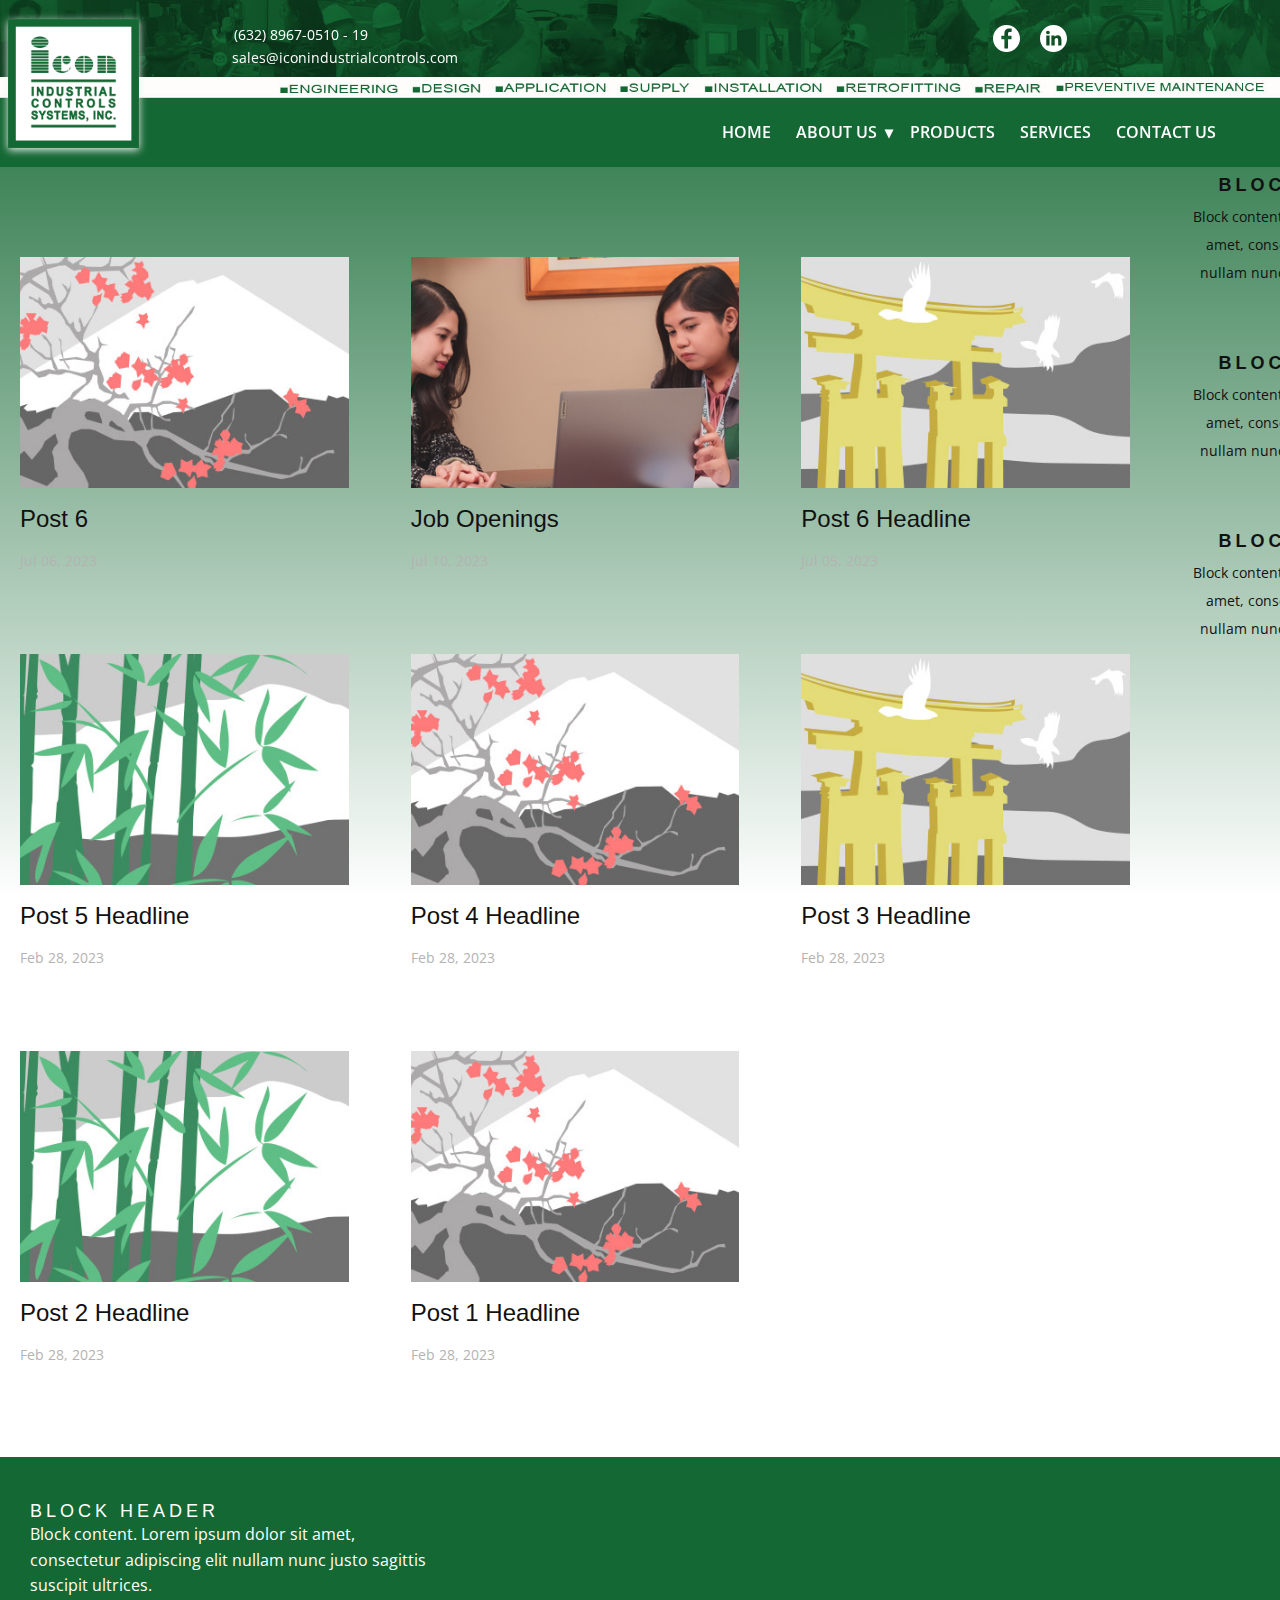
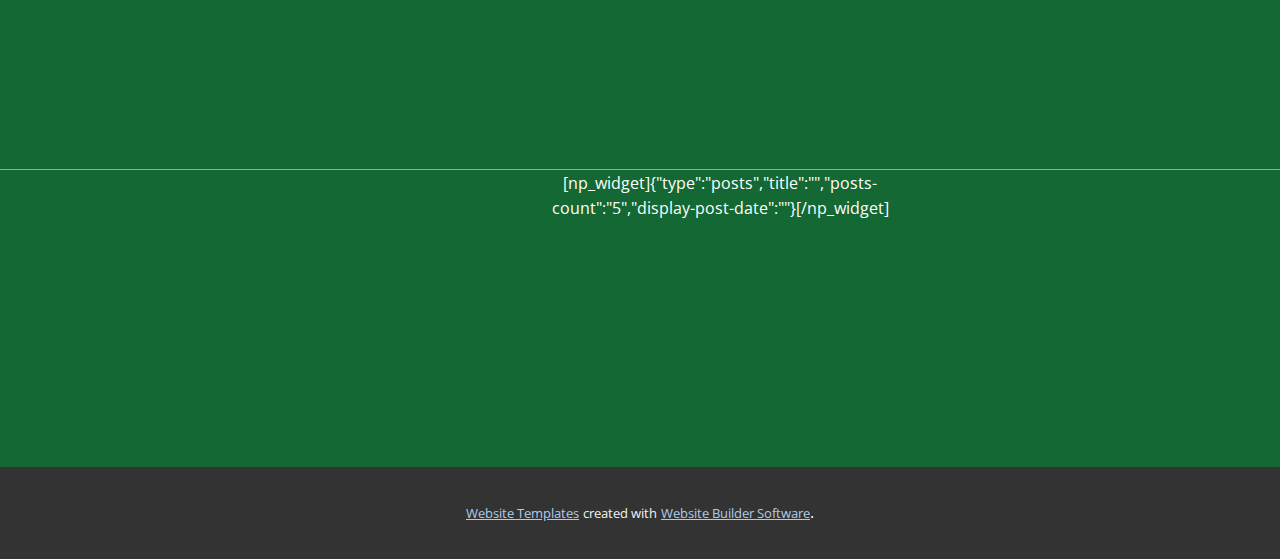
<file: blog/blog.html>
<!DOCTYPE html>
<html style="font-size: 16px;" lang="en-PH"><head>
    <meta name="viewport" content="width=device-width, initial-scale=1.0">
    <meta charset="utf-8">
    <meta name="keywords" content="">
    <meta name="description" content="">
    <title>Blog Template</title>
    <link rel="stylesheet" href="../nicepage.css" media="screen">
<link rel="stylesheet" href="../Blog-Template.css" media="screen">
    <script class="u-script" type="text/javascript" src="../jquery.js" defer=""></script>
    <script class="u-script" type="text/javascript" src="../nicepage.js" defer=""></script>
    <meta name="generator" content="Nicepage 5.13.1, nicepage.com">
    <link rel="icon" href="../images/favicon.png">
    <link id="u-theme-google-font" rel="stylesheet" href="https://fonts.googleapis.com/css?family=Open+Sans:300,300i,400,400i,500,500i,600,600i,700,700i,800,800i">
    
    
    <script type="application/ld+json">{
		"@context": "http://schema.org",
		"@type": "Organization",
		"name": "Site1",
		"logo": "images/01newlogo.png",
		"sameAs": [
				"https://www.facebook.com/people/Industrial-Controls-Systems-INC/100063881530609/",
				"https://www.linkedin.com/company/industrial-controls-systems-inc-"
		]
}</script>
    <meta name="theme-color" content="#478ac9">
  <meta data-intl-tel-input-cdn-path="intlTelInput/"></head>
  <body class="u-body u-xl-mode" data-lang="en"><header class="u-header u-image u-sticky u-sticky-3c79 u-header" id="sec-fc3e" data-animation-name="" data-animation-duration="0" data-animation-delay="0" data-animation-direction="" data-image-width="1980" data-image-height="296"><div class="u-social-icons u-spacing-20 u-social-icons-1">
        <a class="u-social-url" title="facebook" target="_blank" href="https://www.facebook.com/people/Industrial-Controls-Systems-INC/100063881530609/"><span class="u-icon u-social-facebook u-social-icon u-text-white"><svg class="u-svg-link" preserveAspectRatio="xMidYMin slice" viewBox="0 0 97.75 97.75" style=""><use xmlns:xlink="http://www.w3.org/1999/xlink" xlink:href="#svg-fc9a"></use></svg><svg class="u-svg-content" viewBox="0 0 97.75 97.75" x="0px" y="0px" id="svg-fc9a" style="enable-background:new 0 0 97.75 97.75;"><g><path d="M48.875,0C21.882,0,0,21.882,0,48.875S21.882,97.75,48.875,97.75S97.75,75.868,97.75,48.875S75.868,0,48.875,0z    M67.521,24.89l-6.76,0.003c-5.301,0-6.326,2.519-6.326,6.215v8.15h12.641L67.07,52.023H54.436v32.758H41.251V52.023H30.229V39.258   h11.022v-9.414c0-10.925,6.675-16.875,16.42-16.875l9.851,0.015V24.89L67.521,24.89z"></path>
</g></svg></span>
        </a>
        <a class="u-social-url" target="_blank" data-type="Custom" title="Linkedin" href="https://www.linkedin.com/company/industrial-controls-systems-inc-"><span class="u-icon u-social-custom u-social-icon u-text-white u-icon-2"><svg class="u-svg-link" preserveAspectRatio="xMidYMin slice" viewBox="0 0 512 512" style=""><use xmlns:xlink="http://www.w3.org/1999/xlink" xlink:href="#svg-6e12"></use></svg><svg class="u-svg-content" viewBox="0 0 512 512" id="svg-6e12"><path d="m256 0c-141.363281 0-256 114.636719-256 256s114.636719 256 256 256 256-114.636719 256-256-114.636719-256-256-256zm-74.390625 387h-62.347656v-187.574219h62.347656zm-31.171875-213.1875h-.40625c-20.921875 0-34.453125-14.402344-34.453125-32.402344 0-18.40625 13.945313-32.410156 35.273437-32.410156 21.328126 0 34.453126 14.003906 34.859376 32.410156 0 18-13.53125 32.402344-35.273438 32.402344zm255.984375 213.1875h-62.339844v-100.347656c0-25.21875-9.027343-42.417969-31.585937-42.417969-17.222656 0-27.480469 11.601563-31.988282 22.800781-1.648437 4.007813-2.050781 9.609375-2.050781 15.214844v104.75h-62.34375s.816407-169.976562 0-187.574219h62.34375v26.558594c8.285157-12.78125 23.109375-30.960937 56.1875-30.960937 41.019531 0 71.777344 26.808593 71.777344 84.421874zm0 0"></path></svg></span>
        </a>
      </div><a href="https://iconindustrialcontrols.com" class="u-image u-logo u-image-1" data-image-width="168" data-image-height="165" data-animation-name="customAnimationIn" data-animation-duration="3500" title="Industrial Controls Systems">
        <img src="../images/01newlogo.png" class="u-logo-image u-logo-image-1">
      </a><nav class="u-dropdown-icon u-menu u-menu-dropdown u-offcanvas-shift u-menu-1" data-position="Main Menu" data-responsive-from="MD">
        <div class="menu-collapse" style="letter-spacing: 0px; font-size: 1rem; text-transform: uppercase; font-weight: 600;">
          <a class="u-button-style u-custom-active-border-color u-custom-active-color u-custom-border u-custom-border-color u-custom-border-radius u-custom-borders u-custom-color u-custom-hover-border-color u-custom-hover-color u-custom-left-right-menu-spacing u-custom-text-active-color u-custom-text-color u-custom-text-decoration u-custom-text-hover-color u-custom-top-bottom-menu-spacing u-nav-link u-text-white" href="#" style="padding: 4px 0px; font-size: calc(1em + 8px);">
            <svg class="u-svg-link" viewBox="0 0 24 24"><use xmlns:xlink="http://www.w3.org/1999/xlink" xlink:href="#svg-160a"></use></svg>
            <svg class="u-svg-content" version="1.1" id="svg-160a" viewBox="0 0 16 16" x="0px" y="0px" xmlns:xlink="http://www.w3.org/1999/xlink" xmlns="http://www.w3.org/2000/svg"><g><rect y="1" width="16" height="2"></rect><rect y="7" width="16" height="2"></rect><rect y="13" width="16" height="2"></rect>
</g></svg>
          </a>
        </div>
        <div class="u-custom-menu u-nav-container">
          <ul class="u-custom-font u-nav u-spacing-1 u-text-font u-unstyled u-nav-1"><li class="u-nav-item"><a class="u-border-active-palette-1-base u-border-hover-palette-1-light-1 u-border-no-left u-border-no-right u-border-no-top u-button-style u-nav-link u-text-active-palette-3-light-1 u-text-body-alt-color u-text-hover-palette-5-light-1" href="../Home.html" style="padding: 10px 12px;">Home</a>
</li><li class="u-nav-item"><a class="u-border-active-palette-1-base u-border-hover-palette-1-light-1 u-border-no-left u-border-no-right u-border-no-top u-button-style u-nav-link u-text-active-palette-3-light-1 u-text-body-alt-color u-text-hover-palette-5-light-1" href="../About-Us.html" style="padding: 10px 12px;">About Us</a><div class="u-nav-popup"><ul class="u-h-spacing-11 u-nav u-unstyled u-v-spacing-11"><li class="u-nav-item"><a class="u-button-style u-nav-link u-text-active-palette-3-base u-text-hover-palette-5-light-1 u-text-white" href="../Social-Responsibility.html">Social Responsibility</a>
</li></ul>
</div>
</li><li class="u-nav-item"><a class="u-border-active-palette-1-base u-border-hover-palette-1-light-1 u-border-no-left u-border-no-right u-border-no-top u-button-style u-nav-link u-text-active-palette-3-light-1 u-text-body-alt-color u-text-hover-palette-5-light-1" href="../Products.html" style="padding: 10px 12px;">Products</a>
</li><li class="u-nav-item"><a class="u-border-active-palette-1-base u-border-hover-palette-1-light-1 u-border-no-left u-border-no-right u-border-no-top u-button-style u-nav-link u-text-active-palette-3-light-1 u-text-body-alt-color u-text-hover-palette-5-light-1" href="../Services.html" style="padding: 10px 12px;">Services</a>
</li><li class="u-nav-item"><a class="u-border-active-palette-1-base u-border-hover-palette-1-light-1 u-border-no-left u-border-no-right u-border-no-top u-button-style u-nav-link u-text-active-palette-3-light-1 u-text-body-alt-color u-text-hover-palette-5-light-1" href="../Contact-Us.html" style="padding: 10px 5px 10px 12px;">Contact Us</a>
</li></ul>
        </div>
        <div class="u-custom-menu u-nav-container-collapse">
          <div class="u-container-style u-custom-color-5 u-inner-container-layout u-opacity u-opacity-85 u-sidenav">
            <div class="u-inner-container-layout u-sidenav-overflow">
              <div class="u-menu-close"></div>
              <ul class="u-align-center u-nav u-popupmenu-items u-unstyled u-nav-3"><li class="u-nav-item"><a class="u-button-style u-nav-link" href="../Home.html">Home</a>
</li><li class="u-nav-item"><a class="u-button-style u-nav-link" href="../About-Us.html">About Us</a><div class="u-nav-popup"><ul class="u-h-spacing-11 u-nav u-unstyled u-v-spacing-11"><li class="u-nav-item"><a class="u-button-style u-nav-link u-text-active-palette-3-base u-text-hover-palette-5-light-1 u-text-white" href="../Social-Responsibility.html">Social Responsibility</a>
</li></ul>
</div>
</li><li class="u-nav-item"><a class="u-button-style u-nav-link" href="../Products.html">Products</a>
</li><li class="u-nav-item"><a class="u-button-style u-nav-link" href="../Services.html">Services</a>
</li><li class="u-nav-item"><a class="u-button-style u-nav-link" href="../Contact-Us.html">Contact Us</a>
</li></ul>
            </div>
          </div>
          <div class="u-menu-overlay u-opacity u-opacity-70"></div>
        </div>
      </nav><div class="u-container-style u-group u-shape-rectangle u-group-1">
        <div class="u-container-layout u-container-layout-1">
          <a href="../iconindustrialcontrols.com" class="u-active-none u-bottom-left-radius-0 u-bottom-right-radius-0 u-btn u-btn-rectangle u-button-style u-hidden-sm u-hidden-xs u-hover-none u-none u-radius-0 u-text-body-alt-color u-top-left-radius-0 u-top-right-radius-0 u-btn-1" target="_blank"><span class="u-icon u-text-custom-color-5"><svg class="u-svg-content" viewBox="0 0 405.333 405.333" x="0px" y="0px" style="width: 1em; height: 1em;"><path d="M373.333,266.88c-25.003,0-49.493-3.904-72.704-11.563c-11.328-3.904-24.192-0.896-31.637,6.699l-46.016,34.752    c-52.8-28.181-86.592-61.952-114.389-114.368l33.813-44.928c8.512-8.512,11.563-20.971,7.915-32.64    C142.592,81.472,138.667,56.96,138.667,32c0-17.643-14.357-32-32-32H32C14.357,0,0,14.357,0,32    c0,205.845,167.488,373.333,373.333,373.333c17.643,0,32-14.357,32-32V298.88C405.333,281.237,390.976,266.88,373.333,266.88z"></path></svg></span>&nbsp; (632) 8967-0510 - 19
          </a>
          <a href="../mailto:sales@iconindustrialcontrols.com?subject=Inquiry" class="u-btn u-button-style u-hidden-sm u-hidden-xs u-none u-text-white u-btn-2"><span class="u-file-icon u-icon u-text-custom-color-5 u-icon-4"><img src="../images/2.png" alt=""></span>&nbsp;sales@iconindustrialcontrols.com
          </a>
        </div>
      </div></header>
    <div class="u-content-layout u-sheet">
      <div class="u-content">
        <section class="u-clearfix u-section-1" id="sec-df99">
          <div class="u-clearfix u-sheet u-valign-middle u-sheet-1"><!--blog--><!--blog_options_json--><!--{"type":"Recent","source":"","tags":"","count":""}--><!--/blog_options_json-->
            <div class="u-blog u-expanded-width u-blog-1">
              <div class="u-repeater u-repeater-1"><!--blog_post-->
                <div class="u-align-left u-blog-post u-container-style u-repeater-item u-video-cover">
                  <div class="u-container-layout u-similar-container u-container-layout-1"><!--blog_post_image-->
                    <a class="u-post-header-link" href="../blog/post-6.html"><img alt="" class="u-blog-control u-expanded-width u-image u-image-default u-image-1" src="../images/0fd3416c.jpeg"></a><!--/blog_post_image--><!--blog_post_header-->
                    <h4 class="u-blog-control u-text u-text-1">
                      <a class="u-post-header-link" href="../blog/post-6.html">Post 6</a>
                    </h4><!--/blog_post_header--><!--blog_post_metadata-->
                    <div class="u-blog-control u-metadata u-text-grey-30 u-metadata-1"><!--blog_post_metadata_date-->
                      <span class="u-meta-date u-meta-icon">Jul 06, 2023</span><!--/blog_post_metadata_date--><!--blog_post_metadata_comments-->
                      <!--/blog_post_metadata_comments-->
                    </div><!--/blog_post_metadata-->
                  </div>
                </div><div class="u-align-left u-blog-post u-container-style u-repeater-item u-video-cover">
                  <div class="u-container-layout u-similar-container u-container-layout-2"><!--blog_post_image-->
                    <a class="u-post-header-link" href="../blog/job-openings.html"><img alt="" class="u-blog-control u-expanded-width u-image u-image-default u-image-2" src="../images/Careers.jpg"></a><!--/blog_post_image--><!--blog_post_header-->
                    <h4 class="u-blog-control u-text u-text-2">
                      <a class="u-post-header-link" href="../blog/job-openings.html">Job Openings</a>
                    </h4><!--/blog_post_header--><!--blog_post_metadata-->
                    <div class="u-blog-control u-metadata u-text-grey-30 u-metadata-2"><!--blog_post_metadata_date-->
                      <span class="u-meta-date u-meta-icon">Jul 10, 2023</span><!--/blog_post_metadata_date--><!--blog_post_metadata_comments-->
                      <!--/blog_post_metadata_comments-->
                    </div><!--/blog_post_metadata-->
                  </div>
                </div><div class="u-align-left u-blog-post u-container-style u-repeater-item u-video-cover">
                  <div class="u-container-layout u-similar-container u-container-layout-3"><!--blog_post_image-->
                    <a class="u-post-header-link" href="../blog/post-5.html"><img alt="" class="u-blog-control u-expanded-width u-image u-image-default u-image-3" src="../images/8ad73f3c.jpeg"></a><!--/blog_post_image--><!--blog_post_header-->
                    <h4 class="u-blog-control u-text u-text-3">
                      <a class="u-post-header-link" href="../blog/post-5.html">Post 6 Headline</a>
                    </h4><!--/blog_post_header--><!--blog_post_metadata-->
                    <div class="u-blog-control u-metadata u-text-grey-30 u-metadata-3"><!--blog_post_metadata_date-->
                      <span class="u-meta-date u-meta-icon">Jul 05, 2023</span><!--/blog_post_metadata_date--><!--blog_post_metadata_comments-->
                      <!--/blog_post_metadata_comments-->
                    </div><!--/blog_post_metadata-->
                  </div>
                </div><div class="u-align-left u-blog-post u-container-style u-repeater-item u-video-cover">
                  <div class="u-container-layout u-similar-container u-container-layout-1"><!--blog_post_image-->
                    <a class="u-post-header-link" href="../blog/post-4.html"><img alt="" class="u-blog-control u-expanded-width u-image u-image-default u-image-1" src="../images/68f64b9d.jpeg"></a><!--/blog_post_image--><!--blog_post_header-->
                    <h4 class="u-blog-control u-text u-text-1">
                      <a class="u-post-header-link" href="../blog/post-4.html">Post 5 Headline</a>
                    </h4><!--/blog_post_header--><!--blog_post_metadata-->
                    <div class="u-blog-control u-metadata u-text-grey-30 u-metadata-1"><!--blog_post_metadata_date-->
                      <span class="u-meta-date u-meta-icon">Feb 28, 2023</span><!--/blog_post_metadata_date--><!--blog_post_metadata_comments-->
                      <!--/blog_post_metadata_comments-->
                    </div><!--/blog_post_metadata-->
                  </div>
                </div><div class="u-align-left u-blog-post u-container-style u-repeater-item u-video-cover">
                  <div class="u-container-layout u-similar-container u-container-layout-2"><!--blog_post_image-->
                    <a class="u-post-header-link" href="../blog/post-3.html"><img alt="" class="u-blog-control u-expanded-width u-image u-image-default u-image-2" src="../images/0fd3416c.jpeg"></a><!--/blog_post_image--><!--blog_post_header-->
                    <h4 class="u-blog-control u-text u-text-2">
                      <a class="u-post-header-link" href="../blog/post-3.html">Post 4 Headline</a>
                    </h4><!--/blog_post_header--><!--blog_post_metadata-->
                    <div class="u-blog-control u-metadata u-text-grey-30 u-metadata-2"><!--blog_post_metadata_date-->
                      <span class="u-meta-date u-meta-icon">Feb 28, 2023</span><!--/blog_post_metadata_date--><!--blog_post_metadata_comments-->
                      <!--/blog_post_metadata_comments-->
                    </div><!--/blog_post_metadata-->
                  </div>
                </div><div class="u-align-left u-blog-post u-container-style u-repeater-item u-video-cover">
                  <div class="u-container-layout u-similar-container u-container-layout-3"><!--blog_post_image-->
                    <a class="u-post-header-link" href="../blog/post-2.html"><img alt="" class="u-blog-control u-expanded-width u-image u-image-default u-image-3" src="../images/8ad73f3c.jpeg"></a><!--/blog_post_image--><!--blog_post_header-->
                    <h4 class="u-blog-control u-text u-text-3">
                      <a class="u-post-header-link" href="../blog/post-2.html">Post 3 Headline</a>
                    </h4><!--/blog_post_header--><!--blog_post_metadata-->
                    <div class="u-blog-control u-metadata u-text-grey-30 u-metadata-3"><!--blog_post_metadata_date-->
                      <span class="u-meta-date u-meta-icon">Feb 28, 2023</span><!--/blog_post_metadata_date--><!--blog_post_metadata_comments-->
                      <!--/blog_post_metadata_comments-->
                    </div><!--/blog_post_metadata-->
                  </div>
                </div><div class="u-align-left u-blog-post u-container-style u-repeater-item u-video-cover">
                  <div class="u-container-layout u-similar-container u-container-layout-1"><!--blog_post_image-->
                    <a class="u-post-header-link" href="../blog/post-1.html"><img alt="" class="u-blog-control u-expanded-width u-image u-image-default u-image-1" src="../images/68f64b9d.jpeg"></a><!--/blog_post_image--><!--blog_post_header-->
                    <h4 class="u-blog-control u-text u-text-1">
                      <a class="u-post-header-link" href="../blog/post-1.html">Post 2 Headline</a>
                    </h4><!--/blog_post_header--><!--blog_post_metadata-->
                    <div class="u-blog-control u-metadata u-text-grey-30 u-metadata-1"><!--blog_post_metadata_date-->
                      <span class="u-meta-date u-meta-icon">Feb 28, 2023</span><!--/blog_post_metadata_date--><!--blog_post_metadata_comments-->
                      <!--/blog_post_metadata_comments-->
                    </div><!--/blog_post_metadata-->
                  </div>
                </div><div class="u-align-left u-blog-post u-container-style u-repeater-item u-video-cover">
                  <div class="u-container-layout u-similar-container u-container-layout-2"><!--blog_post_image-->
                    <a class="u-post-header-link" href="../blog/post.html"><img alt="" class="u-blog-control u-expanded-width u-image u-image-default u-image-2" src="../images/0fd3416c.jpeg"></a><!--/blog_post_image--><!--blog_post_header-->
                    <h4 class="u-blog-control u-text u-text-2">
                      <a class="u-post-header-link" href="../blog/post.html">Post 1 Headline</a>
                    </h4><!--/blog_post_header--><!--blog_post_metadata-->
                    <div class="u-blog-control u-metadata u-text-grey-30 u-metadata-2"><!--blog_post_metadata_date-->
                      <span class="u-meta-date u-meta-icon">Feb 28, 2023</span><!--/blog_post_metadata_date--><!--blog_post_metadata_comments-->
                      <!--/blog_post_metadata_comments-->
                    </div><!--/blog_post_metadata-->
                  </div>
                </div><!--/blog_post--><!--blog_post-->
                <!--/blog_post--><!--blog_post-->
                <!--/blog_post-->
              </div>
            </div><!--/blog-->
          </div>
        </section>
      </div>
      <aside class="u-indent-40 u-sidebar u-block-c9ed-1">
        <div class="u-block u-indent-30 u-block-c9ed-2">
          <div class="u-block-container u-clearfix">
            <h5 class="u-align-center u-block-header u-text u-block-c9ed-3"> Block header </h5>
            <div class="u-align-center u-block-content u-text u-block-c9ed-4"> Block content. Lorem ipsum dolor sit amet, consectetur adipiscing elit nullam nunc justo sagittis suscipit ultrices. </div>
          </div>
        </div>
        <div class="u-block u-indent-30 u-block-c9ed-5">
          <div class="u-block-container u-clearfix">
            <h5 class="u-align-center u-block-header u-text u-block-c9ed-6"> Block header </h5>
            <div class="u-align-center u-block-content u-text u-block-c9ed-7"> Block content. Lorem ipsum dolor sit amet, consectetur adipiscing elit nullam nunc justo sagittis suscipit ultrices. </div>
          </div>
        </div>
        <div class="u-block u-indent-30 u-block-c9ed-8">
          <div class="u-block-container u-clearfix">
            <h5 class="u-align-center u-block-header u-text u-block-c9ed-9"> Block header </h5>
            <div class="u-align-center u-block-content u-text u-block-c9ed-10"> Block content. Lorem ipsum dolor sit amet, consectetur adipiscing elit nullam nunc justo sagittis suscipit ultrices. </div>
          </div>
        </div>
        <style data-mode="XL">.u-block-c9ed-1 {
  flex-basis: auto;
  width: 250px;
}
.u-block-c9ed-3 {
  font-size: 1.125rem;
  line-height: 2;
  font-weight: 700;
}
.u-block-c9ed-4 {
  font-size: 0.875rem;
  line-height: 2;
}
.u-block-c9ed-6 {
  font-size: 1.125rem;
  line-height: 2;
  font-weight: 700;
}
.u-block-c9ed-7 {
  font-size: 0.875rem;
  line-height: 2;
}
.u-block-c9ed-9 {
  font-size: 1.125rem;
  line-height: 2;
  font-weight: 700;
}
.u-block-c9ed-10 {
  font-size: 0.875rem;
  line-height: 2;
}</style>
        <style data-mode="LG"></style>
        <style data-mode="MD"></style>
        <style data-mode="SM"></style>
        <style data-mode="XS"></style>
      </aside>
    </div>
    
    
    <footer class="u-clearfix u-custom-color-5 u-footer" id="sec-1012"><div class="u-clearfix u-sheet u-sheet-1">
        <div class="u-clearfix u-expanded-width u-gutter-30 u-layout-wrap u-layout-wrap-1">
          <div class="u-gutter-0 u-layout">
            <div class="u-layout-row">
              <div class="u-align-left u-container-style u-layout-cell u-left-cell u-size-20 u-layout-cell-1">
                <div class="u-container-layout u-container-layout-1"><!--position-->
                  <div data-position="" class="u-position u-position-1"><!--block-->
                    <div class="u-block">
                      <div class="u-block-container u-clearfix"><!--block_header-->
                        <h5 class="u-block-header u-text"><!--block_header_content--> Block header <!--/block_header_content--></h5><!--/block_header--><!--block_content-->
                        <div class="u-block-content u-text"><!--block_content_content--> Block content. Lorem ipsum dolor sit amet, consectetur adipiscing elit nullam nunc justo sagittis suscipit ultrices. <!--/block_content_content--></div><!--/block_content-->
                      </div>
                    </div><!--/block-->
                  </div><!--/position-->
                </div>
              </div>
              <div class="u-align-left u-container-style u-layout-cell u-size-20 u-layout-cell-2">
                <div class="u-container-layout u-container-layout-2"></div>
              </div>
              <div class="u-align-left u-container-style u-layout-cell u-right-cell u-size-20 u-layout-cell-3">
                <div class="u-container-layout u-container-layout-3"><!--position-->
                  <div data-position="" class="u-position u-position-2"><!--block-->
                    <div class="u-block">
                      <div class="u-block-container u-clearfix"></div>
                    </div><!--/block-->
                  </div><!--/position-->
                </div>
              </div>
            </div>
          </div>
        </div>
        <div class="u-border-1 u-border-white u-expanded-width u-line u-line-horizontal u-opacity u-opacity-50 u-line-1"></div>
        <div class="u-social-icons u-spacing-10 u-social-icons-1">
          <a class="u-social-url" title="facebook" target="_blank" href=""><span class="u-file-icon u-icon u-social-facebook u-social-icon u-text-white u-icon-1"><img src="../images/1384005-99495e7f.png" alt=""></span>
          </a>
          <a class="u-social-url" title="twitter" target="_blank" href=""><span class="u-file-icon u-icon u-social-icon u-social-twitter u-text-white u-icon-2"><img src="../images/1384014-5104771e.png" alt=""></span>
          </a>
        </div>
        <div class="u-align-center u-widget u-widget-1">[np_widget]{"type":"posts","title":"","posts-count":"5","display-post-date":""}[/np_widget]</div>
      </div></footer>
    <section class="u-backlink u-clearfix u-grey-80">
      <a class="u-link" href="https://nicepage.com/website-templates" target="_blank">
        <span>Website Templates</span>
      </a>
      <p class="u-text">
        <span>created with</span>
      </p>
      <a class="u-link" href="" target="_blank">
        <span>Website Builder Software</span>
      </a>. 
    </section><span style="height: 64px; width: 64px; margin-left: 0px; margin-right: auto; margin-top: 0px; background-image: none; right: 10px; bottom: 10px; padding: 25px;" class="u-back-to-top u-icon u-icon-circle u-opacity u-opacity-85 u-text-custom-color-5 u-white" data-href="#">
        <svg class="u-svg-link" preserveAspectRatio="xMidYMin slice" viewBox="0 0 551.13 551.13"><use xmlns:xlink="http://www.w3.org/1999/xlink" xlink:href="#svg-1d98"></use></svg>
        <svg class="u-svg-content" enable-background="new 0 0 551.13 551.13" viewBox="0 0 551.13 551.13" xmlns="http://www.w3.org/2000/svg" id="svg-1d98"><path d="m275.565 189.451 223.897 223.897h51.668l-275.565-275.565-275.565 275.565h51.668z"></path></svg>
    </span>
  
</body></html>
</file>
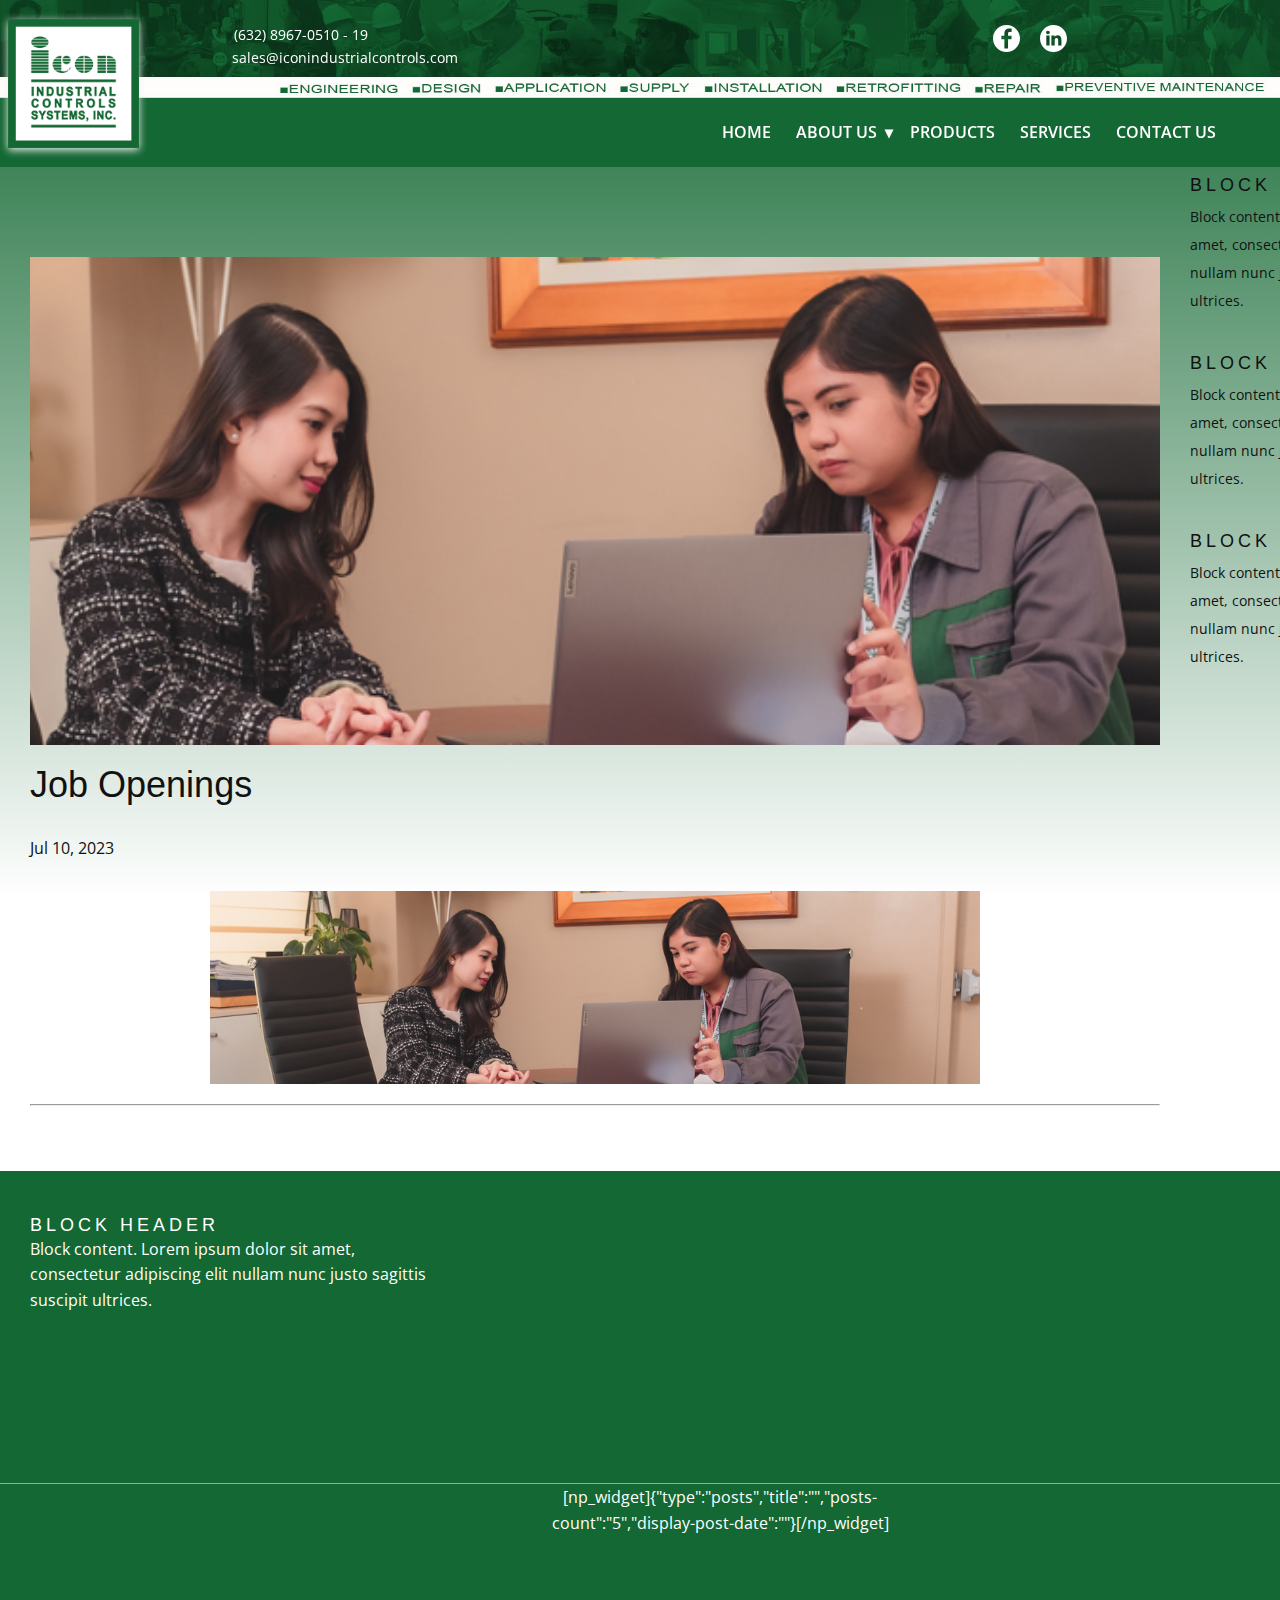
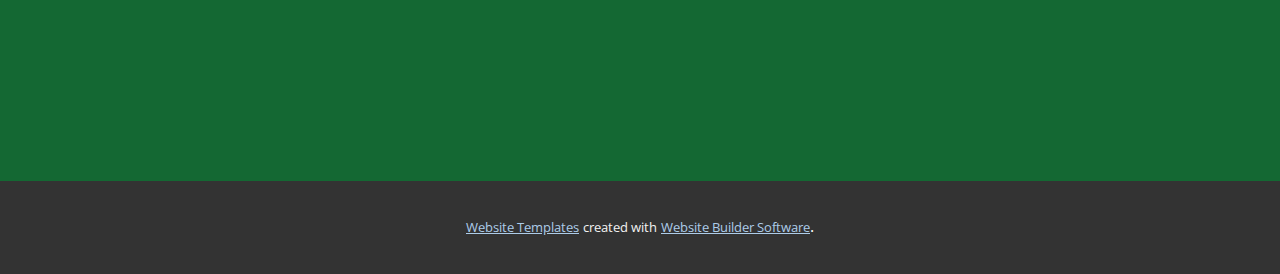
<file: blog/job-openings.html>
<!DOCTYPE html>
<html style="font-size: 16px;" lang="en-PH"><head>
    <meta name="viewport" content="width=device-width, initial-scale=1.0">
    <meta charset="utf-8">
    <meta name="keywords" content="Post 1 Headline">
    <meta name="description" content="">
    <title>Job Openings</title>
    <link rel="stylesheet" href="../nicepage.css" media="screen">
<link rel="stylesheet" href="../Post-Template.css" media="screen">
    <script class="u-script" type="text/javascript" src="../jquery.js" defer=""></script>
    <script class="u-script" type="text/javascript" src="../nicepage.js" defer=""></script>
    <meta name="generator" content="Nicepage 5.13.1, nicepage.com">
    <link rel="icon" href="../images/favicon.png">
    <link id="u-theme-google-font" rel="stylesheet" href="https://fonts.googleapis.com/css?family=Open+Sans:300,300i,400,400i,500,500i,600,600i,700,700i,800,800i">
    
    
    <script type="application/ld+json">{
		"@context": "http://schema.org",
		"@type": "Organization",
		"name": "Site1",
		"logo": "images/01newlogo.png",
		"sameAs": [
				"https://www.facebook.com/people/Industrial-Controls-Systems-INC/100063881530609/",
				"https://www.linkedin.com/company/industrial-controls-systems-inc-"
		]
}</script>
    <meta name="theme-color" content="#478ac9">
  <meta data-intl-tel-input-cdn-path="intlTelInput/"></head>
  <body class="u-body u-xl-mode" data-lang="en"><header class="u-header u-image u-sticky u-sticky-3c79 u-header" id="sec-fc3e" data-animation-name="" data-animation-duration="0" data-animation-delay="0" data-animation-direction="" data-image-width="1980" data-image-height="296"><div class="u-social-icons u-spacing-20 u-social-icons-1">
        <a class="u-social-url" title="facebook" target="_blank" href="https://www.facebook.com/people/Industrial-Controls-Systems-INC/100063881530609/"><span class="u-icon u-social-facebook u-social-icon u-text-white"><svg class="u-svg-link" preserveAspectRatio="xMidYMin slice" viewBox="0 0 97.75 97.75" style=""><use xmlns:xlink="http://www.w3.org/1999/xlink" xlink:href="#svg-fc9a"></use></svg><svg class="u-svg-content" viewBox="0 0 97.75 97.75" x="0px" y="0px" id="svg-fc9a" style="enable-background:new 0 0 97.75 97.75;"><g><path d="M48.875,0C21.882,0,0,21.882,0,48.875S21.882,97.75,48.875,97.75S97.75,75.868,97.75,48.875S75.868,0,48.875,0z    M67.521,24.89l-6.76,0.003c-5.301,0-6.326,2.519-6.326,6.215v8.15h12.641L67.07,52.023H54.436v32.758H41.251V52.023H30.229V39.258   h11.022v-9.414c0-10.925,6.675-16.875,16.42-16.875l9.851,0.015V24.89L67.521,24.89z"></path>
</g></svg></span>
        </a>
        <a class="u-social-url" target="_blank" data-type="Custom" title="Linkedin" href="https://www.linkedin.com/company/industrial-controls-systems-inc-"><span class="u-icon u-social-custom u-social-icon u-text-white u-icon-2"><svg class="u-svg-link" preserveAspectRatio="xMidYMin slice" viewBox="0 0 512 512" style=""><use xmlns:xlink="http://www.w3.org/1999/xlink" xlink:href="#svg-6e12"></use></svg><svg class="u-svg-content" viewBox="0 0 512 512" id="svg-6e12"><path d="m256 0c-141.363281 0-256 114.636719-256 256s114.636719 256 256 256 256-114.636719 256-256-114.636719-256-256-256zm-74.390625 387h-62.347656v-187.574219h62.347656zm-31.171875-213.1875h-.40625c-20.921875 0-34.453125-14.402344-34.453125-32.402344 0-18.40625 13.945313-32.410156 35.273437-32.410156 21.328126 0 34.453126 14.003906 34.859376 32.410156 0 18-13.53125 32.402344-35.273438 32.402344zm255.984375 213.1875h-62.339844v-100.347656c0-25.21875-9.027343-42.417969-31.585937-42.417969-17.222656 0-27.480469 11.601563-31.988282 22.800781-1.648437 4.007813-2.050781 9.609375-2.050781 15.214844v104.75h-62.34375s.816407-169.976562 0-187.574219h62.34375v26.558594c8.285157-12.78125 23.109375-30.960937 56.1875-30.960937 41.019531 0 71.777344 26.808593 71.777344 84.421874zm0 0"></path></svg></span>
        </a>
      </div><a href="https://iconindustrialcontrols.com" class="u-image u-logo u-image-1" data-image-width="168" data-image-height="165" data-animation-name="customAnimationIn" data-animation-duration="3500" title="Industrial Controls Systems">
        <img src="../images/01newlogo.png" class="u-logo-image u-logo-image-1">
      </a><nav class="u-dropdown-icon u-menu u-menu-dropdown u-offcanvas-shift u-menu-1" data-position="Main Menu" data-responsive-from="MD">
        <div class="menu-collapse" style="letter-spacing: 0px; font-size: 1rem; text-transform: uppercase; font-weight: 600;">
          <a class="u-button-style u-custom-active-border-color u-custom-active-color u-custom-border u-custom-border-color u-custom-border-radius u-custom-borders u-custom-color u-custom-hover-border-color u-custom-hover-color u-custom-left-right-menu-spacing u-custom-text-active-color u-custom-text-color u-custom-text-decoration u-custom-text-hover-color u-custom-top-bottom-menu-spacing u-nav-link u-text-white" href="#" style="padding: 4px 0px; font-size: calc(1em + 8px);">
            <svg class="u-svg-link" viewBox="0 0 24 24"><use xmlns:xlink="http://www.w3.org/1999/xlink" xlink:href="#svg-160a"></use></svg>
            <svg class="u-svg-content" version="1.1" id="svg-160a" viewBox="0 0 16 16" x="0px" y="0px" xmlns:xlink="http://www.w3.org/1999/xlink" xmlns="http://www.w3.org/2000/svg"><g><rect y="1" width="16" height="2"></rect><rect y="7" width="16" height="2"></rect><rect y="13" width="16" height="2"></rect>
</g></svg>
          </a>
        </div>
        <div class="u-custom-menu u-nav-container">
          <ul class="u-custom-font u-nav u-spacing-1 u-text-font u-unstyled u-nav-1"><li class="u-nav-item"><a class="u-border-active-palette-1-base u-border-hover-palette-1-light-1 u-border-no-left u-border-no-right u-border-no-top u-button-style u-nav-link u-text-active-palette-3-light-1 u-text-body-alt-color u-text-hover-palette-5-light-1" href="../Home.html" style="padding: 10px 12px;">Home</a>
</li><li class="u-nav-item"><a class="u-border-active-palette-1-base u-border-hover-palette-1-light-1 u-border-no-left u-border-no-right u-border-no-top u-button-style u-nav-link u-text-active-palette-3-light-1 u-text-body-alt-color u-text-hover-palette-5-light-1" href="../About-Us.html" style="padding: 10px 12px;">About Us</a><div class="u-nav-popup"><ul class="u-h-spacing-11 u-nav u-unstyled u-v-spacing-11"><li class="u-nav-item"><a class="u-button-style u-nav-link u-text-active-palette-3-base u-text-hover-palette-5-light-1 u-text-white" href="../Social-Responsibility.html">Social Responsibility</a>
</li></ul>
</div>
</li><li class="u-nav-item"><a class="u-border-active-palette-1-base u-border-hover-palette-1-light-1 u-border-no-left u-border-no-right u-border-no-top u-button-style u-nav-link u-text-active-palette-3-light-1 u-text-body-alt-color u-text-hover-palette-5-light-1" href="../Products.html" style="padding: 10px 12px;">Products</a>
</li><li class="u-nav-item"><a class="u-border-active-palette-1-base u-border-hover-palette-1-light-1 u-border-no-left u-border-no-right u-border-no-top u-button-style u-nav-link u-text-active-palette-3-light-1 u-text-body-alt-color u-text-hover-palette-5-light-1" href="../Services.html" style="padding: 10px 12px;">Services</a>
</li><li class="u-nav-item"><a class="u-border-active-palette-1-base u-border-hover-palette-1-light-1 u-border-no-left u-border-no-right u-border-no-top u-button-style u-nav-link u-text-active-palette-3-light-1 u-text-body-alt-color u-text-hover-palette-5-light-1" href="../Contact-Us.html" style="padding: 10px 5px 10px 12px;">Contact Us</a>
</li></ul>
        </div>
        <div class="u-custom-menu u-nav-container-collapse">
          <div class="u-container-style u-custom-color-5 u-inner-container-layout u-opacity u-opacity-85 u-sidenav">
            <div class="u-inner-container-layout u-sidenav-overflow">
              <div class="u-menu-close"></div>
              <ul class="u-align-center u-nav u-popupmenu-items u-unstyled u-nav-3"><li class="u-nav-item"><a class="u-button-style u-nav-link" href="../Home.html">Home</a>
</li><li class="u-nav-item"><a class="u-button-style u-nav-link" href="../About-Us.html">About Us</a><div class="u-nav-popup"><ul class="u-h-spacing-11 u-nav u-unstyled u-v-spacing-11"><li class="u-nav-item"><a class="u-button-style u-nav-link u-text-active-palette-3-base u-text-hover-palette-5-light-1 u-text-white" href="../Social-Responsibility.html">Social Responsibility</a>
</li></ul>
</div>
</li><li class="u-nav-item"><a class="u-button-style u-nav-link" href="../Products.html">Products</a>
</li><li class="u-nav-item"><a class="u-button-style u-nav-link" href="../Services.html">Services</a>
</li><li class="u-nav-item"><a class="u-button-style u-nav-link" href="../Contact-Us.html">Contact Us</a>
</li></ul>
            </div>
          </div>
          <div class="u-menu-overlay u-opacity u-opacity-70"></div>
        </div>
      </nav><div class="u-container-style u-group u-shape-rectangle u-group-1">
        <div class="u-container-layout u-container-layout-1">
          <a href="../iconindustrialcontrols.com" class="u-active-none u-bottom-left-radius-0 u-bottom-right-radius-0 u-btn u-btn-rectangle u-button-style u-hidden-sm u-hidden-xs u-hover-none u-none u-radius-0 u-text-body-alt-color u-top-left-radius-0 u-top-right-radius-0 u-btn-1" target="_blank"><span class="u-icon u-text-custom-color-5"><svg class="u-svg-content" viewBox="0 0 405.333 405.333" x="0px" y="0px" style="width: 1em; height: 1em;"><path d="M373.333,266.88c-25.003,0-49.493-3.904-72.704-11.563c-11.328-3.904-24.192-0.896-31.637,6.699l-46.016,34.752    c-52.8-28.181-86.592-61.952-114.389-114.368l33.813-44.928c8.512-8.512,11.563-20.971,7.915-32.64    C142.592,81.472,138.667,56.96,138.667,32c0-17.643-14.357-32-32-32H32C14.357,0,0,14.357,0,32    c0,205.845,167.488,373.333,373.333,373.333c17.643,0,32-14.357,32-32V298.88C405.333,281.237,390.976,266.88,373.333,266.88z"></path></svg></span>&nbsp; (632) 8967-0510 - 19
          </a>
          <a href="../mailto:sales@iconindustrialcontrols.com?subject=Inquiry" class="u-btn u-button-style u-hidden-sm u-hidden-xs u-none u-text-white u-btn-2"><span class="u-file-icon u-icon u-text-custom-color-5 u-icon-4"><img src="../images/2.png" alt=""></span>&nbsp;sales@iconindustrialcontrols.com
          </a>
        </div>
      </div></header>
    <div class="u-content-layout u-sheet">
      <div class="u-content">
        <section class="u-align-center u-clearfix u-section-1" id="sec-c94b">
          <div class="u-clearfix u-sheet u-valign-middle-md u-valign-middle-sm u-valign-middle-xs u-sheet-1"><!--post_details--><!--post_details_options_json--><!--{"source":""}--><!--/post_details_options_json--><!--blog_post-->
            <div class="u-container-style u-expanded-width u-post-details u-post-details-1">
              <div class="u-container-layout u-valign-middle u-container-layout-1"><!--blog_post_image-->
                <img alt="" class="u-blog-control u-expanded-width u-image u-image-default u-image-1" src="../images/Careers.jpg"><!--/blog_post_image--><!--blog_post_header-->
                <h2 class="u-blog-control u-text u-text-1">Job Openings</h2><!--/blog_post_header--><!--blog_post_metadata-->
                <div class="u-blog-control u-metadata u-metadata-1"><!--blog_post_metadata_date-->
                  <span class="u-meta-date u-meta-icon">Jul 10, 2023</span><!--/blog_post_metadata_date--><!--blog_post_metadata_category-->
                  <!--/blog_post_metadata_category--><!--blog_post_metadata_comments-->
                  <!--/blog_post_metadata_comments-->
                </div><!--/blog_post_metadata--><!--blog_post_content-->
                <div class="u-align-justify u-blog-control u-post-content u-text u-text-2 fr-view"><p><img src="../images/Careers.jpg" width="770" align="center" style="width: 770px;" class="fr-dib fr-fic"></p><hr><p><br></p></div><!--/blog_post_content-->
              </div>
            </div><!--/blog_post--><!--/post_details-->
          </div>
        </section>
      </div>
      <aside class="u-indent-0 u-sidebar u-block-c9ed-1">
        <div class="u-block u-indent-30 u-block-c9ed-2">
          <div class="u-block-container u-clearfix">
            <h5 class="u-block-header u-text u-block-c9ed-3"> Block header </h5>
            <div class="u-block-content u-spacing-0 u-text u-block-c9ed-4"> Block content. Lorem ipsum dolor sit amet, consectetur adipiscing elit nullam nunc justo sagittis suscipit ultrices. </div>
          </div>
        </div>
        <div class="u-block u-indent-30 u-block-c9ed-5">
          <div class="u-block-container u-clearfix">
            <h5 class="u-block-header u-text u-block-c9ed-6"> Block header </h5>
            <div class="u-block-content u-spacing-0 u-text u-block-c9ed-7"> Block content. Lorem ipsum dolor sit amet, consectetur adipiscing elit nullam nunc justo sagittis suscipit ultrices. </div>
          </div>
        </div>
        <div class="u-block u-indent-30 u-block-c9ed-8">
          <div class="u-block-container u-clearfix">
            <h5 class="u-block-header u-text u-block-c9ed-9"> Block header </h5>
            <div class="u-block-content u-spacing-0 u-text u-block-c9ed-10"> Block content. Lorem ipsum dolor sit amet, consectetur adipiscing elit nullam nunc justo sagittis suscipit ultrices. </div>
          </div>
        </div>
        <style data-mode="XL">.u-block-c9ed-1 {
  flex-basis: auto;
  width: 250px;
}
.u-block-c9ed-3 {
  font-size: 1.125rem;
  line-height: 2;
}
.u-block-c9ed-4 {
  font-size: 0.875rem;
  line-height: 2;
}
.u-block-c9ed-6 {
  font-size: 1.125rem;
  line-height: 2;
}
.u-block-c9ed-7 {
  font-size: 0.875rem;
  line-height: 2;
}
.u-block-c9ed-9 {
  font-size: 1.125rem;
  line-height: 2;
}
.u-block-c9ed-10 {
  font-size: 0.875rem;
  line-height: 2;
}</style>
        <style data-mode="LG"></style>
        <style data-mode="MD"></style>
        <style data-mode="SM"></style>
        <style data-mode="XS"></style>
      </aside>
    </div>
    
    
    <footer class="u-clearfix u-custom-color-5 u-footer" id="sec-1012"><div class="u-clearfix u-sheet u-sheet-1">
        <div class="u-clearfix u-expanded-width u-gutter-30 u-layout-wrap u-layout-wrap-1">
          <div class="u-gutter-0 u-layout">
            <div class="u-layout-row">
              <div class="u-align-left u-container-style u-layout-cell u-left-cell u-size-20 u-layout-cell-1">
                <div class="u-container-layout u-container-layout-1"><!--position-->
                  <div data-position="" class="u-position u-position-1"><!--block-->
                    <div class="u-block">
                      <div class="u-block-container u-clearfix"><!--block_header-->
                        <h5 class="u-block-header u-text"><!--block_header_content--> Block header <!--/block_header_content--></h5><!--/block_header--><!--block_content-->
                        <div class="u-block-content u-text"><!--block_content_content--> Block content. Lorem ipsum dolor sit amet, consectetur adipiscing elit nullam nunc justo sagittis suscipit ultrices. <!--/block_content_content--></div><!--/block_content-->
                      </div>
                    </div><!--/block-->
                  </div><!--/position-->
                </div>
              </div>
              <div class="u-align-left u-container-style u-layout-cell u-size-20 u-layout-cell-2">
                <div class="u-container-layout u-container-layout-2"></div>
              </div>
              <div class="u-align-left u-container-style u-layout-cell u-right-cell u-size-20 u-layout-cell-3">
                <div class="u-container-layout u-container-layout-3"><!--position-->
                  <div data-position="" class="u-position u-position-2"><!--block-->
                    <div class="u-block">
                      <div class="u-block-container u-clearfix"></div>
                    </div><!--/block-->
                  </div><!--/position-->
                </div>
              </div>
            </div>
          </div>
        </div>
        <div class="u-border-1 u-border-white u-expanded-width u-line u-line-horizontal u-opacity u-opacity-50 u-line-1"></div>
        <div class="u-social-icons u-spacing-10 u-social-icons-1">
          <a class="u-social-url" title="facebook" target="_blank" href=""><span class="u-file-icon u-icon u-social-facebook u-social-icon u-text-white u-icon-1"><img src="../images/1384005-99495e7f.png" alt=""></span>
          </a>
          <a class="u-social-url" title="twitter" target="_blank" href=""><span class="u-file-icon u-icon u-social-icon u-social-twitter u-text-white u-icon-2"><img src="../images/1384014-5104771e.png" alt=""></span>
          </a>
        </div>
        <div class="u-align-center u-widget u-widget-1">[np_widget]{"type":"posts","title":"","posts-count":"5","display-post-date":""}[/np_widget]</div>
      </div></footer>
    <section class="u-backlink u-clearfix u-grey-80">
      <a class="u-link" href="https://nicepage.com/website-templates" target="_blank">
        <span>Website Templates</span>
      </a>
      <p class="u-text">
        <span>created with</span>
      </p>
      <a class="u-link" href="" target="_blank">
        <span>Website Builder Software</span>
      </a>. 
    </section>
  
</body></html>
</file>
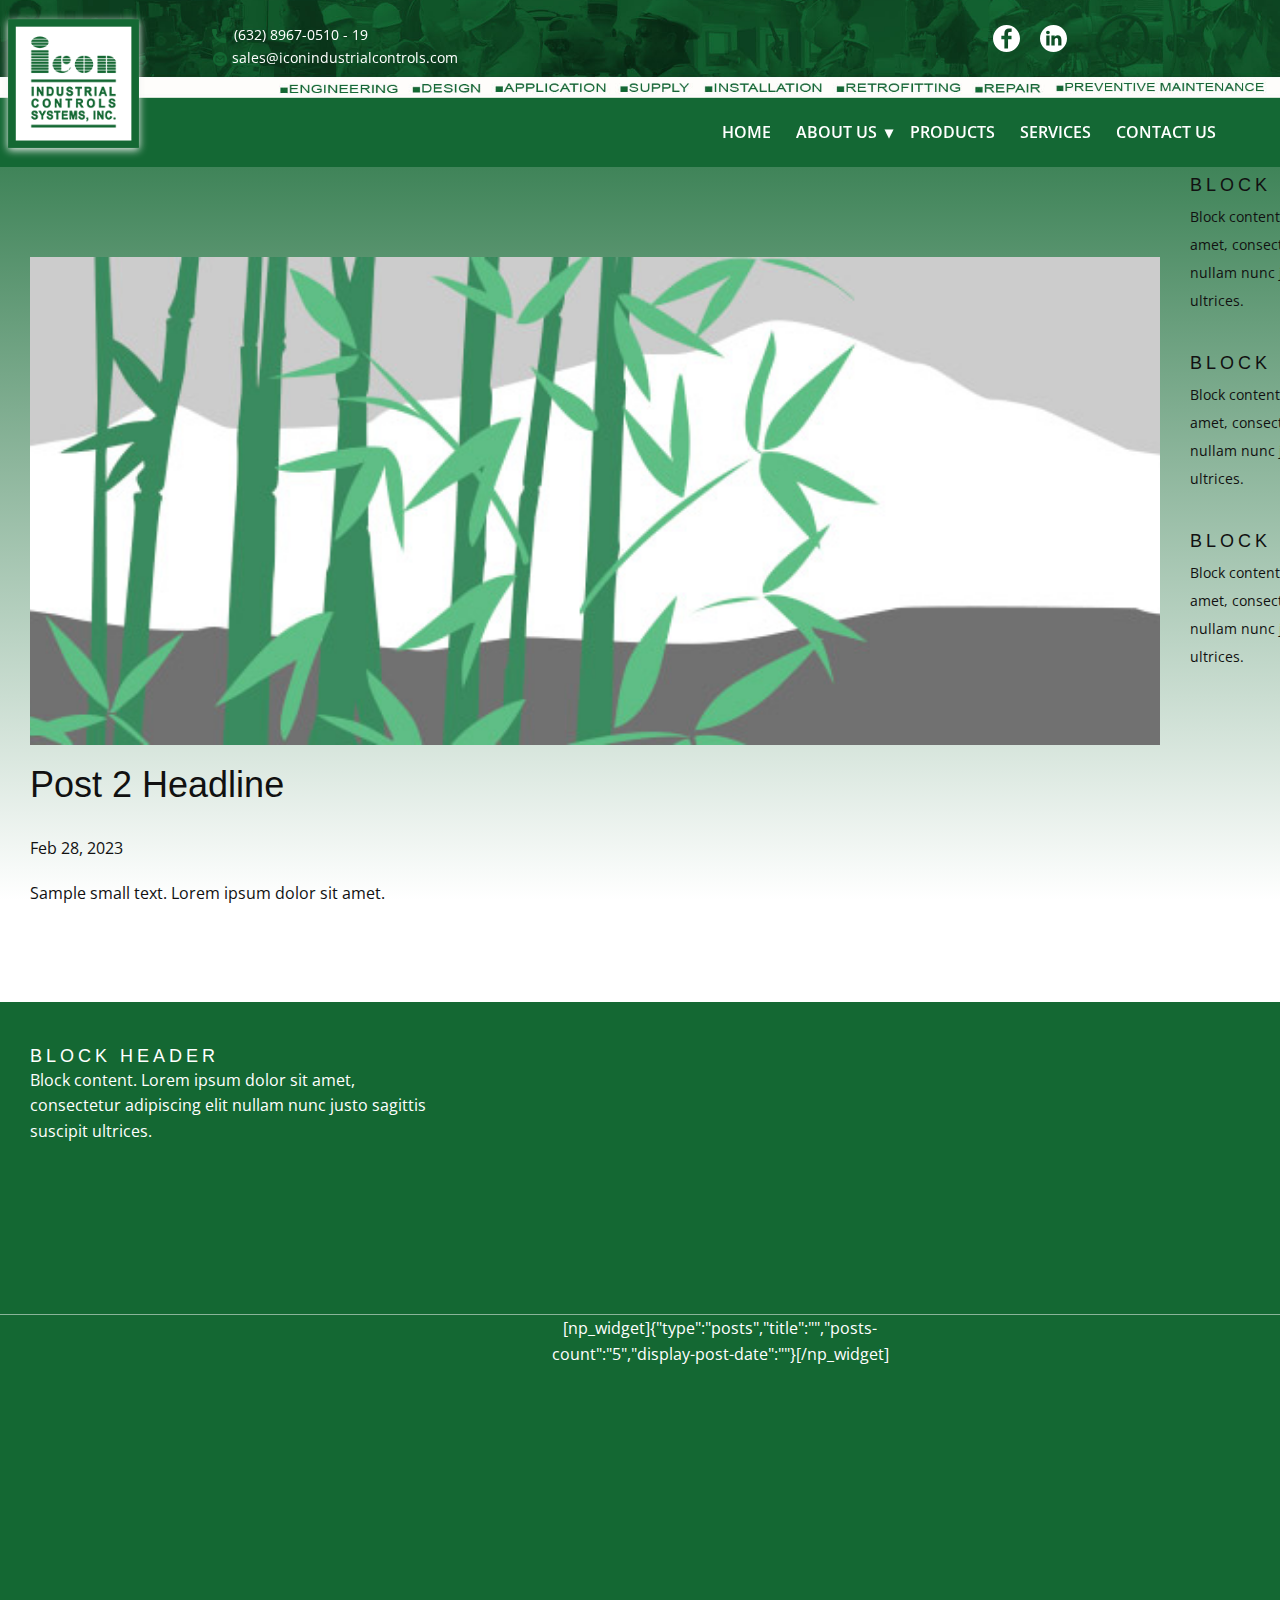
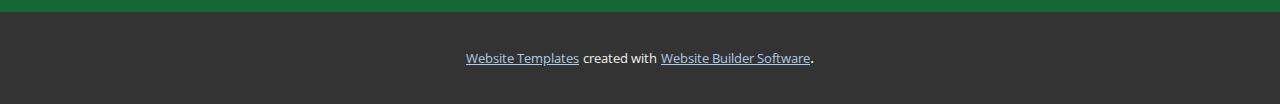
<file: blog/post-1.html>
<!DOCTYPE html>
<html style="font-size: 16px;" lang="en-PH"><head>
    <meta name="viewport" content="width=device-width, initial-scale=1.0">
    <meta charset="utf-8">
    <meta name="keywords" content="Post 1 Headline">
    <meta name="description" content="">
    <title>Post 2 Headline</title>
    <link rel="stylesheet" href="../nicepage.css" media="screen">
<link rel="stylesheet" href="../Post-Template.css" media="screen">
    <script class="u-script" type="text/javascript" src="../jquery.js" defer=""></script>
    <script class="u-script" type="text/javascript" src="../nicepage.js" defer=""></script>
    <meta name="generator" content="Nicepage 5.13.1, nicepage.com">
    <link rel="icon" href="../images/favicon.png">
    <link id="u-theme-google-font" rel="stylesheet" href="https://fonts.googleapis.com/css?family=Open+Sans:300,300i,400,400i,500,500i,600,600i,700,700i,800,800i">
    
    
    <script type="application/ld+json">{
		"@context": "http://schema.org",
		"@type": "Organization",
		"name": "Site1",
		"logo": "images/01newlogo.png",
		"sameAs": [
				"https://www.facebook.com/people/Industrial-Controls-Systems-INC/100063881530609/",
				"https://www.linkedin.com/company/industrial-controls-systems-inc-"
		]
}</script>
    <meta name="theme-color" content="#478ac9">
  <meta data-intl-tel-input-cdn-path="intlTelInput/"></head>
  <body class="u-body u-xl-mode" data-lang="en"><header class="u-header u-image u-sticky u-sticky-3c79 u-header" id="sec-fc3e" data-animation-name="" data-animation-duration="0" data-animation-delay="0" data-animation-direction="" data-image-width="1980" data-image-height="296"><div class="u-social-icons u-spacing-20 u-social-icons-1">
        <a class="u-social-url" title="facebook" target="_blank" href="https://www.facebook.com/people/Industrial-Controls-Systems-INC/100063881530609/"><span class="u-icon u-social-facebook u-social-icon u-text-white"><svg class="u-svg-link" preserveAspectRatio="xMidYMin slice" viewBox="0 0 97.75 97.75" style=""><use xmlns:xlink="http://www.w3.org/1999/xlink" xlink:href="#svg-fc9a"></use></svg><svg class="u-svg-content" viewBox="0 0 97.75 97.75" x="0px" y="0px" id="svg-fc9a" style="enable-background:new 0 0 97.75 97.75;"><g><path d="M48.875,0C21.882,0,0,21.882,0,48.875S21.882,97.75,48.875,97.75S97.75,75.868,97.75,48.875S75.868,0,48.875,0z    M67.521,24.89l-6.76,0.003c-5.301,0-6.326,2.519-6.326,6.215v8.15h12.641L67.07,52.023H54.436v32.758H41.251V52.023H30.229V39.258   h11.022v-9.414c0-10.925,6.675-16.875,16.42-16.875l9.851,0.015V24.89L67.521,24.89z"></path>
</g></svg></span>
        </a>
        <a class="u-social-url" target="_blank" data-type="Custom" title="Linkedin" href="https://www.linkedin.com/company/industrial-controls-systems-inc-"><span class="u-icon u-social-custom u-social-icon u-text-white u-icon-2"><svg class="u-svg-link" preserveAspectRatio="xMidYMin slice" viewBox="0 0 512 512" style=""><use xmlns:xlink="http://www.w3.org/1999/xlink" xlink:href="#svg-6e12"></use></svg><svg class="u-svg-content" viewBox="0 0 512 512" id="svg-6e12"><path d="m256 0c-141.363281 0-256 114.636719-256 256s114.636719 256 256 256 256-114.636719 256-256-114.636719-256-256-256zm-74.390625 387h-62.347656v-187.574219h62.347656zm-31.171875-213.1875h-.40625c-20.921875 0-34.453125-14.402344-34.453125-32.402344 0-18.40625 13.945313-32.410156 35.273437-32.410156 21.328126 0 34.453126 14.003906 34.859376 32.410156 0 18-13.53125 32.402344-35.273438 32.402344zm255.984375 213.1875h-62.339844v-100.347656c0-25.21875-9.027343-42.417969-31.585937-42.417969-17.222656 0-27.480469 11.601563-31.988282 22.800781-1.648437 4.007813-2.050781 9.609375-2.050781 15.214844v104.75h-62.34375s.816407-169.976562 0-187.574219h62.34375v26.558594c8.285157-12.78125 23.109375-30.960937 56.1875-30.960937 41.019531 0 71.777344 26.808593 71.777344 84.421874zm0 0"></path></svg></span>
        </a>
      </div><a href="https://iconindustrialcontrols.com" class="u-image u-logo u-image-1" data-image-width="168" data-image-height="165" data-animation-name="customAnimationIn" data-animation-duration="3500" title="Industrial Controls Systems">
        <img src="../images/01newlogo.png" class="u-logo-image u-logo-image-1">
      </a><nav class="u-dropdown-icon u-menu u-menu-dropdown u-offcanvas-shift u-menu-1" data-position="Main Menu" data-responsive-from="MD">
        <div class="menu-collapse" style="letter-spacing: 0px; font-size: 1rem; text-transform: uppercase; font-weight: 600;">
          <a class="u-button-style u-custom-active-border-color u-custom-active-color u-custom-border u-custom-border-color u-custom-border-radius u-custom-borders u-custom-color u-custom-hover-border-color u-custom-hover-color u-custom-left-right-menu-spacing u-custom-text-active-color u-custom-text-color u-custom-text-decoration u-custom-text-hover-color u-custom-top-bottom-menu-spacing u-nav-link u-text-white" href="#" style="padding: 4px 0px; font-size: calc(1em + 8px);">
            <svg class="u-svg-link" viewBox="0 0 24 24"><use xmlns:xlink="http://www.w3.org/1999/xlink" xlink:href="#svg-160a"></use></svg>
            <svg class="u-svg-content" version="1.1" id="svg-160a" viewBox="0 0 16 16" x="0px" y="0px" xmlns:xlink="http://www.w3.org/1999/xlink" xmlns="http://www.w3.org/2000/svg"><g><rect y="1" width="16" height="2"></rect><rect y="7" width="16" height="2"></rect><rect y="13" width="16" height="2"></rect>
</g></svg>
          </a>
        </div>
        <div class="u-custom-menu u-nav-container">
          <ul class="u-custom-font u-nav u-spacing-1 u-text-font u-unstyled u-nav-1"><li class="u-nav-item"><a class="u-border-active-palette-1-base u-border-hover-palette-1-light-1 u-border-no-left u-border-no-right u-border-no-top u-button-style u-nav-link u-text-active-palette-3-light-1 u-text-body-alt-color u-text-hover-palette-5-light-1" href="../Home.html" style="padding: 10px 12px;">Home</a>
</li><li class="u-nav-item"><a class="u-border-active-palette-1-base u-border-hover-palette-1-light-1 u-border-no-left u-border-no-right u-border-no-top u-button-style u-nav-link u-text-active-palette-3-light-1 u-text-body-alt-color u-text-hover-palette-5-light-1" href="../About-Us.html" style="padding: 10px 12px;">About Us</a><div class="u-nav-popup"><ul class="u-h-spacing-11 u-nav u-unstyled u-v-spacing-11"><li class="u-nav-item"><a class="u-button-style u-nav-link u-text-active-palette-3-base u-text-hover-palette-5-light-1 u-text-white" href="../Social-Responsibility.html">Social Responsibility</a>
</li></ul>
</div>
</li><li class="u-nav-item"><a class="u-border-active-palette-1-base u-border-hover-palette-1-light-1 u-border-no-left u-border-no-right u-border-no-top u-button-style u-nav-link u-text-active-palette-3-light-1 u-text-body-alt-color u-text-hover-palette-5-light-1" href="../Products.html" style="padding: 10px 12px;">Products</a>
</li><li class="u-nav-item"><a class="u-border-active-palette-1-base u-border-hover-palette-1-light-1 u-border-no-left u-border-no-right u-border-no-top u-button-style u-nav-link u-text-active-palette-3-light-1 u-text-body-alt-color u-text-hover-palette-5-light-1" href="../Services.html" style="padding: 10px 12px;">Services</a>
</li><li class="u-nav-item"><a class="u-border-active-palette-1-base u-border-hover-palette-1-light-1 u-border-no-left u-border-no-right u-border-no-top u-button-style u-nav-link u-text-active-palette-3-light-1 u-text-body-alt-color u-text-hover-palette-5-light-1" href="../Contact-Us.html" style="padding: 10px 5px 10px 12px;">Contact Us</a>
</li></ul>
        </div>
        <div class="u-custom-menu u-nav-container-collapse">
          <div class="u-container-style u-custom-color-5 u-inner-container-layout u-opacity u-opacity-85 u-sidenav">
            <div class="u-inner-container-layout u-sidenav-overflow">
              <div class="u-menu-close"></div>
              <ul class="u-align-center u-nav u-popupmenu-items u-unstyled u-nav-3"><li class="u-nav-item"><a class="u-button-style u-nav-link" href="../Home.html">Home</a>
</li><li class="u-nav-item"><a class="u-button-style u-nav-link" href="../About-Us.html">About Us</a><div class="u-nav-popup"><ul class="u-h-spacing-11 u-nav u-unstyled u-v-spacing-11"><li class="u-nav-item"><a class="u-button-style u-nav-link u-text-active-palette-3-base u-text-hover-palette-5-light-1 u-text-white" href="../Social-Responsibility.html">Social Responsibility</a>
</li></ul>
</div>
</li><li class="u-nav-item"><a class="u-button-style u-nav-link" href="../Products.html">Products</a>
</li><li class="u-nav-item"><a class="u-button-style u-nav-link" href="../Services.html">Services</a>
</li><li class="u-nav-item"><a class="u-button-style u-nav-link" href="../Contact-Us.html">Contact Us</a>
</li></ul>
            </div>
          </div>
          <div class="u-menu-overlay u-opacity u-opacity-70"></div>
        </div>
      </nav><div class="u-container-style u-group u-shape-rectangle u-group-1">
        <div class="u-container-layout u-container-layout-1">
          <a href="../iconindustrialcontrols.com" class="u-active-none u-bottom-left-radius-0 u-bottom-right-radius-0 u-btn u-btn-rectangle u-button-style u-hidden-sm u-hidden-xs u-hover-none u-none u-radius-0 u-text-body-alt-color u-top-left-radius-0 u-top-right-radius-0 u-btn-1" target="_blank"><span class="u-icon u-text-custom-color-5"><svg class="u-svg-content" viewBox="0 0 405.333 405.333" x="0px" y="0px" style="width: 1em; height: 1em;"><path d="M373.333,266.88c-25.003,0-49.493-3.904-72.704-11.563c-11.328-3.904-24.192-0.896-31.637,6.699l-46.016,34.752    c-52.8-28.181-86.592-61.952-114.389-114.368l33.813-44.928c8.512-8.512,11.563-20.971,7.915-32.64    C142.592,81.472,138.667,56.96,138.667,32c0-17.643-14.357-32-32-32H32C14.357,0,0,14.357,0,32    c0,205.845,167.488,373.333,373.333,373.333c17.643,0,32-14.357,32-32V298.88C405.333,281.237,390.976,266.88,373.333,266.88z"></path></svg></span>&nbsp; (632) 8967-0510 - 19
          </a>
          <a href="../mailto:sales@iconindustrialcontrols.com?subject=Inquiry" class="u-btn u-button-style u-hidden-sm u-hidden-xs u-none u-text-white u-btn-2"><span class="u-file-icon u-icon u-text-custom-color-5 u-icon-4"><img src="../images/2.png" alt=""></span>&nbsp;sales@iconindustrialcontrols.com
          </a>
        </div>
      </div></header>
    <div class="u-content-layout u-sheet">
      <div class="u-content">
        <section class="u-align-center u-clearfix u-section-1" id="sec-c94b">
          <div class="u-clearfix u-sheet u-valign-middle-md u-valign-middle-sm u-valign-middle-xs u-sheet-1"><!--post_details--><!--post_details_options_json--><!--{"source":""}--><!--/post_details_options_json--><!--blog_post-->
            <div class="u-container-style u-expanded-width u-post-details u-post-details-1">
              <div class="u-container-layout u-valign-middle u-container-layout-1"><!--blog_post_image-->
                <img alt="" class="u-blog-control u-expanded-width u-image u-image-default u-image-1" src="../images/68f64b9d.jpeg"><!--/blog_post_image--><!--blog_post_header-->
                <h2 class="u-blog-control u-text u-text-1">Post 2 Headline</h2><!--/blog_post_header--><!--blog_post_metadata-->
                <div class="u-blog-control u-metadata u-metadata-1"><!--blog_post_metadata_date-->
                  <span class="u-meta-date u-meta-icon">Feb 28, 2023</span><!--/blog_post_metadata_date--><!--blog_post_metadata_category-->
                  <!--/blog_post_metadata_category--><!--blog_post_metadata_comments-->
                  <!--/blog_post_metadata_comments-->
                </div><!--/blog_post_metadata--><!--blog_post_content-->
                <div class="u-align-justify u-blog-control u-post-content u-text u-text-2 fr-view">
  Sample small text. Lorem ipsum dolor sit amet.
  </div><!--/blog_post_content-->
              </div>
            </div><!--/blog_post--><!--/post_details-->
          </div>
        </section>
      </div>
      <aside class="u-indent-0 u-sidebar u-block-c9ed-1">
        <div class="u-block u-indent-30 u-block-c9ed-2">
          <div class="u-block-container u-clearfix">
            <h5 class="u-block-header u-text u-block-c9ed-3"> Block header </h5>
            <div class="u-block-content u-spacing-0 u-text u-block-c9ed-4"> Block content. Lorem ipsum dolor sit amet, consectetur adipiscing elit nullam nunc justo sagittis suscipit ultrices. </div>
          </div>
        </div>
        <div class="u-block u-indent-30 u-block-c9ed-5">
          <div class="u-block-container u-clearfix">
            <h5 class="u-block-header u-text u-block-c9ed-6"> Block header </h5>
            <div class="u-block-content u-spacing-0 u-text u-block-c9ed-7"> Block content. Lorem ipsum dolor sit amet, consectetur adipiscing elit nullam nunc justo sagittis suscipit ultrices. </div>
          </div>
        </div>
        <div class="u-block u-indent-30 u-block-c9ed-8">
          <div class="u-block-container u-clearfix">
            <h5 class="u-block-header u-text u-block-c9ed-9"> Block header </h5>
            <div class="u-block-content u-spacing-0 u-text u-block-c9ed-10"> Block content. Lorem ipsum dolor sit amet, consectetur adipiscing elit nullam nunc justo sagittis suscipit ultrices. </div>
          </div>
        </div>
        <style data-mode="XL">.u-block-c9ed-1 {
  flex-basis: auto;
  width: 250px;
}
.u-block-c9ed-3 {
  font-size: 1.125rem;
  line-height: 2;
}
.u-block-c9ed-4 {
  font-size: 0.875rem;
  line-height: 2;
}
.u-block-c9ed-6 {
  font-size: 1.125rem;
  line-height: 2;
}
.u-block-c9ed-7 {
  font-size: 0.875rem;
  line-height: 2;
}
.u-block-c9ed-9 {
  font-size: 1.125rem;
  line-height: 2;
}
.u-block-c9ed-10 {
  font-size: 0.875rem;
  line-height: 2;
}</style>
        <style data-mode="LG"></style>
        <style data-mode="MD"></style>
        <style data-mode="SM"></style>
        <style data-mode="XS"></style>
      </aside>
    </div>
    
    
    <footer class="u-clearfix u-custom-color-5 u-footer" id="sec-1012"><div class="u-clearfix u-sheet u-sheet-1">
        <div class="u-clearfix u-expanded-width u-gutter-30 u-layout-wrap u-layout-wrap-1">
          <div class="u-gutter-0 u-layout">
            <div class="u-layout-row">
              <div class="u-align-left u-container-style u-layout-cell u-left-cell u-size-20 u-layout-cell-1">
                <div class="u-container-layout u-container-layout-1"><!--position-->
                  <div data-position="" class="u-position u-position-1"><!--block-->
                    <div class="u-block">
                      <div class="u-block-container u-clearfix"><!--block_header-->
                        <h5 class="u-block-header u-text"><!--block_header_content--> Block header <!--/block_header_content--></h5><!--/block_header--><!--block_content-->
                        <div class="u-block-content u-text"><!--block_content_content--> Block content. Lorem ipsum dolor sit amet, consectetur adipiscing elit nullam nunc justo sagittis suscipit ultrices. <!--/block_content_content--></div><!--/block_content-->
                      </div>
                    </div><!--/block-->
                  </div><!--/position-->
                </div>
              </div>
              <div class="u-align-left u-container-style u-layout-cell u-size-20 u-layout-cell-2">
                <div class="u-container-layout u-container-layout-2"></div>
              </div>
              <div class="u-align-left u-container-style u-layout-cell u-right-cell u-size-20 u-layout-cell-3">
                <div class="u-container-layout u-container-layout-3"><!--position-->
                  <div data-position="" class="u-position u-position-2"><!--block-->
                    <div class="u-block">
                      <div class="u-block-container u-clearfix"></div>
                    </div><!--/block-->
                  </div><!--/position-->
                </div>
              </div>
            </div>
          </div>
        </div>
        <div class="u-border-1 u-border-white u-expanded-width u-line u-line-horizontal u-opacity u-opacity-50 u-line-1"></div>
        <div class="u-social-icons u-spacing-10 u-social-icons-1">
          <a class="u-social-url" title="facebook" target="_blank" href=""><span class="u-file-icon u-icon u-social-facebook u-social-icon u-text-white u-icon-1"><img src="../images/1384005-99495e7f.png" alt=""></span>
          </a>
          <a class="u-social-url" title="twitter" target="_blank" href=""><span class="u-file-icon u-icon u-social-icon u-social-twitter u-text-white u-icon-2"><img src="../images/1384014-5104771e.png" alt=""></span>
          </a>
        </div>
        <div class="u-align-center u-widget u-widget-1">[np_widget]{"type":"posts","title":"","posts-count":"5","display-post-date":""}[/np_widget]</div>
      </div></footer>
    <section class="u-backlink u-clearfix u-grey-80">
      <a class="u-link" href="https://nicepage.com/website-templates" target="_blank">
        <span>Website Templates</span>
      </a>
      <p class="u-text">
        <span>created with</span>
      </p>
      <a class="u-link" href="" target="_blank">
        <span>Website Builder Software</span>
      </a>. 
    </section>
  
</body></html>
</file>
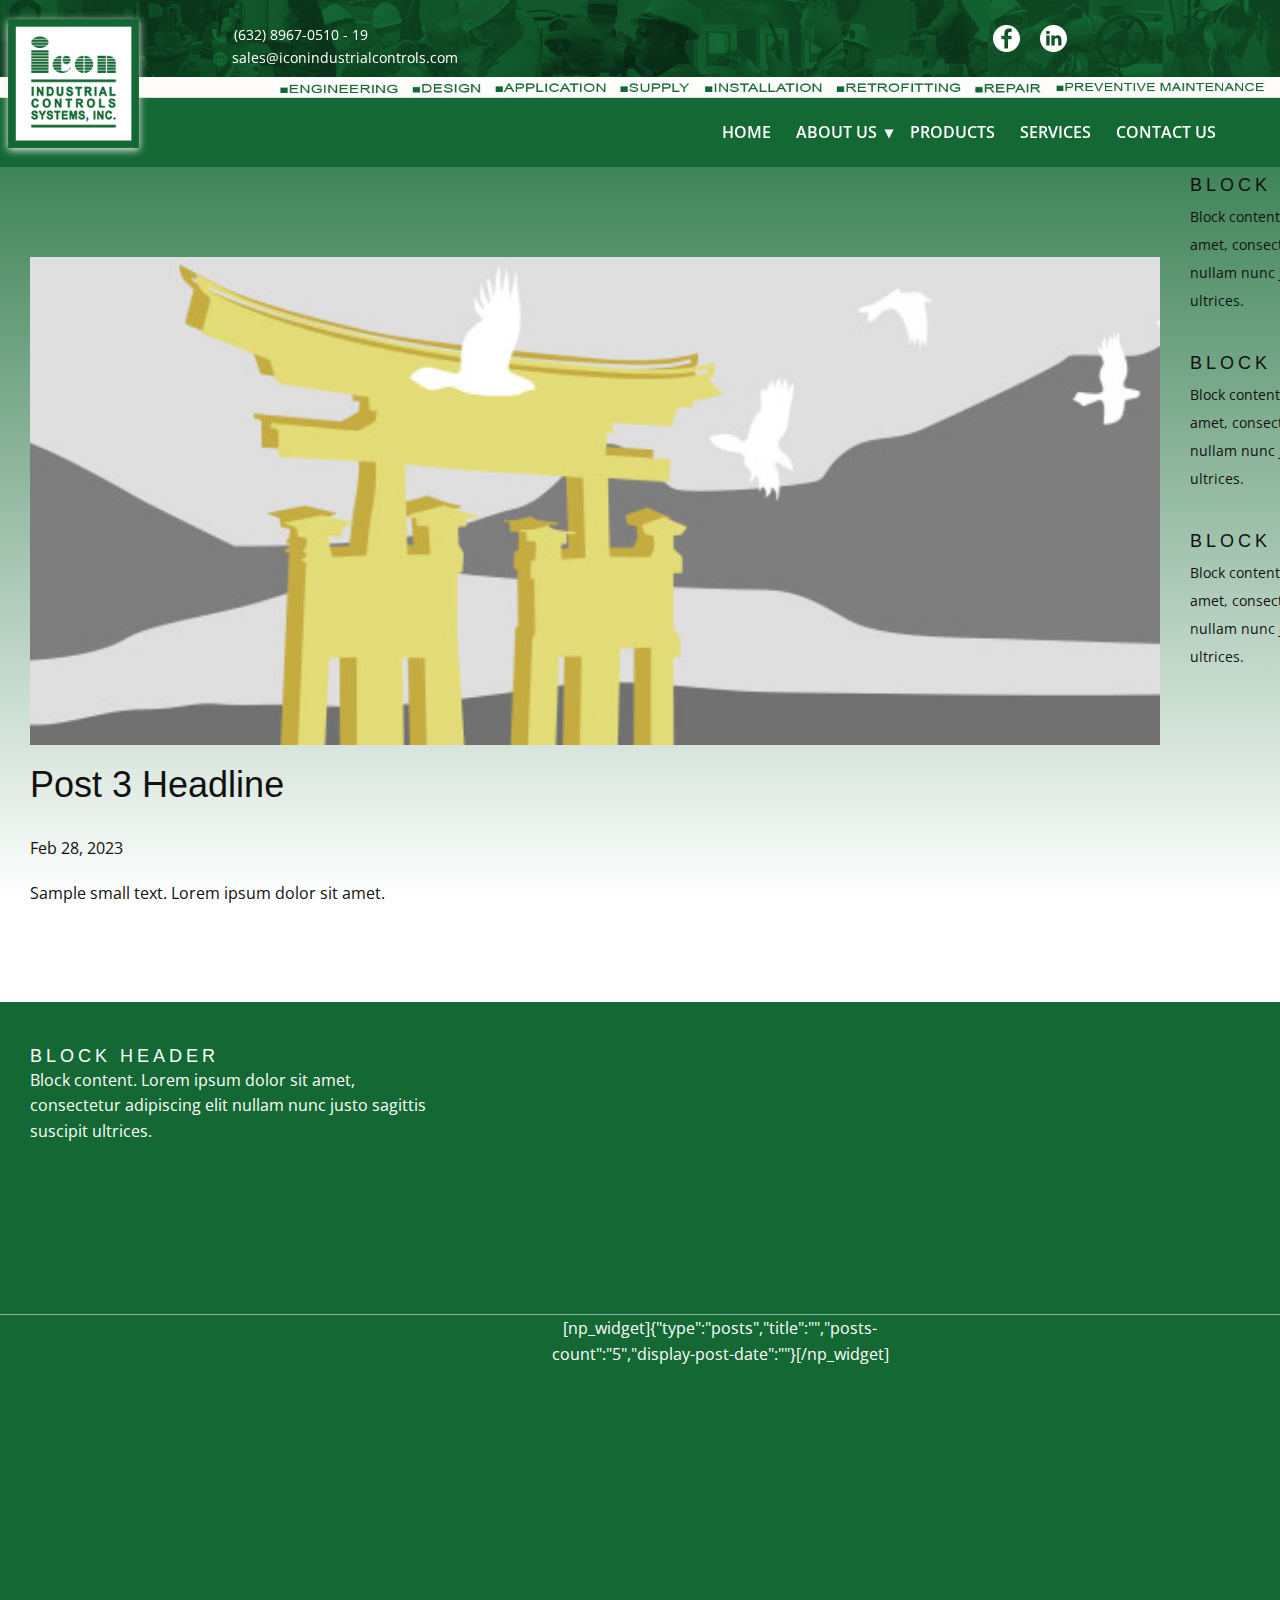
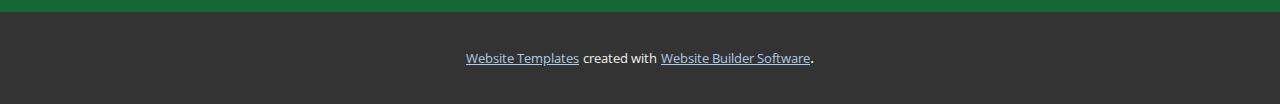
<file: blog/post-2.html>
<!DOCTYPE html>
<html style="font-size: 16px;" lang="en-PH"><head>
    <meta name="viewport" content="width=device-width, initial-scale=1.0">
    <meta charset="utf-8">
    <meta name="keywords" content="Post 1 Headline">
    <meta name="description" content="">
    <title>Post 3 Headline</title>
    <link rel="stylesheet" href="../nicepage.css" media="screen">
<link rel="stylesheet" href="../Post-Template.css" media="screen">
    <script class="u-script" type="text/javascript" src="../jquery.js" defer=""></script>
    <script class="u-script" type="text/javascript" src="../nicepage.js" defer=""></script>
    <meta name="generator" content="Nicepage 5.13.1, nicepage.com">
    <link rel="icon" href="../images/favicon.png">
    <link id="u-theme-google-font" rel="stylesheet" href="https://fonts.googleapis.com/css?family=Open+Sans:300,300i,400,400i,500,500i,600,600i,700,700i,800,800i">
    
    
    <script type="application/ld+json">{
		"@context": "http://schema.org",
		"@type": "Organization",
		"name": "Site1",
		"logo": "images/01newlogo.png",
		"sameAs": [
				"https://www.facebook.com/people/Industrial-Controls-Systems-INC/100063881530609/",
				"https://www.linkedin.com/company/industrial-controls-systems-inc-"
		]
}</script>
    <meta name="theme-color" content="#478ac9">
  <meta data-intl-tel-input-cdn-path="intlTelInput/"></head>
  <body class="u-body u-xl-mode" data-lang="en"><header class="u-header u-image u-sticky u-sticky-3c79 u-header" id="sec-fc3e" data-animation-name="" data-animation-duration="0" data-animation-delay="0" data-animation-direction="" data-image-width="1980" data-image-height="296"><div class="u-social-icons u-spacing-20 u-social-icons-1">
        <a class="u-social-url" title="facebook" target="_blank" href="https://www.facebook.com/people/Industrial-Controls-Systems-INC/100063881530609/"><span class="u-icon u-social-facebook u-social-icon u-text-white"><svg class="u-svg-link" preserveAspectRatio="xMidYMin slice" viewBox="0 0 97.75 97.75" style=""><use xmlns:xlink="http://www.w3.org/1999/xlink" xlink:href="#svg-fc9a"></use></svg><svg class="u-svg-content" viewBox="0 0 97.75 97.75" x="0px" y="0px" id="svg-fc9a" style="enable-background:new 0 0 97.75 97.75;"><g><path d="M48.875,0C21.882,0,0,21.882,0,48.875S21.882,97.75,48.875,97.75S97.75,75.868,97.75,48.875S75.868,0,48.875,0z    M67.521,24.89l-6.76,0.003c-5.301,0-6.326,2.519-6.326,6.215v8.15h12.641L67.07,52.023H54.436v32.758H41.251V52.023H30.229V39.258   h11.022v-9.414c0-10.925,6.675-16.875,16.42-16.875l9.851,0.015V24.89L67.521,24.89z"></path>
</g></svg></span>
        </a>
        <a class="u-social-url" target="_blank" data-type="Custom" title="Linkedin" href="https://www.linkedin.com/company/industrial-controls-systems-inc-"><span class="u-icon u-social-custom u-social-icon u-text-white u-icon-2"><svg class="u-svg-link" preserveAspectRatio="xMidYMin slice" viewBox="0 0 512 512" style=""><use xmlns:xlink="http://www.w3.org/1999/xlink" xlink:href="#svg-6e12"></use></svg><svg class="u-svg-content" viewBox="0 0 512 512" id="svg-6e12"><path d="m256 0c-141.363281 0-256 114.636719-256 256s114.636719 256 256 256 256-114.636719 256-256-114.636719-256-256-256zm-74.390625 387h-62.347656v-187.574219h62.347656zm-31.171875-213.1875h-.40625c-20.921875 0-34.453125-14.402344-34.453125-32.402344 0-18.40625 13.945313-32.410156 35.273437-32.410156 21.328126 0 34.453126 14.003906 34.859376 32.410156 0 18-13.53125 32.402344-35.273438 32.402344zm255.984375 213.1875h-62.339844v-100.347656c0-25.21875-9.027343-42.417969-31.585937-42.417969-17.222656 0-27.480469 11.601563-31.988282 22.800781-1.648437 4.007813-2.050781 9.609375-2.050781 15.214844v104.75h-62.34375s.816407-169.976562 0-187.574219h62.34375v26.558594c8.285157-12.78125 23.109375-30.960937 56.1875-30.960937 41.019531 0 71.777344 26.808593 71.777344 84.421874zm0 0"></path></svg></span>
        </a>
      </div><a href="https://iconindustrialcontrols.com" class="u-image u-logo u-image-1" data-image-width="168" data-image-height="165" data-animation-name="customAnimationIn" data-animation-duration="3500" title="Industrial Controls Systems">
        <img src="../images/01newlogo.png" class="u-logo-image u-logo-image-1">
      </a><nav class="u-dropdown-icon u-menu u-menu-dropdown u-offcanvas-shift u-menu-1" data-position="Main Menu" data-responsive-from="MD">
        <div class="menu-collapse" style="letter-spacing: 0px; font-size: 1rem; text-transform: uppercase; font-weight: 600;">
          <a class="u-button-style u-custom-active-border-color u-custom-active-color u-custom-border u-custom-border-color u-custom-border-radius u-custom-borders u-custom-color u-custom-hover-border-color u-custom-hover-color u-custom-left-right-menu-spacing u-custom-text-active-color u-custom-text-color u-custom-text-decoration u-custom-text-hover-color u-custom-top-bottom-menu-spacing u-nav-link u-text-white" href="#" style="padding: 4px 0px; font-size: calc(1em + 8px);">
            <svg class="u-svg-link" viewBox="0 0 24 24"><use xmlns:xlink="http://www.w3.org/1999/xlink" xlink:href="#svg-160a"></use></svg>
            <svg class="u-svg-content" version="1.1" id="svg-160a" viewBox="0 0 16 16" x="0px" y="0px" xmlns:xlink="http://www.w3.org/1999/xlink" xmlns="http://www.w3.org/2000/svg"><g><rect y="1" width="16" height="2"></rect><rect y="7" width="16" height="2"></rect><rect y="13" width="16" height="2"></rect>
</g></svg>
          </a>
        </div>
        <div class="u-custom-menu u-nav-container">
          <ul class="u-custom-font u-nav u-spacing-1 u-text-font u-unstyled u-nav-1"><li class="u-nav-item"><a class="u-border-active-palette-1-base u-border-hover-palette-1-light-1 u-border-no-left u-border-no-right u-border-no-top u-button-style u-nav-link u-text-active-palette-3-light-1 u-text-body-alt-color u-text-hover-palette-5-light-1" href="../Home.html" style="padding: 10px 12px;">Home</a>
</li><li class="u-nav-item"><a class="u-border-active-palette-1-base u-border-hover-palette-1-light-1 u-border-no-left u-border-no-right u-border-no-top u-button-style u-nav-link u-text-active-palette-3-light-1 u-text-body-alt-color u-text-hover-palette-5-light-1" href="../About-Us.html" style="padding: 10px 12px;">About Us</a><div class="u-nav-popup"><ul class="u-h-spacing-11 u-nav u-unstyled u-v-spacing-11"><li class="u-nav-item"><a class="u-button-style u-nav-link u-text-active-palette-3-base u-text-hover-palette-5-light-1 u-text-white" href="../Social-Responsibility.html">Social Responsibility</a>
</li></ul>
</div>
</li><li class="u-nav-item"><a class="u-border-active-palette-1-base u-border-hover-palette-1-light-1 u-border-no-left u-border-no-right u-border-no-top u-button-style u-nav-link u-text-active-palette-3-light-1 u-text-body-alt-color u-text-hover-palette-5-light-1" href="../Products.html" style="padding: 10px 12px;">Products</a>
</li><li class="u-nav-item"><a class="u-border-active-palette-1-base u-border-hover-palette-1-light-1 u-border-no-left u-border-no-right u-border-no-top u-button-style u-nav-link u-text-active-palette-3-light-1 u-text-body-alt-color u-text-hover-palette-5-light-1" href="../Services.html" style="padding: 10px 12px;">Services</a>
</li><li class="u-nav-item"><a class="u-border-active-palette-1-base u-border-hover-palette-1-light-1 u-border-no-left u-border-no-right u-border-no-top u-button-style u-nav-link u-text-active-palette-3-light-1 u-text-body-alt-color u-text-hover-palette-5-light-1" href="../Contact-Us.html" style="padding: 10px 5px 10px 12px;">Contact Us</a>
</li></ul>
        </div>
        <div class="u-custom-menu u-nav-container-collapse">
          <div class="u-container-style u-custom-color-5 u-inner-container-layout u-opacity u-opacity-85 u-sidenav">
            <div class="u-inner-container-layout u-sidenav-overflow">
              <div class="u-menu-close"></div>
              <ul class="u-align-center u-nav u-popupmenu-items u-unstyled u-nav-3"><li class="u-nav-item"><a class="u-button-style u-nav-link" href="../Home.html">Home</a>
</li><li class="u-nav-item"><a class="u-button-style u-nav-link" href="../About-Us.html">About Us</a><div class="u-nav-popup"><ul class="u-h-spacing-11 u-nav u-unstyled u-v-spacing-11"><li class="u-nav-item"><a class="u-button-style u-nav-link u-text-active-palette-3-base u-text-hover-palette-5-light-1 u-text-white" href="../Social-Responsibility.html">Social Responsibility</a>
</li></ul>
</div>
</li><li class="u-nav-item"><a class="u-button-style u-nav-link" href="../Products.html">Products</a>
</li><li class="u-nav-item"><a class="u-button-style u-nav-link" href="../Services.html">Services</a>
</li><li class="u-nav-item"><a class="u-button-style u-nav-link" href="../Contact-Us.html">Contact Us</a>
</li></ul>
            </div>
          </div>
          <div class="u-menu-overlay u-opacity u-opacity-70"></div>
        </div>
      </nav><div class="u-container-style u-group u-shape-rectangle u-group-1">
        <div class="u-container-layout u-container-layout-1">
          <a href="../iconindustrialcontrols.com" class="u-active-none u-bottom-left-radius-0 u-bottom-right-radius-0 u-btn u-btn-rectangle u-button-style u-hidden-sm u-hidden-xs u-hover-none u-none u-radius-0 u-text-body-alt-color u-top-left-radius-0 u-top-right-radius-0 u-btn-1" target="_blank"><span class="u-icon u-text-custom-color-5"><svg class="u-svg-content" viewBox="0 0 405.333 405.333" x="0px" y="0px" style="width: 1em; height: 1em;"><path d="M373.333,266.88c-25.003,0-49.493-3.904-72.704-11.563c-11.328-3.904-24.192-0.896-31.637,6.699l-46.016,34.752    c-52.8-28.181-86.592-61.952-114.389-114.368l33.813-44.928c8.512-8.512,11.563-20.971,7.915-32.64    C142.592,81.472,138.667,56.96,138.667,32c0-17.643-14.357-32-32-32H32C14.357,0,0,14.357,0,32    c0,205.845,167.488,373.333,373.333,373.333c17.643,0,32-14.357,32-32V298.88C405.333,281.237,390.976,266.88,373.333,266.88z"></path></svg></span>&nbsp; (632) 8967-0510 - 19
          </a>
          <a href="../mailto:sales@iconindustrialcontrols.com?subject=Inquiry" class="u-btn u-button-style u-hidden-sm u-hidden-xs u-none u-text-white u-btn-2"><span class="u-file-icon u-icon u-text-custom-color-5 u-icon-4"><img src="../images/2.png" alt=""></span>&nbsp;sales@iconindustrialcontrols.com
          </a>
        </div>
      </div></header>
    <div class="u-content-layout u-sheet">
      <div class="u-content">
        <section class="u-align-center u-clearfix u-section-1" id="sec-c94b">
          <div class="u-clearfix u-sheet u-valign-middle-md u-valign-middle-sm u-valign-middle-xs u-sheet-1"><!--post_details--><!--post_details_options_json--><!--{"source":""}--><!--/post_details_options_json--><!--blog_post-->
            <div class="u-container-style u-expanded-width u-post-details u-post-details-1">
              <div class="u-container-layout u-valign-middle u-container-layout-1"><!--blog_post_image-->
                <img alt="" class="u-blog-control u-expanded-width u-image u-image-default u-image-1" src="../images/8ad73f3c.jpeg"><!--/blog_post_image--><!--blog_post_header-->
                <h2 class="u-blog-control u-text u-text-1">Post 3 Headline</h2><!--/blog_post_header--><!--blog_post_metadata-->
                <div class="u-blog-control u-metadata u-metadata-1"><!--blog_post_metadata_date-->
                  <span class="u-meta-date u-meta-icon">Feb 28, 2023</span><!--/blog_post_metadata_date--><!--blog_post_metadata_category-->
                  <!--/blog_post_metadata_category--><!--blog_post_metadata_comments-->
                  <!--/blog_post_metadata_comments-->
                </div><!--/blog_post_metadata--><!--blog_post_content-->
                <div class="u-align-justify u-blog-control u-post-content u-text u-text-2 fr-view">
  Sample small text. Lorem ipsum dolor sit amet.
  </div><!--/blog_post_content-->
              </div>
            </div><!--/blog_post--><!--/post_details-->
          </div>
        </section>
      </div>
      <aside class="u-indent-0 u-sidebar u-block-c9ed-1">
        <div class="u-block u-indent-30 u-block-c9ed-2">
          <div class="u-block-container u-clearfix">
            <h5 class="u-block-header u-text u-block-c9ed-3"> Block header </h5>
            <div class="u-block-content u-spacing-0 u-text u-block-c9ed-4"> Block content. Lorem ipsum dolor sit amet, consectetur adipiscing elit nullam nunc justo sagittis suscipit ultrices. </div>
          </div>
        </div>
        <div class="u-block u-indent-30 u-block-c9ed-5">
          <div class="u-block-container u-clearfix">
            <h5 class="u-block-header u-text u-block-c9ed-6"> Block header </h5>
            <div class="u-block-content u-spacing-0 u-text u-block-c9ed-7"> Block content. Lorem ipsum dolor sit amet, consectetur adipiscing elit nullam nunc justo sagittis suscipit ultrices. </div>
          </div>
        </div>
        <div class="u-block u-indent-30 u-block-c9ed-8">
          <div class="u-block-container u-clearfix">
            <h5 class="u-block-header u-text u-block-c9ed-9"> Block header </h5>
            <div class="u-block-content u-spacing-0 u-text u-block-c9ed-10"> Block content. Lorem ipsum dolor sit amet, consectetur adipiscing elit nullam nunc justo sagittis suscipit ultrices. </div>
          </div>
        </div>
        <style data-mode="XL">.u-block-c9ed-1 {
  flex-basis: auto;
  width: 250px;
}
.u-block-c9ed-3 {
  font-size: 1.125rem;
  line-height: 2;
}
.u-block-c9ed-4 {
  font-size: 0.875rem;
  line-height: 2;
}
.u-block-c9ed-6 {
  font-size: 1.125rem;
  line-height: 2;
}
.u-block-c9ed-7 {
  font-size: 0.875rem;
  line-height: 2;
}
.u-block-c9ed-9 {
  font-size: 1.125rem;
  line-height: 2;
}
.u-block-c9ed-10 {
  font-size: 0.875rem;
  line-height: 2;
}</style>
        <style data-mode="LG"></style>
        <style data-mode="MD"></style>
        <style data-mode="SM"></style>
        <style data-mode="XS"></style>
      </aside>
    </div>
    
    
    <footer class="u-clearfix u-custom-color-5 u-footer" id="sec-1012"><div class="u-clearfix u-sheet u-sheet-1">
        <div class="u-clearfix u-expanded-width u-gutter-30 u-layout-wrap u-layout-wrap-1">
          <div class="u-gutter-0 u-layout">
            <div class="u-layout-row">
              <div class="u-align-left u-container-style u-layout-cell u-left-cell u-size-20 u-layout-cell-1">
                <div class="u-container-layout u-container-layout-1"><!--position-->
                  <div data-position="" class="u-position u-position-1"><!--block-->
                    <div class="u-block">
                      <div class="u-block-container u-clearfix"><!--block_header-->
                        <h5 class="u-block-header u-text"><!--block_header_content--> Block header <!--/block_header_content--></h5><!--/block_header--><!--block_content-->
                        <div class="u-block-content u-text"><!--block_content_content--> Block content. Lorem ipsum dolor sit amet, consectetur adipiscing elit nullam nunc justo sagittis suscipit ultrices. <!--/block_content_content--></div><!--/block_content-->
                      </div>
                    </div><!--/block-->
                  </div><!--/position-->
                </div>
              </div>
              <div class="u-align-left u-container-style u-layout-cell u-size-20 u-layout-cell-2">
                <div class="u-container-layout u-container-layout-2"></div>
              </div>
              <div class="u-align-left u-container-style u-layout-cell u-right-cell u-size-20 u-layout-cell-3">
                <div class="u-container-layout u-container-layout-3"><!--position-->
                  <div data-position="" class="u-position u-position-2"><!--block-->
                    <div class="u-block">
                      <div class="u-block-container u-clearfix"></div>
                    </div><!--/block-->
                  </div><!--/position-->
                </div>
              </div>
            </div>
          </div>
        </div>
        <div class="u-border-1 u-border-white u-expanded-width u-line u-line-horizontal u-opacity u-opacity-50 u-line-1"></div>
        <div class="u-social-icons u-spacing-10 u-social-icons-1">
          <a class="u-social-url" title="facebook" target="_blank" href=""><span class="u-file-icon u-icon u-social-facebook u-social-icon u-text-white u-icon-1"><img src="../images/1384005-99495e7f.png" alt=""></span>
          </a>
          <a class="u-social-url" title="twitter" target="_blank" href=""><span class="u-file-icon u-icon u-social-icon u-social-twitter u-text-white u-icon-2"><img src="../images/1384014-5104771e.png" alt=""></span>
          </a>
        </div>
        <div class="u-align-center u-widget u-widget-1">[np_widget]{"type":"posts","title":"","posts-count":"5","display-post-date":""}[/np_widget]</div>
      </div></footer>
    <section class="u-backlink u-clearfix u-grey-80">
      <a class="u-link" href="https://nicepage.com/website-templates" target="_blank">
        <span>Website Templates</span>
      </a>
      <p class="u-text">
        <span>created with</span>
      </p>
      <a class="u-link" href="" target="_blank">
        <span>Website Builder Software</span>
      </a>. 
    </section>
  
</body></html>
</file>
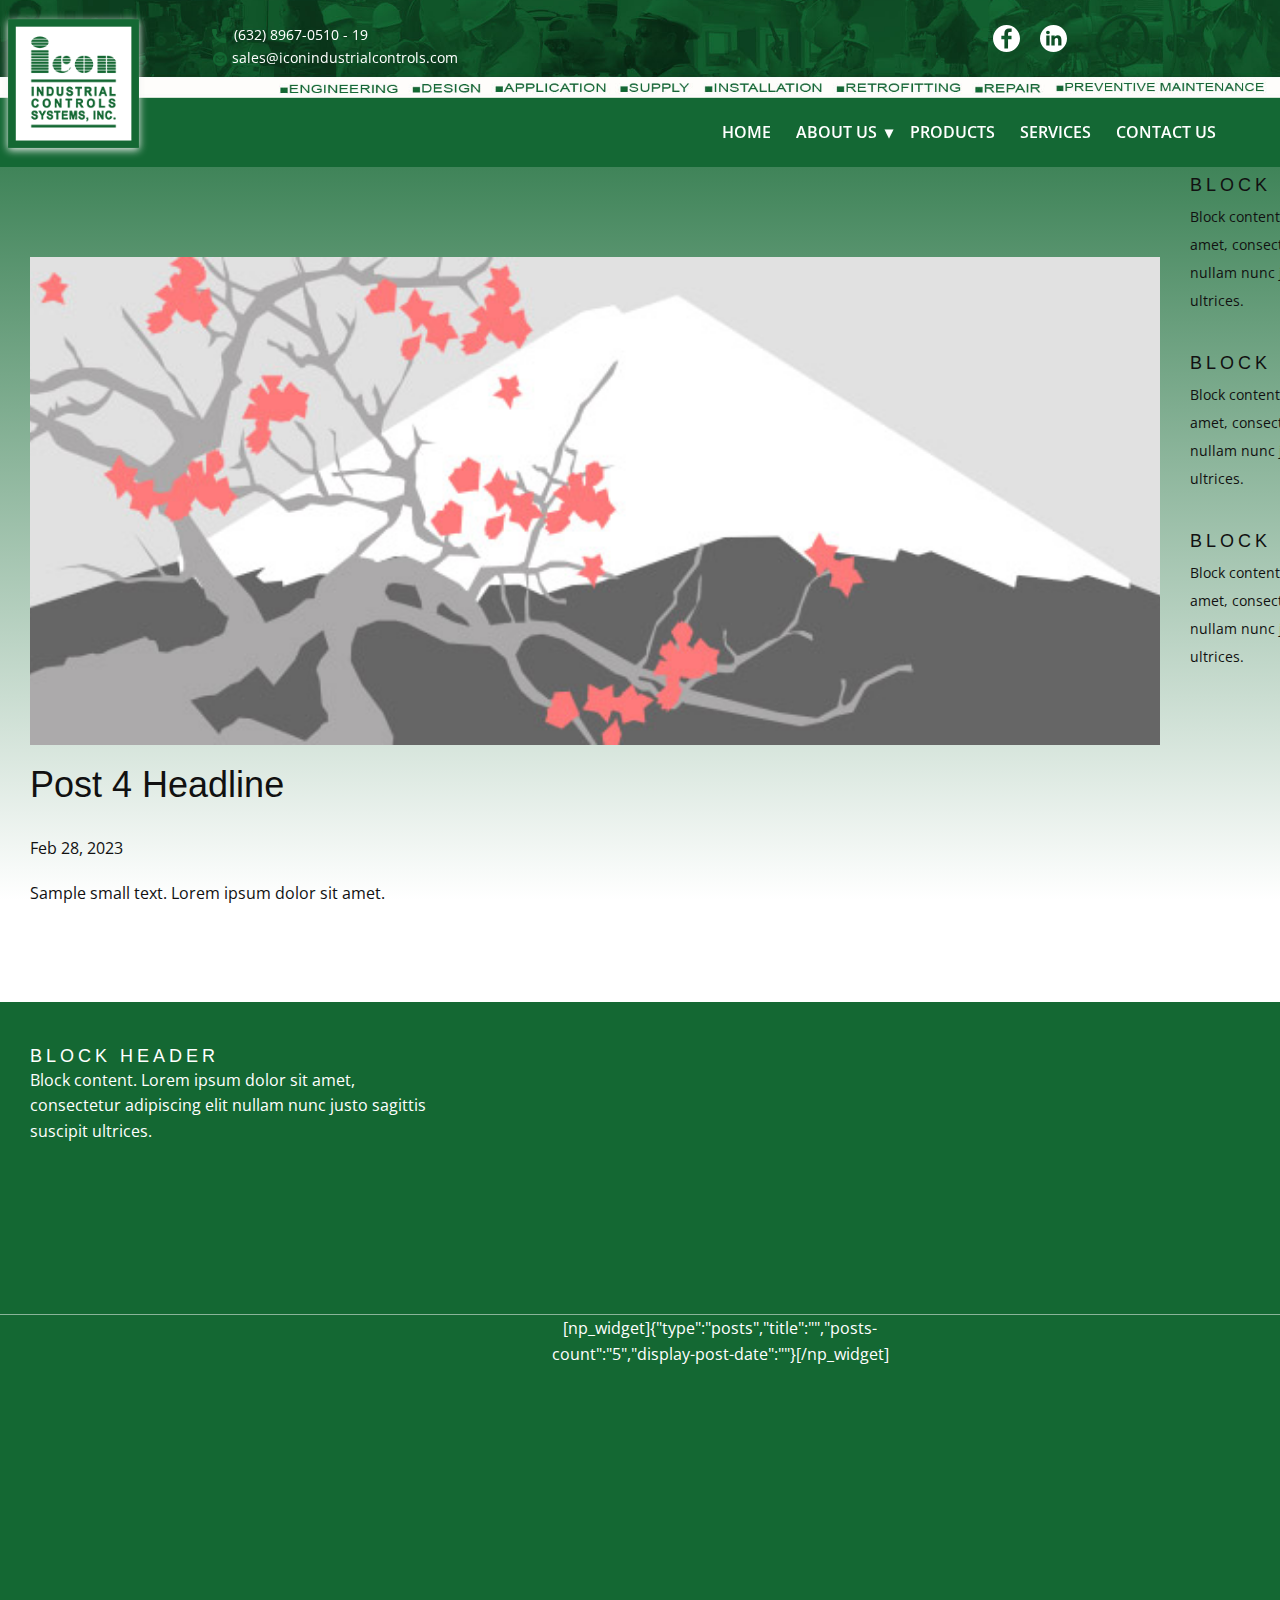
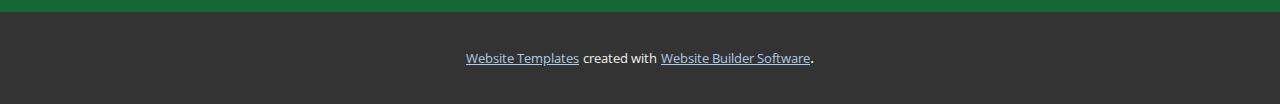
<file: blog/post-3.html>
<!DOCTYPE html>
<html style="font-size: 16px;" lang="en-PH"><head>
    <meta name="viewport" content="width=device-width, initial-scale=1.0">
    <meta charset="utf-8">
    <meta name="keywords" content="Post 1 Headline">
    <meta name="description" content="">
    <title>Post 4 Headline</title>
    <link rel="stylesheet" href="../nicepage.css" media="screen">
<link rel="stylesheet" href="../Post-Template.css" media="screen">
    <script class="u-script" type="text/javascript" src="../jquery.js" defer=""></script>
    <script class="u-script" type="text/javascript" src="../nicepage.js" defer=""></script>
    <meta name="generator" content="Nicepage 5.13.1, nicepage.com">
    <link rel="icon" href="../images/favicon.png">
    <link id="u-theme-google-font" rel="stylesheet" href="https://fonts.googleapis.com/css?family=Open+Sans:300,300i,400,400i,500,500i,600,600i,700,700i,800,800i">
    
    
    <script type="application/ld+json">{
		"@context": "http://schema.org",
		"@type": "Organization",
		"name": "Site1",
		"logo": "images/01newlogo.png",
		"sameAs": [
				"https://www.facebook.com/people/Industrial-Controls-Systems-INC/100063881530609/",
				"https://www.linkedin.com/company/industrial-controls-systems-inc-"
		]
}</script>
    <meta name="theme-color" content="#478ac9">
  <meta data-intl-tel-input-cdn-path="intlTelInput/"></head>
  <body class="u-body u-xl-mode" data-lang="en"><header class="u-header u-image u-sticky u-sticky-3c79 u-header" id="sec-fc3e" data-animation-name="" data-animation-duration="0" data-animation-delay="0" data-animation-direction="" data-image-width="1980" data-image-height="296"><div class="u-social-icons u-spacing-20 u-social-icons-1">
        <a class="u-social-url" title="facebook" target="_blank" href="https://www.facebook.com/people/Industrial-Controls-Systems-INC/100063881530609/"><span class="u-icon u-social-facebook u-social-icon u-text-white"><svg class="u-svg-link" preserveAspectRatio="xMidYMin slice" viewBox="0 0 97.75 97.75" style=""><use xmlns:xlink="http://www.w3.org/1999/xlink" xlink:href="#svg-fc9a"></use></svg><svg class="u-svg-content" viewBox="0 0 97.75 97.75" x="0px" y="0px" id="svg-fc9a" style="enable-background:new 0 0 97.75 97.75;"><g><path d="M48.875,0C21.882,0,0,21.882,0,48.875S21.882,97.75,48.875,97.75S97.75,75.868,97.75,48.875S75.868,0,48.875,0z    M67.521,24.89l-6.76,0.003c-5.301,0-6.326,2.519-6.326,6.215v8.15h12.641L67.07,52.023H54.436v32.758H41.251V52.023H30.229V39.258   h11.022v-9.414c0-10.925,6.675-16.875,16.42-16.875l9.851,0.015V24.89L67.521,24.89z"></path>
</g></svg></span>
        </a>
        <a class="u-social-url" target="_blank" data-type="Custom" title="Linkedin" href="https://www.linkedin.com/company/industrial-controls-systems-inc-"><span class="u-icon u-social-custom u-social-icon u-text-white u-icon-2"><svg class="u-svg-link" preserveAspectRatio="xMidYMin slice" viewBox="0 0 512 512" style=""><use xmlns:xlink="http://www.w3.org/1999/xlink" xlink:href="#svg-6e12"></use></svg><svg class="u-svg-content" viewBox="0 0 512 512" id="svg-6e12"><path d="m256 0c-141.363281 0-256 114.636719-256 256s114.636719 256 256 256 256-114.636719 256-256-114.636719-256-256-256zm-74.390625 387h-62.347656v-187.574219h62.347656zm-31.171875-213.1875h-.40625c-20.921875 0-34.453125-14.402344-34.453125-32.402344 0-18.40625 13.945313-32.410156 35.273437-32.410156 21.328126 0 34.453126 14.003906 34.859376 32.410156 0 18-13.53125 32.402344-35.273438 32.402344zm255.984375 213.1875h-62.339844v-100.347656c0-25.21875-9.027343-42.417969-31.585937-42.417969-17.222656 0-27.480469 11.601563-31.988282 22.800781-1.648437 4.007813-2.050781 9.609375-2.050781 15.214844v104.75h-62.34375s.816407-169.976562 0-187.574219h62.34375v26.558594c8.285157-12.78125 23.109375-30.960937 56.1875-30.960937 41.019531 0 71.777344 26.808593 71.777344 84.421874zm0 0"></path></svg></span>
        </a>
      </div><a href="https://iconindustrialcontrols.com" class="u-image u-logo u-image-1" data-image-width="168" data-image-height="165" data-animation-name="customAnimationIn" data-animation-duration="3500" title="Industrial Controls Systems">
        <img src="../images/01newlogo.png" class="u-logo-image u-logo-image-1">
      </a><nav class="u-dropdown-icon u-menu u-menu-dropdown u-offcanvas-shift u-menu-1" data-position="Main Menu" data-responsive-from="MD">
        <div class="menu-collapse" style="letter-spacing: 0px; font-size: 1rem; text-transform: uppercase; font-weight: 600;">
          <a class="u-button-style u-custom-active-border-color u-custom-active-color u-custom-border u-custom-border-color u-custom-border-radius u-custom-borders u-custom-color u-custom-hover-border-color u-custom-hover-color u-custom-left-right-menu-spacing u-custom-text-active-color u-custom-text-color u-custom-text-decoration u-custom-text-hover-color u-custom-top-bottom-menu-spacing u-nav-link u-text-white" href="#" style="padding: 4px 0px; font-size: calc(1em + 8px);">
            <svg class="u-svg-link" viewBox="0 0 24 24"><use xmlns:xlink="http://www.w3.org/1999/xlink" xlink:href="#svg-160a"></use></svg>
            <svg class="u-svg-content" version="1.1" id="svg-160a" viewBox="0 0 16 16" x="0px" y="0px" xmlns:xlink="http://www.w3.org/1999/xlink" xmlns="http://www.w3.org/2000/svg"><g><rect y="1" width="16" height="2"></rect><rect y="7" width="16" height="2"></rect><rect y="13" width="16" height="2"></rect>
</g></svg>
          </a>
        </div>
        <div class="u-custom-menu u-nav-container">
          <ul class="u-custom-font u-nav u-spacing-1 u-text-font u-unstyled u-nav-1"><li class="u-nav-item"><a class="u-border-active-palette-1-base u-border-hover-palette-1-light-1 u-border-no-left u-border-no-right u-border-no-top u-button-style u-nav-link u-text-active-palette-3-light-1 u-text-body-alt-color u-text-hover-palette-5-light-1" href="../Home.html" style="padding: 10px 12px;">Home</a>
</li><li class="u-nav-item"><a class="u-border-active-palette-1-base u-border-hover-palette-1-light-1 u-border-no-left u-border-no-right u-border-no-top u-button-style u-nav-link u-text-active-palette-3-light-1 u-text-body-alt-color u-text-hover-palette-5-light-1" href="../About-Us.html" style="padding: 10px 12px;">About Us</a><div class="u-nav-popup"><ul class="u-h-spacing-11 u-nav u-unstyled u-v-spacing-11"><li class="u-nav-item"><a class="u-button-style u-nav-link u-text-active-palette-3-base u-text-hover-palette-5-light-1 u-text-white" href="../Social-Responsibility.html">Social Responsibility</a>
</li></ul>
</div>
</li><li class="u-nav-item"><a class="u-border-active-palette-1-base u-border-hover-palette-1-light-1 u-border-no-left u-border-no-right u-border-no-top u-button-style u-nav-link u-text-active-palette-3-light-1 u-text-body-alt-color u-text-hover-palette-5-light-1" href="../Products.html" style="padding: 10px 12px;">Products</a>
</li><li class="u-nav-item"><a class="u-border-active-palette-1-base u-border-hover-palette-1-light-1 u-border-no-left u-border-no-right u-border-no-top u-button-style u-nav-link u-text-active-palette-3-light-1 u-text-body-alt-color u-text-hover-palette-5-light-1" href="../Services.html" style="padding: 10px 12px;">Services</a>
</li><li class="u-nav-item"><a class="u-border-active-palette-1-base u-border-hover-palette-1-light-1 u-border-no-left u-border-no-right u-border-no-top u-button-style u-nav-link u-text-active-palette-3-light-1 u-text-body-alt-color u-text-hover-palette-5-light-1" href="../Contact-Us.html" style="padding: 10px 5px 10px 12px;">Contact Us</a>
</li></ul>
        </div>
        <div class="u-custom-menu u-nav-container-collapse">
          <div class="u-container-style u-custom-color-5 u-inner-container-layout u-opacity u-opacity-85 u-sidenav">
            <div class="u-inner-container-layout u-sidenav-overflow">
              <div class="u-menu-close"></div>
              <ul class="u-align-center u-nav u-popupmenu-items u-unstyled u-nav-3"><li class="u-nav-item"><a class="u-button-style u-nav-link" href="../Home.html">Home</a>
</li><li class="u-nav-item"><a class="u-button-style u-nav-link" href="../About-Us.html">About Us</a><div class="u-nav-popup"><ul class="u-h-spacing-11 u-nav u-unstyled u-v-spacing-11"><li class="u-nav-item"><a class="u-button-style u-nav-link u-text-active-palette-3-base u-text-hover-palette-5-light-1 u-text-white" href="../Social-Responsibility.html">Social Responsibility</a>
</li></ul>
</div>
</li><li class="u-nav-item"><a class="u-button-style u-nav-link" href="../Products.html">Products</a>
</li><li class="u-nav-item"><a class="u-button-style u-nav-link" href="../Services.html">Services</a>
</li><li class="u-nav-item"><a class="u-button-style u-nav-link" href="../Contact-Us.html">Contact Us</a>
</li></ul>
            </div>
          </div>
          <div class="u-menu-overlay u-opacity u-opacity-70"></div>
        </div>
      </nav><div class="u-container-style u-group u-shape-rectangle u-group-1">
        <div class="u-container-layout u-container-layout-1">
          <a href="../iconindustrialcontrols.com" class="u-active-none u-bottom-left-radius-0 u-bottom-right-radius-0 u-btn u-btn-rectangle u-button-style u-hidden-sm u-hidden-xs u-hover-none u-none u-radius-0 u-text-body-alt-color u-top-left-radius-0 u-top-right-radius-0 u-btn-1" target="_blank"><span class="u-icon u-text-custom-color-5"><svg class="u-svg-content" viewBox="0 0 405.333 405.333" x="0px" y="0px" style="width: 1em; height: 1em;"><path d="M373.333,266.88c-25.003,0-49.493-3.904-72.704-11.563c-11.328-3.904-24.192-0.896-31.637,6.699l-46.016,34.752    c-52.8-28.181-86.592-61.952-114.389-114.368l33.813-44.928c8.512-8.512,11.563-20.971,7.915-32.64    C142.592,81.472,138.667,56.96,138.667,32c0-17.643-14.357-32-32-32H32C14.357,0,0,14.357,0,32    c0,205.845,167.488,373.333,373.333,373.333c17.643,0,32-14.357,32-32V298.88C405.333,281.237,390.976,266.88,373.333,266.88z"></path></svg></span>&nbsp; (632) 8967-0510 - 19
          </a>
          <a href="../mailto:sales@iconindustrialcontrols.com?subject=Inquiry" class="u-btn u-button-style u-hidden-sm u-hidden-xs u-none u-text-white u-btn-2"><span class="u-file-icon u-icon u-text-custom-color-5 u-icon-4"><img src="../images/2.png" alt=""></span>&nbsp;sales@iconindustrialcontrols.com
          </a>
        </div>
      </div></header>
    <div class="u-content-layout u-sheet">
      <div class="u-content">
        <section class="u-align-center u-clearfix u-section-1" id="sec-c94b">
          <div class="u-clearfix u-sheet u-valign-middle-md u-valign-middle-sm u-valign-middle-xs u-sheet-1"><!--post_details--><!--post_details_options_json--><!--{"source":""}--><!--/post_details_options_json--><!--blog_post-->
            <div class="u-container-style u-expanded-width u-post-details u-post-details-1">
              <div class="u-container-layout u-valign-middle u-container-layout-1"><!--blog_post_image-->
                <img alt="" class="u-blog-control u-expanded-width u-image u-image-default u-image-1" src="../images/0fd3416c.jpeg"><!--/blog_post_image--><!--blog_post_header-->
                <h2 class="u-blog-control u-text u-text-1">Post 4 Headline</h2><!--/blog_post_header--><!--blog_post_metadata-->
                <div class="u-blog-control u-metadata u-metadata-1"><!--blog_post_metadata_date-->
                  <span class="u-meta-date u-meta-icon">Feb 28, 2023</span><!--/blog_post_metadata_date--><!--blog_post_metadata_category-->
                  <!--/blog_post_metadata_category--><!--blog_post_metadata_comments-->
                  <!--/blog_post_metadata_comments-->
                </div><!--/blog_post_metadata--><!--blog_post_content-->
                <div class="u-align-justify u-blog-control u-post-content u-text u-text-2 fr-view">
  Sample small text. Lorem ipsum dolor sit amet.
  </div><!--/blog_post_content-->
              </div>
            </div><!--/blog_post--><!--/post_details-->
          </div>
        </section>
      </div>
      <aside class="u-indent-0 u-sidebar u-block-c9ed-1">
        <div class="u-block u-indent-30 u-block-c9ed-2">
          <div class="u-block-container u-clearfix">
            <h5 class="u-block-header u-text u-block-c9ed-3"> Block header </h5>
            <div class="u-block-content u-spacing-0 u-text u-block-c9ed-4"> Block content. Lorem ipsum dolor sit amet, consectetur adipiscing elit nullam nunc justo sagittis suscipit ultrices. </div>
          </div>
        </div>
        <div class="u-block u-indent-30 u-block-c9ed-5">
          <div class="u-block-container u-clearfix">
            <h5 class="u-block-header u-text u-block-c9ed-6"> Block header </h5>
            <div class="u-block-content u-spacing-0 u-text u-block-c9ed-7"> Block content. Lorem ipsum dolor sit amet, consectetur adipiscing elit nullam nunc justo sagittis suscipit ultrices. </div>
          </div>
        </div>
        <div class="u-block u-indent-30 u-block-c9ed-8">
          <div class="u-block-container u-clearfix">
            <h5 class="u-block-header u-text u-block-c9ed-9"> Block header </h5>
            <div class="u-block-content u-spacing-0 u-text u-block-c9ed-10"> Block content. Lorem ipsum dolor sit amet, consectetur adipiscing elit nullam nunc justo sagittis suscipit ultrices. </div>
          </div>
        </div>
        <style data-mode="XL">.u-block-c9ed-1 {
  flex-basis: auto;
  width: 250px;
}
.u-block-c9ed-3 {
  font-size: 1.125rem;
  line-height: 2;
}
.u-block-c9ed-4 {
  font-size: 0.875rem;
  line-height: 2;
}
.u-block-c9ed-6 {
  font-size: 1.125rem;
  line-height: 2;
}
.u-block-c9ed-7 {
  font-size: 0.875rem;
  line-height: 2;
}
.u-block-c9ed-9 {
  font-size: 1.125rem;
  line-height: 2;
}
.u-block-c9ed-10 {
  font-size: 0.875rem;
  line-height: 2;
}</style>
        <style data-mode="LG"></style>
        <style data-mode="MD"></style>
        <style data-mode="SM"></style>
        <style data-mode="XS"></style>
      </aside>
    </div>
    
    
    <footer class="u-clearfix u-custom-color-5 u-footer" id="sec-1012"><div class="u-clearfix u-sheet u-sheet-1">
        <div class="u-clearfix u-expanded-width u-gutter-30 u-layout-wrap u-layout-wrap-1">
          <div class="u-gutter-0 u-layout">
            <div class="u-layout-row">
              <div class="u-align-left u-container-style u-layout-cell u-left-cell u-size-20 u-layout-cell-1">
                <div class="u-container-layout u-container-layout-1"><!--position-->
                  <div data-position="" class="u-position u-position-1"><!--block-->
                    <div class="u-block">
                      <div class="u-block-container u-clearfix"><!--block_header-->
                        <h5 class="u-block-header u-text"><!--block_header_content--> Block header <!--/block_header_content--></h5><!--/block_header--><!--block_content-->
                        <div class="u-block-content u-text"><!--block_content_content--> Block content. Lorem ipsum dolor sit amet, consectetur adipiscing elit nullam nunc justo sagittis suscipit ultrices. <!--/block_content_content--></div><!--/block_content-->
                      </div>
                    </div><!--/block-->
                  </div><!--/position-->
                </div>
              </div>
              <div class="u-align-left u-container-style u-layout-cell u-size-20 u-layout-cell-2">
                <div class="u-container-layout u-container-layout-2"></div>
              </div>
              <div class="u-align-left u-container-style u-layout-cell u-right-cell u-size-20 u-layout-cell-3">
                <div class="u-container-layout u-container-layout-3"><!--position-->
                  <div data-position="" class="u-position u-position-2"><!--block-->
                    <div class="u-block">
                      <div class="u-block-container u-clearfix"></div>
                    </div><!--/block-->
                  </div><!--/position-->
                </div>
              </div>
            </div>
          </div>
        </div>
        <div class="u-border-1 u-border-white u-expanded-width u-line u-line-horizontal u-opacity u-opacity-50 u-line-1"></div>
        <div class="u-social-icons u-spacing-10 u-social-icons-1">
          <a class="u-social-url" title="facebook" target="_blank" href=""><span class="u-file-icon u-icon u-social-facebook u-social-icon u-text-white u-icon-1"><img src="../images/1384005-99495e7f.png" alt=""></span>
          </a>
          <a class="u-social-url" title="twitter" target="_blank" href=""><span class="u-file-icon u-icon u-social-icon u-social-twitter u-text-white u-icon-2"><img src="../images/1384014-5104771e.png" alt=""></span>
          </a>
        </div>
        <div class="u-align-center u-widget u-widget-1">[np_widget]{"type":"posts","title":"","posts-count":"5","display-post-date":""}[/np_widget]</div>
      </div></footer>
    <section class="u-backlink u-clearfix u-grey-80">
      <a class="u-link" href="https://nicepage.com/website-templates" target="_blank">
        <span>Website Templates</span>
      </a>
      <p class="u-text">
        <span>created with</span>
      </p>
      <a class="u-link" href="" target="_blank">
        <span>Website Builder Software</span>
      </a>. 
    </section>
  
</body></html>
</file>
